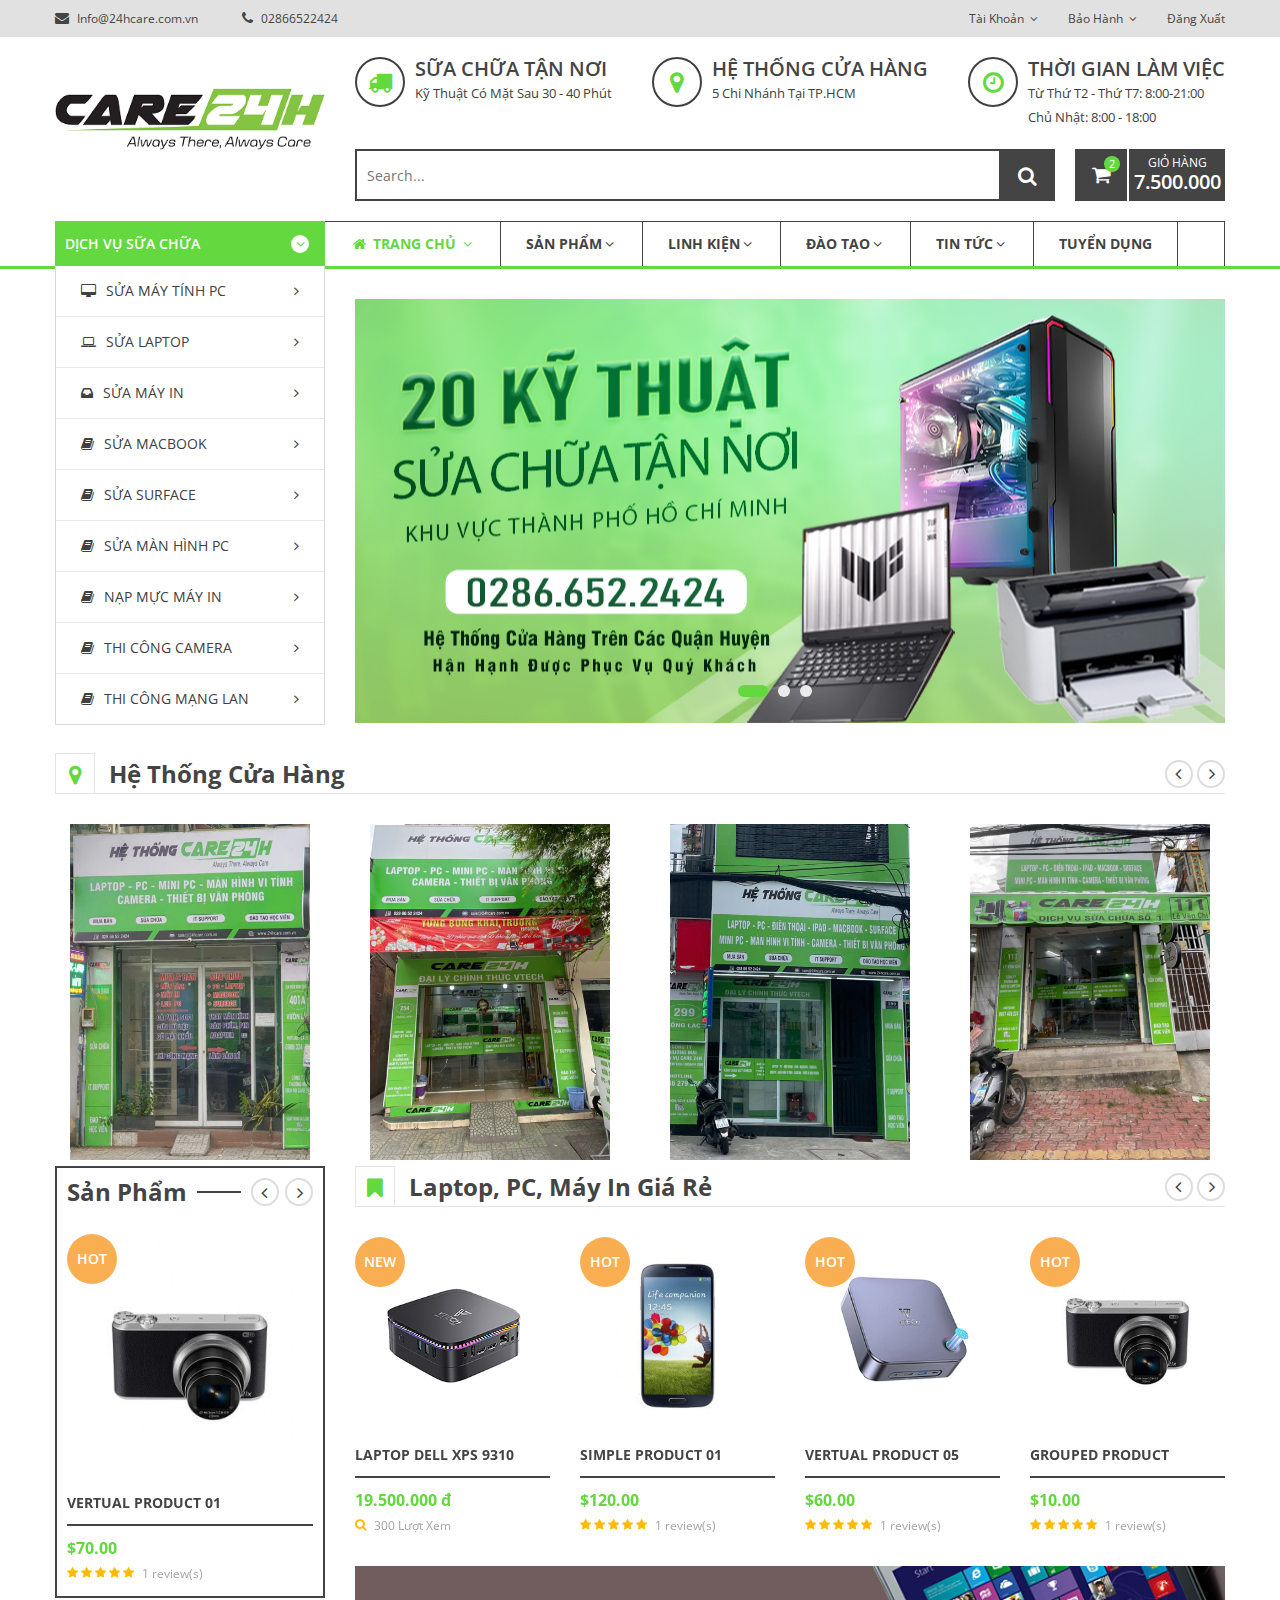
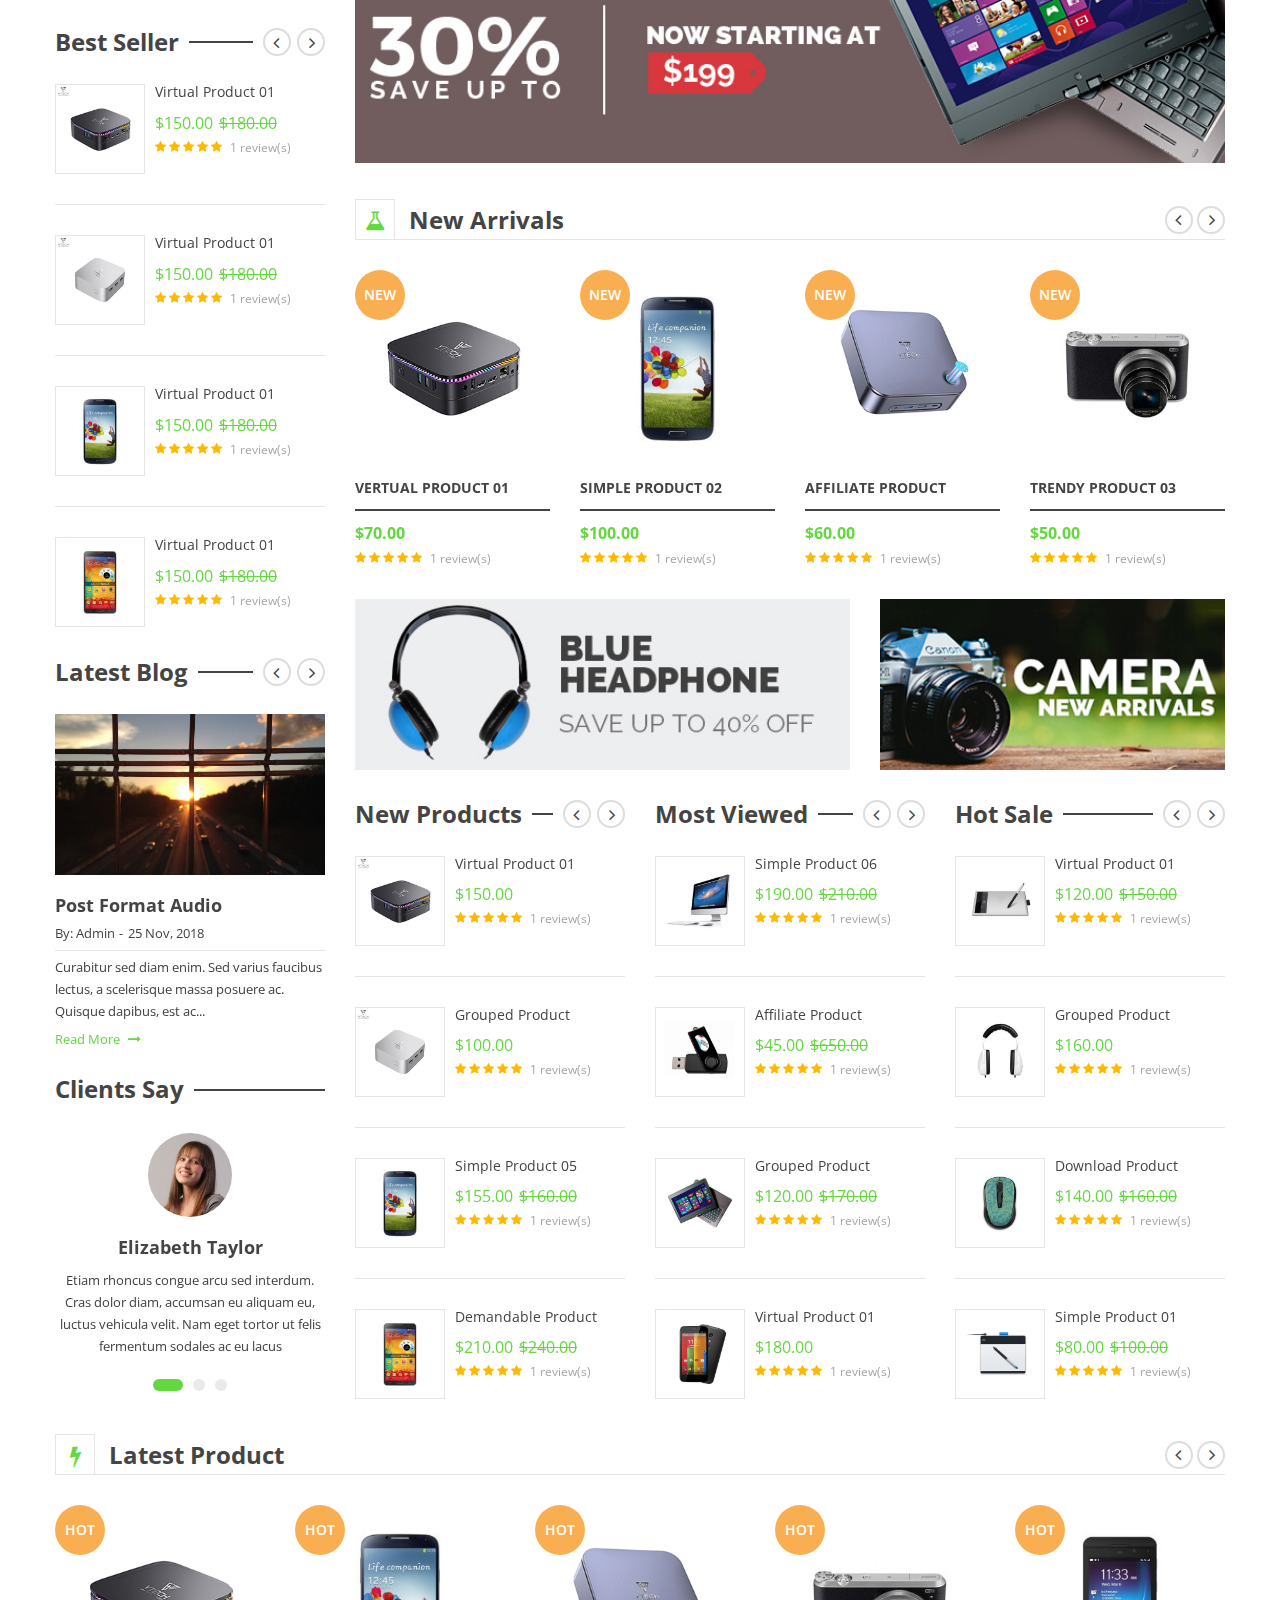
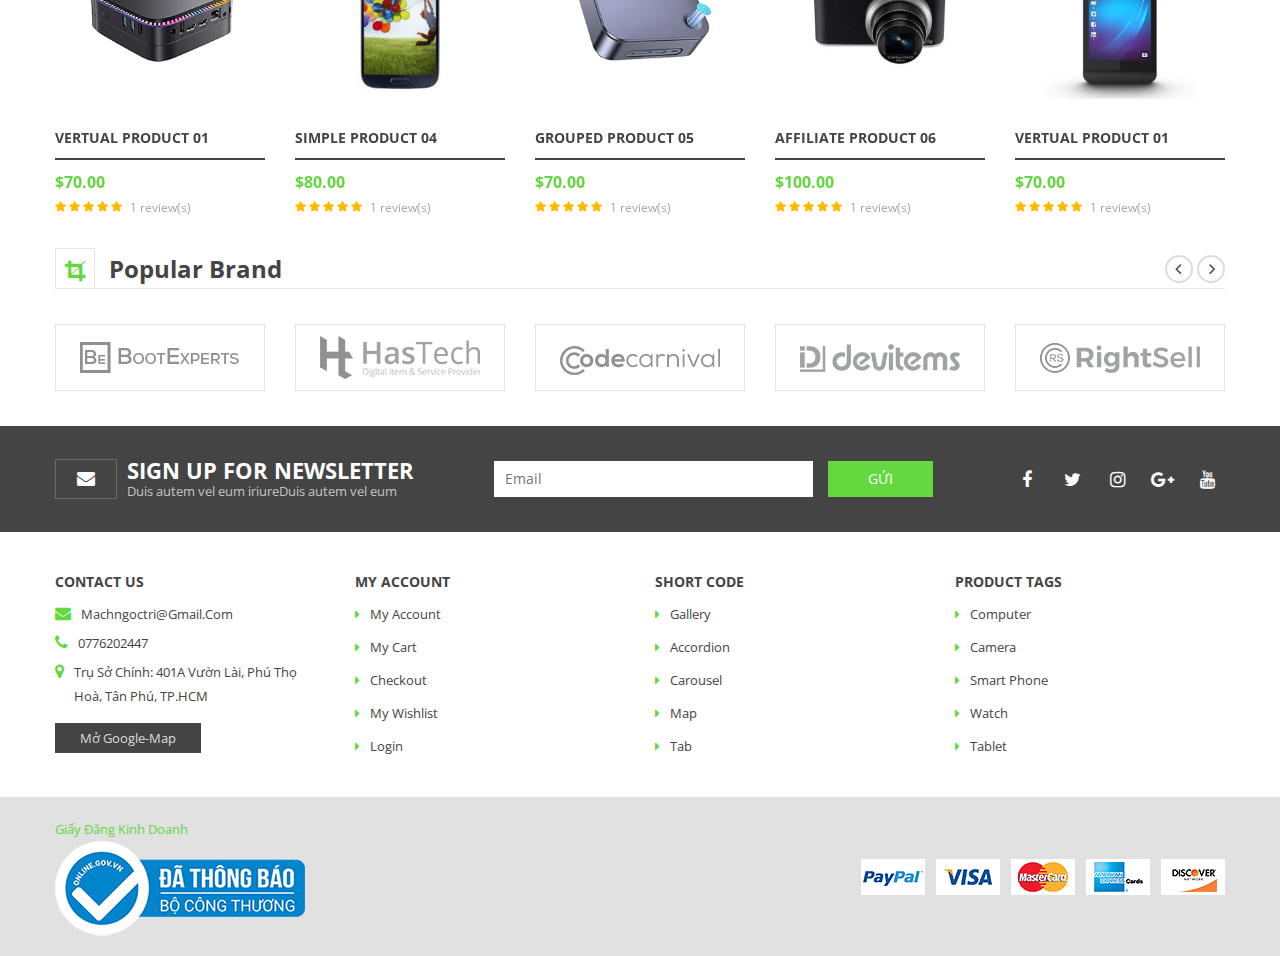
<file: index.html>
<!DOCTYPE html>
<html class="no-js" lang="en">
  <head>
    <meta charset="utf-8" />
    <meta http-equiv="X-UA-Compatible" content="IE=edge" />
    <meta name="viewport" content="width=device-width, initial-scale=1" />
    <meta name="description" content="meta description" />

    <!-- Site title -->
    <title>Sửa Máy Tính Care24H</title>
    <!-- Favicon -->
    <link
      rel="shortcut icon"
      href="assets/img/favicon.png"
      type="image/x-icon"
    />
    <!-- Bootstrap CSS -->
    <link href="assets/css/bootstrap.min.css" rel="stylesheet" />
    <!-- Font-Awesome CSS -->
    <link href="assets/css/font-awesome.min.css" rel="stylesheet" />
    <!-- helper class css -->
    <link href="assets/css/helper.min.css" rel="stylesheet" />
    <!-- Plugins CSS -->
    <link href="assets/css/plugins.css" rel="stylesheet" />
    <!-- Main Style CSS -->
    <link href="assets/css/style.css" rel="stylesheet" />
    <link href="assets/css/skin-default.css" rel="stylesheet" id="galio-skin" />
  </head>

  <body>
    <div class="wrapper">
      <!-- header area start -->
      <header>
        <!-- header top start -->
        <div class="header-top-area bg-gray text-center text-md-left">
          <div class="container">
            <div class="row">
              <div class="col-lg-6 col-md-5">
                <div class="header-call-action">
                  <a href="#">
                    <i class="fa fa-envelope"></i>
                    Info@24hcare.com.vn
                  </a>
                  <a href="#">
                    <i class="fa fa-phone"></i>
                    02866522424
                  </a>
                </div>
              </div>
              <div class="col-lg-6 col-md-7">
                <div class="header-top-right float-md-right float-none">
                  <nav>
                    <ul>
                      <li>
                        <div class="dropdown header-top-dropdown">
                          <a
                            class="dropdown-toggle"
                            id="myaccount"
                            data-toggle="dropdown"
                            aria-haspopup="true"
                            aria-expanded="false"
                          >
                            Tài Khoản
                            <i class="fa fa-angle-down"></i>
                          </a>
                          <div
                            class="dropdown-menu"
                            aria-labelledby="myaccount"
                          >
                            <a class="dropdown-item" href="my-account.html"
                              >Tài Khoản</a
                            >
                            <a class="dropdown-item" href="login-register.html">
                              Đăng Nhập</a
                            >
                            <a class="dropdown-item" href="login-register.html"
                              >Tạo tài Khoản</a
                            >
                          </div>
                        </div>
                      </li>
                      <li>
                        <div class="dropdown header-top-dropdown">
                          <a
                            class="dropdown-toggle"
                            id="myaccount"
                            data-toggle="dropdown"
                            aria-haspopup="true"
                            aria-expanded="false"
                          >
                            Bảo Hành
                            <i class="fa fa-angle-down"></i>
                          </a>
                          <div
                            class="dropdown-menu"
                            aria-labelledby="myaccount"
                          >
                            <a class="dropdown-item" href="my-account.html"
                              >Tra Cứu Bảo Hành</a
                            >
                            <a class="dropdown-item" href="login-register.html">
                              Kích Hoạt Bảo Hành</a
                            >
                          </div>
                        </div>
                      </li>
                      <li>
                        <a href="#">Đăng Xuất</a>
                      </li>
                    </ul>
                  </nav>
                </div>
              </div>
            </div>
          </div>
        </div>
        <!-- header top end -->

        <!-- header middle start -->
        <div class="header-middle-area pt-20 pb-20">
          <div class="container">
            <div class="row align-items-center">
              <div class="col-lg-3">
                <div class="brand-logo">
                  <a href="index.html">
                    <img src="assets/img/logo/logo.png" alt="brand logo" />
                  </a>
                </div>
              </div>
              <!-- end logo area -->
              <div class="col-lg-9">
                <div class="header-middle-right">
                  <div class="header-middle-shipping mb-20">
                    <div class="single-block-shipping">
                      <div class="shipping-icon">
                        <i class="fa fa-truck"></i>
                      </div>
                      <div class="shipping-content">
                        <h5>Sữa Chữa tận nơi</h5>
                        <span>Kỹ Thuật Có Mặt Sau 30 - 40 Phút</span>
                      </div>
                    </div>
                    <!-- end single shipping -->
                    <div class="single-block-shipping">
                      <div class="shipping-icon">
                        <i class="fa fa-map-marker"></i>
                      </div>
                      <div class="shipping-content">
                        <h5>Hệ Thống Cửa Hàng</h5>
                        <span>5 Chi Nhánh Tại TP.HCM</span>
                      </div>
                    </div>
                    <!-- end single shipping -->
                    <div class="single-block-shipping">
                      <div class="shipping-icon">
                        <i class="fa fa-clock-o"></i>
                      </div>
                      <div class="shipping-content">
                        <h5>Thời gian Làm Việc</h5>
                        <span>Từ Thứ T2 -  Thứ T7: 8:00-21:00 <br>
                         Chủ Nhật: 8:00 - 18:00
                        </span>
                      </div>
                    </div>
                    <!-- end single shipping -->
                  </div>
                  <div class="header-middle-block">
                    <div class="header-middle-searchbox">
                      <input type="text" placeholder="Search..." />
                      <button class="search-btn">
                        <i class="fa fa-search"></i>
                      </button>
                    </div>
                    <div class="header-mini-cart">
                      <div class="mini-cart-btn">
                        <i class="fa fa-shopping-cart"></i>
                        <span class="cart-notification">2</span>
                      </div>
                      <div class="cart-total-price">
                        <span>Giỏ Hàng</span>
                        7.500.000
                      </div>
                      <ul class="cart-list">
                        <li>
                          <div class="cart-img">
                            <a href="product-details.html"
                              ><img src="assets/img/cart/cart-1.jpg" alt=""
                            /></a>
                          </div>
                          <div class="cart-info">
                            <h4>
                              <a href="product-details.html"
                                >Màn Hình Vtech 22 Inch</a
                              >
                            </h4>
                            <span>3.500.000</span>
                          </div>
                          <div class="del-icon">
                            <i class="fa fa-times"></i>
                          </div>
                        </li>
                        <li>
                          <div class="cart-img">
                            <a href="product-details.html"
                              ><img src="assets/img/cart/cart-2.jpg" alt=""
                            /></a>
                          </div>
                          <div class="cart-info">
                            <h4>
                              <a href="product-details.html">Mini PC Vtech</a>
                            </h4>
                            <span>4.000.000</span>
                          </div>
                          <div class="del-icon">
                            <i class="fa fa-times"></i>
                          </div>
                        </li>
                        <li class="mini-cart-price">
                          <span class="subtotal">Tổng: </span>
                          <span class="subtotal-price">7.500.000</span>
                        </li>
                        <li class="checkout-btn">
                          <a href="cart.html">Thanh Toán</a>
                        </li>
                      </ul>
                    </div>
                  </div>
                </div>
              </div>
            </div>
          </div>
        </div>
        <!-- header middle end -->

        <!-- main menu area start -->
        <div class="main-header-wrapper bdr-bottom1">
          <div class="container">
            <div class="row">
              <div class="col-lg-12">
                <div class="main-header-inner">
                  <div class="category-toggle-wrap">
                    <div class="category-toggle">
                      dịch vụ sữa chữa
                      <div class="cat-icon">
                        <i class="fa fa-angle-down"></i>
                      </div>
                    </div>
                    <nav class="category-menu hm-1">
                      <ul>
                        <li class="menu-item-has-children">
                          <a href="shop-grid-left-sidebar.html"
                            ><i class="fa fa-desktop"></i>Sửa Máy tính PC</a
                          >
                          <!-- Mega Category Menu Start -->
                          <ul class="category-mega-menu">
                            <li class="menu-item-has-children">
                              <a href="shop-grid-left-sidebar.html"
                                >LỖI THƯỜNG GẶP</a
                              >
                              <ul>
                                <li>
                                  <a href="shop-grid-left-sidebar.html"
                                    >PC Lỗi Màn Hình Xanh</a
                                  >
                                </li>
                                <li>
                                  <a href="shop-grid-left-sidebar.html"
                                    >PC  Không Lên Nguồn</a
                                  >
                                </li>
                                <li>
                                  <a href="shop-grid-left-sidebar.html"
                                    >PC Không Lên Hình</a
                                  >
                                </li>
                                <li>
                                  <a href="shop-grid-left-sidebar.html"
                                    >PC Chạy Đơ Lác</a
                                  >
                                </li>
                              </ul>
                            </li>
                            <li class="menu-item-has-children">
                              <a href="shop-grid-left-sidebar.html"
                                >Nâng Cấp PC</a
                              >
                              <ul>
                                <li>
                                  <a href="shop-grid-left-sidebar.html"
                                    >Nâng Cấp Ổ Cứng SSD</a
                                  >
                                </li>
                                <li>
                                  <a href="shop-grid-left-sidebar.html"
                                    >Nâng Cấp Ram</a
                                  >
                                </li>
                                <li>
                                  <a href="shop-grid-left-sidebar.html"
                                    >Nâng Cấp Dung Lượng</a
                                  > 
                                </li>
                                <li>
                                  <a href="shop-grid-left-sidebar.html"
                                    >Nâng Cấp Cấu Hình</a
                                  >
                                </li>
                              </ul>
                            </li>
                            <li class="menu-item-has-children">
                              <a href="shop-grid-left-sidebar.html"
                                >sửa vga rời</a
                              >
                              <ul>
                                <li>
                                  <a href="shop-grid-left-sidebar.html"
                                    >VGA Không Xuất Hình</a
                                  >
                                </li>
                                <li>
                                  <a href="shop-grid-left-sidebar.html"
                                    >VGA Nhiễu Xé Hình</a
                                  >
                                </li>
                                <li>
                                  <a href="shop-grid-left-sidebar.html"
                                    >Vệ Sinh VGA
                                  </a>
                                </li>
                              </ul>
                            </li>
                            <li class="menu-item-has-children">
                              <a href="shop-grid-left-sidebar.html">Sửa Mini PC</a>
                              <ul>
                                <li>
                                  <a href="shop-grid-left-sidebar.html"
                                    >Mini PC Đơ Lác</a
                                  >
                                </li>
                                <li>
                                  <a href="shop-gridlên-left-sidebar.html"
                                    >Mini PC Không Lên</a
                                  >
                                </li>
                                <li>
                                  <a href="shop-grid-left-sidebar.html"
                                    >Vệ Sinh Mini PC</a
                                  >
                                </li>
                                <li>
                                  <a href="shop-grid-left-sidebar.html"
                                    >Mini Pc Cũ Giá Rẻ</a
                                  >
                                </li>
                              </ul>
                            </li>
                          </ul>
                          <!-- Mega Category Menu End -->
                        </li>
                        <li class="menu-item-has-children">
                          <a href="shop-grid-left-sidebar.html"
                            ><i class="fa fa-laptop"></i>Sửa Laptop</a
                          >
                          <!-- Mega Category Menu Start -->
                          <ul class="category-mega-menu">
                            <li class="menu-item-has-children">
                              <a href="shop-grid-left-sidebar.html"
                                >Lỗi Thường Gặp</a
                              >
                              <ul>
                                <li>
                                  <a href="shop-grid-left-sidebar.html"
                                    >Laptop Lỗi Nguồn</a
                                  >
                                </li>
                                <li>
                                  <a href="shop-grid-left-sidebar.html"
                                    >Laptop Lỗi Main</a
                                  >
                                </li>
                                <li>
                                  <a href="shop-grid-left-sidebar.html"
                                    >Laptop Rè Loa</a
                                  >
                                </li>
                                <li>
                                  <a href="shop-grid-left-sidebar.html"
                                    >Laptop Mất Wifi</a
                                  >
                                </li>
                                <li>
                                  <a href="shop-grid-left-sidebar.html"
                                    >Sạc Pin Không Vào</a
                                  >
                                </li>
                              </ul>
                            </li>
                            <li class="menu-item-has-children">
                              <a href="shop-grid-left-sidebar.html"
                                >LAPTOP HP</a
                              >
                              <ul>
                                <li>
                                  <a href="shop-grid-left-sidebar.html"
                                    >HP Pavilion</a
                                  >
                                </li>
                                <li>
                                  <a href="shop-grid-left-sidebar.html"
                                    >HP EliteBook</a
                                  >
                                </li>
                                <li>
                                  <a href="shop-grid-left-sidebar.html"
                                    >HP ProBook</a
                                  >
                                </li>
                                <li>
                                  <a href="shop-grid-left-sidebar.html"
                                    >HP Envy</a
                                  >
                                </li>
                              </ul>
                            </li>
                            <li class="menu-item-has-children">
                              <a href="shop-grid-left-sidebar.html"
                                >LAPTOP LENOVO</a
                              >
                              <ul>
                                <li>
                                  <a href="shop-grid-left-sidebar.html"
                                    >Lenovo ThinkPad</a
                                  >
                                </li>
                                <li>
                                  <a href="shop-grid-left-sidebar.html"
                                    >Lenono Slim</a
                                  >
                                </li>
                                <li>
                                  <a href="shop-grid-left-sidebar.html"
                                    >Lenovo IdiaPad
                                  </a>
                                </li>
                                <li>
                                  <a href="shop-grid-left-sidebar.html"
                                    >Lenovo LOQ</a
                                  >
                                </li>
                              </ul>
                            </li>
                            <li class="menu-item-has-children">
                              <a href="shop-grid-left-sidebar.html"
                                >LAPTOP ASUS</a
                              >
                              <ul>
                                <li>
                                  <a href="shop-grid-left-sidebar.html"
                                    >Asus Gaming</a
                                  >
                                </li>
                                <li>
                                  <a href="shop-grid-left-sidebar.html"
                                    >Asus VivoBook</a
                                  >
                                </li>
                                <li>
                                  <a href="shop-grid-left-sidebar.html"
                                    >Asus ZenBook</a
                                  >
                                </li>
                                <li>
                                  <a href="shop-grid-left-sidebar.html"
                                    >Asus NoteBook</a
                                  >
                                </li>
                              </ul>
                            </li>
                          </ul>
                          <!-- Mega Category Menu End -->
                        </li>
                        <li class="menu-item-has-children">
                          <a href="shop-grid-left-sidebar.html"
                            ><i class="fa fa-inbox"></i>Sửa Máy In</a
                          >
                          <!-- Mega Category Menu Start -->
                          <ul class="category-mega-menu">
                            <li class="menu-item-has-children">
                              <a href="shop-grid-left-sidebar.html"
                                >Smartphone</a
                              >
                              <ul>
                                <li>
                                  <a href="shop-grid-left-sidebar.html"
                                    >Samsome</a
                                  >
                                </li>
                                <li>
                                  <a href="shop-grid-left-sidebar.html"
                                    >GL Stylus</a
                                  >
                                </li>
                                <li>
                                  <a href="shop-grid-left-sidebar.html"
                                    >Uawei</a
                                  >
                                </li>
                                <li>
                                  <a href="shop-grid-left-sidebar.html"
                                    >Cherry Berry</a
                                  >
                                </li>
                                <li>
                                  <a href="shop-grid-left-sidebar.html"
                                    >uPhone</a
                                  >
                                </li>
                              </ul>
                            </li>
                            <li class="menu-item-has-children">
                              <a href="shop-grid-left-sidebar.html"
                                >headphone</a
                              >
                              <ul>
                                <li>
                                  <a href="shop-grid-left-sidebar.html"
                                    >Desktop Headphone</a
                                  >
                                </li>
                                <li>
                                  <a href="shop-grid-left-sidebar.html"
                                    >Mobile Headphone</a
                                  >
                                </li>
                                <li>
                                  <a href="shop-grid-left-sidebar.html"
                                    >Wireless Headphone</a
                                  >
                                </li>
                                <li>
                                  <a href="shop-grid-left-sidebar.html"
                                    >LED Headphone</a
                                  >
                                </li>
                                <li>
                                  <a href="shop-grid-left-sidebar.html"
                                    >Over-ear</a
                                  >
                                </li>
                              </ul>
                            </li>
                            <li class="menu-item-has-children">
                              <a href="shop-grid-left-sidebar.html"
                                >accessories</a
                              >
                              <ul>
                                <li>
                                  <a href="shop-grid-left-sidebar.html"
                                    >Power Bank</a
                                  >
                                </li>
                                <li>
                                  <a href="shop-grid-left-sidebar.html"
                                    >Data Cable</a
                                  >
                                </li>
                                <li>
                                  <a href="shop-grid-left-sidebar.html"
                                    >Power Cable</a
                                  >
                                </li>
                                <li>
                                  <a href="shop-grid-left-sidebar.html"
                                    >Battery</a
                                  >
                                </li>
                                <li>
                                  <a href="shop-grid-left-sidebar.html"
                                    >OTG Cable</a
                                  >
                                </li>
                              </ul>
                            </li>
                            <li class="menu-item-has-children">
                              <a href="shop-grid-left-sidebar.html"
                                >accessories</a
                              >
                              <ul>
                                <li>
                                  <a href="shop-grid-left-sidebar.html"
                                    >Power Bank</a
                                  >
                                </li>
                                <li>
                                  <a href="shop-grid-left-sidebar.html"
                                    >Data Cable</a
                                  >
                                </li>
                                <li>
                                  <a href="shop-grid-left-sidebar.html"
                                    >Power Cable</a
                                  >
                                </li>
                                <li>
                                  <a href="shop-grid-left-sidebar.html"
                                    >Battery</a
                                  >
                                </li>
                                <li>
                                  <a href="shop-grid-left-sidebar.html"
                                    >OTG Cable</a
                                  >
                                </li>
                              </ul>
                            </li>
                          </ul>
                          <!-- Mega Category Menu End -->
                        </li>
                        <li class="menu-item-has-children">
                          <a href="shop-grid-left-sidebar.html"
                            ><i class="fa fa-book"></i>SỬa MAcbook</a
                          >
                          <!-- Mega Category Menu Start -->
                          <ul class="category-mega-menu">
                            <li class="menu-item-has-children">
                              <a href="shop-grid-left-sidebar.html"
                                >Smartphone</a
                              >
                              <ul>
                                <li>
                                  <a href="shop-grid-left-sidebar.html"
                                    >Samsome</a
                                  >
                                </li>
                                <li>
                                  <a href="shop-grid-left-sidebar.html"
                                    >GL Stylus</a
                                  >
                                </li>
                                <li>
                                  <a href="shop-grid-left-sidebar.html"
                                    >Uawei</a
                                  >
                                </li>
                                <li>
                                  <a href="shop-grid-left-sidebar.html"
                                    >Cherry Berry</a
                                  >
                                </li>
                                <li>
                                  <a href="shop-grid-left-sidebar.html"
                                    >uPhone</a
                                  >
                                </li>
                              </ul>
                            </li>
                            <li class="menu-item-has-children">
                              <a href="shop-grid-left-sidebar.html"
                                >headphone</a
                              >
                              <ul>
                                <li>
                                  <a href="shop-grid-left-sidebar.html"
                                    >Desktop Headphone</a
                                  >
                                </li>
                                <li>
                                  <a href="shop-grid-left-sidebar.html"
                                    >Mobile Headphone</a
                                  >
                                </li>
                                <li>
                                  <a href="shop-grid-left-sidebar.html"
                                    >Wireless Headphone</a
                                  >
                                </li>
                                <li>
                                  <a href="shop-grid-left-sidebar.html"
                                    >LED Headphone</a
                                  >
                                </li>
                                <li>
                                  <a href="shop-grid-left-sidebar.html"
                                    >Over-ear</a
                                  >
                                </li>
                              </ul>
                            </li>
                            <li class="menu-item-has-children">
                              <a href="shop-grid-left-sidebar.html"
                                >accessories</a
                              >
                              <ul>
                                <li>
                                  <a href="shop-grid-left-sidebar.html"
                                    >Power Bank</a
                                  >
                                </li>
                                <li>
                                  <a href="shop-grid-left-sidebar.html"
                                    >Data Cable</a
                                  >
                                </li>
                                <li>
                                  <a href="shop-grid-left-sidebar.html"
                                    >Power Cable</a
                                  >
                                </li>
                                <li>
                                  <a href="shop-grid-left-sidebar.html"
                                    >Battery</a
                                  >
                                </li>
                                <li>
                                  <a href="shop-grid-left-sidebar.html"
                                    >OTG Cable</a
                                  >
                                </li>
                              </ul>
                            </li>
                            <li class="menu-item-has-children">
                              <a href="shop-grid-left-sidebar.html"
                                >accessories</a
                              >
                              <ul>
                                <li>
                                  <a href="shop-grid-left-sidebar.html"
                                    >Power Bank</a
                                  >
                                </li>
                                <li>
                                  <a href="shop-grid-left-sidebar.html"
                                    >Data Cable</a
                                  >
                                </li>
                                <li>
                                  <a href="shop-grid-left-sidebar.html"
                                    >Power Cable</a
                                  >
                                </li>
                                <li>
                                  <a href="shop-grid-left-sidebar.html"
                                    >Battery</a
                                  >
                                </li>
                                <li>
                                  <a href="shop-grid-left-sidebar.html"
                                    >OTG Cable</a
                                  >
                                </li>
                              </ul>
                            </li>
                          </ul>
                          <!-- Mega Category Menu End -->
                        </li>
                        <li class="menu-item-has-children">
                          <a href="shop-grid-left-sidebar.html"
                            ><i class="fa fa-book"></i>Sửa Surface</a
                          >
                          <!-- Mega Category Menu Start -->
                          <ul class="category-mega-menu">
                            <li class="menu-item-has-children">
                              <a href="shop-grid-left-sidebar.html"
                                >Smartphone</a
                              >
                              <ul>
                                <li>
                                  <a href="shop-grid-left-sidebar.html"
                                    >Samsome</a
                                  >
                                </li>
                                <li>
                                  <a href="shop-grid-left-sidebar.html"
                                    >GL Stylus</a
                                  >
                                </li>
                                <li>
                                  <a href="shop-grid-left-sidebar.html"
                                    >Uawei</a
                                  >
                                </li>
                                <li>
                                  <a href="shop-grid-left-sidebar.html"
                                    >Cherry Berry</a
                                  >
                                </li>
                                <li>
                                  <a href="shop-grid-left-sidebar.html"
                                    >uPhone</a
                                  >
                                </li>
                              </ul>
                            </li>
                            <li class="menu-item-has-children">
                              <a href="shop-grid-left-sidebar.html"
                                >headphone</a
                              >
                              <ul>
                                <li>
                                  <a href="shop-grid-left-sidebar.html"
                                    >Desktop Headphone</a
                                  >
                                </li>
                                <li>
                                  <a href="shop-grid-left-sidebar.html"
                                    >Mobile Headphone</a
                                  >
                                </li>
                                <li>
                                  <a href="shop-grid-left-sidebar.html"
                                    >Wireless Headphone</a
                                  >
                                </li>
                                <li>
                                  <a href="shop-grid-left-sidebar.html"
                                    >LED Headphone</a
                                  >
                                </li>
                                <li>
                                  <a href="shop-grid-left-sidebar.html"
                                    >Over-ear</a
                                  >
                                </li>
                              </ul>
                            </li>
                            <li class="menu-item-has-children">
                              <a href="shop-grid-left-sidebar.html"
                                >accessories</a
                              >
                              <ul>
                                <li>
                                  <a href="shop-grid-left-sidebar.html"
                                    >Power Bank</a
                                  >
                                </li>
                                <li>
                                  <a href="shop-grid-left-sidebar.html"
                                    >Data Cable</a
                                  >
                                </li>
                                <li>
                                  <a href="shop-grid-left-sidebar.html"
                                    >Power Cable</a
                                  >
                                </li>
                                <li>
                                  <a href="shop-grid-left-sidebar.html"
                                    >Battery</a
                                  >
                                </li>
                                <li>
                                  <a href="shop-grid-left-sidebar.html"
                                    >OTG Cable</a
                                  >
                                </li>
                              </ul>
                            </li>
                            <li class="menu-item-has-children">
                              <a href="shop-grid-left-sidebar.html"
                                >accessories</a
                              >
                              <ul>
                                <li>
                                  <a href="shop-grid-left-sidebar.html"
                                    >Power Bank</a
                                  >
                                </li>
                                <li>
                                  <a href="shop-grid-left-sidebar.html"
                                    >Data Cable</a
                                  >
                                </li>
                                <li>
                                  <a href="shop-grid-left-sidebar.html"
                                    >Power Cable</a
                                  >
                                </li>
                                <li>
                                  <a href="shop-grid-left-sidebar.html"
                                    >Battery</a
                                  >
                                </li>
                                <li>
                                  <a href="shop-grid-left-sidebar.html"
                                    >OTG Cable</a
                                  >
                                </li>
                              </ul>
                            </li>
                          </ul>
                          <!-- Mega Category Menu End -->
                        </li>
                        <li class="menu-item-has-children">
                          <a href="shop-grid-left-sidebar.html"
                            ><i class="fa fa-book"></i>Sửa Màn hình PC</a
                          >
                          <!-- Mega Category Menu Start -->
                          <ul class="category-mega-menu">
                            <li class="menu-item-has-children">
                              <a href="shop-grid-left-sidebar.html"
                                >Smartphone</a
                              >
                              <ul>
                                <li>
                                  <a href="shop-grid-left-sidebar.html"
                                    >Samsome</a
                                  >
                                </li>
                                <li>
                                  <a href="shop-grid-left-sidebar.html"
                                    >GL Stylus</a
                                  >
                                </li>
                                <li>
                                  <a href="shop-grid-left-sidebar.html"
                                    >Uawei</a
                                  >
                                </li>
                                <li>
                                  <a href="shop-grid-left-sidebar.html"
                                    >Cherry Berry</a
                                  >
                                </li>
                                <li>
                                  <a href="shop-grid-left-sidebar.html"
                                    >uPhone</a
                                  >
                                </li>
                              </ul>
                            </li>
                            <li class="menu-item-has-children">
                              <a href="shop-grid-left-sidebar.html"
                                >headphone</a
                              >
                              <ul>
                                <li>
                                  <a href="shop-grid-left-sidebar.html"
                                    >Desktop Headphone</a
                                  >
                                </li>
                                <li>
                                  <a href="shop-grid-left-sidebar.html"
                                    >Mobile Headphone</a
                                  >
                                </li>
                                <li>
                                  <a href="shop-grid-left-sidebar.html"
                                    >Wireless Headphone</a
                                  >
                                </li>
                                <li>
                                  <a href="shop-grid-left-sidebar.html"
                                    >LED Headphone</a
                                  >
                                </li>
                                <li>
                                  <a href="shop-grid-left-sidebar.html"
                                    >Over-ear</a
                                  >
                                </li>
                              </ul>
                            </li>
                            <li class="menu-item-has-children">
                              <a href="shop-grid-left-sidebar.html"
                                >accessories</a
                              >
                              <ul>
                                <li>
                                  <a href="shop-grid-left-sidebar.html"
                                    >Power Bank</a
                                  >
                                </li>
                                <li>
                                  <a href="shop-grid-left-sidebar.html"
                                    >Data Cable</a
                                  >
                                </li>
                                <li>
                                  <a href="shop-grid-left-sidebar.html"
                                    >Power Cable</a
                                  >
                                </li>
                                <li>
                                  <a href="shop-grid-left-sidebar.html"
                                    >Battery</a
                                  >
                                </li>
                                <li>
                                  <a href="shop-grid-left-sidebar.html"
                                    >OTG Cable</a
                                  >
                                </li>
                              </ul>
                            </li>
                            <li class="menu-item-has-children">
                              <a href="shop-grid-left-sidebar.html"
                                >accessories</a
                              >
                              <ul>
                                <li>
                                  <a href="shop-grid-left-sidebar.html"
                                    >Power Bank</a
                                  >
                                </li>
                                <li>
                                  <a href="shop-grid-left-sidebar.html"
                                    >Data Cable</a
                                  >
                                </li>
                                <li>
                                  <a href="shop-grid-left-sidebar.html"
                                    >Power Cable</a
                                  >
                                </li>
                                <li>
                                  <a href="shop-grid-left-sidebar.html"
                                    >Battery</a
                                  >
                                </li>
                                <li>
                                  <a href="shop-grid-left-sidebar.html"
                                    >OTG Cable</a
                                  >
                                </li>
                              </ul>
                            </li>
                          </ul>
                          <!-- Mega Category Menu End -->
                        </li>
                        <li class="menu-item-has-children">
                          <a href="shop-grid-left-sidebar.html"
                            ><i class="fa fa-book"></i>Nạp Mực Máy in</a
                          >
                          <!-- Mega Category Menu Start -->
                          <ul class="category-mega-menu">
                            <li class="menu-item-has-children">
                              <a href="shop-grid-left-sidebar.html"
                                >Smartphone</a
                              >
                              <ul>
                                <li>
                                  <a href="shop-grid-left-sidebar.html"
                                    >Samsome</a
                                  >
                                </li>
                                <li>
                                  <a href="shop-grid-left-sidebar.html"
                                    >GL Stylus</a
                                  >
                                </li>
                                <li>
                                  <a href="shop-grid-left-sidebar.html"
                                    >Uawei</a
                                  >
                                </li>
                                <li>
                                  <a href="shop-grid-left-sidebar.html"
                                    >Cherry Berry</a
                                  >
                                </li>
                                <li>
                                  <a href="shop-grid-left-sidebar.html"
                                    >uPhone</a
                                  >
                                </li>
                              </ul>
                            </li>
                            <li class="menu-item-has-children">
                              <a href="shop-grid-left-sidebar.html"
                                >headphone</a
                              >
                              <ul>
                                <li>
                                  <a href="shop-grid-left-sidebar.html"
                                    >Desktop Headphone</a
                                  >
                                </li>
                                <li>
                                  <a href="shop-grid-left-sidebar.html"
                                    >Mobile Headphone</a
                                  >
                                </li>
                                <li>
                                  <a href="shop-grid-left-sidebar.html"
                                    >Wireless Headphone</a
                                  >
                                </li>
                                <li>
                                  <a href="shop-grid-left-sidebar.html"
                                    >LED Headphone</a
                                  >
                                </li>
                                <li>
                                  <a href="shop-grid-left-sidebar.html"
                                    >Over-ear</a
                                  >
                                </li>
                              </ul>
                            </li>
                            <li class="menu-item-has-children">
                              <a href="shop-grid-left-sidebar.html"
                                >accessories</a
                              >
                              <ul>
                                <li>
                                  <a href="shop-grid-left-sidebar.html"
                                    >Power Bank</a
                                  >
                                </li>
                                <li>
                                  <a href="shop-grid-left-sidebar.html"
                                    >Data Cable</a
                                  >
                                </li>
                                <li>
                                  <a href="shop-grid-left-sidebar.html"
                                    >Power Cable</a
                                  >
                                </li>
                                <li>
                                  <a href="shop-grid-left-sidebar.html"
                                    >Battery</a
                                  >
                                </li>
                                <li>
                                  <a href="shop-grid-left-sidebar.html"
                                    >OTG Cable</a
                                  >
                                </li>
                              </ul>
                            </li>
                            <li class="menu-item-has-children">
                              <a href="shop-grid-left-sidebar.html"
                                >accessories</a
                              >
                              <ul>
                                <li>
                                  <a href="shop-grid-left-sidebar.html"
                                    >Power Bank</a
                                  >
                                </li>
                                <li>
                                  <a href="shop-grid-left-sidebar.html"
                                    >Data Cable</a
                                  >
                                </li>
                                <li>
                                  <a href="shop-grid-left-sidebar.html"
                                    >Power Cable</a
                                  >
                                </li>
                                <li>
                                  <a href="shop-grid-left-sidebar.html"
                                    >Battery</a
                                  >
                                </li>
                                <li>
                                  <a href="shop-grid-left-sidebar.html"
                                    >OTG Cable</a
                                  >
                                </li>
                              </ul>
                            </li>
                          </ul>
                          <!-- Mega Category Menu End -->
                        </li>
                        <li class="menu-item-has-children">
                          <a href="shop-grid-left-sidebar.html"
                            ><i class="fa fa-book"></i>Thi Công Camera</a
                          >
                          <!-- Mega Category Menu Start -->
                          <ul class="category-mega-menu">
                            <li class="menu-item-has-children">
                              <a href="shop-grid-left-sidebar.html"
                                >Màn Hình Vtech</a
                              >
                              <ul>
                                <li>
                                  <a href="shop-grid-left-sidebar.html"
                                    >Màn hình 22 inch</a
                                  >
                                </li>
                                <li>
                                  <a href="shop-grid-left-sidebar.html"
                                    >Màn hình 24 inch</a
                                  >
                                </li>
                                <li>
                                  <a href="shop-grid-left-sidebar.html"
                                    >Màn hình 27 inch</a
                                  >
                                </li>
                                <li>
                                  <a href="shop-grid-left-sidebar.html"
                                    >Màn hình 32 inch</a
                                  >
                                </li>
                                <li>
                                  <a href="shop-grid-left-sidebar.html"
                                    >Màn hình Cong</a
                                  >
                                </li>
                              </ul>
                            </li>
                            <li class="menu-item-has-children">
                              <a href="shop-grid-left-sidebar.html"
                                >headphone</a
                              >
                              <ul>
                                <li>
                                  <a href="shop-grid-left-sidebar.html"
                                    >Desktop Headphone</a
                                  >
                                </li>
                                <li>
                                  <a href="shop-grid-left-sidebar.html"
                                    >Mobile Headphone</a
                                  >
                                </li>
                                <li>
                                  <a href="shop-grid-left-sidebar.html"
                                    >Wireless Headphone</a
                                  >
                                </li>
                                <li>
                                  <a href="shop-grid-left-sidebar.html"
                                    >LED Headphone</a
                                  >
                                </li>
                                <li>
                                  <a href="shop-grid-left-sidebar.html"
                                    >Over-ear</a
                                  >
                                </li>
                              </ul>
                            </li>
                            <li class="menu-item-has-children">
                              <a href="shop-grid-left-sidebar.html"
                                >accessories</a
                              >
                              <ul>
                                <li>
                                  <a href="shop-grid-left-sidebar.html"
                                    >Power Bank</a
                                  >
                                </li>
                                <li>
                                  <a href="shop-grid-left-sidebar.html"
                                    >Data Cable</a
                                  >
                                </li>
                                <li>
                                  <a href="shop-grid-left-sidebar.html"
                                    >Power Cable</a
                                  >
                                </li>
                                <li>
                                  <a href="shop-grid-left-sidebar.html"
                                    >Battery</a
                                  >
                                </li>
                                <li>
                                  <a href="shop-grid-left-sidebar.html"
                                    >OTG Cable</a
                                  >
                                </li>
                              </ul>
                            </li>
                            <li class="menu-item-has-children">
                              <a href="shop-grid-left-sidebar.html"
                                >accessories</a
                              >
                              <ul>
                                <li>
                                  <a href="shop-grid-left-sidebar.html"
                                    >Power Bank</a
                                  >
                                </li>
                                <li>
                                  <a href="shop-grid-left-sidebar.html"
                                    >Data Cable</a
                                  >
                                </li>
                                <li>
                                  <a href="shop-grid-left-sidebar.html"
                                    >Power Cable</a
                                  >
                                </li>
                                <li>
                                  <a href="shop-grid-left-sidebar.html"
                                    >Battery</a
                                  >
                                </li>
                                <li>
                                  <a href="shop-grid-left-sidebar.html"
                                    >OTG Cable</a
                                  >
                                </li>
                              </ul>
                            </li>
                          </ul>
                          <!-- Mega Category Menu End -->
                        </li>
                        <li class="menu-item-has-children">
                          <a href="shop-grid-left-sidebar.html"
                            ><i class="fa fa-book"></i>Thi Công Mạng LAN</a
                          >
                          <!-- Mega Category Menu Start -->
                          <ul class="category-mega-menu">
                            <li class="menu-item-has-children">
                              <a href="shop-grid-left-sidebar.html"
                                >Smartphone</a
                              >
                              <ul>
                                <li>
                                  <a href="shop-grid-left-sidebar.html"
                                    >Samsome</a
                                  >
                                </li>
                                <li>
                                  <a href="shop-grid-left-sidebar.html"
                                    >GL Stylus</a
                                  >
                                </li>
                                <li>
                                  <a href="shop-grid-left-sidebar.html"
                                    >Uawei</a
                                  >
                                </li>
                                <li>
                                  <a href="shop-grid-left-sidebar.html"
                                    >Cherry Berry</a
                                  >
                                </li>
                                <li>
                                  <a href="shop-grid-left-sidebar.html"
                                    >uPhone</a
                                  >
                                </li>
                              </ul>
                            </li>
                            <li class="menu-item-has-children">
                              <a href="shop-grid-left-sidebar.html"
                                >headphone</a
                              >
                              <ul>
                                <li>
                                  <a href="shop-grid-left-sidebar.html"
                                    >Desktop Headphone</a
                                  >
                                </li>
                                <li>
                                  <a href="shop-grid-left-sidebar.html"
                                    >Mobile Headphone</a
                                  >
                                </li>
                                <li>
                                  <a href="shop-grid-left-sidebar.html"
                                    >Wireless Headphone</a
                                  >
                                </li>
                                <li>
                                  <a href="shop-grid-left-sidebar.html"
                                    >LED Headphone</a
                                  >
                                </li>
                                <li>
                                  <a href="shop-grid-left-sidebar.html"
                                    >Over-ear</a
                                  >
                                </li>
                              </ul>
                            </li>
                            <li class="menu-item-has-children">
                              <a href="shop-grid-left-sidebar.html"
                                >accessories</a
                              >
                              <ul>
                                <li>
                                  <a href="shop-grid-left-sidebar.html"
                                    >Power Bank</a
                                  >
                                </li>
                                <li>
                                  <a href="shop-grid-left-sidebar.html"
                                    >Data Cable</a
                                  >
                                </li>
                                <li>
                                  <a href="shop-grid-left-sidebar.html"
                                    >Power Cable</a
                                  >
                                </li>
                                <li>
                                  <a href="shop-grid-left-sidebar.html"
                                    >Battery</a
                                  >
                                </li>
                                <li>
                                  <a href="shop-grid-left-sidebar.html"
                                    >OTG Cable</a
                                  >
                                </li>
                              </ul>
                            </li>
                            <li class="menu-item-has-children">
                              <a href="shop-grid-left-sidebar.html"
                                >accessories</a
                              >
                              <ul>
                                <li>
                                  <a href="shop-grid-left-sidebar.html"
                                    >Power Bank</a
                                  >
                                </li>
                                <li>
                                  <a href="shop-grid-left-sidebar.html"
                                    >Data Cable</a
                                  >
                                </li>
                                <li>
                                  <a href="shop-grid-left-sidebar.html"
                                    >Power Cable</a
                                  >
                                </li>
                                <li>
                                  <a href="shop-grid-left-sidebar.html"
                                    >Battery</a
                                  >
                                </li>
                                <li>
                                  <a href="shop-grid-left-sidebar.html"
                                    >OTG Cable</a
                                  >
                                </li>
                              </ul>
                            </li>
                          </ul>
                          <!-- Mega Category Menu End -->
                        </li>
                      </ul>
                    </nav>
                  </div>
                  <div class="main-menu">
                    <nav id="mobile-menu">
                      <ul>
                        <li class="active">
                          <a href="#"
                            ><i class="fa fa-home"></i> Trang Chủ
                            <i class="fa fa-angle-down"></i
                          ></a>
                          <ul class="dropdown">
                            <li>
                              <a href="index.html"> Trang Chủ Sản Phẩm</a>
                            </li>
                            <li>
                              <a href="index.html"> Trang Chủ Sữa Chữa</a>
                            </li>
                          </ul>
                        </li>
                        <li class="static">
                          <a href="#"
                            >Sản Phẩm<i class="fa fa-angle-down"></i
                          ></a>
                          <ul class="megamenu dropdown">
                            <li class="mega-title">
                              <a href="#">Máy Tính PC</a>
                              <ul>
                                <li>
                                  <a href="shop-grid-left-sidebar.html"
                                    >PC Gaming</a
                                  >
                                </li>
                                <li>
                                  <a href="shop-grid-right-sidebar.html"
                                    >PC Văn Phòng</a
                                  >
                                </li>
                                <li>
                                  <a href="shop-grid-full-3-col.html"
                                    >PC Đồng Bộ</a
                                  >
                                </li>
                                <li>
                                  <a href="shop-grid-full-4-col.html"
                                    >Mini PC</a
                                  >
                                </li>
                                <li>
                                  <a href="shop-grid-full-4-col.html"
                                    >Màn Hình PC</a
                                  >
                                </li>
                              </ul>
                            </li>
                            <li class="mega-title">
                              <a href="#">Laptop</a>
                              <ul>
                                <li><a href="product-details.html">Laptop Văn Phòng</a></li>
                                <li><a href="product-details-affiliate.html">Laptop Gaming</a></li>
                                <li><a href="product-details-variable.html">Laptop Đồ Họa</a></li>
                                <li><a href="product-details-group.html">Macbook</a></li>
                                <li><a href="product-details-group.html">Surface</a></li>
                              </ul>
                            </li>
                            <li class="mega-title">
                              <a href="#">Máy in</a>
                              <ul>
                                <li><a href="#">Máy In Laser Trắng Đen</a></li>
                                <li><a href="#">Máy In Laser Màu</a></li>
                                <li><a href="#">Máy In Màu Phun</a></li>
                                <li><a href="#">Máy In 2 Mặt</a></li>
                                <li><a href="#">Máy In Wifi</a></li>
                              </ul>
                            </li>
                            <li class="mega-title">
                              <a href="#">Phụ Kiện</a>
                              <ul>
                                <li>
                                  <a href="#">Bàn Phím</a>
                                </li>
                                <li>
                                  <a href="#">Chuột</a
                                  >
                                </li>
                                <li>
                                  <a href="#">Loa Vi Tính</a></li>
                                <li>
                                  <a href="#">Tai Nghe</a>
                                </li>
                              </ul>
                            </li>
                          </ul>
                        </li>
                        <li>
                          <a href="#"
                            >Linh Kiện<i class="fa fa-angle-down"></i
                          ></a>
                          <ul class="dropdown">
                            <li>
                              <a href="#"
                                >Ổ Cứng
                                <i class="fa fa-angle-right"></i
                              ></a>
                              <ul class="dropdown">
                                <li>
                                  <a href="shop-grid-left-sidebar.html"
                                    >Ổ Cứng SSD SATA 2.5 Inch</a
                                  >
                                </li>
                                <li>
                                  <a href="shop-grid-left-sidebar-3-col.html"
                                    >Ổ Cứng SSD M.2 SATA</a
                                  >
                                </li>
                                <li>
                                  <a href="shop-grid-right-sidebar.html"
                                    >Ổ Cứng SSD M.2 Nvme</a
                                  >
                                </li>
                                <li>
                                  <a href="shop-grid-right-sidebar-3-col.html"
                                    >Ổ Cứng HDD 2.5 Inch</a
                                  >
                                </li>
                                <li>
                                  <a href="shop-grid-full-3-col.html"
                                    >Ổ Cứng HDD 3.5 Inch</a
                                  >
                                </li>
                              </ul>
                            </li>
                            <li>
                              <a href="#"
                                >Ram
                                <i class="fa fa-angle-right"></i
                              ></a>
                              <ul class="dropdown">
                                <li>
                                  <a href="shop-list-left-sidebar.html"
                                    >RAM Laptop DDR3L</a
                                  >
                                </li>
                                <li>
                                  <a href="shop-list-right-sidebar.html"
                                    >RAM Laptop DDR4</a
                                  >
                                </li>
                                <li>
                                  <a href="shop-list-full.html"
                                    >RAM PC DDR3L</a
                                  >
                                </li>
                                <li>
                                  <a href="shop-list-full.html"
                                    >RAM PC DDR4</a
                                  >
                                </li>
                                <li>
                                  <a href="shop-list-full.html"
                                    >RAM ECC</a
                                  >
                                </li>
                              </ul>
                            </li>
                            <li>
                              <a href="#"
                                >Nguồn
                                <i class="fa fa-angle-right"></i
                              ></a>
                              <ul class="dropdown">
                                <li>
                                  <a href="product-details.html"
                                    >Nguồn Văn Phòng</a
                                  >
                                </li>
                                <li>
                                  <a href="product-details-affiliate.html"
                                    >Nguồn Gaming</a
                                  >
                                </li>
                                <li>
                                  <a href="product-details-variable.html"
                                    >Nguồn Máy Bộ</a
                                  >
                                </li>
                              </ul>
                            </li>
                            <li>
                              <a href="#"
                                >Vỏ Case
                                <i class="fa fa-angle-right"></i
                              ></a>
                              <ul class="dropdown">
                                <li>
                                  <a href="product-details.html"
                                    >Vỏ Case Văn Phòng</a
                                  >
                                </li>
                                <li>
                                  <a href="product-details-affiliate.html"
                                    >Vỏ Case Gaming</a
                                  >
                                </li>
                              </ul>
                            </li>
                            <li>
                              <a href="#"
                                >Main Board
                                <i class="fa fa-angle-right"></i
                              ></a>
                              <ul class="dropdown">
                                <li>
                                  <a href="product-details.html"
                                    >Main PC</a
                                  >
                                </li>
                                <li>
                                  <a href="product-details-affiliate.html"
                                    >Main Laptop</a
                                  >
                                </li>
                                
                              </ul>
                            </li>
                          </ul>
                        </li>

                        <li>
                          <a href="#"
                            >Đào Tạo<i class="fa fa-angle-down"></i
                          ></a>
                          <ul class="dropdown">
                            <li>
                              <a href="blog-left-sidebar.html">Sữa chữa pc</a>
                            </li>
                            <li>
                              <a href="blog-left-sidebar-2-col.html"
                                >SỮa chữa laptop</a
                              >
                            </li>
                            <li>
                              <a href="blog-left-sidebar.html"
                                >Sữa Chữa Máy in</a
                              >
                            </li>
                            <li>
                              <a href="blog-left-sidebar.html"
                                >Hệ Thống Camera</a
                              >
                            </li>
                            <li></li>
                            <li>
                              <a href="blog-left-sidebar.html"
                                >Điện Tử Chuyên Sâu</a
                              >
                            </li>
                            <li></li>
                          </ul>
                        </li>
                        <li>
                          <a href="#"
                            >Tin Tức<i class="fa fa-angle-down"></i
                          ></a>
                          <ul class="dropdown">
                            <li>
                              <a href="blog-left-sidebar.html"
                                >Tin Tức Công Nghệ</a
                              >
                            </li>
                            <li>
                              <a href="blog-left-sidebar-2-col.html"
                                >Sản Phẩm Mới Ra Mắt</a
                              >
                            </li>
                          </ul>
                        </li>
                        <li><a href="tuyendung.html">Tuyển Dụng</a></li>
                      </ul>
                    </nav>
                  </div>
                </div>
              </div>
              <div class="col-12 d-block d-lg-none">
                <div class="mobile-menu"></div>
              </div>
            </div>
          </div>
        </div>
        <!-- main menu area end -->
      </header>
      <!-- header area end -->

      <!-- hero slider start -->
      <div class="container img-full fix imgs-res">
        <div class="row">
          <div class="col-lg-12">
            <div class="slider-wrapper-area">
              <div class="hero-slider-active hero__1 slick-dot-style hero-dot">
                <div
                  class="single-slider"
                  style="
                    background-image: url(assets/img/slider/slider14_bg.jpg);
                  "
                ></div>
                <div
                  class="single-slider"
                  style="
                    background-image: url(assets/img/slider/slider13_bg.jpg);
                  "
                ></div>
                <div
                  class="single-slider"
                  style="
                    background-image: url(assets/img/slider/slider12_bg.jpg);
                  "
                ></div>
              </div>
            </div>
          </div>
        </div>
      </div>
      <!-- hero slider end -->

       <!-- home banner area start -->
      <div class="banner-area mt-30">
        <div class="container">
          <div class="col-lg-13">
            <!-- featured category area start -->
            <div class="feature-category-area mt-md-70">
              <div class="section-title mb-30">
                <div class="title-icon">
                  <i class="fa fa-map-marker"></i>
                </div>
                <h3>Hệ Thống Cửa Hàng</h3>
              </div>
              <!-- section title end -->
              <!-- featured category start -->
              <div
                class="featured-carousel-active slick-padding slick-arrow-style"
              >
                <!-- product single item start -->
                
                  <div class="col-lg-3 col-md-3 col-sm-6 order-1">
                    <div class="img-container img-full fix imgs-res mb-sm-30">
                      <a href="#">
                        <img src="assets/img/banner/banner_left_1.jpg" alt="" />
                      </a>
                    </div>
                  </div>
                  <div class="col-lg-3 col-md-3 col-sm-6 order-1">
                    <div class="img-container img-full fix imgs-res mb-sm-30">
                      <a href="#">
                        <img src="assets/img/banner/banner_left_2.jpg" alt="" />
                      </a>
                    </div>
                  </div>
                  <div class="col-lg-3 col-md-3 col-sm-6 order-1">
                    <div class="img-container img-full fix imgs-res mb-sm-30">
                      <a href="#">
                        <img src="assets/img/banner/banner_left_3.jpg" alt="" />
                      </a>
                    </div>
                  </div>
                  <div class="col-lg-3 col-md-3 col-sm-6 order-1">
                    <div class="img-container img-full fix imgs-res mb-sm-30">
                      <a href="#">
                        <img src="assets/img/banner/banner_left_4.jpg" alt="" />
                      </a>
                    </div>
                  </div>
                  <div class="col medium-2 small-6 large-2">
                    <div class="img-container img-full fix imgs-res mb-sm-30">
                      <a href="#">
                        <img src="assets/img/banner/banner_left_5.jpg" alt="" />
                      </a>
                    </div>
                  </div>
                <!-- product single item end -->
              </div>
              <!-- featured category end -->
            </div>
            <!-- featured category area end -->
          </div>        
        </div>
      </div>
      <!-- home banner area end -->

      <!-- page wrapper start -->
      <div class="page-wrapper pt-6 pb-28 pb-md-6 pb-sm-6 pt-xs-36">
        <div class="container">
          <div class="row">
            <!-- start home sidebar -->
            <div class="col-lg-3">
              <div class="home-sidebar">
                <!-- hot deals area start -->
                <div class="main-sidebar hot-deals-wrap mb-30">
                  <div
                    class="section-title-2 d-flex justify-content-between mb-28"
                  >
                    <h3>Sản Phẩm</h3>
                    <div class="slick-append"></div>
                  </div>
                  <!-- section title end -->
                  <div
                    class="deals-carousel-active slick-padding slick-arrow-style"
                  >
                    <!-- product single item start -->
                    <div class="product-item fix">
                      <div class="product-thumb">
                        <a href="product-details.html">
                          <img
                            src="assets/img/product/product-img7.jpg"
                            class="img-pri"
                            alt=""
                          />
                          <img
                            src="assets/img/product/product-img13.jpg"
                            class="img-sec"
                            alt=""
                          />
                        </a>
                        <div class="product-label">
                          <span>hot</span>
                        </div>
                        <div class="product-action-link">
                          <a
                            href="#"
                            data-toggle="modal"
                            data-target="#quick_view"
                          >
                            <span
                              data-toggle="tooltip"
                              data-placement="left"
                              title="Quick view"
                              ><i class="fa fa-search"></i
                            ></span>
                          </a>
                          <a
                            href="#"
                            data-toggle="tooltip"
                            data-placement="left"
                            title="Wishlist"
                            ><i class="fa fa-heart-o"></i
                          ></a>
                          <a
                            href="#"
                            data-toggle="tooltip"
                            data-placement="left"
                            title="Compare"
                            ><i class="fa fa-refresh"></i
                          ></a>
                          <a
                            href="#"
                            data-toggle="tooltip"
                            data-placement="left"
                            title="Add to cart"
                            ><i class="fa fa-shopping-cart"></i
                          ></a>
                        </div>
                      </div>
                      <div class="product-content">
                        <h4>
                          <a href="product-details.html">vertual product 01</a>
                        </h4>
                        <div class="pricebox">
                          <span class="regular-price">$70.00</span>
                          <div class="ratings">
                            <span class="good"><i class="fa fa-star"></i></span>
                            <span class="good"><i class="fa fa-star"></i></span>
                            <span class="good"><i class="fa fa-star"></i></span>
                            <span class="good"><i class="fa fa-star"></i></span>
                            <span><i class="fa fa-star"></i></span>
                            <div class="pro-review">
                              <span>1 review(s)</span>
                            </div>
                          </div>
                        </div>
                      </div>
                    </div>
                    <!-- product single item end -->
                    <!-- product single item start -->
                    <div class="product-item fix">
                      <div class="product-thumb">
                        <a href="product-details.html">
                          <img
                            src="assets/img/product/product-img3.jpg"
                            class="img-pri"
                            alt=""
                          />
                          <img
                            src="assets/img/product/product-img4.jpg"
                            class="img-sec"
                            alt=""
                          />
                        </a>
                        <div class="product-label">
                          <span>hot</span>
                        </div>
                        <div class="product-action-link">
                          <a
                            href="#"
                            data-toggle="modal"
                            data-target="#quick_view"
                          >
                            <span
                              data-toggle="tooltip"
                              data-placement="left"
                              title="Quick view"
                              ><i class="fa fa-search"></i
                            ></span>
                          </a>
                          <a
                            href="#"
                            data-toggle="tooltip"
                            data-placement="left"
                            title="Wishlist"
                            ><i class="fa fa-heart-o"></i
                          ></a>
                          <a
                            href="#"
                            data-toggle="tooltip"
                            data-placement="left"
                            title="Compare"
                            ><i class="fa fa-refresh"></i
                          ></a>
                          <a
                            href="#"
                            data-toggle="tooltip"
                            data-placement="left"
                            title="Add to cart"
                            ><i class="fa fa-shopping-cart"></i
                          ></a>
                        </div>
                      </div>
                      <div class="product-content">
                        <h4>
                          <a href="product-details.html">vertual product 01</a>
                        </h4>
                        <div class="pricebox">
                          <span class="regular-price">$70.00</span>
                          <div class="ratings">
                            <span class="good"><i class="fa fa-star"></i></span>
                            <span class="good"><i class="fa fa-star"></i></span>
                            <span class="good"><i class="fa fa-star"></i></span>
                            <span class="good"><i class="fa fa-star"></i></span>
                            <span><i class="fa fa-star"></i></span>
                            <div class="pro-review">
                              <span>1 review(s)</span>
                            </div>
                          </div>
                        </div>
                      </div>
                    </div>
                    <!-- product single item end -->
                    <!-- product single item start -->
                    <div class="product-item fix">
                      <div class="product-thumb">
                        <a href="product-details.html">
                          <img
                            src="assets/img/product/product-img5.jpg"
                            class="img-pri"
                            alt=""
                          />
                          <img
                            src="assets/img/product/product-img1.jpg"
                            class="img-sec"
                            alt=""
                          />
                        </a>
                        <div class="product-label">
                          <span>hot</span>
                        </div>
                        <div class="product-action-link">
                          <a
                            href="#"
                            data-toggle="modal"
                            data-target="#quick_view"
                          >
                            <span
                              data-toggle="tooltip"
                              data-placement="left"
                              title="Quick view"
                              ><i class="fa fa-search"></i
                            ></span>
                          </a>
                          <a
                            href="#"
                            data-toggle="tooltip"
                            data-placement="left"
                            title="Wishlist"
                            ><i class="fa fa-heart-o"></i
                          ></a>
                          <a
                            href="#"
                            data-toggle="tooltip"
                            data-placement="left"
                            title="Compare"
                            ><i class="fa fa-refresh"></i
                          ></a>
                          <a
                            href="#"
                            data-toggle="tooltip"
                            data-placement="left"
                            title="Add to cart"
                            ><i class="fa fa-shopping-cart"></i
                          ></a>
                        </div>
                      </div>
                      <div class="product-content">
                        <h4>
                          <a href="product-details.html">vertual product 01</a>
                        </h4>
                        <div class="pricebox">
                          <span class="regular-price">$70.00</span>
                          <div class="ratings">
                            <span class="good"><i class="fa fa-star"></i></span>
                            <span class="good"><i class="fa fa-star"></i></span>
                            <span class="good"><i class="fa fa-star"></i></span>
                            <span class="good"><i class="fa fa-star"></i></span>
                            <span><i class="fa fa-star"></i></span>
                            <div class="pro-review">
                              <span>1 review(s)</span>
                            </div>
                          </div>
                        </div>
                      </div>
                    </div>
                    <!-- product single item end -->
                  </div>
                </div>
                <!-- hot deals area end -->

                <!-- best seller area start -->
                <div class="main-sidebar category-wrapper mb-24">
                  <div
                    class="section-title-2 d-flex justify-content-between mb-28"
                  >
                    <h3>best seller</h3>
                    <div class="category-append"></div>
                  </div>
                  <!-- section title end -->
                  <div class="category-carousel-active row" data-row="4">
                    <div class="col">
                      <div class="category-item">
                        <div class="category-thumb">
                          <a href="product-details.html">
                            <img
                              src="assets/img/product/product-img1.jpg"
                              alt=""
                            />
                          </a>
                        </div>
                        <div class="category-content">
                          <h4>
                            <a href="product-details.html"
                              >Virtual Product 01</a
                            >
                          </h4>
                          <div class="price-box">
                            <div class="regular-price">$150.00</div>
                            <div class="old-price">
                              <del>$180.00</del>
                            </div>
                          </div>
                          <div class="ratings">
                            <span class="good"><i class="fa fa-star"></i></span>
                            <span class="good"><i class="fa fa-star"></i></span>
                            <span class="good"><i class="fa fa-star"></i></span>
                            <span class="good"><i class="fa fa-star"></i></span>
                            <span><i class="fa fa-star"></i></span>
                            <div class="pro-review">
                              <span>1 review(s)</span>
                            </div>
                          </div>
                        </div>
                      </div>
                      <!-- end single item -->
                    </div>
                    <!-- end single item column -->
                    <div class="col">
                      <div class="category-item">
                        <div class="category-thumb">
                          <a href="product-details.html">
                            <img
                              src="assets/img/product/product-img2.jpg"
                              alt=""
                            />
                          </a>
                        </div>
                        <div class="category-content">
                          <h4>
                            <a href="product-details.html"
                              >Virtual Product 01</a
                            >
                          </h4>
                          <div class="price-box">
                            <div class="regular-price">$150.00</div>
                            <div class="old-price">
                              <del>$180.00</del>
                            </div>
                          </div>
                          <div class="ratings">
                            <span class="good"><i class="fa fa-star"></i></span>
                            <span class="good"><i class="fa fa-star"></i></span>
                            <span class="good"><i class="fa fa-star"></i></span>
                            <span class="good"><i class="fa fa-star"></i></span>
                            <span><i class="fa fa-star"></i></span>
                            <div class="pro-review">
                              <span>1 review(s)</span>
                            </div>
                          </div>
                        </div>
                      </div>
                      <!-- end single item -->
                    </div>
                    <!-- end single item column -->
                    <div class="col">
                      <div class="category-item">
                        <div class="category-thumb">
                          <a href="product-details.html">
                            <img
                              src="assets/img/product/product-img3.jpg"
                              alt=""
                            />
                          </a>
                        </div>
                        <div class="category-content">
                          <h4>
                            <a href="product-details.html"
                              >Virtual Product 01</a
                            >
                          </h4>
                          <div class="price-box">
                            <div class="regular-price">$150.00</div>
                            <div class="old-price">
                              <del>$180.00</del>
                            </div>
                          </div>
                          <div class="ratings">
                            <span class="good"><i class="fa fa-star"></i></span>
                            <span class="good"><i class="fa fa-star"></i></span>
                            <span class="good"><i class="fa fa-star"></i></span>
                            <span class="good"><i class="fa fa-star"></i></span>
                            <span><i class="fa fa-star"></i></span>
                            <div class="pro-review">
                              <span>1 review(s)</span>
                            </div>
                          </div>
                        </div>
                      </div>
                      <!-- end single item -->
                    </div>
                    <!-- end single item column -->
                    <div class="col">
                      <div class="category-item">
                        <div class="category-thumb">
                          <a href="product-details.html">
                            <img
                              src="assets/img/product/product-img4.jpg"
                              alt=""
                            />
                          </a>
                        </div>
                        <div class="category-content">
                          <h4>
                            <a href="product-details.html"
                              >Virtual Product 01</a
                            >
                          </h4>
                          <div class="price-box">
                            <div class="regular-price">$150.00</div>
                            <div class="old-price">
                              <del>$180.00</del>
                            </div>
                          </div>
                          <div class="ratings">
                            <span class="good"><i class="fa fa-star"></i></span>
                            <span class="good"><i class="fa fa-star"></i></span>
                            <span class="good"><i class="fa fa-star"></i></span>
                            <span class="good"><i class="fa fa-star"></i></span>
                            <span><i class="fa fa-star"></i></span>
                            <div class="pro-review">
                              <span>1 review(s)</span>
                            </div>
                          </div>
                        </div>
                      </div>
                      <!-- end single item -->
                    </div>
                    <!-- end single item column -->
                    <div class="col">
                      <div class="category-item">
                        <div class="category-thumb">
                          <a href="product-details.html">
                            <img
                              src="assets/img/product/product-img5.jpg"
                              alt=""
                            />
                          </a>
                        </div>
                        <div class="category-content">
                          <h4>
                            <a href="product-details.html"
                              >Virtual Product 01</a
                            >
                          </h4>
                          <div class="price-box">
                            <div class="regular-price">$150.00</div>
                            <div class="old-price">
                              <del>$180.00</del>
                            </div>
                          </div>
                          <div class="ratings">
                            <span class="good"><i class="fa fa-star"></i></span>
                            <span class="good"><i class="fa fa-star"></i></span>
                            <span class="good"><i class="fa fa-star"></i></span>
                            <span class="good"><i class="fa fa-star"></i></span>
                            <span><i class="fa fa-star"></i></span>
                            <div class="pro-review">
                              <span>1 review(s)</span>
                            </div>
                          </div>
                        </div>
                      </div>
                      <!-- end single item -->
                    </div>
                    <!-- end single item column -->
                    <div class="col">
                      <div class="category-item">
                        <div class="category-thumb">
                          <a href="product-details.html">
                            <img
                              src="assets/img/product/product-img6.jpg"
                              alt=""
                            />
                          </a>
                        </div>
                        <div class="category-content">
                          <h4>
                            <a href="product-details.html"
                              >Virtual Product 01</a
                            >
                          </h4>
                          <div class="price-box">
                            <div class="regular-price">$150.00</div>
                            <div class="old-price">
                              <del>$180.00</del>
                            </div>
                          </div>
                          <div class="ratings">
                            <span class="good"><i class="fa fa-star"></i></span>
                            <span class="good"><i class="fa fa-star"></i></span>
                            <span class="good"><i class="fa fa-star"></i></span>
                            <span class="good"><i class="fa fa-star"></i></span>
                            <span><i class="fa fa-star"></i></span>
                            <div class="pro-review">
                              <span>1 review(s)</span>
                            </div>
                          </div>
                        </div>
                      </div>
                      <!-- end single item -->
                    </div>
                    <!-- end single item column -->
                    <div class="col">
                      <div class="category-item">
                        <div class="category-thumb">
                          <a href="product-details.html">
                            <img
                              src="assets/img/product/product-img10.jpg"
                              alt=""
                            />
                          </a>
                        </div>
                        <div class="category-content">
                          <h4>
                            <a href="product-details.html">simple Product 01</a>
                          </h4>
                          <div class="price-box">
                            <div class="regular-price">$150.00</div>
                            <div class="old-price">
                              <del>$180.00</del>
                            </div>
                          </div>
                          <div class="ratings">
                            <span class="good"><i class="fa fa-star"></i></span>
                            <span class="good"><i class="fa fa-star"></i></span>
                            <span class="good"><i class="fa fa-star"></i></span>
                            <span class="good"><i class="fa fa-star"></i></span>
                            <span><i class="fa fa-star"></i></span>
                            <div class="pro-review">
                              <span>1 review(s)</span>
                            </div>
                          </div>
                        </div>
                      </div>
                      <!-- end single item -->
                    </div>
                    <!-- end single item column -->
                    <div class="col">
                      <div class="category-item">
                        <div class="category-thumb">
                          <a href="product-details.html">
                            <img
                              src="assets/img/product/product-img12.jpg"
                              alt=""
                            />
                          </a>
                        </div>
                        <div class="category-content">
                          <h4>
                            <a href="product-details.html"
                              >external Product 01</a
                            >
                          </h4>
                          <div class="price-box">
                            <div class="regular-price">$140.00</div>
                            <div class="old-price">
                              <del>$160.00</del>
                            </div>
                          </div>
                          <div class="ratings">
                            <span class="good"><i class="fa fa-star"></i></span>
                            <span class="good"><i class="fa fa-star"></i></span>
                            <span class="good"><i class="fa fa-star"></i></span>
                            <span class="good"><i class="fa fa-star"></i></span>
                            <span><i class="fa fa-star"></i></span>
                            <div class="pro-review">
                              <span>1 review(s)</span>
                            </div>
                          </div>
                        </div>
                      </div>
                      <!-- end single item -->
                    </div>
                    <!-- end single item column -->
                  </div>
                </div>
                <!-- best seller area end -->

                <!-- blog area start -->
                <div class="main-sidebar blog-area mb-24">
                  <div
                    class="section-title-2 d-flex justify-content-between mb-28"
                  >
                    <h3>latest blog</h3>
                    <div class="category-append"></div>
                  </div>
                  <!-- section title end -->
                  <!-- blog wrapper start -->
                  <div class="blog-carousel-active">
                    <div class="blog-item">
                      <div class="blog-thumb img-full fix">
                        <a href="blog-details.html">
                          <img src="assets/img/blog/img_blog1.jpg" alt="" />
                        </a>
                      </div>
                      <div class="blog-content">
                        <h3>
                          <a href="blog-details.html">post format audio</a>
                        </h3>
                        <div class="blog-meta">
                          <span class="posted-author">by: admin</span>
                          <span class="post-date">25 Nov, 2018</span>
                        </div>
                        <p>
                          Curabitur sed diam enim. Sed varius faucibus lectus, a
                          scelerisque massa posuere ac. Quisque dapibus, est
                          ac...
                        </p>
                      </div>
                      <a href="blog-details.html"
                        >read more <i class="fa fa-long-arrow-right"></i
                      ></a>
                    </div>
                    <!-- end single blog item -->
                    <div class="blog-item">
                      <div class="blog-thumb img-full fix">
                        <a href="blog-details.html">
                          <img src="assets/img/blog/img_blog2.jpg" alt="" />
                        </a>
                      </div>
                      <div class="blog-content">
                        <h3>
                          <a href="blog-details.html">post format image</a>
                        </h3>
                        <div class="blog-meta">
                          <span class="posted-author">by: admin</span>
                          <span class="post-date">25 Nov, 2018</span>
                        </div>
                        <p>
                          Curabitur sed diam enim. Sed varius faucibus lectus, a
                          scelerisque massa posuere ac. Quisque dapibus, est
                          ac...
                        </p>
                      </div>
                      <a href="blog-details.html"
                        >read more <i class="fa fa-long-arrow-right"></i
                      ></a>
                    </div>
                    <!-- end single blog item -->
                  </div>
                  <!-- blog wrapper end -->
                </div>
                <!-- blog area end -->

                <!-- testimonial area start -->
                <div class="main-sidebar testimonial-area pb-sm-70">
                  <div class="section-title-2 mb-28">
                    <h3>Clients Say</h3>
                  </div>
                  <!-- section title end -->
                  <div class="testimonial-carousel-active slick-dot-style">
                    <div class="testimonial-item text-center">
                      <div class="testimonial-thumb">
                        <img
                          src="assets/img/testimonial/team_member1.jpg"
                          alt=""
                        />
                      </div>
                      <div class="testimonial-content">
                        <h3><a href="#">Elizabeth Taylor</a></h3>
                        <p>
                          Etiam rhoncus congue arcu sed interdum. Cras dolor
                          diam, accumsan eu aliquam eu, luctus vehicula velit.
                          Nam eget tortor ut felis fermentum sodales ac eu lacus
                        </p>
                      </div>
                    </div>
                    <!-- end single testimonial item -->
                    <div class="testimonial-item text-center">
                      <div class="testimonial-thumb">
                        <img
                          src="assets/img/testimonial/team_member2.jpg"
                          alt=""
                        />
                      </div>
                      <div class="testimonial-content">
                        <h3><a href="#">Elizabeth Taylor</a></h3>
                        <p>
                          Etiam rhoncus congue arcu sed interdum. Cras dolor
                          diam, accumsan eu aliquam eu, luctus vehicula velit.
                          Nam eget tortor ut felis fermentum sodales ac eu lacus
                        </p>
                      </div>
                    </div>
                    <!-- end single testimonial item -->
                    <div class="testimonial-item text-center">
                      <div class="testimonial-thumb">
                        <img
                          src="assets/img/testimonial/team_member3.jpg"
                          alt=""
                        />
                      </div>
                      <div class="testimonial-content">
                        <h3><a href="#">Elizabeth Taylor</a></h3>
                        <p>
                          Etiam rhoncus congue arcu sed interdum. Cras dolor
                          diam, accumsan eu aliquam eu, luctus vehicula velit.
                          Nam eget tortor ut felis fermentum sodales ac eu lacus
                        </p>
                      </div>
                    </div>
                    <!-- end single testimonial item -->
                  </div>
                </div>
                <!-- testimonial area end -->
              </div>
            </div>
            <!-- end home sidebar -->

            <div class="col-lg-9">
              <!-- featured category area start -->
              <div class="feature-category-area mt-md-70">
                <div class="section-title mb-30">
                  <div class="title-icon">
                    <i class="fa fa-bookmark"></i>
                  </div>
                  <h3>Laptop, PC, Máy in Giá Rẻ</h3>
                </div>
                <!-- section title end -->
                <!-- featured category start -->
                <div
                  class="featured-carousel-active slick-padding slick-arrow-style"
                >
                  <!-- product single item start -->
                  <div class="product-item fix">
                    <div class="product-thumb">
                      <a href="product-details.html">
                        <img
                          src="assets/img/product/product-img1.jpg"
                          class="img-pri"
                          alt=""
                        />
                        <img
                          src="assets/img/product/product-img2.jpg"
                          class="img-sec"
                          alt=""
                        />
                      </a>
                      <div class="product-label">
                        <span>New</span>
                      </div>
                      <div class="product-action-link">
                        <a
                          href="#"
                          data-toggle="modal"
                          data-target="#quick_view"
                        >
                          <span
                            data-toggle="tooltip"
                            data-placement="left"
                            title="Quick view"
                            ><i class="fa fa-search"></i
                          ></span>
                        </a>
                        <a
                          href="#"
                          data-toggle="tooltip"
                          data-placement="left"
                          title="Wishlist"
                          ><i class="fa fa-heart-o"></i
                        ></a>
                        <a
                          href="#"
                          data-toggle="tooltip"
                          data-placement="left"
                          title="Compare"
                          ><i class="fa fa-refresh"></i
                        ></a>
                        <a
                          href="#"
                          data-toggle="tooltip"
                          data-placement="left"
                          title="Add to cart"
                          ><i class="fa fa-shopping-cart"></i
                        ></a>
                      </div>
                    </div>
                    <div class="product-content">
                      <h4>
                        <a href="product-details.html">Laptop Dell XPS 9310</a>
                      </h4>
                      <div class="pricebox">
                        <span class="regular-price">19.500.000 đ</span>
                        <div class="ratings">
                          <span class="good"><i class="fa fa-search"></i></span>                         
                          <div class="pro-review">
                            <span>300 Lượt Xem</span>
                          </div>
                        </div>
                      </div>
                    </div>
                  </div>
                  <!-- product single item end -->
                  <!-- product single item start -->
                  <div class="product-item fix">
                    <div class="product-thumb">
                      <a href="product-details.html">
                        <img
                          src="assets/img/product/product-img3.jpg"
                          class="img-pri"
                          alt=""
                        />
                        <img
                          src="assets/img/product/product-img4.jpg"
                          class="img-sec"
                          alt=""
                        />
                      </a>
                      <div class="product-label">
                        <span>hot</span>
                      </div>
                      <div class="product-action-link">
                        <a
                          href="#"
                          data-toggle="modal"
                          data-target="#quick_view"
                        >
                          <span
                            data-toggle="tooltip"
                            data-placement="left"
                            title="Quick view"
                            ><i class="fa fa-search"></i
                          ></span>
                        </a>
                        <a
                          href="#"
                          data-toggle="tooltip"
                          data-placement="left"
                          title="Wishlist"
                          ><i class="fa fa-heart-o"></i
                        ></a>
                        <a
                          href="#"
                          data-toggle="tooltip"
                          data-placement="left"
                          title="Compare"
                          ><i class="fa fa-refresh"></i
                        ></a>
                        <a
                          href="#"
                          data-toggle="tooltip"
                          data-placement="left"
                          title="Add to cart"
                          ><i class="fa fa-shopping-cart"></i
                        ></a>
                      </div>
                    </div>
                    <div class="product-content">
                      <h4>
                        <a href="product-details.html">simple product 01</a>
                      </h4>
                      <div class="pricebox">
                        <span class="regular-price">$120.00</span>
                        <div class="ratings">
                          <span class="good"><i class="fa fa-star"></i></span>
                          <span class="good"><i class="fa fa-star"></i></span>
                          <span class="good"><i class="fa fa-star"></i></span>
                          <span class="good"><i class="fa fa-star"></i></span>
                          <span><i class="fa fa-star"></i></span>
                          <div class="pro-review">
                            <span>1 review(s)</span>
                          </div>
                        </div>
                      </div>
                    </div>
                  </div>
                  <!-- product single item end -->
                  <!-- product single item start -->
                  <div class="product-item fix">
                    <div class="product-thumb">
                      <a href="product-details.html">
                        <img
                          src="assets/img/product/product-img5.jpg"
                          class="img-pri"
                          alt=""
                        />
                        <img
                          src="assets/img/product/product-img6.jpg"
                          class="img-sec"
                          alt=""
                        />
                      </a>
                      <div class="product-label">
                        <span>hot</span>
                      </div>
                      <div class="product-action-link">
                        <a
                          href="#"
                          data-toggle="modal"
                          data-target="#quick_view"
                        >
                          <span
                            data-toggle="tooltip"
                            data-placement="left"
                            title="Quick view"
                            ><i class="fa fa-search"></i
                          ></span>
                        </a>
                        <a
                          href="#"
                          data-toggle="tooltip"
                          data-placement="left"
                          title="Wishlist"
                          ><i class="fa fa-heart-o"></i
                        ></a>
                        <a
                          href="#"
                          data-toggle="tooltip"
                          data-placement="left"
                          title="Compare"
                          ><i class="fa fa-refresh"></i
                        ></a>
                        <a
                          href="#"
                          data-toggle="tooltip"
                          data-placement="left"
                          title="Add to cart"
                          ><i class="fa fa-shopping-cart"></i
                        ></a>
                      </div>
                    </div>
                    <div class="product-content">
                      <h4>
                        <a href="product-details.html">vertual product 05</a>
                      </h4>
                      <div class="pricebox">
                        <span class="regular-price">$60.00</span>
                        <div class="ratings">
                          <span class="good"><i class="fa fa-star"></i></span>
                          <span class="good"><i class="fa fa-star"></i></span>
                          <span class="good"><i class="fa fa-star"></i></span>
                          <span class="good"><i class="fa fa-star"></i></span>
                          <span><i class="fa fa-star"></i></span>
                          <div class="pro-review">
                            <span>1 review(s)</span>
                          </div>
                        </div>
                      </div>
                    </div>
                  </div>
                  <!-- product single item end -->
                  <!-- product single item start -->
                  <div class="product-item fix">
                    <div class="product-thumb">
                      <a href="product-details.html">
                        <img
                          src="assets/img/product/product-img7.jpg"
                          class="img-pri"
                          alt=""
                        />
                        <img
                          src="assets/img/product/product-img8.jpg"
                          class="img-sec"
                          alt=""
                        />
                      </a>
                      <div class="product-label">
                        <span>hot</span>
                      </div>
                      <div class="product-action-link">
                        <a
                          href="#"
                          data-toggle="modal"
                          data-target="#quick_view"
                        >
                          <span
                            data-toggle="tooltip"
                            data-placement="left"
                            title="Quick view"
                            ><i class="fa fa-search"></i
                          ></span>
                        </a>
                        <a
                          href="#"
                          data-toggle="tooltip"
                          data-placement="left"
                          title="Wishlist"
                          ><i class="fa fa-heart-o"></i
                        ></a>
                        <a
                          href="#"
                          data-toggle="tooltip"
                          data-placement="left"
                          title="Compare"
                          ><i class="fa fa-refresh"></i
                        ></a>
                        <a
                          href="#"
                          data-toggle="tooltip"
                          data-placement="left"
                          title="Add to cart"
                          ><i class="fa fa-shopping-cart"></i
                        ></a>
                      </div>
                    </div>
                    <div class="product-content">
                      <h4>
                        <a href="product-details.html">grouped product</a>
                      </h4>
                      <div class="pricebox">
                        <span class="regular-price">$10.00</span>
                        <div class="ratings">
                          <span class="good"><i class="fa fa-star"></i></span>
                          <span class="good"><i class="fa fa-star"></i></span>
                          <span class="good"><i class="fa fa-star"></i></span>
                          <span class="good"><i class="fa fa-star"></i></span>
                          <span><i class="fa fa-star"></i></span>
                          <div class="pro-review">
                            <span>1 review(s)</span>
                          </div>
                        </div>
                      </div>
                    </div>
                  </div>
                  <!-- product single item end -->
                  <!-- product single item start -->
                  <div class="product-item fix">
                    <div class="product-thumb">
                      <a href="product-details.html">
                        <img
                          src="assets/img/product/product-img9.jpg"
                          class="img-pri"
                          alt=""
                        />
                        <img
                          src="assets/img/product/product-img10.jpg"
                          class="img-sec"
                          alt=""
                        />
                      </a>
                      <div class="product-label">
                        <span>hot</span>
                      </div>
                      <div class="product-action-link">
                        <a
                          href="#"
                          data-toggle="modal"
                          data-target="#quick_view"
                        >
                          <span
                            data-toggle="tooltip"
                            data-placement="left"
                            title="Quick view"
                            ><i class="fa fa-search"></i
                          ></span>
                        </a>
                        <a
                          href="#"
                          data-toggle="tooltip"
                          data-placement="left"
                          title="Wishlist"
                          ><i class="fa fa-heart-o"></i
                        ></a>
                        <a
                          href="#"
                          data-toggle="tooltip"
                          data-placement="left"
                          title="Compare"
                          ><i class="fa fa-refresh"></i
                        ></a>
                        <a
                          href="#"
                          data-toggle="tooltip"
                          data-placement="left"
                          title="Add to cart"
                          ><i class="fa fa-shopping-cart"></i
                        ></a>
                      </div>
                    </div>
                    <div class="product-content">
                      <h4>
                        <a href="product-details.html">simple product 10</a>
                      </h4>
                      <div class="pricebox">
                        <span class="regular-price">$70.00</span>
                        <div class="ratings">
                          <span class="good"><i class="fa fa-star"></i></span>
                          <span class="good"><i class="fa fa-star"></i></span>
                          <span class="good"><i class="fa fa-star"></i></span>
                          <span class="good"><i class="fa fa-star"></i></span>
                          <span><i class="fa fa-star"></i></span>
                          <div class="pro-review">
                            <span>1 review(s)</span>
                          </div>
                        </div>
                      </div>
                    </div>
                  </div>
                  <!-- product single item end -->
                  <!-- product single item start -->
                  <div class="product-item fix">
                    <div class="product-thumb">
                      <a href="product-details.html">
                        <img
                          src="assets/img/product/product-img11.jpg"
                          class="img-pri"
                          alt=""
                        />
                        <img
                          src="assets/img/product/product-img12.jpg"
                          class="img-sec"
                          alt=""
                        />
                      </a>
                      <div class="product-label">
                        <span>hot</span>
                      </div>
                      <div class="product-action-link">
                        <a
                          href="#"
                          data-toggle="modal"
                          data-target="#quick_view"
                        >
                          <span
                            data-toggle="tooltip"
                            data-placement="left"
                            title="Quick view"
                            ><i class="fa fa-search"></i
                          ></span>
                        </a>
                        <a
                          href="#"
                          data-toggle="tooltip"
                          data-placement="left"
                          title="Wishlist"
                          ><i class="fa fa-heart-o"></i
                        ></a>
                        <a
                          href="#"
                          data-toggle="tooltip"
                          data-placement="left"
                          title="Compare"
                          ><i class="fa fa-refresh"></i
                        ></a>
                        <a
                          href="#"
                          data-toggle="tooltip"
                          data-placement="left"
                          title="Add to cart"
                          ><i class="fa fa-shopping-cart"></i
                        ></a>
                      </div>
                    </div>
                    <div class="product-content">
                      <h4>
                        <a href="product-details.html">affiliate product</a>
                      </h4>
                      <div class="pricebox">
                        <span class="regular-price">$70.00</span>
                        <div class="ratings">
                          <span class="good"><i class="fa fa-star"></i></span>
                          <span class="good"><i class="fa fa-star"></i></span>
                          <span class="good"><i class="fa fa-star"></i></span>
                          <span class="good"><i class="fa fa-star"></i></span>
                          <span><i class="fa fa-star"></i></span>
                          <div class="pro-review">
                            <span>1 review(s)</span>
                          </div>
                        </div>
                      </div>
                    </div>
                  </div>
                  <!-- product single item end -->
                </div>
                <!-- featured category end -->
              </div>
              <!-- featured category area end -->

              <!-- banner statistic start -->
              <div class="banner-statistic pt-28 pb-36">
                <div class="img-container fix img-full">
                  <a href="#">
                    <img src="assets/img/banner/banner_static1.jpg" alt="" />
                  </a>
                </div>
              </div>
              <!-- banner statistic end -->

              <!-- featured category area start -->
              <div class="feature-category-area">
                <div class="section-title mb-30">
                  <div class="title-icon">
                    <i class="fa fa-flask"></i>
                  </div>
                  <h3>New Arrivals</h3>
                </div>
                <!-- section title end -->
                <!-- featured category start -->
                <div
                  class="featured-carousel-active slick-padding slick-arrow-style"
                >
                  <!-- product single item start -->
                  <div class="product-item fix">
                    <div class="product-thumb">
                      <a href="product-details.html">
                        <img
                          src="assets/img/product/product-img1.jpg"
                          class="img-pri"
                          alt=""
                        />
                        <img
                          src="assets/img/product/product-img2.jpg"
                          class="img-sec"
                          alt=""
                        />
                      </a>
                      <div class="product-label">
                        <span>new</span>
                      </div>
                      <div class="product-action-link">
                        <a
                          href="#"
                          data-toggle="modal"
                          data-target="#quick_view"
                        >
                          <span
                            data-toggle="tooltip"
                            data-placement="left"
                            title="Quick view"
                            ><i class="fa fa-search"></i
                          ></span>
                        </a>
                        <a
                          href="#"
                          data-toggle="tooltip"
                          data-placement="left"
                          title="Wishlist"
                          ><i class="fa fa-heart-o"></i
                        ></a>
                        <a
                          href="#"
                          data-toggle="tooltip"
                          data-placement="left"
                          title="Compare"
                          ><i class="fa fa-refresh"></i
                        ></a>
                        <a
                          href="#"
                          data-toggle="tooltip"
                          data-placement="left"
                          title="Add to cart"
                          ><i class="fa fa-shopping-cart"></i
                        ></a>
                      </div>
                    </div>
                    <div class="product-content">
                      <h4>
                        <a href="product-details.html">vertual product 01</a>
                      </h4>
                      <div class="pricebox">
                        <span class="regular-price">$70.00</span>
                        <div class="ratings">
                          <span class="good"><i class="fa fa-star"></i></span>
                          <span class="good"><i class="fa fa-star"></i></span>
                          <span class="good"><i class="fa fa-star"></i></span>
                          <span class="good"><i class="fa fa-star"></i></span>
                          <span><i class="fa fa-star"></i></span>
                          <div class="pro-review">
                            <span>1 review(s)</span>
                          </div>
                        </div>
                      </div>
                    </div>
                  </div>
                  <!-- product single item end -->
                  <!-- product single item start -->
                  <div class="product-item fix">
                    <div class="product-thumb">
                      <a href="product-details.html">
                        <img
                          src="assets/img/product/product-img3.jpg"
                          class="img-pri"
                          alt=""
                        />
                        <img
                          src="assets/img/product/product-img4.jpg"
                          class="img-sec"
                          alt=""
                        />
                      </a>
                      <div class="product-label">
                        <span>new</span>
                      </div>
                      <div class="product-action-link">
                        <a
                          href="#"
                          data-toggle="modal"
                          data-target="#quick_view"
                        >
                          <span
                            data-toggle="tooltip"
                            data-placement="left"
                            title="Quick view"
                            ><i class="fa fa-search"></i
                          ></span>
                        </a>
                        <a
                          href="#"
                          data-toggle="tooltip"
                          data-placement="left"
                          title="Wishlist"
                          ><i class="fa fa-heart-o"></i
                        ></a>
                        <a
                          href="#"
                          data-toggle="tooltip"
                          data-placement="left"
                          title="Compare"
                          ><i class="fa fa-refresh"></i
                        ></a>
                        <a
                          href="#"
                          data-toggle="tooltip"
                          data-placement="left"
                          title="Add to cart"
                          ><i class="fa fa-shopping-cart"></i
                        ></a>
                      </div>
                    </div>
                    <div class="product-content">
                      <h4>
                        <a href="product-details.html">simple product 02</a>
                      </h4>
                      <div class="pricebox">
                        <span class="regular-price">$100.00</span>
                        <div class="ratings">
                          <span class="good"><i class="fa fa-star"></i></span>
                          <span class="good"><i class="fa fa-star"></i></span>
                          <span class="good"><i class="fa fa-star"></i></span>
                          <span class="good"><i class="fa fa-star"></i></span>
                          <span><i class="fa fa-star"></i></span>
                          <div class="pro-review">
                            <span>1 review(s)</span>
                          </div>
                        </div>
                      </div>
                    </div>
                  </div>
                  <!-- product single item end -->
                  <!-- product single item start -->
                  <div class="product-item fix">
                    <div class="product-thumb">
                      <a href="product-details.html">
                        <img
                          src="assets/img/product/product-img5.jpg"
                          class="img-pri"
                          alt=""
                        />
                        <img
                          src="assets/img/product/product-img6.jpg"
                          class="img-sec"
                          alt=""
                        />
                      </a>
                      <div class="product-label">
                        <span>new</span>
                      </div>
                      <div class="product-action-link">
                        <a
                          href="#"
                          data-toggle="modal"
                          data-target="#quick_view"
                        >
                          <span
                            data-toggle="tooltip"
                            data-placement="left"
                            title="Quick view"
                            ><i class="fa fa-search"></i
                          ></span>
                        </a>
                        <a
                          href="#"
                          data-toggle="tooltip"
                          data-placement="left"
                          title="Wishlist"
                          ><i class="fa fa-heart-o"></i
                        ></a>
                        <a
                          href="#"
                          data-toggle="tooltip"
                          data-placement="left"
                          title="Compare"
                          ><i class="fa fa-refresh"></i
                        ></a>
                        <a
                          href="#"
                          data-toggle="tooltip"
                          data-placement="left"
                          title="Add to cart"
                          ><i class="fa fa-shopping-cart"></i
                        ></a>
                      </div>
                    </div>
                    <div class="product-content">
                      <h4>
                        <a href="product-details.html">affiliate product</a>
                      </h4>
                      <div class="pricebox">
                        <span class="regular-price">$60.00</span>
                        <div class="ratings">
                          <span class="good"><i class="fa fa-star"></i></span>
                          <span class="good"><i class="fa fa-star"></i></span>
                          <span class="good"><i class="fa fa-star"></i></span>
                          <span class="good"><i class="fa fa-star"></i></span>
                          <span><i class="fa fa-star"></i></span>
                          <div class="pro-review">
                            <span>1 review(s)</span>
                          </div>
                        </div>
                      </div>
                    </div>
                  </div>
                  <!-- product single item end -->
                  <!-- product single item start -->
                  <div class="product-item fix">
                    <div class="product-thumb">
                      <a href="product-details.html">
                        <img
                          src="assets/img/product/product-img7.jpg"
                          class="img-pri"
                          alt=""
                        />
                        <img
                          src="assets/img/product/product-img8.jpg"
                          class="img-sec"
                          alt=""
                        />
                      </a>
                      <div class="product-label">
                        <span>new</span>
                      </div>
                      <div class="product-action-link">
                        <a
                          href="#"
                          data-toggle="modal"
                          data-target="#quick_view"
                        >
                          <span
                            data-toggle="tooltip"
                            data-placement="left"
                            title="Quick view"
                            ><i class="fa fa-search"></i
                          ></span>
                        </a>
                        <a
                          href="#"
                          data-toggle="tooltip"
                          data-placement="left"
                          title="Wishlist"
                          ><i class="fa fa-heart-o"></i
                        ></a>
                        <a
                          href="#"
                          data-toggle="tooltip"
                          data-placement="left"
                          title="Compare"
                          ><i class="fa fa-refresh"></i
                        ></a>
                        <a
                          href="#"
                          data-toggle="tooltip"
                          data-placement="left"
                          title="Add to cart"
                          ><i class="fa fa-shopping-cart"></i
                        ></a>
                      </div>
                    </div>
                    <div class="product-content">
                      <h4>
                        <a href="product-details.html">trendy product 03</a>
                      </h4>
                      <div class="pricebox">
                        <span class="regular-price">$50.00</span>
                        <div class="ratings">
                          <span class="good"><i class="fa fa-star"></i></span>
                          <span class="good"><i class="fa fa-star"></i></span>
                          <span class="good"><i class="fa fa-star"></i></span>
                          <span class="good"><i class="fa fa-star"></i></span>
                          <span><i class="fa fa-star"></i></span>
                          <div class="pro-review">
                            <span>1 review(s)</span>
                          </div>
                        </div>
                      </div>
                    </div>
                  </div>
                  <!-- product single item end -->
                  <!-- product single item start -->
                  <div class="product-item fix">
                    <div class="product-thumb">
                      <a href="product-details.html">
                        <img
                          src="assets/img/product/product-img9.jpg"
                          class="img-pri"
                          alt=""
                        />
                        <img
                          src="assets/img/product/product-img10.jpg"
                          class="img-sec"
                          alt=""
                        />
                      </a>
                      <div class="product-label">
                        <span>new</span>
                      </div>
                      <div class="product-action-link">
                        <a
                          href="#"
                          data-toggle="modal"
                          data-target="#quick_view"
                        >
                          <span
                            data-toggle="tooltip"
                            data-placement="left"
                            title="Quick view"
                            ><i class="fa fa-search"></i
                          ></span>
                        </a>
                        <a
                          href="#"
                          data-toggle="tooltip"
                          data-placement="left"
                          title="Wishlist"
                          ><i class="fa fa-heart-o"></i
                        ></a>
                        <a
                          href="#"
                          data-toggle="tooltip"
                          data-placement="left"
                          title="Compare"
                          ><i class="fa fa-refresh"></i
                        ></a>
                        <a
                          href="#"
                          data-toggle="tooltip"
                          data-placement="left"
                          title="Add to cart"
                          ><i class="fa fa-shopping-cart"></i
                        ></a>
                      </div>
                    </div>
                    <div class="product-content">
                      <h4>
                        <a href="product-details.html">simple product 20</a>
                      </h4>
                      <div class="pricebox">
                        <span class="regular-price">$80.00</span>
                        <div class="ratings">
                          <span class="good"><i class="fa fa-star"></i></span>
                          <span class="good"><i class="fa fa-star"></i></span>
                          <span class="good"><i class="fa fa-star"></i></span>
                          <span class="good"><i class="fa fa-star"></i></span>
                          <span><i class="fa fa-star"></i></span>
                          <div class="pro-review">
                            <span>1 review(s)</span>
                          </div>
                        </div>
                      </div>
                    </div>
                  </div>
                  <!-- product single item end -->
                  <!-- product single item start -->
                  <div class="product-item fix">
                    <div class="product-thumb">
                      <a href="product-details.html">
                        <img
                          src="assets/img/product/product-img11.jpg"
                          class="img-pri"
                          alt=""
                        />
                        <img
                          src="assets/img/product/product-img12.jpg"
                          class="img-sec"
                          alt=""
                        />
                      </a>
                      <div class="product-label">
                        <span>new</span>
                      </div>
                      <div class="product-action-link">
                        <a
                          href="#"
                          data-toggle="modal"
                          data-target="#quick_view"
                        >
                          <span
                            data-toggle="tooltip"
                            data-placement="left"
                            title="Quick view"
                            ><i class="fa fa-search"></i
                          ></span>
                        </a>
                        <a
                          href="#"
                          data-toggle="tooltip"
                          data-placement="left"
                          title="Wishlist"
                          ><i class="fa fa-heart-o"></i
                        ></a>
                        <a
                          href="#"
                          data-toggle="tooltip"
                          data-placement="left"
                          title="Compare"
                          ><i class="fa fa-refresh"></i
                        ></a>
                        <a
                          href="#"
                          data-toggle="tooltip"
                          data-placement="left"
                          title="Add to cart"
                          ><i class="fa fa-shopping-cart"></i
                        ></a>
                      </div>
                    </div>
                    <div class="product-content">
                      <h4>
                        <a href="product-details.html">grouped product</a>
                      </h4>
                      <div class="pricebox">
                        <span class="regular-price">$70.00</span>
                        <div class="ratings">
                          <span class="good"><i class="fa fa-star"></i></span>
                          <span class="good"><i class="fa fa-star"></i></span>
                          <span class="good"><i class="fa fa-star"></i></span>
                          <span class="good"><i class="fa fa-star"></i></span>
                          <span><i class="fa fa-star"></i></span>
                          <div class="pro-review">
                            <span>1 review(s)</span>
                          </div>
                        </div>
                      </div>
                    </div>
                  </div>
                  <!-- product single item end -->
                </div>
                <!-- featured category end -->
              </div>
              <!-- featured category area end -->

              <!-- banner statistic start -->
              <div class="banner-statistic pt-28 pb-30 pb-sm-0">
                <div class="row">
                  <div class="col-lg-7 col-md-7">
                    <div class="img-container fix img-full mb-sm-30">
                      <a href="#">
                        <img
                          src="assets/img/banner/banner_static2.jpg"
                          alt=""
                        />
                      </a>
                    </div>
                  </div>
                  <div class="col-lg-5 col-md-5">
                    <div class="img-container fix img-full mb-sm-30">
                      <a href="#">
                        <img
                          src="assets/img/banner/banner_static3.jpg"
                          alt=""
                        />
                      </a>
                    </div>
                  </div>
                </div>
              </div>
              <!-- banner statistic end -->

              <!-- category features area start -->
              <div class="category-feature-area">
                <div class="row">
                  <!-- New Products area start -->
                  <div class="col-lg-4">
                    <div class="category-wrapper mb-md-24 mb-sm-24">
                      <div
                        class="section-title-2 d-flex justify-content-between mb-28"
                      >
                        <h3>New Products</h3>
                        <div class="category-append"></div>
                      </div>
                      <!-- section title end -->
                      <div class="category-carousel-active row" data-row="4">
                        <div class="col">
                          <div class="category-item">
                            <div class="category-thumb">
                              <a href="product-details.html">
                                <img
                                  src="assets/img/product/product-img1.jpg"
                                  alt=""
                                />
                              </a>
                            </div>
                            <div class="category-content">
                              <h4>
                                <a href="product-details.html"
                                  >Virtual Product 01</a
                                >
                              </h4>
                              <div class="price-box">
                                <div class="regular-price">$150.00</div>
                                <div class="old-price">
                                  <del></del>
                                </div>
                              </div>
                              <div class="ratings">
                                <span class="good"
                                  ><i class="fa fa-star"></i
                                ></span>
                                <span class="good"
                                  ><i class="fa fa-star"></i
                                ></span>
                                <span class="good"
                                  ><i class="fa fa-star"></i
                                ></span>
                                <span class="good"
                                  ><i class="fa fa-star"></i
                                ></span>
                                <span><i class="fa fa-star"></i></span>
                                <div class="pro-review">
                                  <span>1 review(s)</span>
                                </div>
                              </div>
                            </div>
                          </div>
                          <!-- end single item -->
                        </div>
                        <!-- end single item column -->
                        <div class="col">
                          <div class="category-item">
                            <div class="category-thumb">
                              <a href="product-details.html">
                                <img
                                  src="assets/img/product/product-img2.jpg"
                                  alt=""
                                />
                              </a>
                            </div>
                            <div class="category-content">
                              <h4>
                                <a href="product-details.html"
                                  >grouped Product</a
                                >
                              </h4>
                              <div class="price-box">
                                <div class="regular-price">$100.00</div>
                                <div class="old-price">
                                  <del></del>
                                </div>
                              </div>
                              <div class="ratings">
                                <span class="good"
                                  ><i class="fa fa-star"></i
                                ></span>
                                <span class="good"
                                  ><i class="fa fa-star"></i
                                ></span>
                                <span class="good"
                                  ><i class="fa fa-star"></i
                                ></span>
                                <span class="good"
                                  ><i class="fa fa-star"></i
                                ></span>
                                <span><i class="fa fa-star"></i></span>
                                <div class="pro-review">
                                  <span>1 review(s)</span>
                                </div>
                              </div>
                            </div>
                          </div>
                          <!-- end single item -->
                        </div>
                        <!-- end single item column -->
                        <div class="col">
                          <div class="category-item">
                            <div class="category-thumb">
                              <a href="product-details.html">
                                <img
                                  src="assets/img/product/product-img3.jpg"
                                  alt=""
                                />
                              </a>
                            </div>
                            <div class="category-content">
                              <h4>
                                <a href="product-details.html"
                                  >simple Product 05</a
                                >
                              </h4>
                              <div class="price-box">
                                <div class="regular-price">$155.00</div>
                                <div class="old-price">
                                  <del>$160.00</del>
                                </div>
                              </div>
                              <div class="ratings">
                                <span class="good"
                                  ><i class="fa fa-star"></i
                                ></span>
                                <span class="good"
                                  ><i class="fa fa-star"></i
                                ></span>
                                <span class="good"
                                  ><i class="fa fa-star"></i
                                ></span>
                                <span class="good"
                                  ><i class="fa fa-star"></i
                                ></span>
                                <span><i class="fa fa-star"></i></span>
                                <div class="pro-review">
                                  <span>1 review(s)</span>
                                </div>
                              </div>
                            </div>
                          </div>
                          <!-- end single item -->
                        </div>
                        <!-- end single item column -->
                        <div class="col">
                          <div class="category-item">
                            <div class="category-thumb">
                              <a href="product-details.html">
                                <img
                                  src="assets/img/product/product-img4.jpg"
                                  alt=""
                                />
                              </a>
                            </div>
                            <div class="category-content">
                              <h4>
                                <a href="product-details.html"
                                  >demandable Product</a
                                >
                              </h4>
                              <div class="price-box">
                                <div class="regular-price">$210.00</div>
                                <div class="old-price">
                                  <del>$240.00</del>
                                </div>
                              </div>
                              <div class="ratings">
                                <span class="good"
                                  ><i class="fa fa-star"></i
                                ></span>
                                <span class="good"
                                  ><i class="fa fa-star"></i
                                ></span>
                                <span class="good"
                                  ><i class="fa fa-star"></i
                                ></span>
                                <span class="good"
                                  ><i class="fa fa-star"></i
                                ></span>
                                <span><i class="fa fa-star"></i></span>
                                <div class="pro-review">
                                  <span>1 review(s)</span>
                                </div>
                              </div>
                            </div>
                          </div>
                          <!-- end single item -->
                        </div>
                        <!-- end single item column -->
                        <div class="col">
                          <div class="category-item">
                            <div class="category-thumb">
                              <a href="product-details.html">
                                <img
                                  src="assets/img/product/product-img5.jpg"
                                  alt=""
                                />
                              </a>
                            </div>
                            <div class="category-content">
                              <h4>
                                <a href="product-details.html"
                                  >Virtual Product 01</a
                                >
                              </h4>
                              <div class="price-box">
                                <div class="regular-price">$150.00</div>
                                <div class="old-price">
                                  <del>$180.00</del>
                                </div>
                              </div>
                              <div class="ratings">
                                <span class="good"
                                  ><i class="fa fa-star"></i
                                ></span>
                                <span class="good"
                                  ><i class="fa fa-star"></i
                                ></span>
                                <span class="good"
                                  ><i class="fa fa-star"></i
                                ></span>
                                <span class="good"
                                  ><i class="fa fa-star"></i
                                ></span>
                                <span><i class="fa fa-star"></i></span>
                                <div class="pro-review">
                                  <span>1 review(s)</span>
                                </div>
                              </div>
                            </div>
                          </div>
                          <!-- end single item -->
                        </div>
                        <!-- end single item column -->
                        <div class="col">
                          <div class="category-item">
                            <div class="category-thumb">
                              <a href="product-details.html">
                                <img
                                  src="assets/img/product/product-img6.jpg"
                                  alt=""
                                />
                              </a>
                            </div>
                            <div class="category-content">
                              <h4>
                                <a href="product-details.html"
                                  >simple Product 12</a
                                >
                              </h4>
                              <div class="price-box">
                                <div class="regular-price">$150.00</div>
                                <div class="old-price">
                                  <del>$180.00</del>
                                </div>
                              </div>
                              <div class="ratings">
                                <span class="good"
                                  ><i class="fa fa-star"></i
                                ></span>
                                <span class="good"
                                  ><i class="fa fa-star"></i
                                ></span>
                                <span class="good"
                                  ><i class="fa fa-star"></i
                                ></span>
                                <span class="good"
                                  ><i class="fa fa-star"></i
                                ></span>
                                <span><i class="fa fa-star"></i></span>
                                <div class="pro-review">
                                  <span>1 review(s)</span>
                                </div>
                              </div>
                            </div>
                          </div>
                          <!-- end single item -->
                        </div>
                        <!-- end single item column -->
                        <div class="col">
                          <div class="category-item">
                            <div class="category-thumb">
                              <a href="product-details.html">
                                <img
                                  src="assets/img/product/product-img7.jpg"
                                  alt=""
                                />
                              </a>
                            </div>
                            <div class="category-content">
                              <h4>
                                <a href="product-details.html"
                                  >Virtual Product 01</a
                                >
                              </h4>
                              <div class="price-box">
                                <div class="regular-price">$150.00</div>
                                <div class="old-price">
                                  <del>$180.00</del>
                                </div>
                              </div>
                              <div class="ratings">
                                <span class="good"
                                  ><i class="fa fa-star"></i
                                ></span>
                                <span class="good"
                                  ><i class="fa fa-star"></i
                                ></span>
                                <span class="good"
                                  ><i class="fa fa-star"></i
                                ></span>
                                <span class="good"
                                  ><i class="fa fa-star"></i
                                ></span>
                                <span><i class="fa fa-star"></i></span>
                                <div class="pro-review">
                                  <span>1 review(s)</span>
                                </div>
                              </div>
                            </div>
                          </div>
                          <!-- end single item -->
                        </div>
                        <!-- end single item column -->
                        <div class="col">
                          <div class="category-item">
                            <div class="category-thumb">
                              <a href="product-details.html">
                                <img
                                  src="assets/img/product/product-img8.jpg"
                                  alt=""
                                />
                              </a>
                            </div>
                            <div class="category-content">
                              <h4>
                                <a href="product-details.html"
                                  >grouped Product</a
                                >
                              </h4>
                              <div class="price-box">
                                <div class="regular-price">$90.00</div>
                                <div class="old-price">
                                  <del>$115.00</del>
                                </div>
                              </div>
                              <div class="ratings">
                                <span class="good"
                                  ><i class="fa fa-star"></i
                                ></span>
                                <span class="good"
                                  ><i class="fa fa-star"></i
                                ></span>
                                <span class="good"
                                  ><i class="fa fa-star"></i
                                ></span>
                                <span class="good"
                                  ><i class="fa fa-star"></i
                                ></span>
                                <span><i class="fa fa-star"></i></span>
                                <div class="pro-review">
                                  <span>1 review(s)</span>
                                </div>
                              </div>
                            </div>
                          </div>
                          <!-- end single item -->
                        </div>
                        <!-- end single item column -->
                      </div>
                    </div>
                  </div>
                  <!-- New Products area end -->
                  <!-- Most viewed area start -->
                  <div class="col-lg-4">
                    <div class="category-wrapper mb-md-24 mb-sm-24">
                      <div
                        class="section-title-2 d-flex justify-content-between mb-28"
                      >
                        <h3>Most viewed</h3>
                        <div class="category-append"></div>
                      </div>
                      <!-- section title end -->
                      <div class="category-carousel-active row" data-row="4">
                        <div class="col">
                          <div class="category-item">
                            <div class="category-thumb">
                              <a href="product-details.html">
                                <img
                                  src="assets/img/product/product-img14.jpg"
                                  alt=""
                                />
                              </a>
                            </div>
                            <div class="category-content">
                              <h4>
                                <a href="product-details.html"
                                  >simple Product 06</a
                                >
                              </h4>
                              <div class="price-box">
                                <div class="regular-price">$190.00</div>
                                <div class="old-price">
                                  <del>$210.00</del>
                                </div>
                              </div>
                              <div class="ratings">
                                <span class="good"
                                  ><i class="fa fa-star"></i
                                ></span>
                                <span class="good"
                                  ><i class="fa fa-star"></i
                                ></span>
                                <span class="good"
                                  ><i class="fa fa-star"></i
                                ></span>
                                <span class="good"
                                  ><i class="fa fa-star"></i
                                ></span>
                                <span><i class="fa fa-star"></i></span>
                                <div class="pro-review">
                                  <span>1 review(s)</span>
                                </div>
                              </div>
                            </div>
                          </div>
                          <!-- end single item -->
                        </div>
                        <!-- end single item column -->
                        <div class="col">
                          <div class="category-item">
                            <div class="category-thumb">
                              <a href="product-details.html">
                                <img
                                  src="assets/img/product/product-img13.jpg"
                                  alt=""
                                />
                              </a>
                            </div>
                            <div class="category-content">
                              <h4>
                                <a href="product-details.html"
                                  >affiliate Product</a
                                >
                              </h4>
                              <div class="price-box">
                                <div class="regular-price">$45.00</div>
                                <div class="old-price">
                                  <del>$650.00</del>
                                </div>
                              </div>
                              <div class="ratings">
                                <span class="good"
                                  ><i class="fa fa-star"></i
                                ></span>
                                <span class="good"
                                  ><i class="fa fa-star"></i
                                ></span>
                                <span class="good"
                                  ><i class="fa fa-star"></i
                                ></span>
                                <span class="good"
                                  ><i class="fa fa-star"></i
                                ></span>
                                <span><i class="fa fa-star"></i></span>
                                <div class="pro-review">
                                  <span>1 review(s)</span>
                                </div>
                              </div>
                            </div>
                          </div>
                          <!-- end single item -->
                        </div>
                        <!-- end single item column -->
                        <div class="col">
                          <div class="category-item">
                            <div class="category-thumb">
                              <a href="product-details.html">
                                <img
                                  src="assets/img/product/product-img12.jpg"
                                  alt=""
                                />
                              </a>
                            </div>
                            <div class="category-content">
                              <h4>
                                <a href="product-details.html"
                                  >grouped Product</a
                                >
                              </h4>
                              <div class="price-box">
                                <div class="regular-price">$120.00</div>
                                <div class="old-price">
                                  <del>$170.00</del>
                                </div>
                              </div>
                              <div class="ratings">
                                <span class="good"
                                  ><i class="fa fa-star"></i
                                ></span>
                                <span class="good"
                                  ><i class="fa fa-star"></i
                                ></span>
                                <span class="good"
                                  ><i class="fa fa-star"></i
                                ></span>
                                <span class="good"
                                  ><i class="fa fa-star"></i
                                ></span>
                                <span><i class="fa fa-star"></i></span>
                                <div class="pro-review">
                                  <span>1 review(s)</span>
                                </div>
                              </div>
                            </div>
                          </div>
                          <!-- end single item -->
                        </div>
                        <!-- end single item column -->
                        <div class="col">
                          <div class="category-item">
                            <div class="category-thumb">
                              <a href="product-details.html">
                                <img
                                  src="assets/img/product/product-img10.jpg"
                                  alt=""
                                />
                              </a>
                            </div>
                            <div class="category-content">
                              <h4>
                                <a href="product-details.html"
                                  >Virtual Product 01</a
                                >
                              </h4>
                              <div class="price-box">
                                <div class="regular-price">$180.00</div>
                                <div class="old-price">
                                  <del></del>
                                </div>
                              </div>
                              <div class="ratings">
                                <span class="good"
                                  ><i class="fa fa-star"></i
                                ></span>
                                <span class="good"
                                  ><i class="fa fa-star"></i
                                ></span>
                                <span class="good"
                                  ><i class="fa fa-star"></i
                                ></span>
                                <span class="good"
                                  ><i class="fa fa-star"></i
                                ></span>
                                <span><i class="fa fa-star"></i></span>
                                <div class="pro-review">
                                  <span>1 review(s)</span>
                                </div>
                              </div>
                            </div>
                          </div>
                          <!-- end single item -->
                        </div>
                        <!-- end single item column -->
                        <div class="col">
                          <div class="category-item">
                            <div class="category-thumb">
                              <a href="product-details.html">
                                <img
                                  src="assets/img/product/product-img9.jpg"
                                  alt=""
                                />
                              </a>
                            </div>
                            <div class="category-content">
                              <h4>
                                <a href="product-details.html"
                                  >external Product</a
                                >
                              </h4>
                              <div class="price-box">
                                <div class="regular-price">$150.00</div>
                                <div class="old-price">
                                  <del>$180.00</del>
                                </div>
                              </div>
                              <div class="ratings">
                                <span class="good"
                                  ><i class="fa fa-star"></i
                                ></span>
                                <span class="good"
                                  ><i class="fa fa-star"></i
                                ></span>
                                <span class="good"
                                  ><i class="fa fa-star"></i
                                ></span>
                                <span class="good"
                                  ><i class="fa fa-star"></i
                                ></span>
                                <span><i class="fa fa-star"></i></span>
                                <div class="pro-review">
                                  <span>1 review(s)</span>
                                </div>
                              </div>
                            </div>
                          </div>
                          <!-- end single item -->
                        </div>
                        <!-- end single item column -->
                        <div class="col">
                          <div class="category-item">
                            <div class="category-thumb">
                              <a href="product-details.html">
                                <img
                                  src="assets/img/product/product-img8.jpg"
                                  alt=""
                                />
                              </a>
                            </div>
                            <div class="category-content">
                              <h4>
                                <a href="product-details.html"
                                  >Virtual Product 01</a
                                >
                              </h4>
                              <div class="price-box">
                                <div class="regular-price">$150.00</div>
                                <div class="old-price">
                                  <del>$180.00</del>
                                </div>
                              </div>
                              <div class="ratings">
                                <span class="good"
                                  ><i class="fa fa-star"></i
                                ></span>
                                <span class="good"
                                  ><i class="fa fa-star"></i
                                ></span>
                                <span class="good"
                                  ><i class="fa fa-star"></i
                                ></span>
                                <span class="good"
                                  ><i class="fa fa-star"></i
                                ></span>
                                <span><i class="fa fa-star"></i></span>
                                <div class="pro-review">
                                  <span>1 review(s)</span>
                                </div>
                              </div>
                            </div>
                          </div>
                          <!-- end single item -->
                        </div>
                        <!-- end single item column -->
                        <div class="col">
                          <div class="category-item">
                            <div class="category-thumb">
                              <a href="product-details.html">
                                <img
                                  src="assets/img/product/product-img6.jpg"
                                  alt=""
                                />
                              </a>
                            </div>
                            <div class="category-content">
                              <h4>
                                <a href="product-details.html"
                                  >download Product</a
                                >
                              </h4>
                              <div class="price-box">
                                <div class="regular-price">$150.00</div>
                                <div class="old-price">
                                  <del>$180.00</del>
                                </div>
                              </div>
                              <div class="ratings">
                                <span class="good"
                                  ><i class="fa fa-star"></i
                                ></span>
                                <span class="good"
                                  ><i class="fa fa-star"></i
                                ></span>
                                <span class="good"
                                  ><i class="fa fa-star"></i
                                ></span>
                                <span class="good"
                                  ><i class="fa fa-star"></i
                                ></span>
                                <span><i class="fa fa-star"></i></span>
                                <div class="pro-review">
                                  <span>1 review(s)</span>
                                </div>
                              </div>
                            </div>
                          </div>
                          <!-- end single item -->
                        </div>
                        <!-- end single item column -->
                        <div class="col">
                          <div class="category-item">
                            <div class="category-thumb">
                              <a href="product-details.html">
                                <img
                                  src="assets/img/product/product-img5.jpg"
                                  alt=""
                                />
                              </a>
                            </div>
                            <div class="category-content">
                              <h4>
                                <a href="product-details.html"
                                  >Virtual Product 01</a
                                >
                              </h4>
                              <div class="price-box">
                                <div class="regular-price">$150.00</div>
                                <div class="old-price">
                                  <del>$180.00</del>
                                </div>
                              </div>
                              <div class="ratings">
                                <span class="good"
                                  ><i class="fa fa-star"></i
                                ></span>
                                <span class="good"
                                  ><i class="fa fa-star"></i
                                ></span>
                                <span class="good"
                                  ><i class="fa fa-star"></i
                                ></span>
                                <span class="good"
                                  ><i class="fa fa-star"></i
                                ></span>
                                <span><i class="fa fa-star"></i></span>
                                <div class="pro-review">
                                  <span>1 review(s)</span>
                                </div>
                              </div>
                            </div>
                          </div>
                          <!-- end single item -->
                        </div>
                        <!-- end single item column -->
                      </div>
                    </div>
                  </div>
                  <!-- Most viewed area end -->
                  <!-- Most viewed area start -->
                  <div class="col-lg-4">
                    <div class="category-wrapper mb-md-24 mb-sm-24">
                      <div
                        class="section-title-2 d-flex justify-content-between mb-28"
                      >
                        <h3>hot sale</h3>
                        <div class="category-append"></div>
                      </div>
                      <!-- section title end -->
                      <div class="category-carousel-active row" data-row="4">
                        <div class="col">
                          <div class="category-item">
                            <div class="category-thumb">
                              <a href="product-details.html">
                                <img
                                  src="assets/img/product/product-img6.jpg"
                                  alt=""
                                />
                              </a>
                            </div>
                            <div class="category-content">
                              <h4>
                                <a href="product-details.html"
                                  >Virtual Product 01</a
                                >
                              </h4>
                              <div class="price-box">
                                <div class="regular-price">$120.00</div>
                                <div class="old-price">
                                  <del>$150.00</del>
                                </div>
                              </div>
                              <div class="ratings">
                                <span class="good"
                                  ><i class="fa fa-star"></i
                                ></span>
                                <span class="good"
                                  ><i class="fa fa-star"></i
                                ></span>
                                <span class="good"
                                  ><i class="fa fa-star"></i
                                ></span>
                                <span class="good"
                                  ><i class="fa fa-star"></i
                                ></span>
                                <span><i class="fa fa-star"></i></span>
                                <div class="pro-review">
                                  <span>1 review(s)</span>
                                </div>
                              </div>
                            </div>
                          </div>
                          <!-- end single item -->
                        </div>
                        <!-- end single item column -->
                        <div class="col">
                          <div class="category-item">
                            <div class="category-thumb">
                              <a href="product-details.html">
                                <img
                                  src="assets/img/product/product-img15.jpg"
                                  alt=""
                                />
                              </a>
                            </div>
                            <div class="category-content">
                              <h4>
                                <a href="product-details.html"
                                  >grouped Product</a
                                >
                              </h4>
                              <div class="price-box">
                                <div class="regular-price">$160.00</div>
                                <div class="old-price">
                                  <del></del>
                                </div>
                              </div>
                              <div class="ratings">
                                <span class="good"
                                  ><i class="fa fa-star"></i
                                ></span>
                                <span class="good"
                                  ><i class="fa fa-star"></i
                                ></span>
                                <span class="good"
                                  ><i class="fa fa-star"></i
                                ></span>
                                <span class="good"
                                  ><i class="fa fa-star"></i
                                ></span>
                                <span><i class="fa fa-star"></i></span>
                                <div class="pro-review">
                                  <span>1 review(s)</span>
                                </div>
                              </div>
                            </div>
                          </div>
                          <!-- end single item -->
                        </div>
                        <!-- end single item column -->
                        <div class="col">
                          <div class="category-item">
                            <div class="category-thumb">
                              <a href="product-details.html">
                                <img
                                  src="assets/img/product/product-img11.jpg"
                                  alt=""
                                />
                              </a>
                            </div>
                            <div class="category-content">
                              <h4>
                                <a href="product-details.html"
                                  >download Product</a
                                >
                              </h4>
                              <div class="price-box">
                                <div class="regular-price">$140.00</div>
                                <div class="old-price">
                                  <del>$160.00</del>
                                </div>
                              </div>
                              <div class="ratings">
                                <span class="good"
                                  ><i class="fa fa-star"></i
                                ></span>
                                <span class="good"
                                  ><i class="fa fa-star"></i
                                ></span>
                                <span class="good"
                                  ><i class="fa fa-star"></i
                                ></span>
                                <span class="good"
                                  ><i class="fa fa-star"></i
                                ></span>
                                <span><i class="fa fa-star"></i></span>
                                <div class="pro-review">
                                  <span>1 review(s)</span>
                                </div>
                              </div>
                            </div>
                          </div>
                          <!-- end single item -->
                        </div>
                        <!-- end single item column -->
                        <div class="col">
                          <div class="category-item">
                            <div class="category-thumb">
                              <a href="product-details.html">
                                <img
                                  src="assets/img/product/product-img16.jpg"
                                  alt=""
                                />
                              </a>
                            </div>
                            <div class="category-content">
                              <h4>
                                <a href="product-details.html"
                                  >simple Product 01</a
                                >
                              </h4>
                              <div class="price-box">
                                <div class="regular-price">$80.00</div>
                                <div class="old-price">
                                  <del>$100.00</del>
                                </div>
                              </div>
                              <div class="ratings">
                                <span class="good"
                                  ><i class="fa fa-star"></i
                                ></span>
                                <span class="good"
                                  ><i class="fa fa-star"></i
                                ></span>
                                <span class="good"
                                  ><i class="fa fa-star"></i
                                ></span>
                                <span class="good"
                                  ><i class="fa fa-star"></i
                                ></span>
                                <span><i class="fa fa-star"></i></span>
                                <div class="pro-review">
                                  <span>1 review(s)</span>
                                </div>
                              </div>
                            </div>
                          </div>
                          <!-- end single item -->
                        </div>
                        <!-- end single item column -->
                        <div class="col">
                          <div class="category-item">
                            <div class="category-thumb">
                              <a href="product-details.html">
                                <img
                                  src="assets/img/product/product-img15.jpg"
                                  alt=""
                                />
                              </a>
                            </div>
                            <div class="category-content">
                              <h4>
                                <a href="product-details.html"
                                  >affiliate Product</a
                                >
                              </h4>
                              <div class="price-box">
                                <div class="regular-price">$120.00</div>
                                <div class="old-price">
                                  <del></del>
                                </div>
                              </div>
                              <div class="ratings">
                                <span class="good"
                                  ><i class="fa fa-star"></i
                                ></span>
                                <span class="good"
                                  ><i class="fa fa-star"></i
                                ></span>
                                <span class="good"
                                  ><i class="fa fa-star"></i
                                ></span>
                                <span class="good"
                                  ><i class="fa fa-star"></i
                                ></span>
                                <span><i class="fa fa-star"></i></span>
                                <div class="pro-review">
                                  <span>1 review(s)</span>
                                </div>
                              </div>
                            </div>
                          </div>
                          <!-- end single item -->
                        </div>
                        <!-- end single item column -->
                        <div class="col">
                          <div class="category-item">
                            <div class="category-thumb">
                              <a href="product-details.html">
                                <img
                                  src="assets/img/product/product-img1.jpg"
                                  alt=""
                                />
                              </a>
                            </div>
                            <div class="category-content">
                              <h4>
                                <a href="product-details.html"
                                  >external Product</a
                                >
                              </h4>
                              <div class="price-box">
                                <div class="regular-price">$130.00</div>
                                <div class="old-price">
                                  <del>$140.00</del>
                                </div>
                              </div>
                              <div class="ratings">
                                <span class="good"
                                  ><i class="fa fa-star"></i
                                ></span>
                                <span class="good"
                                  ><i class="fa fa-star"></i
                                ></span>
                                <span class="good"
                                  ><i class="fa fa-star"></i
                                ></span>
                                <span class="good"
                                  ><i class="fa fa-star"></i
                                ></span>
                                <span><i class="fa fa-star"></i></span>
                                <div class="pro-review">
                                  <span>1 review(s)</span>
                                </div>
                              </div>
                            </div>
                          </div>
                          <!-- end single item -->
                        </div>
                        <!-- end single item column -->
                        <div class="col">
                          <div class="category-item">
                            <div class="category-thumb">
                              <a href="product-details.html">
                                <img
                                  src="assets/img/product/product-img13.jpg"
                                  alt=""
                                />
                              </a>
                            </div>
                            <div class="category-content">
                              <h4>
                                <a href="product-details.html"
                                  >Virtual Product 01</a
                                >
                              </h4>
                              <div class="price-box">
                                <div class="regular-price">$150.00</div>
                                <div class="old-price">
                                  <del>$180.00</del>
                                </div>
                              </div>
                              <div class="ratings">
                                <span class="good"
                                  ><i class="fa fa-star"></i
                                ></span>
                                <span class="good"
                                  ><i class="fa fa-star"></i
                                ></span>
                                <span class="good"
                                  ><i class="fa fa-star"></i
                                ></span>
                                <span class="good"
                                  ><i class="fa fa-star"></i
                                ></span>
                                <span><i class="fa fa-star"></i></span>
                                <div class="pro-review">
                                  <span>1 review(s)</span>
                                </div>
                              </div>
                            </div>
                          </div>
                          <!-- end single item -->
                        </div>
                        <!-- end single item column -->
                        <div class="col">
                          <div class="category-item">
                            <div class="category-thumb">
                              <a href="product-details.html">
                                <img
                                  src="assets/img/product/product-img3.jpg"
                                  alt=""
                                />
                              </a>
                            </div>
                            <div class="category-content">
                              <h4>
                                <a href="product-details.html"
                                  >variable Product 01</a
                                >
                              </h4>
                              <div class="price-box">
                                <div class="regular-price">$70.00</div>
                                <div class="old-price">
                                  <del>$90.00</del>
                                </div>
                              </div>
                              <div class="ratings">
                                <span class="good"
                                  ><i class="fa fa-star"></i
                                ></span>
                                <span class="good"
                                  ><i class="fa fa-star"></i
                                ></span>
                                <span class="good"
                                  ><i class="fa fa-star"></i
                                ></span>
                                <span class="good"
                                  ><i class="fa fa-star"></i
                                ></span>
                                <span><i class="fa fa-star"></i></span>
                                <div class="pro-review">
                                  <span>1 review(s)</span>
                                </div>
                              </div>
                            </div>
                          </div>
                          <!-- end single item -->
                        </div>
                        <!-- end single item column -->
                      </div>
                    </div>
                  </div>
                  <!-- Most viewed area end -->
                </div>
              </div>
              <!-- category features area end -->
            </div>
          </div>
        </div>
      </div>
      <!-- page wrapper end -->

      <!-- latest product start -->
      <div class="latest-product">
        <div class="container">
          <div class="section-title mb-30">
            <div class="title-icon">
              <i class="fa fa-flash"></i>
            </div>
            <h3>latest product</h3>
          </div>
          <!-- section title end -->
          <!-- featured category start -->
          <div class="latest-product-active slick-padding slick-arrow-style">
            <!-- product single item start -->
            <div class="product-item fix">
              <div class="product-thumb">
                <a href="product-details.html">
                  <img
                    src="assets/img/product/product-img1.jpg"
                    class="img-pri"
                    alt=""
                  />
                  <img
                    src="assets/img/product/product-img2.jpg"
                    class="img-sec"
                    alt=""
                  />
                </a>
                <div class="product-label">
                  <span>hot</span>
                </div>
                <div class="product-action-link">
                  <a href="#" data-toggle="modal" data-target="#quick_view">
                    <span
                      data-toggle="tooltip"
                      data-placement="left"
                      title="Quick view"
                      ><i class="fa fa-search"></i
                    ></span>
                  </a>
                  <a
                    href="#"
                    data-toggle="tooltip"
                    data-placement="left"
                    title="Wishlist"
                    ><i class="fa fa-heart-o"></i
                  ></a>
                  <a
                    href="#"
                    data-toggle="tooltip"
                    data-placement="left"
                    title="Compare"
                    ><i class="fa fa-refresh"></i
                  ></a>
                  <a
                    href="#"
                    data-toggle="tooltip"
                    data-placement="left"
                    title="Add to cart"
                    ><i class="fa fa-shopping-cart"></i
                  ></a>
                </div>
              </div>
              <div class="product-content">
                <h4><a href="product-details.html">vertual product 01</a></h4>
                <div class="pricebox">
                  <span class="regular-price">$70.00</span>
                  <div class="ratings">
                    <span class="good"><i class="fa fa-star"></i></span>
                    <span class="good"><i class="fa fa-star"></i></span>
                    <span class="good"><i class="fa fa-star"></i></span>
                    <span class="good"><i class="fa fa-star"></i></span>
                    <span><i class="fa fa-star"></i></span>
                    <div class="pro-review">
                      <span>1 review(s)</span>
                    </div>
                  </div>
                </div>
              </div>
            </div>
            <!-- product single item end -->
            <!-- product single item start -->
            <div class="product-item fix">
              <div class="product-thumb">
                <a href="product-details.html">
                  <img
                    src="assets/img/product/product-img3.jpg"
                    class="img-pri"
                    alt=""
                  />
                  <img
                    src="assets/img/product/product-img4.jpg"
                    class="img-sec"
                    alt=""
                  />
                </a>
                <div class="product-label">
                  <span>hot</span>
                </div>
                <div class="product-action-link">
                  <a href="#" data-toggle="modal" data-target="#quick_view">
                    <span
                      data-toggle="tooltip"
                      data-placement="left"
                      title="Quick view"
                      ><i class="fa fa-search"></i
                    ></span>
                  </a>
                  <a
                    href="#"
                    data-toggle="tooltip"
                    data-placement="left"
                    title="Wishlist"
                    ><i class="fa fa-heart-o"></i
                  ></a>
                  <a
                    href="#"
                    data-toggle="tooltip"
                    data-placement="left"
                    title="Compare"
                    ><i class="fa fa-refresh"></i
                  ></a>
                  <a
                    href="#"
                    data-toggle="tooltip"
                    data-placement="left"
                    title="Add to cart"
                    ><i class="fa fa-shopping-cart"></i
                  ></a>
                </div>
              </div>
              <div class="product-content">
                <h4><a href="product-details.html">simple product 04</a></h4>
                <div class="pricebox">
                  <span class="regular-price">$80.00</span>
                  <div class="ratings">
                    <span class="good"><i class="fa fa-star"></i></span>
                    <span class="good"><i class="fa fa-star"></i></span>
                    <span class="good"><i class="fa fa-star"></i></span>
                    <span class="good"><i class="fa fa-star"></i></span>
                    <span><i class="fa fa-star"></i></span>
                    <div class="pro-review">
                      <span>1 review(s)</span>
                    </div>
                  </div>
                </div>
              </div>
            </div>
            <!-- product single item end -->
            <!-- product single item start -->
            <div class="product-item fix">
              <div class="product-thumb">
                <a href="product-details.html">
                  <img
                    src="assets/img/product/product-img5.jpg"
                    class="img-pri"
                    alt=""
                  />
                  <img
                    src="assets/img/product/product-img6.jpg"
                    class="img-sec"
                    alt=""
                  />
                </a>
                <div class="product-label">
                  <span>hot</span>
                </div>
                <div class="product-action-link">
                  <a href="#" data-toggle="modal" data-target="#quick_view">
                    <span
                      data-toggle="tooltip"
                      data-placement="left"
                      title="Quick view"
                      ><i class="fa fa-search"></i
                    ></span>
                  </a>
                  <a
                    href="#"
                    data-toggle="tooltip"
                    data-placement="left"
                    title="Wishlist"
                    ><i class="fa fa-heart-o"></i
                  ></a>
                  <a
                    href="#"
                    data-toggle="tooltip"
                    data-placement="left"
                    title="Compare"
                    ><i class="fa fa-refresh"></i
                  ></a>
                  <a
                    href="#"
                    data-toggle="tooltip"
                    data-placement="left"
                    title="Add to cart"
                    ><i class="fa fa-shopping-cart"></i
                  ></a>
                </div>
              </div>
              <div class="product-content">
                <h4><a href="product-details.html">grouped product 05</a></h4>
                <div class="pricebox">
                  <span class="regular-price">$70.00</span>
                  <div class="ratings">
                    <span class="good"><i class="fa fa-star"></i></span>
                    <span class="good"><i class="fa fa-star"></i></span>
                    <span class="good"><i class="fa fa-star"></i></span>
                    <span class="good"><i class="fa fa-star"></i></span>
                    <span><i class="fa fa-star"></i></span>
                    <div class="pro-review">
                      <span>1 review(s)</span>
                    </div>
                  </div>
                </div>
              </div>
            </div>
            <!-- product single item end -->
            <!-- product single item start -->
            <div class="product-item fix">
              <div class="product-thumb">
                <a href="product-details.html">
                  <img
                    src="assets/img/product/product-img7.jpg"
                    class="img-pri"
                    alt=""
                  />
                  <img
                    src="assets/img/product/product-img8.jpg"
                    class="img-sec"
                    alt=""
                  />
                </a>
                <div class="product-label">
                  <span>hot</span>
                </div>
                <div class="product-action-link">
                  <a href="#" data-toggle="modal" data-target="#quick_view">
                    <span
                      data-toggle="tooltip"
                      data-placement="left"
                      title="Quick view"
                      ><i class="fa fa-search"></i
                    ></span>
                  </a>
                  <a
                    href="#"
                    data-toggle="tooltip"
                    data-placement="left"
                    title="Wishlist"
                    ><i class="fa fa-heart-o"></i
                  ></a>
                  <a
                    href="#"
                    data-toggle="tooltip"
                    data-placement="left"
                    title="Compare"
                    ><i class="fa fa-refresh"></i
                  ></a>
                  <a
                    href="#"
                    data-toggle="tooltip"
                    data-placement="left"
                    title="Add to cart"
                    ><i class="fa fa-shopping-cart"></i
                  ></a>
                </div>
              </div>
              <div class="product-content">
                <h4><a href="product-details.html">affiliate product 06</a></h4>
                <div class="pricebox">
                  <span class="regular-price">$100.00</span>
                  <div class="ratings">
                    <span class="good"><i class="fa fa-star"></i></span>
                    <span class="good"><i class="fa fa-star"></i></span>
                    <span class="good"><i class="fa fa-star"></i></span>
                    <span class="good"><i class="fa fa-star"></i></span>
                    <span><i class="fa fa-star"></i></span>
                    <div class="pro-review">
                      <span>1 review(s)</span>
                    </div>
                  </div>
                </div>
              </div>
            </div>
            <!-- product single item end -->
            <!-- product single item start -->
            <div class="product-item fix">
              <div class="product-thumb">
                <a href="product-details.html">
                  <img
                    src="assets/img/product/product-img9.jpg"
                    class="img-pri"
                    alt=""
                  />
                  <img
                    src="assets/img/product/product-img10.jpg"
                    class="img-sec"
                    alt=""
                  />
                </a>
                <div class="product-label">
                  <span>hot</span>
                </div>
                <div class="product-action-link">
                  <a href="#" data-toggle="modal" data-target="#quick_view">
                    <span
                      data-toggle="tooltip"
                      data-placement="left"
                      title="Quick view"
                      ><i class="fa fa-search"></i
                    ></span>
                  </a>
                  <a
                    href="#"
                    data-toggle="tooltip"
                    data-placement="left"
                    title="Wishlist"
                    ><i class="fa fa-heart-o"></i
                  ></a>
                  <a
                    href="#"
                    data-toggle="tooltip"
                    data-placement="left"
                    title="Compare"
                    ><i class="fa fa-refresh"></i
                  ></a>
                  <a
                    href="#"
                    data-toggle="tooltip"
                    data-placement="left"
                    title="Add to cart"
                    ><i class="fa fa-shopping-cart"></i
                  ></a>
                </div>
              </div>
              <div class="product-content">
                <h4><a href="product-details.html">vertual product 01</a></h4>
                <div class="pricebox">
                  <span class="regular-price">$70.00</span>
                  <div class="ratings">
                    <span class="good"><i class="fa fa-star"></i></span>
                    <span class="good"><i class="fa fa-star"></i></span>
                    <span class="good"><i class="fa fa-star"></i></span>
                    <span class="good"><i class="fa fa-star"></i></span>
                    <span><i class="fa fa-star"></i></span>
                    <div class="pro-review">
                      <span>1 review(s)</span>
                    </div>
                  </div>
                </div>
              </div>
            </div>
            <!-- product single item end -->
            <!-- product single item start -->
            <div class="product-item fix">
              <div class="product-thumb">
                <a href="product-details.html">
                  <img
                    src="assets/img/product/product-img11.jpg"
                    class="img-pri"
                    alt=""
                  />
                  <img
                    src="assets/img/product/product-img12.jpg"
                    class="img-sec"
                    alt=""
                  />
                </a>
                <div class="product-label">
                  <span>hot</span>
                </div>
                <div class="product-action-link">
                  <a href="#" data-toggle="modal" data-target="#quick_view">
                    <span
                      data-toggle="tooltip"
                      data-placement="left"
                      title="Quick view"
                      ><i class="fa fa-search"></i
                    ></span>
                  </a>
                  <a
                    href="#"
                    data-toggle="tooltip"
                    data-placement="left"
                    title="Wishlist"
                    ><i class="fa fa-heart-o"></i
                  ></a>
                  <a
                    href="#"
                    data-toggle="tooltip"
                    data-placement="left"
                    title="Compare"
                    ><i class="fa fa-refresh"></i
                  ></a>
                  <a
                    href="#"
                    data-toggle="tooltip"
                    data-placement="left"
                    title="Add to cart"
                    ><i class="fa fa-shopping-cart"></i
                  ></a>
                </div>
              </div>
              <div class="product-content">
                <h4><a href="product-details.html">simple product 01</a></h4>
                <div class="pricebox">
                  <span class="regular-price">$50.00</span>
                  <div class="ratings">
                    <span class="good"><i class="fa fa-star"></i></span>
                    <span class="good"><i class="fa fa-star"></i></span>
                    <span class="good"><i class="fa fa-star"></i></span>
                    <span class="good"><i class="fa fa-star"></i></span>
                    <span><i class="fa fa-star"></i></span>
                    <div class="pro-review">
                      <span>1 review(s)</span>
                    </div>
                  </div>
                </div>
              </div>
            </div>
            <!-- product single item end -->
          </div>
          <!-- featured category end -->
        </div>
      </div>
      <!-- latest product end -->

      <!-- brand area start -->
      <div class="brand-area pt-28 pb-30">
        <div class="container">
          <div class="row">
            <div class="col-12">
              <div class="section-title mb-30">
                <div class="title-icon">
                  <i class="fa fa-crop"></i>
                </div>
                <h3>Popular Brand</h3>
              </div>
              <!-- section title end -->
            </div>
          </div>
          <div class="row">
            <div class="col-12">
              <div class="brand-active slick-padding slick-arrow-style">
                <div class="brand-item text-center">
                  <a href="#"><img src="assets/img/brand/br1.png" alt="" /></a>
                </div>
                <div class="brand-item text-center">
                  <a href="#"><img src="assets/img/brand/br2.png" alt="" /></a>
                </div>
                <div class="brand-item text-center">
                  <a href="#"><img src="assets/img/brand/br3.png" alt="" /></a>
                </div>
                <div class="brand-item text-center">
                  <a href="#"><img src="assets/img/brand/br4.png" alt="" /></a>
                </div>
                <div class="brand-item text-center">
                  <a href="#"><img src="assets/img/brand/br5.png" alt="" /></a>
                </div>
                <div class="brand-item text-center">
                  <a href="#"><img src="assets/img/brand/br6.png" alt="" /></a>
                </div>
                <div class="brand-item text-center">
                  <a href="#"><img src="assets/img/brand/br4.png" alt="" /></a>
                </div>
              </div>
            </div>
          </div>
        </div>
      </div>
      <!-- brand area end -->

      <!-- footer area start -->
      <footer>
        <!-- footer top start -->
        <div class="footer-top bg-black pt-14 pb-14">
          <div class="container">
            <div class="footer-top-wrapper">
              <div class="newsletter__wrap">
                <div class="newsletter__title">
                  <div class="newsletter__icon">
                    <i class="fa fa-envelope"></i>
                  </div>
                  <div class="newsletter__content">
                    <h3>sign up for newsletter</h3>
                    <p>Duis autem vel eum iriureDuis autem vel eum</p>
                  </div>
                </div>
                <div class="newsletter__box">
                  <form id="mc-form">
                    <input
                      type="email"
                      id="mc-email"
                      autocomplete="off"
                      placeholder="Email"
                    />
                    <button id="mc-submit">Gửi</button>
                  </form>
                </div>
                <!-- mailchimp-alerts Start -->
                <div class="mailchimp-alerts">
                  <div class="mailchimp-submitting"></div>
                  <!-- mailchimp-submitting end -->
                  <div class="mailchimp-success"></div>
                  <!-- mailchimp-success end -->
                  <div class="mailchimp-error"></div>
                  <!-- mailchimp-error end -->
                </div>
                <!-- mailchimp-alerts end -->
              </div>
              <div class="social-icons">
                <a
                  href="#"
                  data-toggle="tooltip"
                  data-placement="top"
                  title="Facebook"
                  ><i class="fa fa-facebook"></i
                ></a>
                <a
                  href="#"
                  data-toggle="tooltip"
                  data-placement="top"
                  title="Twitter"
                  ><i class="fa fa-twitter"></i
                ></a>
                <a
                  href="#"
                  data-toggle="tooltip"
                  data-placement="top"
                  title="Instagram"
                  ><i class="fa fa-instagram"></i
                ></a>
                <a
                  href="#"
                  data-toggle="tooltip"
                  data-placement="top"
                  title="Google-plus"
                  ><i class="fa fa-google-plus"></i
                ></a>
                <a
                  href="#"
                  data-toggle="tooltip"
                  data-placement="top"
                  title="Youtube"
                  ><i class="fa fa-youtube"></i
                ></a>
              </div>
            </div>
          </div>
        </div>
        <!-- footer top end -->

        <!-- footer main start -->
        <div class="footer-widget-area pt-40 pb-38 pb-sm-10">
          <div class="container">
            <div class="row">
              <div class="col-md-3 col-sm-6">
                <div class="footer-widget mb-sm-30">
                  <div class="widget-title mb-10 mb-sm-6">
                    <h4>contact us</h4>
                  </div>
                  <div class="widget-body">
                    <ul class="location">
                      <li>
                        <i class="fa fa-envelope"></i>machngoctri@gmail.com
                      </li>
                      <li><i class="fa fa-phone"></i>0776202447</li>
                      <li>
                        <i class="fa fa-map-marker"></i>Trụ Sở Chính: 401A Vườn
                        Lài, Phú Thọ Hoà, Tân Phú, TP.HCM
                      </li>
                    </ul>
                    <a class="map-btn" href="contact-us.html">Mở Google-Map</a>
                  </div>
                </div>
                <!-- single widget end -->
              </div>
              <!-- single widget column end -->
              <div class="col-md-3 col-sm-6">
                <div class="footer-widget mb-sm-30">
                  <div class="widget-title mb-10 mb-sm-6">
                    <h4>my account</h4>
                  </div>
                  <div class="widget-body">
                    <ul>
                      <li><a href="#">my account</a></li>
                      <li><a href="#">my cart</a></li>
                      <li><a href="#">checkout</a></li>
                      <li><a href="#">my wishlist</a></li>
                      <li><a href="#">login</a></li>
                    </ul>
                  </div>
                </div>
                <!-- single widget end -->
              </div>
              <!-- single widget column end -->
              <div class="col-md-3 col-sm-6">
                <div class="footer-widget mb-sm-30">
                  <div class="widget-title mb-10 mb-sm-6">
                    <h4>short code</h4>
                  </div>
                  <div class="widget-body">
                    <ul>
                      <li><a href="#">gallery</a></li>
                      <li><a href="#">accordion</a></li>
                      <li><a href="#">carousel</a></li>
                      <li><a href="#">map</a></li>
                      <li><a href="#">tab</a></li>
                    </ul>
                  </div>
                </div>
                <!-- single widget end -->
              </div>
              <!-- single widget column end -->
              <div class="col-md-3 col-sm-6">
                <div class="footer-widget mb-sm-30">
                  <div class="widget-title mb-10 mb-sm-6">
                    <h4>product tags</h4>
                  </div>
                  <div class="widget-body">
                    <ul>
                      <li><a href="#">computer</a></li>
                      <li><a href="#">camera</a></li>
                      <li><a href="#">smart phone</a></li>
                      <li><a href="#">watch</a></li>
                      <li><a href="#">tablet</a></li>
                    </ul>
                  </div>
                </div>
                <!-- single widget end -->
              </div>
              <!-- single widget column end -->
            </div>
          </div>
        </div>
        <!-- footer main end -->

        <!-- footer bootom start -->
        <div class="footer-bottom-area bg-gray pt-20 pb-20">
          <div class="container">
            <div class="footer-bottom-wrap">
              <div class="copyright-text">
                <p>
                  <a target="_blank" href="#"
                    >Giấy Đăng Kinh Doanh</a
                  >
                  <div class="payment-method-img">
                    <img src="assets/img/bocongthuong.png" alt="" />
                  </div>
                </p>
              </div>
              <div class="payment-method-img">
                <img src="assets/img/payment.png" alt="" />
              </div>
            </div>
          </div>
        </div>
        <!-- footer bootom end -->
      </footer>
      <!-- footer area end -->
    </div>

    <!-- Quick view modal start -->
    <div class="modal" id="quick_view">
      <div class="modal-dialog modal-lg modal-dialog-centered">
        <div class="modal-content">
          <div class="modal-header">
            <button type="button" class="close" data-dismiss="modal">
              &times;
            </button>
          </div>
          <div class="modal-body">
            <!-- product details inner end -->
            <div class="product-details-inner">
              <div class="row">
                <div class="col-lg-5">
                  <div class="product-large-slider slick-arrow-style_2 mb-20">
                    <div class="pro-large-img">
                      <img
                        src="assets/img/product/product-details-img1.jpg"
                        alt=""
                      />
                    </div>
                    <div class="pro-large-img">
                      <img
                        src="assets/img/product/product-details-img2.jpg"
                        alt=""
                      />
                    </div>
                    <div class="pro-large-img">
                      <img
                        src="assets/img/product/product-details-img3.jpg"
                        alt=""
                      />
                    </div>
                    <div class="pro-large-img">
                      <img
                        src="assets/img/product/product-details-img4.jpg"
                        alt=""
                      />
                    </div>
                    <div class="pro-large-img">
                      <img
                        src="assets/img/product/product-details-img5.jpg"
                        alt=""
                      />
                    </div>
                  </div>
                  <div class="pro-nav slick-padding2 slick-arrow-style_2">
                    <div class="pro-nav-thumb">
                      <img
                        src="assets/img/product/product-details-img1.jpg"
                        alt=""
                      />
                    </div>
                    <div class="pro-nav-thumb">
                      <img
                        src="assets/img/product/product-details-img2.jpg"
                        alt=""
                      />
                    </div>
                    <div class="pro-nav-thumb">
                      <img
                        src="assets/img/product/product-details-img3.jpg"
                        alt=""
                      />
                    </div>
                    <div class="pro-nav-thumb">
                      <img
                        src="assets/img/product/product-details-img4.jpg"
                        alt=""
                      />
                    </div>
                    <div class="pro-nav-thumb">
                      <img
                        src="assets/img/product/product-details-img5.jpg"
                        alt=""
                      />
                    </div>
                  </div>
                </div>
                <div class="col-lg-7">
                  <div class="product-details-des mt-md-34 mt-sm-34">
                    <h3>
                      <a href="product-details.html">external product 12</a>
                    </h3>
                    <div class="ratings">
                      <span class="good"><i class="fa fa-star"></i></span>
                      <span class="good"><i class="fa fa-star"></i></span>
                      <span class="good"><i class="fa fa-star"></i></span>
                      <span class="good"><i class="fa fa-star"></i></span>
                      <span><i class="fa fa-star"></i></span>
                      <div class="pro-review">
                        <span>1 review(s)</span>
                      </div>
                    </div>
                    <div class="availability mt-10">
                      <h5>Availability:</h5>
                      <span>1 in stock</span>
                    </div>
                    <div class="pricebox">
                      <span class="regular-price">$160.00</span>
                    </div>
                    <p>
                      Lorem ipsum dolor sit amet, consetetur sadipscing elitr,
                      sed diam nonumy eirmod tempor invidunt ut labore et dolore
                      magna aliquyam erat, sed diam voluptua.<br />
                      Phasellus id nisi quis justo tempus mollis sed et dui. In
                      hac habitasse platea dictumst. Suspendisse ultrices mauris
                      diam. Nullam sed aliquet elit. Mauris consequat nisi ut
                      mauris efficitur lacinia.
                    </p>
                    <div
                      class="quantity-cart-box d-flex align-items-center mt-20"
                    >
                      <div class="quantity">
                        <div class="pro-qty">
                          <input type="text" value="1" />
                        </div>
                      </div>
                      <div class="action_link">
                        <a class="buy-btn" href="#"
                          >add to cart<i class="fa fa-shopping-cart"></i>
                        </a>
                      </div>
                    </div>
                  </div>
                </div>
              </div>
            </div>
            <!-- product details inner end -->
          </div>
        </div>
      </div>
    </div>
    <!-- Quick view modal end -->

    <!-- Scroll to top start -->
    <div class="scroll-top not-visible">
      <i class="fa fa-angle-up"></i>
    </div>
    <!-- Scroll to Top End -->

    <!--All jQuery, Third Party Plugins & Activation (main.js) Files-->
    <script src="assets/js/vendor/modernizr-3.6.0.min.js"></script>
    <!-- Jquery Min Js -->
    <script src="assets/js/vendor/jquery-3.3.1.min.js"></script>
    <!-- Popper Min Js -->
    <script src="assets/js/vendor/popper.min.js"></script>
    <!-- Bootstrap Min Js -->
    <script src="assets/js/vendor/bootstrap.min.js"></script>
    <!-- Plugins Js-->
    <script src="assets/js/plugins.js"></script>
    <!-- Ajax Mail Js -->
    <script src="assets/js/ajax-mail.js"></script>
    <!-- Active Js -->
    <script src="assets/js/main.js"></script>
    <!-- Switcher JS [Please Remove this when Choose your Final Projct] -->
    <script src="assets/js/switcher.js"></script>
  </body>
</html>
</file>
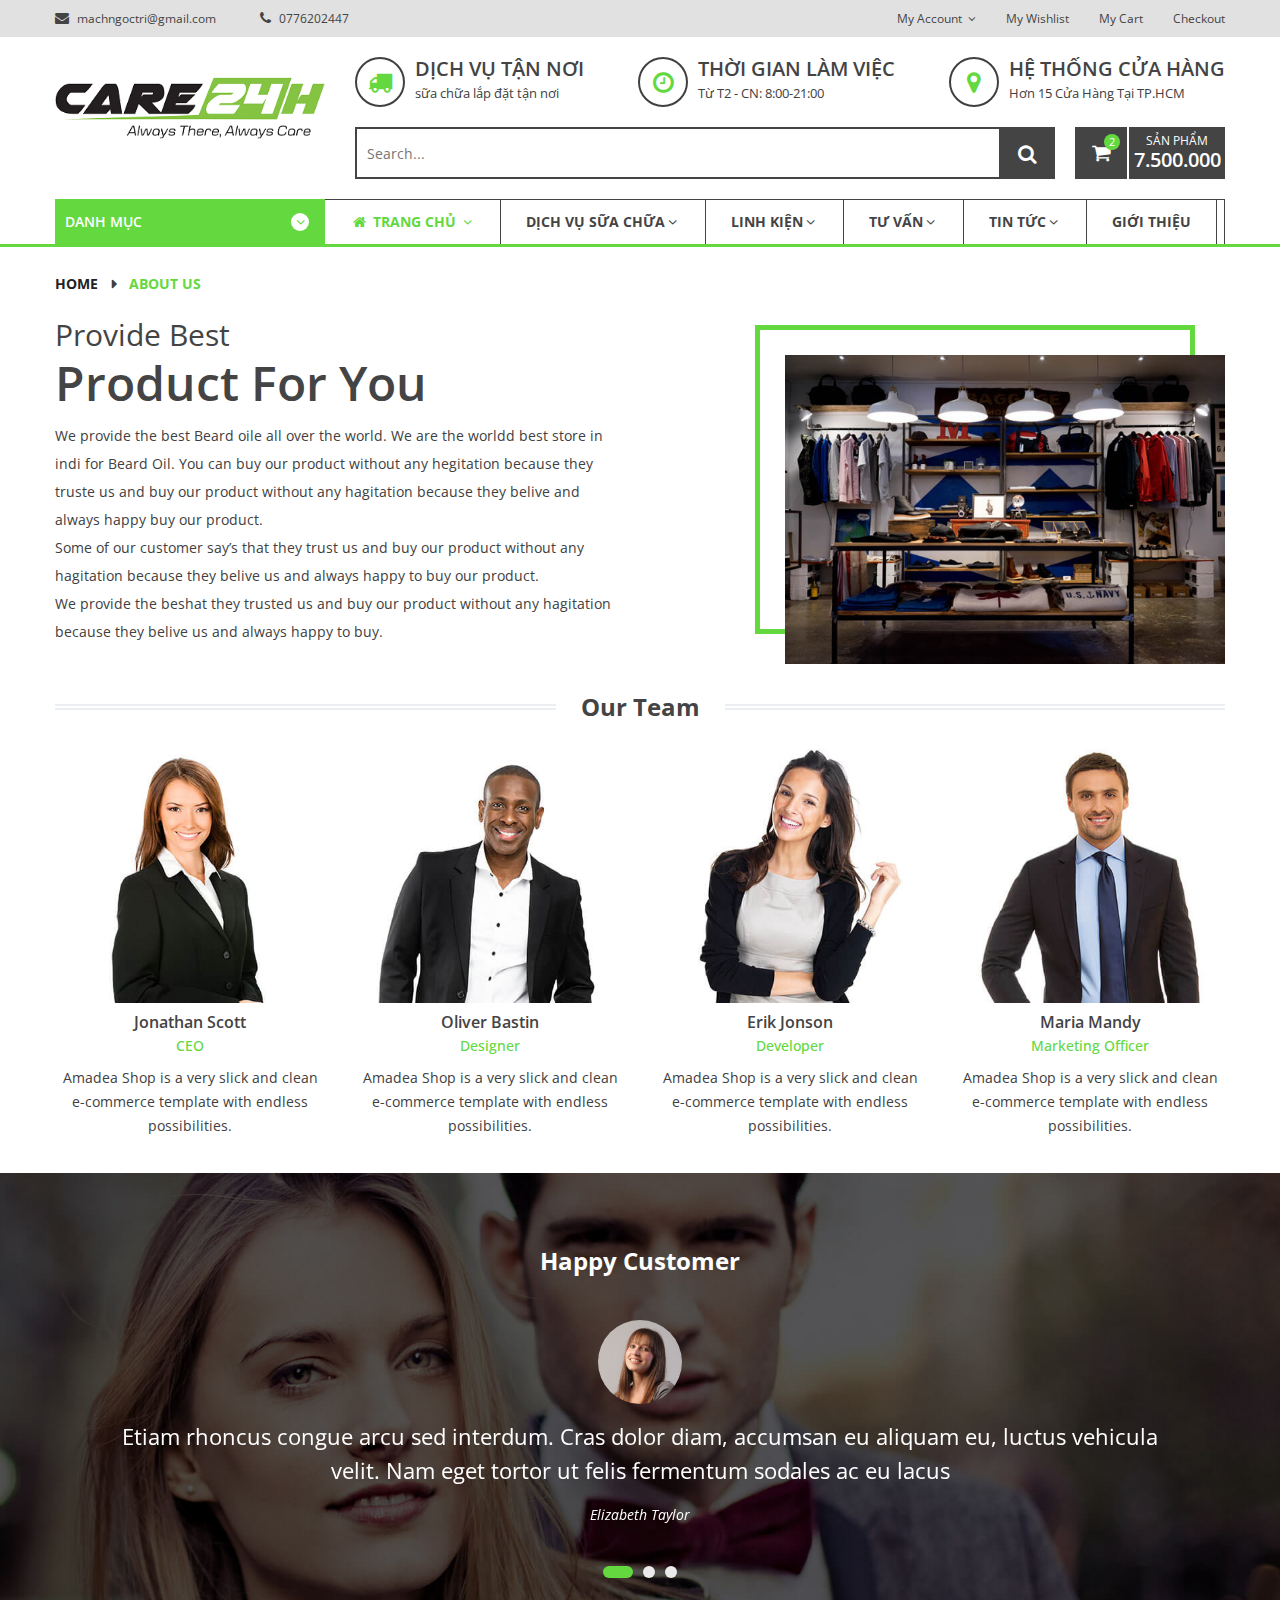
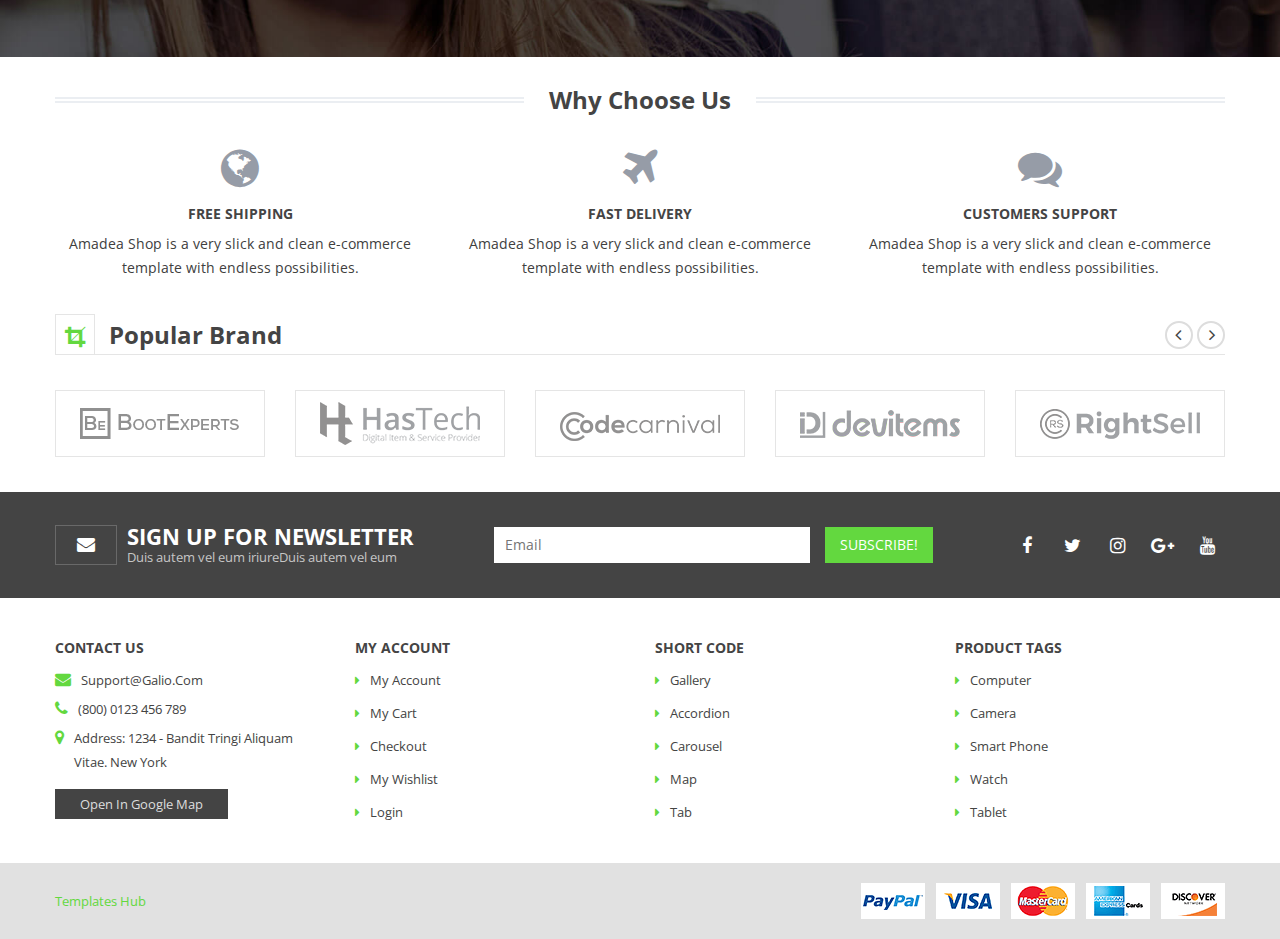
<file: about-us.html>
<!DOCTYPE html>
<html class="no-js" lang="en">
  <head>
    <meta charset="utf-8" />
    <meta http-equiv="X-UA-Compatible" content="IE=edge" />
    <meta name="viewport" content="width=device-width, initial-scale=1" />
    <meta name="description" content="meta description" />

    <!-- Site title -->
    <title>Sửa Máy Tính Care24H</title>
    <!-- Favicon -->
    <link
      rel="shortcut icon"
      href="assets/img/favicon.png"
      type="image/x-icon"
    />
    <!-- Bootstrap CSS -->
    <link href="assets/css/bootstrap.min.css" rel="stylesheet" />
    <!-- Font-Awesome CSS -->
    <link href="assets/css/font-awesome.min.css" rel="stylesheet" />
    <!-- helper class css -->
    <link href="assets/css/helper.min.css" rel="stylesheet" />
    <!-- Plugins CSS -->
    <link href="assets/css/plugins.css" rel="stylesheet" />
    <!-- Main Style CSS -->
    <link href="assets/css/style.css" rel="stylesheet" />
    <link href="assets/css/skin-default.css" rel="stylesheet" id="galio-skin" />
  </head>

  <body>
    <div class="wrapper">
      <!-- header area start -->
      <header>
        <!-- header top start -->
        <div class="header-top-area bg-gray text-center text-md-left">
          <div class="container">
            <div class="row">
              <div class="col-lg-6 col-md-5">
                <div class="header-call-action">
                  <a href="#">
                    <i class="fa fa-envelope"></i>
                    machngoctri@gmail.com
                  </a>
                  <a href="#">
                    <i class="fa fa-phone"></i>
                    0776202447
                  </a>
                </div>
              </div>
              <div class="col-lg-6 col-md-7">
                <div class="header-top-right float-md-right float-none">
                  <nav>
                    <ul>
                      <li>
                        <div class="dropdown header-top-dropdown">
                          <a
                            class="dropdown-toggle"
                            id="myaccount"
                            data-toggle="dropdown"
                            aria-haspopup="true"
                            aria-expanded="false"
                          >
                            my account
                            <i class="fa fa-angle-down"></i>
                          </a>
                          <div
                            class="dropdown-menu"
                            aria-labelledby="myaccount"
                          >
                            <a class="dropdown-item" href="my-account.html"
                              >my account</a
                            >
                            <a class="dropdown-item" href="login-register.html">
                              login</a
                            >
                            <a class="dropdown-item" href="login-register.html"
                              >register</a
                            >
                          </div>
                        </div>
                      </li>
                      <li>
                        <a href="#">my wishlist</a>
                      </li>
                      <li>
                        <a href="#">my cart</a>
                      </li>
                      <li>
                        <a href="#">checkout</a>
                      </li>
                    </ul>
                  </nav>
                </div>
              </div>
            </div>
          </div>
        </div>
        <!-- header top end -->

        <!-- header middle start -->
        <div class="header-middle-area pt-20 pb-20">
          <div class="container">
            <div class="row align-items-center">
              <div class="col-lg-3">
                <div class="brand-logo">
                  <a href="index.html">
                    <img src="assets/img/logo/logo.png" alt="brand logo" />
                  </a>
                </div>
              </div>
              <!-- end logo area -->
              <div class="col-lg-9">
                <div class="header-middle-right">
                  <div class="header-middle-shipping mb-20">
                    <div class="single-block-shipping">
                      <div class="shipping-icon">
                        <i class="fa fa-truck"></i>
                      </div>
                      <div class="shipping-content">
                        <h5>Dịch vụ tận nơi</h5>
                        <span>sữa chữa lắp đặt tận nơi</span>
                      </div>
                    </div>
                    <!-- end single shipping -->
                    <div class="single-block-shipping">
                      <div class="shipping-icon">
                        <i class="fa fa-clock-o"></i>
                      </div>
                      <div class="shipping-content">
                        <h5>Thời gian Làm Việc</h5>
                        <span>Từ T2 - CN: 8:00-21:00</span>
                      </div>
                    </div>
                    <!-- end single shipping -->
                    <div class="single-block-shipping">
                      <div class="shipping-icon">
                        <i class="fa fa-map-marker"></i>
                      </div>
                      <div class="shipping-content">
                        <h5>Hệ Thống Cửa Hàng</h5>
                        <span>Hơn 15 Cửa Hàng Tại TP.HCM</span>
                      </div>
                    </div>
                    <!-- end single shipping -->
                  </div>
                  <div class="header-middle-block">
                    <div class="header-middle-searchbox">
                      <input type="text" placeholder="Search..." />
                      <button class="search-btn">
                        <i class="fa fa-search"></i>
                      </button>
                    </div>
                    <div class="header-mini-cart">
                      <div class="mini-cart-btn">
                        <i class="fa fa-shopping-cart"></i>
                        <span class="cart-notification">2</span>
                      </div>
                      <div class="cart-total-price">
                        <span>Sản Phẩm</span>
                        7.500.000
                      </div>
                      <ul class="cart-list">
                        <li>
                          <div class="cart-img">
                            <a href="product-details.html"
                              ><img src="assets/img/cart/cart-1.jpg" alt=""
                            /></a>
                          </div>
                          <div class="cart-info">
                            <h4>
                              <a href="product-details.html"
                                >Màn Hình Vtech 22 Inch</a
                              >
                            </h4>
                            <span>3.500.000</span>
                          </div>
                          <div class="del-icon">
                            <i class="fa fa-times"></i>
                          </div>
                        </li>
                        <li>
                          <div class="cart-img">
                            <a href="product-details.html"
                              ><img src="assets/img/cart/cart-2.jpg" alt=""
                            /></a>
                          </div>
                          <div class="cart-info">
                            <h4>
                              <a href="product-details.html">Mini PC Vtech</a>
                            </h4>
                            <span>4.000.000</span>
                          </div>
                          <div class="del-icon">
                            <i class="fa fa-times"></i>
                          </div>
                        </li>
                        <li class="mini-cart-price">
                          <span class="subtotal">Tổng: </span>
                          <span class="subtotal-price">7.500.000</span>
                        </li>
                        <li class="checkout-btn">
                          <a href="#">Thanh Toán</a>
                        </li>
                      </ul>
                    </div>
                  </div>
                </div>
              </div>
            </div>
          </div>
        </div>
        <!-- header middle end -->

        <!-- main menu area start -->
        <div class="main-header-wrapper bdr-bottom1">
          <div class="container">
            <div class="row">
              <div class="col-lg-12">
                <div class="main-header-inner">
                  <div class="category-toggle-wrap">
                    <div class="category-toggle">
                      Danh Mục
                      <div class="cat-icon">
                        <i class="fa fa-angle-down"></i>
                      </div>
                    </div>
                    <nav class="category-menu category-style-2">
                      <ul>
                        <li>
                          <a href="shop-grid-left-sidebar.html"
                            ><i class="fa fa-desktop"></i>Máy Tính PC</a
                          >
                        </li>
                        <li class="menu-item-has-children">
                          <a href="shop-grid-left-sidebar.html"
                            ><i class="fa fa-laptop"></i> Laptop</a
                          >
                          <!-- Mega Category Menu Start -->
                          <ul class="category-mega-menu">
                            <li class="menu-item-has-children">
                              <a href="shop-grid-left-sidebar.html"
                                >LAPTOP DELL</a
                              >
                              <ul>
                                <li>
                                  <a href="shop-grid-left-sidebar.html"
                                    >Dell XPS</a
                                  >
                                </li>
                                <li>
                                  <a href="shop-grid-left-sidebar.html"
                                    >Dell Latitude</a
                                  >
                                </li>
                                <li>
                                  <a href="shop-grid-left-sidebar.html"
                                    >Dell Inspiron</a
                                  >
                                </li>
                                <li>
                                  <a href="shop-grid-left-sidebar.html"
                                    >Dell Vostro</a
                                  >
                                </li>
                              </ul>
                            </li>
                            <li class="menu-item-has-children">
                              <a href="shop-grid-left-sidebar.html"
                                >LAPTOP HP</a
                              >
                              <ul>
                                <li>
                                  <a href="shop-grid-left-sidebar.html"
                                    >HP Pavilion</a
                                  >
                                </li>
                                <li>
                                  <a href="shop-grid-left-sidebar.html"
                                    >HP EliteBook</a
                                  >
                                </li>
                                <li>
                                  <a href="shop-grid-left-sidebar.html"
                                    >HP ProBook</a
                                  >
                                </li>
                                <li>
                                  <a href="shop-grid-left-sidebar.html"
                                    >HP Envy</a
                                  >
                                </li>
                              </ul>
                            </li>
                            <li class="menu-item-has-children">
                              <a href="shop-grid-left-sidebar.html"
                                >LAPTOP LENOVO</a
                              >
                              <ul>
                                <li>
                                  <a href="shop-grid-left-sidebar.html"
                                    >Lenovo ThinkPad</a
                                  >
                                </li>
                                <li>
                                  <a href="shop-grid-left-sidebar.html"
                                    >Lenono Slim</a
                                  >
                                </li>
                                <li>
                                  <a href="shop-grid-left-sidebar.html"
                                    >Lenovo IdiaPad
                                  </a>
                                </li>
                                <li>
                                  <a href="shop-grid-left-sidebar.html"
                                    >Lenovo LOQ</a
                                  >
                                </li>
                              </ul>
                            </li>
                            <li class="menu-item-has-children">
                              <a href="shop-grid-left-sidebar.html"
                                >LAPTOP ASUS</a
                              >
                              <ul>
                                <li>
                                  <a href="shop-grid-left-sidebar.html"
                                    >Asus Gaming</a
                                  >
                                </li>
                                <li>
                                  <a href="shop-grid-left-sidebar.html"
                                    >Asus VivoBook</a
                                  >
                                </li>
                                <li>
                                  <a href="shop-grid-left-sidebar.html"
                                    >Asus ZenBook</a
                                  >
                                </li>
                                <li>
                                  <a href="shop-grid-left-sidebar.html"
                                    >Asus NoteBook</a
                                  >
                                </li>
                              </ul>
                            </li>
                          </ul>
                          <!-- Mega Category Menu End -->
                        </li>
                        <li class="menu-item-has-children">
                          <a href="shop-grid-left-sidebar.html"
                            ><i class="fa fa-book"></i> Màn Hình</a
                          >
                          <!-- Mega Category Menu Start -->
                          <ul class="category-mega-menu">
                            <li class="menu-item-has-children">
                              <a href="shop-grid-left-sidebar.html"
                                >Smartphone</a
                              >
                              <ul>
                                <li>
                                  <a href="shop-grid-left-sidebar.html"
                                    >Samsome</a
                                  >
                                </li>
                                <li>
                                  <a href="shop-grid-left-sidebar.html"
                                    >GL Stylus</a
                                  >
                                </li>
                                <li>
                                  <a href="shop-grid-left-sidebar.html"
                                    >Uawei</a
                                  >
                                </li>
                                <li>
                                  <a href="shop-grid-left-sidebar.html"
                                    >Cherry Berry</a
                                  >
                                </li>
                                <li>
                                  <a href="shop-grid-left-sidebar.html"
                                    >uPhone</a
                                  >
                                </li>
                              </ul>
                            </li>
                            <li class="menu-item-has-children">
                              <a href="shop-grid-left-sidebar.html"
                                >headphone</a
                              >
                              <ul>
                                <li>
                                  <a href="shop-grid-left-sidebar.html"
                                    >Desktop Headphone</a
                                  >
                                </li>
                                <li>
                                  <a href="shop-grid-left-sidebar.html"
                                    >Mobile Headphone</a
                                  >
                                </li>
                                <li>
                                  <a href="shop-grid-left-sidebar.html"
                                    >Wireless Headphone</a
                                  >
                                </li>
                                <li>
                                  <a href="shop-grid-left-sidebar.html"
                                    >LED Headphone</a
                                  >
                                </li>
                                <li>
                                  <a href="shop-grid-left-sidebar.html"
                                    >Over-ear</a
                                  >
                                </li>
                              </ul>
                            </li>
                            <li class="menu-item-has-children">
                              <a href="shop-grid-left-sidebar.html"
                                >accessories</a
                              >
                              <ul>
                                <li>
                                  <a href="shop-grid-left-sidebar.html"
                                    >Power Bank</a
                                  >
                                </li>
                                <li>
                                  <a href="shop-grid-left-sidebar.html"
                                    >Data Cable</a
                                  >
                                </li>
                                <li>
                                  <a href="shop-grid-left-sidebar.html"
                                    >Power Cable</a
                                  >
                                </li>
                                <li>
                                  <a href="shop-grid-left-sidebar.html"
                                    >Battery</a
                                  >
                                </li>
                                <li>
                                  <a href="shop-grid-left-sidebar.html"
                                    >OTG Cable</a
                                  >
                                </li>
                              </ul>
                            </li>
                            <li class="menu-item-has-children">
                              <a href="shop-grid-left-sidebar.html"
                                >accessories</a
                              >
                              <ul>
                                <li>
                                  <a href="shop-grid-left-sidebar.html"
                                    >Power Bank</a
                                  >
                                </li>
                                <li>
                                  <a href="shop-grid-left-sidebar.html"
                                    >Data Cable</a
                                  >
                                </li>
                                <li>
                                  <a href="shop-grid-left-sidebar.html"
                                    >Power Cable</a
                                  >
                                </li>
                                <li>
                                  <a href="shop-grid-left-sidebar.html"
                                    >Battery</a
                                  >
                                </li>
                                <li>
                                  <a href="shop-grid-left-sidebar.html"
                                    >OTG Cable</a
                                  >
                                </li>
                              </ul>
                            </li>
                          </ul>
                          <!-- Mega Category Menu End -->
                        </li>
                        <li class="menu-item-has-children">
                          <a href="shop-grid-left-sidebar.html"
                            ><i class="fa fa-book"></i> Màn Hình</a
                          >
                          <!-- Mega Category Menu Start -->
                          <ul class="category-mega-menu">
                            <li class="menu-item-has-children">
                              <a href="shop-grid-left-sidebar.html"
                                >Smartphone</a
                              >
                              <ul>
                                <li>
                                  <a href="shop-grid-left-sidebar.html"
                                    >Samsome</a
                                  >
                                </li>
                                <li>
                                  <a href="shop-grid-left-sidebar.html"
                                    >GL Stylus</a
                                  >
                                </li>
                                <li>
                                  <a href="shop-grid-left-sidebar.html"
                                    >Uawei</a
                                  >
                                </li>
                                <li>
                                  <a href="shop-grid-left-sidebar.html"
                                    >Cherry Berry</a
                                  >
                                </li>
                                <li>
                                  <a href="shop-grid-left-sidebar.html"
                                    >uPhone</a
                                  >
                                </li>
                              </ul>
                            </li>
                            <li class="menu-item-has-children">
                              <a href="shop-grid-left-sidebar.html"
                                >headphone</a
                              >
                              <ul>
                                <li>
                                  <a href="shop-grid-left-sidebar.html"
                                    >Desktop Headphone</a
                                  >
                                </li>
                                <li>
                                  <a href="shop-grid-left-sidebar.html"
                                    >Mobile Headphone</a
                                  >
                                </li>
                                <li>
                                  <a href="shop-grid-left-sidebar.html"
                                    >Wireless Headphone</a
                                  >
                                </li>
                                <li>
                                  <a href="shop-grid-left-sidebar.html"
                                    >LED Headphone</a
                                  >
                                </li>
                                <li>
                                  <a href="shop-grid-left-sidebar.html"
                                    >Over-ear</a
                                  >
                                </li>
                              </ul>
                            </li>
                            <li class="menu-item-has-children">
                              <a href="shop-grid-left-sidebar.html"
                                >accessories</a
                              >
                              <ul>
                                <li>
                                  <a href="shop-grid-left-sidebar.html"
                                    >Power Bank</a
                                  >
                                </li>
                                <li>
                                  <a href="shop-grid-left-sidebar.html"
                                    >Data Cable</a
                                  >
                                </li>
                                <li>
                                  <a href="shop-grid-left-sidebar.html"
                                    >Power Cable</a
                                  >
                                </li>
                                <li>
                                  <a href="shop-grid-left-sidebar.html"
                                    >Battery</a
                                  >
                                </li>
                                <li>
                                  <a href="shop-grid-left-sidebar.html"
                                    >OTG Cable</a
                                  >
                                </li>
                              </ul>
                            </li>
                            <li class="menu-item-has-children">
                              <a href="shop-grid-left-sidebar.html"
                                >accessories</a
                              >
                              <ul>
                                <li>
                                  <a href="shop-grid-left-sidebar.html"
                                    >Power Bank</a
                                  >
                                </li>
                                <li>
                                  <a href="shop-grid-left-sidebar.html"
                                    >Data Cable</a
                                  >
                                </li>
                                <li>
                                  <a href="shop-grid-left-sidebar.html"
                                    >Power Cable</a
                                  >
                                </li>
                                <li>
                                  <a href="shop-grid-left-sidebar.html"
                                    >Battery</a
                                  >
                                </li>
                                <li>
                                  <a href="shop-grid-left-sidebar.html"
                                    >OTG Cable</a
                                  >
                                </li>
                              </ul>
                            </li>
                          </ul>
                          <!-- Mega Category Menu End -->
                        </li>
                        <li class="menu-item-has-children">
                          <a href="shop-grid-left-sidebar.html"
                            ><i class="fa fa-book"></i> Màn Hình</a
                          >
                          <!-- Mega Category Menu Start -->
                          <ul class="category-mega-menu">
                            <li class="menu-item-has-children">
                              <a href="shop-grid-left-sidebar.html"
                                >Smartphone</a
                              >
                              <ul>
                                <li>
                                  <a href="shop-grid-left-sidebar.html"
                                    >Samsome</a
                                  >
                                </li>
                                <li>
                                  <a href="shop-grid-left-sidebar.html"
                                    >GL Stylus</a
                                  >
                                </li>
                                <li>
                                  <a href="shop-grid-left-sidebar.html"
                                    >Uawei</a
                                  >
                                </li>
                                <li>
                                  <a href="shop-grid-left-sidebar.html"
                                    >Cherry Berry</a
                                  >
                                </li>
                                <li>
                                  <a href="shop-grid-left-sidebar.html"
                                    >uPhone</a
                                  >
                                </li>
                              </ul>
                            </li>
                            <li class="menu-item-has-children">
                              <a href="shop-grid-left-sidebar.html"
                                >headphone</a
                              >
                              <ul>
                                <li>
                                  <a href="shop-grid-left-sidebar.html"
                                    >Desktop Headphone</a
                                  >
                                </li>
                                <li>
                                  <a href="shop-grid-left-sidebar.html"
                                    >Mobile Headphone</a
                                  >
                                </li>
                                <li>
                                  <a href="shop-grid-left-sidebar.html"
                                    >Wireless Headphone</a
                                  >
                                </li>
                                <li>
                                  <a href="shop-grid-left-sidebar.html"
                                    >LED Headphone</a
                                  >
                                </li>
                                <li>
                                  <a href="shop-grid-left-sidebar.html"
                                    >Over-ear</a
                                  >
                                </li>
                              </ul>
                            </li>
                            <li class="menu-item-has-children">
                              <a href="shop-grid-left-sidebar.html"
                                >accessories</a
                              >
                              <ul>
                                <li>
                                  <a href="shop-grid-left-sidebar.html"
                                    >Power Bank</a
                                  >
                                </li>
                                <li>
                                  <a href="shop-grid-left-sidebar.html"
                                    >Data Cable</a
                                  >
                                </li>
                                <li>
                                  <a href="shop-grid-left-sidebar.html"
                                    >Power Cable</a
                                  >
                                </li>
                                <li>
                                  <a href="shop-grid-left-sidebar.html"
                                    >Battery</a
                                  >
                                </li>
                                <li>
                                  <a href="shop-grid-left-sidebar.html"
                                    >OTG Cable</a
                                  >
                                </li>
                              </ul>
                            </li>
                            <li class="menu-item-has-children">
                              <a href="shop-grid-left-sidebar.html"
                                >accessories</a
                              >
                              <ul>
                                <li>
                                  <a href="shop-grid-left-sidebar.html"
                                    >Power Bank</a
                                  >
                                </li>
                                <li>
                                  <a href="shop-grid-left-sidebar.html"
                                    >Data Cable</a
                                  >
                                </li>
                                <li>
                                  <a href="shop-grid-left-sidebar.html"
                                    >Power Cable</a
                                  >
                                </li>
                                <li>
                                  <a href="shop-grid-left-sidebar.html"
                                    >Battery</a
                                  >
                                </li>
                                <li>
                                  <a href="shop-grid-left-sidebar.html"
                                    >OTG Cable</a
                                  >
                                </li>
                              </ul>
                            </li>
                          </ul>
                          <!-- Mega Category Menu End -->
                        </li>
                        <li class="menu-item-has-children">
                          <a href="shop-grid-left-sidebar.html"
                            ><i class="fa fa-book"></i> Màn Hình</a
                          >
                          <!-- Mega Category Menu Start -->
                          <ul class="category-mega-menu">
                            <li class="menu-item-has-children">
                              <a href="shop-grid-left-sidebar.html"
                                >Smartphone</a
                              >
                              <ul>
                                <li>
                                  <a href="shop-grid-left-sidebar.html"
                                    >Samsome</a
                                  >
                                </li>
                                <li>
                                  <a href="shop-grid-left-sidebar.html"
                                    >GL Stylus</a
                                  >
                                </li>
                                <li>
                                  <a href="shop-grid-left-sidebar.html"
                                    >Uawei</a
                                  >
                                </li>
                                <li>
                                  <a href="shop-grid-left-sidebar.html"
                                    >Cherry Berry</a
                                  >
                                </li>
                                <li>
                                  <a href="shop-grid-left-sidebar.html"
                                    >uPhone</a
                                  >
                                </li>
                              </ul>
                            </li>
                            <li class="menu-item-has-children">
                              <a href="shop-grid-left-sidebar.html"
                                >headphone</a
                              >
                              <ul>
                                <li>
                                  <a href="shop-grid-left-sidebar.html"
                                    >Desktop Headphone</a
                                  >
                                </li>
                                <li>
                                  <a href="shop-grid-left-sidebar.html"
                                    >Mobile Headphone</a
                                  >
                                </li>
                                <li>
                                  <a href="shop-grid-left-sidebar.html"
                                    >Wireless Headphone</a
                                  >
                                </li>
                                <li>
                                  <a href="shop-grid-left-sidebar.html"
                                    >LED Headphone</a
                                  >
                                </li>
                                <li>
                                  <a href="shop-grid-left-sidebar.html"
                                    >Over-ear</a
                                  >
                                </li>
                              </ul>
                            </li>
                            <li class="menu-item-has-children">
                              <a href="shop-grid-left-sidebar.html"
                                >accessories</a
                              >
                              <ul>
                                <li>
                                  <a href="shop-grid-left-sidebar.html"
                                    >Power Bank</a
                                  >
                                </li>
                                <li>
                                  <a href="shop-grid-left-sidebar.html"
                                    >Data Cable</a
                                  >
                                </li>
                                <li>
                                  <a href="shop-grid-left-sidebar.html"
                                    >Power Cable</a
                                  >
                                </li>
                                <li>
                                  <a href="shop-grid-left-sidebar.html"
                                    >Battery</a
                                  >
                                </li>
                                <li>
                                  <a href="shop-grid-left-sidebar.html"
                                    >OTG Cable</a
                                  >
                                </li>
                              </ul>
                            </li>
                            <li class="menu-item-has-children">
                              <a href="shop-grid-left-sidebar.html"
                                >accessories</a
                              >
                              <ul>
                                <li>
                                  <a href="shop-grid-left-sidebar.html"
                                    >Power Bank</a
                                  >
                                </li>
                                <li>
                                  <a href="shop-grid-left-sidebar.html"
                                    >Data Cable</a
                                  >
                                </li>
                                <li>
                                  <a href="shop-grid-left-sidebar.html"
                                    >Power Cable</a
                                  >
                                </li>
                                <li>
                                  <a href="shop-grid-left-sidebar.html"
                                    >Battery</a
                                  >
                                </li>
                                <li>
                                  <a href="shop-grid-left-sidebar.html"
                                    >OTG Cable</a
                                  >
                                </li>
                              </ul>
                            </li>
                          </ul>
                          <!-- Mega Category Menu End -->
                        </li>
                        <li class="menu-item-has-children">
                          <a href="shop-grid-left-sidebar.html"
                            ><i class="fa fa-book"></i> Màn Hình</a
                          >
                          <!-- Mega Category Menu Start -->
                          <ul class="category-mega-menu">
                            <li class="menu-item-has-children">
                              <a href="shop-grid-left-sidebar.html"
                                >Smartphone</a
                              >
                              <ul>
                                <li>
                                  <a href="shop-grid-left-sidebar.html"
                                    >Samsome</a
                                  >
                                </li>
                                <li>
                                  <a href="shop-grid-left-sidebar.html"
                                    >GL Stylus</a
                                  >
                                </li>
                                <li>
                                  <a href="shop-grid-left-sidebar.html"
                                    >Uawei</a
                                  >
                                </li>
                                <li>
                                  <a href="shop-grid-left-sidebar.html"
                                    >Cherry Berry</a
                                  >
                                </li>
                                <li>
                                  <a href="shop-grid-left-sidebar.html"
                                    >uPhone</a
                                  >
                                </li>
                              </ul>
                            </li>
                            <li class="menu-item-has-children">
                              <a href="shop-grid-left-sidebar.html"
                                >headphone</a
                              >
                              <ul>
                                <li>
                                  <a href="shop-grid-left-sidebar.html"
                                    >Desktop Headphone</a
                                  >
                                </li>
                                <li>
                                  <a href="shop-grid-left-sidebar.html"
                                    >Mobile Headphone</a
                                  >
                                </li>
                                <li>
                                  <a href="shop-grid-left-sidebar.html"
                                    >Wireless Headphone</a
                                  >
                                </li>
                                <li>
                                  <a href="shop-grid-left-sidebar.html"
                                    >LED Headphone</a
                                  >
                                </li>
                                <li>
                                  <a href="shop-grid-left-sidebar.html"
                                    >Over-ear</a
                                  >
                                </li>
                              </ul>
                            </li>
                            <li class="menu-item-has-children">
                              <a href="shop-grid-left-sidebar.html"
                                >accessories</a
                              >
                              <ul>
                                <li>
                                  <a href="shop-grid-left-sidebar.html"
                                    >Power Bank</a
                                  >
                                </li>
                                <li>
                                  <a href="shop-grid-left-sidebar.html"
                                    >Data Cable</a
                                  >
                                </li>
                                <li>
                                  <a href="shop-grid-left-sidebar.html"
                                    >Power Cable</a
                                  >
                                </li>
                                <li>
                                  <a href="shop-grid-left-sidebar.html"
                                    >Battery</a
                                  >
                                </li>
                                <li>
                                  <a href="shop-grid-left-sidebar.html"
                                    >OTG Cable</a
                                  >
                                </li>
                              </ul>
                            </li>
                            <li class="menu-item-has-children">
                              <a href="shop-grid-left-sidebar.html"
                                >accessories</a
                              >
                              <ul>
                                <li>
                                  <a href="shop-grid-left-sidebar.html"
                                    >Power Bank</a
                                  >
                                </li>
                                <li>
                                  <a href="shop-grid-left-sidebar.html"
                                    >Data Cable</a
                                  >
                                </li>
                                <li>
                                  <a href="shop-grid-left-sidebar.html"
                                    >Power Cable</a
                                  >
                                </li>
                                <li>
                                  <a href="shop-grid-left-sidebar.html"
                                    >Battery</a
                                  >
                                </li>
                                <li>
                                  <a href="shop-grid-left-sidebar.html"
                                    >OTG Cable</a
                                  >
                                </li>
                              </ul>
                            </li>
                          </ul>
                          <!-- Mega Category Menu End -->
                        </li>
                        <li class="menu-item-has-children">
                          <a href="shop-grid-left-sidebar.html"
                            ><i class="fa fa-book"></i> Màn Hình</a
                          >
                          <!-- Mega Category Menu Start -->
                          <ul class="category-mega-menu">
                            <li class="menu-item-has-children">
                              <a href="shop-grid-left-sidebar.html"
                                >Smartphone</a
                              >
                              <ul>
                                <li>
                                  <a href="shop-grid-left-sidebar.html"
                                    >Samsome</a
                                  >
                                </li>
                                <li>
                                  <a href="shop-grid-left-sidebar.html"
                                    >GL Stylus</a
                                  >
                                </li>
                                <li>
                                  <a href="shop-grid-left-sidebar.html"
                                    >Uawei</a
                                  >
                                </li>
                                <li>
                                  <a href="shop-grid-left-sidebar.html"
                                    >Cherry Berry</a
                                  >
                                </li>
                                <li>
                                  <a href="shop-grid-left-sidebar.html"
                                    >uPhone</a
                                  >
                                </li>
                              </ul>
                            </li>
                            <li class="menu-item-has-children">
                              <a href="shop-grid-left-sidebar.html"
                                >headphone</a
                              >
                              <ul>
                                <li>
                                  <a href="shop-grid-left-sidebar.html"
                                    >Desktop Headphone</a
                                  >
                                </li>
                                <li>
                                  <a href="shop-grid-left-sidebar.html"
                                    >Mobile Headphone</a
                                  >
                                </li>
                                <li>
                                  <a href="shop-grid-left-sidebar.html"
                                    >Wireless Headphone</a
                                  >
                                </li>
                                <li>
                                  <a href="shop-grid-left-sidebar.html"
                                    >LED Headphone</a
                                  >
                                </li>
                                <li>
                                  <a href="shop-grid-left-sidebar.html"
                                    >Over-ear</a
                                  >
                                </li>
                              </ul>
                            </li>
                            <li class="menu-item-has-children">
                              <a href="shop-grid-left-sidebar.html"
                                >accessories</a
                              >
                              <ul>
                                <li>
                                  <a href="shop-grid-left-sidebar.html"
                                    >Power Bank</a
                                  >
                                </li>
                                <li>
                                  <a href="shop-grid-left-sidebar.html"
                                    >Data Cable</a
                                  >
                                </li>
                                <li>
                                  <a href="shop-grid-left-sidebar.html"
                                    >Power Cable</a
                                  >
                                </li>
                                <li>
                                  <a href="shop-grid-left-sidebar.html"
                                    >Battery</a
                                  >
                                </li>
                                <li>
                                  <a href="shop-grid-left-sidebar.html"
                                    >OTG Cable</a
                                  >
                                </li>
                              </ul>
                            </li>
                            <li class="menu-item-has-children">
                              <a href="shop-grid-left-sidebar.html"
                                >accessories</a
                              >
                              <ul>
                                <li>
                                  <a href="shop-grid-left-sidebar.html"
                                    >Power Bank</a
                                  >
                                </li>
                                <li>
                                  <a href="shop-grid-left-sidebar.html"
                                    >Data Cable</a
                                  >
                                </li>
                                <li>
                                  <a href="shop-grid-left-sidebar.html"
                                    >Power Cable</a
                                  >
                                </li>
                                <li>
                                  <a href="shop-grid-left-sidebar.html"
                                    >Battery</a
                                  >
                                </li>
                                <li>
                                  <a href="shop-grid-left-sidebar.html"
                                    >OTG Cable</a
                                  >
                                </li>
                              </ul>
                            </li>
                          </ul>
                          <!-- Mega Category Menu End -->
                        </li>
                        <li class="menu-item-has-children">
                          <a href="shop-grid-left-sidebar.html"
                            ><i class="fa fa-book"></i> Màn Hình</a
                          >
                          <!-- Mega Category Menu Start -->
                          <ul class="category-mega-menu">
                            <li class="menu-item-has-children">
                              <a href="shop-grid-left-sidebar.html"
                                >Smartphone</a
                              >
                              <ul>
                                <li>
                                  <a href="shop-grid-left-sidebar.html"
                                    >Samsome</a
                                  >
                                </li>
                                <li>
                                  <a href="shop-grid-left-sidebar.html"
                                    >GL Stylus</a
                                  >
                                </li>
                                <li>
                                  <a href="shop-grid-left-sidebar.html"
                                    >Uawei</a
                                  >
                                </li>
                                <li>
                                  <a href="shop-grid-left-sidebar.html"
                                    >Cherry Berry</a
                                  >
                                </li>
                                <li>
                                  <a href="shop-grid-left-sidebar.html"
                                    >uPhone</a
                                  >
                                </li>
                              </ul>
                            </li>
                            <li class="menu-item-has-children">
                              <a href="shop-grid-left-sidebar.html"
                                >headphone</a
                              >
                              <ul>
                                <li>
                                  <a href="shop-grid-left-sidebar.html"
                                    >Desktop Headphone</a
                                  >
                                </li>
                                <li>
                                  <a href="shop-grid-left-sidebar.html"
                                    >Mobile Headphone</a
                                  >
                                </li>
                                <li>
                                  <a href="shop-grid-left-sidebar.html"
                                    >Wireless Headphone</a
                                  >
                                </li>
                                <li>
                                  <a href="shop-grid-left-sidebar.html"
                                    >LED Headphone</a
                                  >
                                </li>
                                <li>
                                  <a href="shop-grid-left-sidebar.html"
                                    >Over-ear</a
                                  >
                                </li>
                              </ul>
                            </li>
                            <li class="menu-item-has-children">
                              <a href="shop-grid-left-sidebar.html"
                                >accessories</a
                              >
                              <ul>
                                <li>
                                  <a href="shop-grid-left-sidebar.html"
                                    >Power Bank</a
                                  >
                                </li>
                                <li>
                                  <a href="shop-grid-left-sidebar.html"
                                    >Data Cable</a
                                  >
                                </li>
                                <li>
                                  <a href="shop-grid-left-sidebar.html"
                                    >Power Cable</a
                                  >
                                </li>
                                <li>
                                  <a href="shop-grid-left-sidebar.html"
                                    >Battery</a
                                  >
                                </li>
                                <li>
                                  <a href="shop-grid-left-sidebar.html"
                                    >OTG Cable</a
                                  >
                                </li>
                              </ul>
                            </li>
                            <li class="menu-item-has-children">
                              <a href="shop-grid-left-sidebar.html"
                                >accessories</a
                              >
                              <ul>
                                <li>
                                  <a href="shop-grid-left-sidebar.html"
                                    >Power Bank</a
                                  >
                                </li>
                                <li>
                                  <a href="shop-grid-left-sidebar.html"
                                    >Data Cable</a
                                  >
                                </li>
                                <li>
                                  <a href="shop-grid-left-sidebar.html"
                                    >Power Cable</a
                                  >
                                </li>
                                <li>
                                  <a href="shop-grid-left-sidebar.html"
                                    >Battery</a
                                  >
                                </li>
                                <li>
                                  <a href="shop-grid-left-sidebar.html"
                                    >OTG Cable</a
                                  >
                                </li>
                              </ul>
                            </li>
                          </ul>
                          <!-- Mega Category Menu End -->
                        </li>
                      </ul>
                    </nav>
                  </div>
                  <div class="main-menu">
                    <nav id="mobile-menu">
                      <ul>
                        <li class="active">
                          <a href="#"
                            ><i class="fa fa-home"></i> Trang Chủ
                            <i class="fa fa-angle-down"></i
                          ></a>
                          <ul class="dropdown">
                            <li><a href="index.html"> Trang Chủ 1</a></li>
                            <li><a href="index.html"> Trang Chủ 2</a></li>
                          </ul>
                        </li>
                        <li class="static">
                          <a href="#"
                            >Dịch Vụ Sữa Chữa<i class="fa fa-angle-down"></i
                          ></a>
                          <ul class="megamenu dropdown">
                            <li class="mega-title">
                              <a href="#">column 01</a>
                              <ul>
                                <li>
                                  <a href="shop-grid-left-sidebar.html"
                                    >shop grid left sidebar</a
                                  >
                                </li>
                                <li>
                                  <a href="shop-grid-right-sidebar.html"
                                    >shop grid right sidebar</a
                                  >
                                </li>
                                <li>
                                  <a href="shop-grid-full-3-col.html"
                                    >shop grid full 3 column</a
                                  >
                                </li>
                                <li>
                                  <a href="shop-grid-full-4-col.html"
                                    >shop grid full 4 column</a
                                  >
                                </li>
                              </ul>
                            </li>
                            <li class="mega-title">
                              <a href="#">column 02</a>
                              <ul>
                                <li>
                                  <a href="product-details.html"
                                    >product details</a
                                  >
                                </li>
                                <li>
                                  <a href="product-details-affiliate.html"
                                    >product details affiliate</a
                                  >
                                </li>
                                <li>
                                  <a href="product-details-variable.html"
                                    >product details variable</a
                                  >
                                </li>
                                <li>
                                  <a href="product-details-group.html"
                                    >product details group</a
                                  >
                                </li>
                              </ul>
                            </li>
                            <li class="mega-title">
                              <a href="#">column 03</a>
                              <ul>
                                <li><a href="cart.html">cart</a></li>
                                <li><a href="checkout.html">checkout</a></li>
                                <li><a href="compare.html">compare</a></li>
                                <li><a href="wishlist.html">wishlist</a></li>
                              </ul>
                            </li>
                            <li class="mega-title">
                              <a href="#">column 04</a>
                              <ul>
                                <li>
                                  <a href="my-account.html">my-account</a>
                                </li>
                                <li>
                                  <a href="login-register.html"
                                    >login-register</a
                                  >
                                </li>
                                <li><a href="about-us.html">about us</a></li>
                                <li>
                                  <a href="contact-us.html">contact us</a>
                                </li>
                              </ul>
                            </li>
                          </ul>
                        </li>
                        <li>
                          <a href="#"
                            >Linh Kiện<i class="fa fa-angle-down"></i
                          ></a>
                          <ul class="dropdown">
                            <li>
                              <a href="#"
                                >shop grid layout
                                <i class="fa fa-angle-right"></i
                              ></a>
                              <ul class="dropdown">
                                <li>
                                  <a href="shop-grid-left-sidebar.html"
                                    >shop grid left sidebar</a
                                  >
                                </li>
                                <li>
                                  <a href="shop-grid-left-sidebar-3-col.html"
                                    >left sidebar 3 col</a
                                  >
                                </li>
                                <li>
                                  <a href="shop-grid-right-sidebar.html"
                                    >shop grid right sidebar</a
                                  >
                                </li>
                                <li>
                                  <a href="shop-grid-right-sidebar-3-col.html"
                                    >grid right sidebar 3 col</a
                                  >
                                </li>
                                <li>
                                  <a href="shop-grid-full-3-col.html"
                                    >shop grid full 3 column</a
                                  >
                                </li>
                                <li>
                                  <a href="shop-grid-full-4-col.html"
                                    >shop grid full 4 column</a
                                  >
                                </li>
                              </ul>
                            </li>
                            <li>
                              <a href="#"
                                >shop list layout
                                <i class="fa fa-angle-right"></i
                              ></a>
                              <ul class="dropdown">
                                <li>
                                  <a href="shop-list-left-sidebar.html"
                                    >shop list left sidebar</a
                                  >
                                </li>
                                <li>
                                  <a href="shop-list-right-sidebar.html"
                                    >shop list right sidebar</a
                                  >
                                </li>
                                <li>
                                  <a href="shop-list-full.html"
                                    >shop list full width</a
                                  >
                                </li>
                              </ul>
                            </li>
                            <li>
                              <a href="#"
                                >products details
                                <i class="fa fa-angle-right"></i
                              ></a>
                              <ul class="dropdown">
                                <li>
                                  <a href="product-details.html"
                                    >product details</a
                                  >
                                </li>
                                <li>
                                  <a href="product-details-affiliate.html"
                                    >product details affiliate</a
                                  >
                                </li>
                                <li>
                                  <a href="product-details-variable.html"
                                    >product details variable</a
                                  >
                                </li>
                                <li>
                                  <a href="product-details-group.html"
                                    >product details group</a
                                  >
                                </li>
                                <li>
                                  <a href="product-details-box.html"
                                    >product details box slider</a
                                  >
                                </li>
                              </ul>
                            </li>
                          </ul>
                        </li>

                        <li>
                          <a href="#">Tư Vấn<i class="fa fa-angle-down"></i></a>
                          <ul class="dropdown">
                            <li>
                              <a href="blog-left-sidebar.html"
                                >Tư Vấn Sữa Chữa</a
                              >
                            </li>
                            <li>
                              <a href="blog-left-sidebar-2-col.html"
                                >Tư Vấn Báo GIá</a
                              >
                            </li>
                            </li>
                          </ul>
                        </li>
                        <li>
                          <a href="#"
                            >Tin Tức<i class="fa fa-angle-down"></i
                          ></a>
                          <ul class="dropdown">
                            <li>
                              <a href="blog-left-sidebar.html"
                                >blog left sidebar</a
                              >
                            </li>
                            <li>
                              <a href="blog-left-sidebar-2-col.html"
                                >blog left sidebar 2 col</a
                              >
                            </li>
                            <li>
                              <a href="blog-right-sidebar.html"
                                >blog right sidebar</a
                              >
                            </li>
                            <li>
                              <a href="blog-full-2-column.html"
                                >blog full 2 column</a
                              >
                            </li>
                            <li>
                              <a href="blog-full-3-column.html"
                                >blog full 3 column</a
                              >
                            </li>
                            <li>
                              <a href="blog-details.html">blog details</a>
                            </li>
                            <li>
                              <a href="blog-details-audio.html"
                                >blog details audio</a
                              >
                            </li>
                            <li>
                              <a href="blog-details-video.html"
                                >blog details video</a
                              >
                            </li>
                            <li>
                              <a href="blog-details-image.html"
                                >blog details image</a
                              >
                            </li>
                          </ul>
                        </li>
                        <li><a href="service.html">Giới Thiệu</a></li>
                      </ul>
                    </nav>
                  </div>
                </div>
              </div>
              <div class="col-12 d-block d-lg-none">
                <div class="mobile-menu"></div>
              </div>
            </div>
          </div>
        </div>
        <!-- main menu area end -->
      </header>
      <!-- header area end -->
        <!-- header area end -->

        <!-- breadcrumb area start -->
        <div class="breadcrumb-area">
            <div class="container">
                <div class="row">
                    <div class="col-12">
                        <div class="breadcrumb-wrap">
                            <nav aria-label="breadcrumb">
                                <ul class="breadcrumb">
                                    <li class="breadcrumb-item"><a href="index.html">Home</a></li>
                                    <li class="breadcrumb-item active" aria-current="page">about us</li>
                                </ul>
                            </nav>
                        </div>
                    </div>
                </div>
            </div>
        </div>
        <!-- breadcrumb area end -->

        <!-- about wrapper start -->
        <div class="about-us-wrapper pt-4">
            <div class="container">
                <div class="row">
                    <!-- About Text Start -->
                    <div class="col-lg-6">
                        <div class="about-text-wrap">
                            <h2><span>Provide Best</span>Product For You</h2>
                            <p>We provide the best Beard oile all over the world. We are the worldd best store in indi for Beard Oil. You can buy our product without any hegitation because they truste us and buy our product without any hagitation because they belive and always happy buy our product.</p>
                            <p>Some of our customer say’s that they trust us and buy our product without any hagitation because they belive us and always happy to buy our product.</p>
                            <p>We provide the beshat they trusted us and buy our product without any hagitation because they belive us and always happy to buy.</p>
                        </div>
                    </div>
                    <!-- About Text End -->
                    <!-- About Image Start -->
                    <div class="col-lg-5 ml-auto">
                        <div class="about-image-wrap mt-md-26 mt-sm-26">
                            <img src="assets/img/about/about.jpg" alt="About" />
                        </div>
                    </div>
                    <!-- About Image End -->
                </div>
            </div>
        </div>
        <!-- about wrapper end -->

        <!-- team area start -->
        <div class="team-area pt-28">
            <div class="container">
                <div class="row">
                    <div class="col-12">
                        <div class="title-box text-center mb-10">
                            <h3>our team</h3>
                        </div>
                    </div>
                </div> <!-- section title end -->
                <div class="row">
                    <div class="col-lg-3 col-md-6 col-sm-6">
                        <div class="team-member mb-30">
                            <div class="team-thumb img-full">
                                <img src="assets/img/team/team_member_1.jpg" alt="">
                                <div class="team-social">
                                    <a href="#"><i class="fa fa-facebook"></i></a>
                                    <a href="#"><i class="fa fa-twitter"></i></a>
                                    <a href="#"><i class="fa fa-linkedin"></i></a>
                                    <a href="#"><i class="fa fa-google-plus"></i></a>
                                </div>
                            </div>
                            <div class="team-content text-center">
                                <h3>Jonathan Scott</h3>
                                <h6>CEO</h6>
                                <p>Amadea Shop is a very slick and clean e-commerce template with endless possibilities.</p>
                            </div>
                        </div>
                    </div> <!-- end single team member -->
                    <div class="col-lg-3 col-md-6 col-sm-6">
                        <div class="team-member mb-30">
                            <div class="team-thumb img-full">
                                <img src="assets/img/team/team_member_2.jpg" alt="">
                                <div class="team-social">
                                    <a href="#"><i class="fa fa-facebook"></i></a>
                                    <a href="#"><i class="fa fa-twitter"></i></a>
                                    <a href="#"><i class="fa fa-linkedin"></i></a>
                                    <a href="#"><i class="fa fa-google-plus"></i></a>
                                </div>
                            </div>
                            <div class="team-content text-center">
                                <h3>oliver bastin</h3>
                                <h6>designer</h6>
                                <p>Amadea Shop is a very slick and clean e-commerce template with endless possibilities.</p>
                            </div>
                        </div>
                    </div> <!-- end single team member -->
                    <div class="col-lg-3 col-md-6 col-sm-6">
                        <div class="team-member mb-30">
                            <div class="team-thumb img-full">
                                <img src="assets/img/team/team_member_3.jpg" alt="">
                                <div class="team-social">
                                    <a href="#"><i class="fa fa-facebook"></i></a>
                                    <a href="#"><i class="fa fa-twitter"></i></a>
                                    <a href="#"><i class="fa fa-linkedin"></i></a>
                                    <a href="#"><i class="fa fa-google-plus"></i></a>
                                </div>
                            </div>
                            <div class="team-content text-center">
                                <h3>erik jonson</h3>
                                <h6>developer</h6>
                                <p>Amadea Shop is a very slick and clean e-commerce template with endless possibilities.</p>
                            </div>
                        </div>
                    </div> <!-- end single team member -->
                    <div class="col-lg-3 col-md-6 col-sm-6">
                        <div class="team-member mb-30">
                            <div class="team-thumb img-full">
                                <img src="assets/img/team/team_member_4.jpg" alt="">
                                <div class="team-social">
                                    <a href="#"><i class="fa fa-facebook"></i></a>
                                    <a href="#"><i class="fa fa-twitter"></i></a>
                                    <a href="#"><i class="fa fa-linkedin"></i></a>
                                    <a href="#"><i class="fa fa-google-plus"></i></a>
                                </div>
                            </div>
                            <div class="team-content text-center">
                                <h3>maria mandy</h3>
                                <h6>marketing officer</h6>
                                <p>Amadea Shop is a very slick and clean e-commerce template with endless possibilities.</p>
                            </div>
                        </div>
                    </div> <!-- end single team member -->
                </div>
            </div>
        </div>
        <!-- team area end -->

        <!-- testimonial area start -->
        <div class="testimonial-area2">
            <div class="container">
                <div class="row">
                    <div class="col-12">
                        <div class="testimonial-title text-center mb-28">
                            <h3>happy customer</h3>
                        </div> <!-- section title end -->
                    </div>
                </div>
                <div class="row">
                    <div class="col-12">
                        <div class="testimonial-carousel-active testimonial-style-2 slick-dot-style">
                            <div class="testimonial-item text-center">
                                <div class="testimonial-thumb">
                                    <img src="assets/img/testimonial/team_member1.jpg" alt="">
                                </div>
                                <div class="testimonial-content">
                                    <p>Etiam rhoncus congue arcu sed interdum. Cras dolor diam, accumsan eu aliquam eu, luctus vehicula velit. Nam eget tortor ut felis fermentum sodales ac eu lacus</p>
                                    <h3><a href="#">Elizabeth Taylor</a></h3>
                                </div>
                            </div> <!-- end single testimonial item -->
                            <div class="testimonial-item text-center">
                                <div class="testimonial-thumb">
                                    <img src="assets/img/testimonial/team_member2.jpg" alt="">
                                </div>
                                <div class="testimonial-content">
                                    <p>Etiam rhoncus congue arcu sed interdum. Cras dolor diam, accumsan eu aliquam eu, luctus vehicula velit. Nam eget tortor ut felis fermentum sodales ac eu lacus</p>
                                    <h3><a href="#">Elizabeth Taylor</a></h3>
                                </div>
                            </div> <!-- end single testimonial item -->
                            <div class="testimonial-item text-center">
                                <div class="testimonial-thumb">
                                    <img src="assets/img/testimonial/team_member3.jpg" alt="">
                                </div>
                                <div class="testimonial-content">
                                    <p>Etiam rhoncus congue arcu sed interdum. Cras dolor diam, accumsan eu aliquam eu, luctus vehicula velit. Nam eget tortor ut felis fermentum sodales ac eu lacus</p>
                                    <h3><a href="#">Elizabeth Taylor</a></h3>
                                </div>
                            </div> <!-- end single testimonial item -->
                        </div>
                    </div>
                </div>
            </div>
        </div>
        <!-- testimonial area end -->

        <!-- choosing area start -->
        <div class="choosing-area pt-28">
            <div class="container">
                <div class="row">
                    <div class="col-12">
                        <div class="title-box text-center mb-30">
                            <h3>why choose us</h3>
                        </div>
                    </div>
                </div> <!-- section title end -->
                <div class="row">
                    <div class="col-lg-4">
                        <div class="single-choose-item text-center mb-md-30 mb-sm-30">
                            <i class="fa fa-globe"></i>
                            <h4>free shipping</h4>
                            <p>Amadea Shop is a very slick and clean e-commerce template with endless possibilities.</p>
                        </div>
                    </div>
                    <div class="col-lg-4">
                        <div class="single-choose-item text-center mb-md-30 mb-sm-30">
                            <i class="fa fa-plane"></i>
                            <h4>fast delivery</h4>
                            <p>Amadea Shop is a very slick and clean e-commerce template with endless possibilities.</p>
                        </div>
                    </div>
                    <div class="col-lg-4">
                        <div class="single-choose-item text-center mb-md-30 mb-sm-30">
                            <i class="fa fa-comments"></i>
                            <h4>customers support</h4>
                            <p>Amadea Shop is a very slick and clean e-commerce template with endless possibilities.</p>
                        </div>
                    </div>
                </div>
            </div>
        </div>
        <!-- choosing area end -->

        <!-- brand area start -->
        <div class="brand-area pt-34 pb-30 pt-md-0 pt-sm-0">
            <div class="container">
                <div class="row">
                    <div class="col-12">
                        <div class="section-title mb-30">
                            <div class="title-icon">
                                <i class="fa fa-crop"></i>
                            </div>
                            <h3>Popular Brand</h3>
                        </div> <!-- section title end -->
                    </div>
                </div>
                <div class="row">
                    <div class="col-12">
                        <div class="brand-active slick-padding slick-arrow-style">
                            <div class="brand-item text-center">
                                <a href="#"><img src="assets/img/brand/br1.png" alt=""></a>
                            </div>
                            <div class="brand-item text-center">
                                <a href="#"><img src="assets/img/brand/br2.png" alt=""></a>
                            </div>
                            <div class="brand-item text-center">
                                <a href="#"><img src="assets/img/brand/br3.png" alt=""></a>
                            </div>
                            <div class="brand-item text-center">
                                <a href="#"><img src="assets/img/brand/br4.png" alt=""></a>
                            </div>
                            <div class="brand-item text-center">
                                <a href="#"><img src="assets/img/brand/br5.png" alt=""></a>
                            </div>
                            <div class="brand-item text-center">
                                <a href="#"><img src="assets/img/brand/br6.png" alt=""></a>
                            </div>
                            <div class="brand-item text-center">
                                <a href="#"><img src="assets/img/brand/br4.png" alt=""></a>
                            </div>
                        </div>
                    </div>
                </div>
            </div>
        </div>
        <!-- brand area end -->

        <!-- footer area start -->
        <footer>
            <!-- footer top start -->
            <div class="footer-top bg-black pt-14 pb-14">
                <div class="container">
                    <div class="footer-top-wrapper">
                        <div class="newsletter__wrap">
                            <div class="newsletter__title">
                                <div class="newsletter__icon">
                                    <i class="fa fa-envelope"></i>
                                </div>
                                <div class="newsletter__content">
                                    <h3>sign up for newsletter</h3>
                                    <p>Duis autem vel eum iriureDuis autem vel eum</p>
                                </div>
                            </div>
                            <div class="newsletter__box">
                                <form id="mc-form">
                                    <input type="email" id="mc-email" autocomplete="off" placeholder="Email">
                                    <button id="mc-submit">subscribe!</button>
                                </form>
                            </div>
                            <!-- mailchimp-alerts Start -->
                            <div class="mailchimp-alerts">
                                <div class="mailchimp-submitting"></div><!-- mailchimp-submitting end -->
                                <div class="mailchimp-success"></div><!-- mailchimp-success end -->
                                <div class="mailchimp-error"></div><!-- mailchimp-error end -->
                            </div>
                            <!-- mailchimp-alerts end -->
                        </div>
                        <div class="social-icons">
                            <a href="#" data-toggle="tooltip" data-placement="top" title="Facebook"><i class="fa fa-facebook"></i></a>
                            <a href="#" data-toggle="tooltip" data-placement="top" title="Twitter"><i class="fa fa-twitter"></i></a>
                            <a href="#" data-toggle="tooltip" data-placement="top" title="Instagram"><i class="fa fa-instagram"></i></a>
                            <a href="#" data-toggle="tooltip" data-placement="top" title="Google-plus"><i class="fa fa-google-plus"></i></a>
                            <a href="#" data-toggle="tooltip" data-placement="top" title="Youtube"><i class="fa fa-youtube"></i></a>
                        </div>
                    </div>
                </div>
            </div>
            <!-- footer top end -->

            <!-- footer main start -->
            <div class="footer-widget-area pt-40 pb-38 pb-sm-10">
                <div class="container">
                    <div class="row">
                        <div class="col-md-3 col-sm-6">
                            <div class="footer-widget mb-sm-30">
                                <div class="widget-title mb-10 mb-sm-6">
                                    <h4>contact us</h4>
                                </div>
                                <div class="widget-body">
                                    <ul class="location">
                                        <li><i class="fa fa-envelope"></i>support@galio.com</li>
                                        <li><i class="fa fa-phone"></i>(800) 0123 456 789</li>
                                        <li><i class="fa fa-map-marker"></i>Address:  1234 - Bandit Tringi Aliquam Vitae. New York</li>
                                    </ul>
                                    <a class="map-btn" href="contact-us.html">open in google map</a>
                                </div>
                            </div> <!-- single widget end -->
                        </div> <!-- single widget column end -->
                        <div class="col-md-3 col-sm-6">
                            <div class="footer-widget mb-sm-30">
                                <div class="widget-title mb-10 mb-sm-6">
                                    <h4>my account</h4>
                                </div>
                                <div class="widget-body">
                                    <ul>
                                        <li><a href="#">my account</a></li>
                                        <li><a href="#">my cart</a></li>
                                        <li><a href="#">checkout</a></li>
                                        <li><a href="#">my wishlist</a></li>
                                        <li><a href="#">login</a></li>
                                    </ul>
                                </div>
                            </div> <!-- single widget end -->
                        </div> <!-- single widget column end -->
                        <div class="col-md-3 col-sm-6">
                            <div class="footer-widget mb-sm-30">
                                <div class="widget-title mb-10 mb-sm-6">
                                    <h4>short code</h4>
                                </div>
                                <div class="widget-body">
                                    <ul>
                                        <li><a href="#">gallery</a></li>
                                        <li><a href="#">accordion</a></li>
                                        <li><a href="#">carousel</a></li>
                                        <li><a href="#">map</a></li>
                                        <li><a href="#">tab</a></li>
                                    </ul>
                                </div>
                            </div> <!-- single widget end -->
                        </div> <!-- single widget column end -->
                        <div class="col-md-3 col-sm-6">
                            <div class="footer-widget mb-sm-30">
                                <div class="widget-title mb-10 mb-sm-6">
                                    <h4>product tags</h4>
                                </div>
                                <div class="widget-body">
                                    <ul>
                                        <li><a href="#">computer</a></li>
                                        <li><a href="#">camera</a></li>
                                        <li><a href="#">smart phone</a></li>
                                        <li><a href="#">watch</a></li>
                                        <li><a href="#">tablet</a></li>
                                    </ul>
                                </div>
                            </div> <!-- single widget end -->
                        </div> <!-- single widget column end -->
                    </div>
                </div>
            </div>
            <!-- footer main end -->

            <!-- footer bootom start -->
            <div class="footer-bottom-area bg-gray pt-20 pb-20">
                <div class="container">
                    <div class="footer-bottom-wrap">
                        <div class="copyright-text">
                            <p><a target="_blank" href="https://www.templateshub.net">Templates Hub</a></p>
                        </div>
                        <div class="payment-method-img">
                            <img src="assets/img/payment.png" alt="">
                        </div>
                    </div>
                </div>
            </div>
            <!-- footer bootom end -->

        </footer>
        <!-- footer area end -->

    </div>

    <!-- Scroll to top start -->
    <div class="scroll-top not-visible">
        <i class="fa fa-angle-up"></i>
    </div>
    <!-- Scroll to Top End -->


    <!--All jQuery, Third Party Plugins & Activation (main.js) Files-->
    <script src="assets/js/vendor/modernizr-3.6.0.min.js"></script>
    <!-- Jquery Min Js -->
    <script src="assets/js/vendor/jquery-3.3.1.min.js"></script>
    <!-- Popper Min Js -->
    <script src="assets/js/vendor/popper.min.js"></script>
    <!-- Bootstrap Min Js -->
    <script src="assets/js/vendor/bootstrap.min.js"></script>
    <!-- Plugins Js-->
    <script src="assets/js/plugins.js"></script>
    <!-- Ajax Mail Js -->
    <script src="assets/js/ajax-mail.js"></script>
    <!-- Active Js -->
    <script src="assets/js/main.js"></script>
    <!-- Switcher JS [Please Remove this when Choose your Final Projct] -->
    <script src="assets/js/switcher.js"></script>
</body>



</html>
</file>
<file: assets/css/style.css>
/*------------------------------------------------------------------
Table of content
-------------------
1. Start Header Area
2. slider area start
3. full page slider for home version five start
4. features area css start
5. hot deals area css start
6. product
7. categories area
8. testimonial
9. blog
10. brand logo area
11. shop grid view
12. shop list view
13. product details
14. checkout
15. cart
16. wishlist
17. my account
18. compare
19. login register
20.about us
21. contact us
22. banner
23. parallax banner
24. modal
25. sidebar
26. footer
-------------------------------------------------------------------*/
/*------- Typography Style Start -------*/
/*------- google fonts -------*/
@import url("https://fonts.googleapis.com/css?family=Open+Sans:300,300i,400,400i,600,700,800");

body {
  font-size: 14px;
  font-weight: 400;
  font-family: "Open Sans", sans-serif;
  color: #404040;
  line-height: 24px;
}

a,
a:hover,
a:focus,
input,
button,
textarea,
button:hover,
button:focus {
  outline: none;
  text-decoration: none;
  -webkit-transition: all 0.4s ease-out;
  -moz-transition: all 0.4s ease-out;
  -o-transition: all 0.4s ease-out;
  transition: all 0.4s ease-out;
}

.form-control:focus {
  border-color: #fedc19;
  -webkit-box-shadow: none;
  box-shadow: none;
}

img {
  max-width: 100%;
  -webkit-transition: all 0.4s ease-out;
  -moz-transition: all 0.4s ease-out;
  -o-transition: all 0.4s ease-out;
  transition: all 0.4s ease-out;
}

.img-full img {
  width: 100%;
}

.img-container {
  position: relative;
}

.img-container img {
  -webkit-transform: scale(1.05);
  -moz-transform: scale(1.05);
  -ms-transform: scale(1.05);
  transform: scale(1.05);
  position: relative;
}

.img-container a:before {
  top: 0;
  left: 0;
  width: 100%;
  height: 100%;
  content: "";
  position: absolute;
  background-color: rgba(255, 255, 255, 0.15);
  -webkit-transition: all 0.4s ease-out;
  -moz-transition: all 0.4s ease-out;
  -o-transition: all 0.4s ease-out;
  transition: all 0.4s ease-out;
  -webkit-transform-origin: top left;
  -ms-transform-origin: top left;
  transform-origin: top left;
  -webkit-transform: scale(0);
  -ms-transform: scale(0);
  transform: scale(0);
}

.img-container a:after {
  right: 0;
  bottom: 0;
  width: 100%;
  height: 100%;
  content: "";
  position: absolute;
  background-color: rgba(255, 255, 255, 0.15);
  -webkit-transition: all 0.4s ease-out;
  -moz-transition: all 0.4s ease-out;
  -o-transition: all 0.4s ease-out;
  transition: all 0.4s ease-out;
  -webkit-transform-origin: right bottom;
  -ms-transform-origin: right bottom;
  transform-origin: right bottom;
  -webkit-transform: scale(0);
  -ms-transform: scale(0);
  transform: scale(0);
}

.img-container:hover a:before,
.img-container:hover a:after {
  -webkit-transform: scale(1);
  -ms-transform: scale(1);
  transform: scale(1);
}

.img-container:hover img {
  -webkit-transform: scale(1);
  -moz-transform: scale(1);
  -ms-transform: scale(1);
  transform: scale(1);
}

.img-container.max-300 {
  max-width: 300px;
}

@media only screen and (max-width: 767px) {
  .imgs-res {
    max-height: 248px;
  }
}

@media only screen and (max-width: 575px) {
  .imgs-res {
    max-height: 100%;
  }
}

p {
  color: #404040;
  font-size: 14px;
  margin-bottom: 0;
}

h1,
h2,
h3,
h4,
h5,
h6 {
  margin: 0;
  padding: 0;
}

ul {
  margin: 0;
  padding: 0;
}

ul li {
  list-style: none;
}

.fix {
  overflow: hidden;
}

.bdr-bottom1 {
  border-bottom: 3px solid #63d83f;
}

.container {
  max-width: 1200px;
}

/*.wrapper {
  &.boxed-layout {
    &.box-layout {
      max-width: 1200px;
      margin: 0 auto;
      box-shadow: (
        0 9px 0px 0px white,
        0 -9px 0px 0px white,
        0px 0px 8px 2px #dad5d5
      );
    }
  }
} */
.ratings {
  display: -webkit-box;
  display: -moz-box;
  display: -ms-flexbox;
  display: -webkit-flex;
  display: flex;
}

.ratings span {
  color: #ffba00;
  margin-right: 3px;
  font-size: 12px;
}

.ratings .pro-review span {
  color: #a5a5a5;
  font-size: 12px;
  padding-left: 5px;
}

.bg-gray {
  background-color: #e1e1e1;
}

.bg-soft-black {
  background: #202020;
}

.bg-black {
  background: #444444;
}

.c-red {
  background: red;
}

.c-gray {
  background: gray;
}

.c-blue {
  background: blue;
}

.c-brown {
  background: brown;
}

.c-black {
  background: black;
}

body.modal-open {
  padding-right: 0 !important;
  overflow-y: scroll !important;
}

@media only screen and (min-width: 768px) and (max-width: 991px) {
  .main-header-wrapper.bdr-bottom1 .row .col-12.d-block {
    min-height: 0;
  }
}

.modal {
  display: block !important;
  opacity: 0;
  -ms-filter: "progid:DXImageTransform.Microsoft.Alpha(Opacity=0)";
  filter: alpha(opacity=0);
  visibility: hidden;
  pointer-events: none;
  z-index: -99;
}

.modal.show {
  opacity: 1;
  -ms-filter: "progid:DXImageTransform.Microsoft.Alpha(Opacity=100)";
  filter: alpha(opacity=100);
  visibility: visible;
  pointer-events: visible;
  z-index: 99999999;
  -webkit-animation: slideInDown 0.4s forwards;
  animation: slideInDown 0.4s forwards;
}

.modal .modal-header {
  padding: 0 10px;
  border-bottom: none;
}

.modal .modal-header .close {
  color: #444444;
  font-size: 28px;
  opacity: 1;
  display: block;
  position: absolute;
  padding: 0;
  width: 30px;
  height: 30px;
  margin: 0;
  right: 10px;
  top: 10px;
  z-index: 999;
  line-height: 30px;
  -webkit-border-radius: 50%;
  -moz-border-radius: 50%;
  border-radius: 50%;
  background-color: #f7f7f7;
}

.modal .modal-header .close:hover {
  color: #ffffff;
  background-color: #63d83f;
}

.modal .modal-body {
  padding: 20px 20px 20px 20px;
}

@media only screen and (max-width: 479px) {
  .modal .modal-body {
    padding: 10px;
  }
}

/*------- Typography Style end -------*/
/* ---- slick slider focus ----*/
.slick-slide:focus {
  outline: none;
}

/* ---- sick slider arrow style start ----*/
.slick-arrow-style.slick-slider .slick-arrow {
  bottom: calc(100% + 36px);
  width: 28px;
  height: 28px;
  color: #444444;
  font-size: 18px;
  text-align: center;
  border: 2px solid #ddd;
  -webkit-border-radius: 50%;
  -moz-border-radius: 50%;
  border-radius: 50%;
  z-index: 1;
  cursor: pointer;
  display: block;
  position: absolute;
  background-color: #ffffff;
  line-height: 24px;
}

.slick-arrow-style.slick-slider .slick-arrow.slick-prev {
  right: 32px;
}

.slick-arrow-style.slick-slider .slick-arrow.slick-prev i {
  padding-right: 2px;
  display: block;
}

.slick-arrow-style.slick-slider .slick-arrow.slick-next {
  right: 0;
}

.slick-arrow-style.slick-slider .slick-arrow.slick-next i {
  padding-left: 2px;
  display: block;
}

.slick-arrow-style.slick-slider .slick-arrow:hover {
  color: #63d83f;
  border-color: #63d83f;
}

.slick-arrow-style_2.slick-slider .slick-arrow {
  top: 50%;
  width: 36px;
  height: 36px;
  font-size: 20px;
  text-align: center;
  line-height: 32px;
  position: absolute;
  cursor: pointer;
  background-color: #ffffff;
  border: 1px solid #e5e5e5;
  -webkit-transform: translate(0, -50%);
  -moz-transform: translate(0, -50%);
  -ms-transform: translate(0, -50%);
  transform: translate(0, -50%);
  -webkit-border-radius: 5px;
  -moz-border-radius: 5px;
  border-radius: 5px;
  opacity: 0;
  -ms-filter: "progid:DXImageTransform.Microsoft.Alpha(Opacity=0)";
  filter: alpha(opacity=0);
  visibility: hidden;
  z-index: 9;
}

.slick-arrow-style_2.slick-slider .slick-arrow.slick-prev {
  left: 20px;
  right: auto;
}

.slick-arrow-style_2.slick-slider .slick-arrow.slick-next {
  right: 20px;
  left: auto;
}

.slick-arrow-style_2.slick-slider .slick-arrow:hover {
  color: #ffffff;
  border-color: #63d83f;
  background-color: #63d83f;
}

.slick-arrow-style_2.slick-slider:hover .slick-arrow {
  opacity: 1;
  -ms-filter: "progid:DXImageTransform.Microsoft.Alpha(Opacity=100)";
  filter: alpha(opacity=100);
  visibility: visible;
}

.slick-arrow-style_2.slick-slider:hover .slick-arrow.slick-prev {
  left: 0;
}

.slick-arrow-style_2.slick-slider:hover .slick-arrow.slick-next {
  right: 0;
}

.slick-append,
.category-append {
  background-color: #ffffff;
  padding-left: 10px;
}

.slick-append button,
.category-append button {
  margin-right: 6px;
  width: 28px;
  height: 28px;
  color: #444444;
  font-size: 18px;
  text-align: center;
  border: 2px solid #ddd;
  -webkit-border-radius: 50%;
  -moz-border-radius: 50%;
  border-radius: 50%;
  z-index: 999;
  cursor: pointer;
  background-color: #ffffff;
}

.slick-append button.slick-prev i,
.category-append button.slick-prev i {
  margin-left: -4px;
}

.slick-append button i,
.category-append button i {
  line-height: 28px;
  padding-left: 2px;
  margin-top: -2px;
  display: block;
}

.slick-append button:last-child,
.category-append button:last-child {
  margin-right: 0;
}

.slick-append button:hover,
.category-append button:hover {
  color: #63d83f;
  border-color: #63d83f;
}

.slick-padding .slick-list {
  margin: 0 -15px;
}

.slick-padding .slick-list .slick-slide {
  margin: 0 15px;
}

.slick-padding2 .slick-list {
  margin: 0 -5px;
}

.slick-padding2 .slick-list .slick-slide {
  margin: 0 5px;
}

/*--------- slick slider dot style start -------*/
.slick-dot-style ul.slick-dots {
  bottom: -40px;
  left: 50%;
  position: absolute;
  -webkit-transform: translate(-50%, 0);
  -moz-transform: translate(-50%, 0);
  -ms-transform: translate(-50%, 0);
  transform: translate(-50%, 0);
}

.slick-dot-style ul.slick-dots li {
  display: inline-block;
  margin: 0 5px;
}

.slick-dot-style ul.slick-dots li button {
  width: 12px;
  height: 12px;
  line-height: 12px;
  padding: 0;
  background-color: #eaeaea;
  border: none;
  border-radius: 50%;
  display: block;
  text-indent: -5000px;
  cursor: pointer;
  -webkit-transition: all 0.4s ease-out;
  -moz-transition: all 0.4s ease-out;
  -o-transition: all 0.4s ease-out;
  transition: all 0.4s ease-out;
}

.slick-dot-style ul.slick-dots li.slick-active button {
  background-color: #63d83f;
  width: 30px;
  border-radius: 10px;
}

.slick-dot-style.hero-dot ul.slick-dots {
  bottom: 20px;
}

/*--------- slick slider dot style end -------*/
/* ---- common button style css ----*/
.home-btn {
  color: #ffffff;
  font-size: 18px;
  font-weight: 500;
  line-height: 40px;
  padding: 0 20px;
  display: inline-block;
  border: 1px solid #ffffff;
  text-transform: uppercase;
}

@media only screen and (max-width: 575px) {
  .home-btn {
    font-size: 16px;
    line-height: 32px;
    padding: 0 15px;
  }
}

.home-btn i {
  padding-left: 5px;
}

.home-btn:hover {
  color: #ffffff;
  background-color: #63d83f;
  border-color: #63d83f;
}

.home-btn.hm4-btn {
  border: none;
  background-color: rgba(112, 108, 117, 0.56);
}

.home-btn.hm4-btn:hover {
  background-color: #63d83f;
}

.sqr-btn {
  color: #ffffff;
  font-size: 14px;
  font-weight: 500;
  line-height: 40px;
  border: none;
  cursor: pointer;
  -webkit-border-radius: 5px;
  -moz-border-radius: 5px;
  border-radius: 5px;
  background-color: #63d83f;
  padding: 0 20px;
  text-transform: uppercase;
  display: inline-block;
}

.sqr-btn:hover {
  color: #ffffff;
  background-color: #222222;
}

.sqr-btn i {
  padding-right: 5px;
}

/* ---- section title css ----*/
.section-title {
  border-bottom: 1px solid #e5e5e5;
}

.section-title .title-icon {
  color: #63d83f;
  font-size: 22px;
  width: 40px;
  height: 40px;
  text-align: center;
  border: 1px solid #e5e5e5;
  display: inline-block;
  line-height: 40px;
  border-bottom: none;
}

.section-title h3 {
  color: #444444;
  font-size: 24px;
  font-weight: 700;
  line-height: 28px;
  display: inline-block;
  padding-left: 10px;
  text-transform: capitalize;
}

@media only screen and (max-width: 575px) {
  .section-title h3 {
    font-size: 20px;
  }
}

/* ----tab problem fix css ----*/
.tab-content .tab-pane {
  display: block;
  height: 0;
  max-width: 100%;
  opacity: 0;
  overflow: hidden;
  visibility: hidden;
}

.tab-content .tab-pane.active {
  height: auto;
  opacity: 1;
  overflow: visible;
  visibility: visible;
}

/* ----scroll to top css ----*/
.scroll-top {
  background-color: #63d83f;
  bottom: 50px;
  -webkit-box-shadow: 0 0 1px rgba(255, 255, 255, 0.5);
  box-shadow: 0 0 1px rgba(255, 255, 255, 0.5);
  cursor: pointer;
  height: 45px;
  position: fixed;
  right: 20px;
  text-align: center;
  width: 45px;
  z-index: 9999;
  -webkit-transition: all 0.4s ease-out;
  -moz-transition: all 0.4s ease-out;
  -o-transition: all 0.4s ease-out;
  transition: all 0.4s ease-out;
}

.scroll-top i {
  line-height: 45px;
  color: #fff;
  font-size: 30px;
}

.scroll-top.not-visible {
  bottom: -50px;
  visibility: hidden;
  -webkit-opacity: 0;
  opacity: 0;
}

/*------ custom tooltip start -------*/
.tooltip.show {
  opacity: 1;
  -ms-filter: "progid:DXImageTransform.Microsoft.Alpha(Opacity=100)";
  filter: alpha(opacity=100);
}

.tooltip > .tooltip-inner {
  font-size: 13px;
  background-color: #63d83f;
  -webkit-border-radius: 0;
  -moz-border-radius: 0;
  border-radius: 0;
}

.tooltip.bs-tooltip-top .arrow:before {
  border-top-color: #63d83f;
}

.tooltip.bs-tooltip-left .arrow:before {
  border-left-color: #63d83f;
}

/*------ custom tooltip end -------*/
/*------- header top start -------*/
.header-top-area {
  padding: 6px 0;
}

.header-top-area .header-call-action a {
  color: #444444;
  font-size: 12px;
  display: inline-block;
  padding-right: 20px;
  margin-right: 20px;
}

.header-top-area .header-call-action a:last-child {
  padding-right: 0;
  margin-right: 0;
}

.header-top-area .header-call-action a i {
  font-size: 14px;
  padding-right: 5px;
}

.header-top-area .header-call-action a:hover {
  color: #63d83f;
}

@media only screen and (max-width: 767px) {
  .header-top-area .header-top-right {
    padding-top: 5px;
    margin-top: 5px;
    display: inline-block;
    border-top: 1px solid #999;
  }
}

.header-top-area .header-top-right ul {
  display: -webkit-box;
  display: -moz-box;
  display: -ms-flexbox;
  display: -webkit-flex;
  display: flex;
}

@media only screen and (max-width: 767px) {
  .header-top-area .header-top-right ul {
    -webkit-justify-content: center;
    -moz-justify-content: center;
    -ms-justify-content: center;
    -webkit-box-pack: center;
    justify-content: center;
    -ms-flex-pack: center;
  }
}

.header-top-area .header-top-right ul li {
  margin-left: 30px;
}

@media only screen and (max-width: 479px) {
  .header-top-area .header-top-right ul li {
    margin-left: 15px;
  }
}

.header-top-area
  .header-top-right
  ul
  li
  .header-top-dropdown
  a.dropdown-toggle {
  cursor: pointer;
}

.header-top-area
  .header-top-right
  ul
  li
  .header-top-dropdown
  a.dropdown-toggle:after {
  display: none;
}

.header-top-area .header-top-right ul li .header-top-dropdown a i {
  padding-left: 3px;
}

.header-top-area .header-top-right ul li a {
  color: #444444;
  font-size: 12px;
  text-transform: capitalize;
}

.header-top-area .header-top-right ul li a:hover {
  color: #63d83f;
}

.header-top-area .header-top-right ul li:first-child {
  margin-left: 0;
}

/*------- header top end -------*/
/*------- header middle start -------*/
.brand-logo {
  text-align: center;
  margin-bottom: 20px;
}

@media only screen and (min-width: 768px) and (max-width: 991px),
  only screen and (max-width: 767px) {
  .brand-logo {
    max-width: 100px;
    margin: 0 auto;
    margin-bottom: 10px;
  }
}

.header-middle-right .header-middle-shipping {
  display: -webkit-box;
  display: -moz-box;
  display: -ms-flexbox;
  display: -webkit-flex;
  display: flex;
  -webkit-flex-wrap: wrap;
  -moz-flex-wrap: wrap;
  -ms-flex-wrap: wrap;
  flex-wrap: wrap;
  -webkit-justify-content: space-between;
  -moz-justify-content: space-between;
  -ms-justify-content: space-between;
  -webkit-box-pack: justify;
  justify-content: space-between;
  -ms-flex-pack: space-between;
}

@media only screen and (max-width: 575px) {
  .header-middle-right .header-middle-shipping {
    display: none;
  }
}

.header-middle-right .header-middle-shipping .single-block-shipping {
  display: -webkit-box;
  display: -moz-box;
  display: -ms-flexbox;
  display: -webkit-flex;
  display: flex;
  cursor: pointer;
}

.header-middle-right
  .header-middle-shipping
  .single-block-shipping
  .shipping-icon {
  width: 50px;
  height: 50px;
  text-align: center;
  border: 2px solid;
  display: block;
  margin-right: 10px;
  -webkit-transition: all 0.4s ease-out;
  -moz-transition: all 0.4s ease-out;
  -o-transition: all 0.4s ease-out;
  transition: all 0.4s ease-out;
  -webkit-border-radius: 50%;
  -moz-border-radius: 50%;
  border-radius: 50%;
}

.header-middle-right
  .header-middle-shipping
  .single-block-shipping
  .shipping-icon
  i {
  font-size: 24px;
  color: #63d83f;
  line-height: 46px;
}

@media only screen and (max-width: 767px) {
  .header-middle-right
    .header-middle-shipping
    .single-block-shipping
    .shipping-icon {
    display: none;
  }
}

.header-middle-right
  .header-middle-shipping
  .single-block-shipping
  .shipping-content
  h5 {
  color: #444444;
  font-size: 20px;
  font-weight: 600;
  text-transform: uppercase;
}

@media only screen and (min-width: 768px) and (max-width: 991px),
  only screen and (max-width: 767px) {
  .header-middle-right
    .header-middle-shipping
    .single-block-shipping
    .shipping-content
    h5 {
    font-size: 16px;
  }
}

.header-middle-right
  .header-middle-shipping
  .single-block-shipping
  .shipping-content
  span {
  font-size: 13px;
}

.header-middle-right
  .header-middle-shipping
  .single-block-shipping:hover
  .shipping-icon {
  background-color: #63d83f;
  border-color: #63d83f;
}

.header-middle-right
  .header-middle-shipping
  .single-block-shipping:hover
  .shipping-icon
  i {
  color: #ffffff !important;
}

.header-middle-right .header-middle-block {
  display: -webkit-box;
  display: -moz-box;
  display: -ms-flexbox;
  display: -webkit-flex;
  display: flex;
  -webkit-flex-wrap: wrap;
  -moz-flex-wrap: wrap;
  -ms-flex-wrap: wrap;
  flex-wrap: wrap;
  -webkit-justify-content: space-between;
  -moz-justify-content: space-between;
  -ms-justify-content: space-between;
  -webkit-box-pack: justify;
  justify-content: space-between;
  -ms-flex-pack: space-between;
}

.header-middle-right .header-middle-block .header-middle-searchbox {
  -ms-flex-preferred-size: 700px;
  flex-basis: 700px;
  position: relative;
}

@media only screen and (min-width: 992px) and (max-width: 1199px),
  only screen and (min-width: 768px) and (max-width: 991px) {
  .header-middle-right .header-middle-block .header-middle-searchbox {
    -ms-flex-preferred-size: 550px;
    flex-basis: 550px;
  }
}

@media only screen and (max-width: 767px) {
  .header-middle-right .header-middle-block .header-middle-searchbox {
    -ms-flex-preferred-size: 400px;
    flex-basis: 400px;
  }
}

@media only screen and (max-width: 575px) {
  .header-middle-right .header-middle-block .header-middle-searchbox {
    -ms-flex-preferred-size: 100%;
    flex-basis: 100%;
  }
}

.header-middle-right .header-middle-block .header-middle-searchbox input {
  height: 52px;
  padding: 0 70px 0 10px;
  width: 100%;
  border: 2px solid #444444;
  border-right: 2px solid transparent;
  position: relative;
}

@media only screen and (max-width: 575px) {
  .header-middle-right .header-middle-block .header-middle-searchbox input {
    height: 45px;
  }
}

.header-middle-right
  .header-middle-block
  .header-middle-searchbox
  button.search-btn {
  top: 0;
  right: 0;
  width: 56px;
  height: 52px;
  color: #ffffff;
  position: absolute;
  display: inline-block;
  cursor: pointer;
  border: 2px solid #444444;
  background-color: #444444;
}

@media only screen and (max-width: 575px) {
  .header-middle-right
    .header-middle-block
    .header-middle-searchbox
    button.search-btn {
    height: 45px;
    width: 45px;
  }
}

.header-middle-right
  .header-middle-block
  .header-middle-searchbox
  button.search-btn
  i {
  font-size: 20px;
  line-height: 48px;
}

.header-middle-right
  .header-middle-block
  .header-middle-searchbox
  button.search-btn:hover {
  background-color: #63d83f;
  border-color: #63d83f;
}

.header-middle-right
  .header-middle-block
  .header-middle-searchbox
  button.search-btn:hover
  i {
  color: #ffffff;
}

.header-middle-right .header-middle-block .header-mini-cart {
  -webkit-flex-basis: calc(100% - 720px);
  -moz-flex-basis: calc(100% - 720px);
  -ms-flex-basis: calc(100% - 720px);
  -ms-flex-preferred-size: calc(100% - 720px);
  flex-basis: calc(100% - 720px);
  display: -webkit-box;
  display: -moz-box;
  display: -ms-flexbox;
  display: -webkit-flex;
  display: flex;
  cursor: pointer;
  position: relative;
  -webkit-transition: all 0.4s ease-out;
  -moz-transition: all 0.4s ease-out;
  -o-transition: all 0.4s ease-out;
  transition: all 0.4s ease-out;
  background-color: #444444;
}

@media only screen and (min-width: 992px) and (max-width: 1199px),
  only screen and (min-width: 768px) and (max-width: 991px) {
  .header-middle-right .header-middle-block .header-mini-cart {
    -webkit-flex-basis: calc(100% - 560px);
    -moz-flex-basis: calc(100% - 560px);
    -ms-flex-basis: calc(100% - 560px);
    -ms-flex-preferred-size: calc(100% - 560px);
    flex-basis: calc(100% - 560px);
  }
}

@media only screen and (max-width: 767px) {
  .header-middle-right .header-middle-block .header-mini-cart {
    -webkit-flex-basis: calc(100% - 410px);
    -moz-flex-basis: calc(100% - 410px);
    -ms-flex-basis: calc(100% - 410px);
    -ms-flex-preferred-size: calc(100% - 410px);
    flex-basis: calc(100% - 410px);
  }
}

@media only screen and (max-width: 575px) {
  .header-middle-right .header-middle-block .header-mini-cart {
    height: 45px;
    margin-top: 20px;
    -webkit-flex-basis: 100%;
    -moz-flex-basis: 100%;
    -ms-flex-basis: 100%;
    -ms-flex-preferred-size: 100%;
    flex-basis: 100%;
  }
}

.header-middle-right .header-middle-block .header-mini-cart:hover {
  background-color: #63d83f;
}

.header-middle-right
  .header-middle-block
  .header-mini-cart:hover
  .mini-cart-btn
  span.cart-notification {
  color: #63d83f;
  background-color: #ffffff !important;
}

.header-middle-right .header-middle-block .header-mini-cart .mini-cart-btn {
  display: -webkit-box;
  display: -moz-box;
  display: -ms-flexbox;
  display: -webkit-flex;
  display: flex;
  -webkit-align-items: center;
  -moz-align-items: center;
  -ms-align-items: center;
  -webkit-box-align: center;
  -ms-flex-align: center;
  align-items: center;
  -webkit-flex-direction: column;
  -moz-flex-direction: column;
  -ms-flex-direction: column;
  -webkit-box-orient: vertical;
  -webkit-box-direction: normal;
  flex-direction: column;
  -webkit-justify-content: center;
  -moz-justify-content: center;
  -ms-justify-content: center;
  -webkit-box-pack: center;
  justify-content: center;
  -ms-flex-pack: center;
  -webkit-flex-basis: 54px;
  -moz-flex-basis: 54px;
  -ms-flex-basis: 54px;
  -ms-flex-preferred-size: 54px;
  flex-basis: 54px;
  border-right: 2px solid #ffffff;
  line-height: 52px;
  color: #ffffff;
  font-size: 20px;
  position: relative;
}

@media only screen and (max-width: 575px) {
  .header-middle-right .header-middle-block .header-mini-cart .mini-cart-btn {
    -webkit-flex-basis: 50%;
    -moz-flex-basis: 50%;
    -ms-flex-basis: 50%;
    -ms-flex-preferred-size: 50%;
    flex-basis: 50%;
  }
}

.header-middle-right
  .header-middle-block
  .header-mini-cart
  .mini-cart-btn
  span.cart-notification {
  top: 7px;
  right: 7px;
  width: 16px;
  height: 16px;
  font-size: 11px;
  text-align: center;
  line-height: 16px;
  color: #ffffff;
  position: absolute;
  border-radius: 50%;
  display: block;
  background-color: #63d83f;
  -webkit-transition: all 0.4s ease-out;
  -moz-transition: all 0.4s ease-out;
  -o-transition: all 0.4s ease-out;
  transition: all 0.4s ease-out;
}

@media only screen and (max-width: 575px) {
  .header-middle-right
    .header-middle-block
    .header-mini-cart
    .mini-cart-btn
    span.cart-notification {
    right: 90px;
  }
}

@media only screen and (max-width: 479px) {
  .header-middle-right
    .header-middle-block
    .header-mini-cart
    .mini-cart-btn
    span.cart-notification {
    right: 50px;
  }
}

.header-middle-right .header-middle-block .header-mini-cart .cart-total-price {
  display: -webkit-box;
  display: -moz-box;
  display: -ms-flexbox;
  display: -webkit-flex;
  display: flex;
  -webkit-align-items: center;
  -moz-align-items: center;
  -ms-align-items: center;
  -webkit-box-align: center;
  -ms-flex-align: center;
  align-items: center;
  -webkit-flex-direction: column;
  -moz-flex-direction: column;
  -ms-flex-direction: column;
  -webkit-box-orient: vertical;
  -webkit-box-direction: normal;
  flex-direction: column;
  -webkit-justify-content: center;
  -moz-justify-content: center;
  -ms-justify-content: center;
  -webkit-box-pack: center;
  justify-content: center;
  -ms-flex-pack: center;
  -webkit-flex-basis: calc(100% - 54px);
  -moz-flex-basis: calc(100% - 54px);
  -ms-flex-basis: calc(100% - 54px);
  -ms-flex-preferred-size: calc(100% - 54px);
  flex-basis: calc(100% - 54px);
  text-align: center;
  color: #ffffff;
  font-size: 20px;
  font-weight: 600;
}

@media only screen and (max-width: 575px) {
  .header-middle-right
    .header-middle-block
    .header-mini-cart
    .cart-total-price {
    font-size: 17px;
    line-height: 20px;
    -webkit-flex-basis: 50%;
    -moz-flex-basis: 50%;
    -ms-flex-basis: 50%;
    -ms-flex-preferred-size: 50%;
    flex-basis: 50%;
  }
}

.header-middle-right
  .header-middle-block
  .header-mini-cart
  .cart-total-price
  span {
  font-size: 12px;
  display: block;
  text-align: center;
  font-weight: 400;
  line-height: 14px;
  text-transform: uppercase;
}

.header-middle-right .header-middle-block .header-mini-cart ul.cart-list {
  width: 300px;
  top: 100%;
  right: 0;
  background-color: #ffffff;
  position: absolute;
  padding: 20px 20px 0 20px;
  display: none;
  z-index: 1111111;
  -webkit-box-shadow: 0 0 7px 0 rgba(0, 0, 0, 0.1);
  -moz-box-shadow: 0 0 7px 0 rgba(0, 0, 0, 0.1);
  box-shadow: 0 0 7px 0 rgba(0, 0, 0, 0.1);
}

@media only screen and (max-width: 479px) {
  .header-middle-right .header-middle-block .header-mini-cart ul.cart-list {
    right: 0;
    width: 290px;
  }
}

.header-middle-right .header-middle-block .header-mini-cart ul.cart-list li {
  display: -webkit-box;
  display: -ms-flexbox;
  display: flex;
  -ms-flex-wrap: wrap;
  flex-wrap: wrap;
  margin-bottom: 20px;
}

.header-middle-right
  .header-middle-block
  .header-mini-cart
  ul.cart-list
  li
  .cart-img {
  -webkit-box-flex: 0;
  -ms-flex: 0 0 60px;
  flex: 0 0 60px;
  max-width: 60px;
  position: relative;
  border: 1px solid #e5e5e5;
}

.header-middle-right
  .header-middle-block
  .header-mini-cart
  ul.cart-list
  li
  .cart-info {
  -webkit-box-flex: 0;
  -ms-flex: 0 0 calc(100% - 80px);
  flex: 0 0 calc(100% - 80px);
  padding-left: 20px;
}

.header-middle-right
  .header-middle-block
  .header-mini-cart
  ul.cart-list
  li
  .cart-info
  h4 {
  font-size: 14px;
}

.header-middle-right
  .header-middle-block
  .header-mini-cart
  ul.cart-list
  li
  .cart-info
  h4
  a {
  color: #222222;
}

.header-middle-right
  .header-middle-block
  .header-mini-cart
  ul.cart-list
  li
  .cart-info
  h4
  a:hover {
  color: #63d83f;
}

.header-middle-right
  .header-middle-block
  .header-mini-cart
  ul.cart-list
  li
  .cart-info
  span {
  color: #63d83f;
  font-size: 16px;
  margin-top: 10px;
  display: block;
}

.header-middle-right
  .header-middle-block
  .header-mini-cart
  ul.cart-list
  li
  .cart-info
  p {
  font-size: 12px;
  color: #404040;
  text-transform: capitalize;
}

.header-middle-right
  .header-middle-block
  .header-mini-cart
  ul.cart-list
  li
  .del-icon {
  max-width: 20px;
  -webkit-box-flex: 0;
  -ms-flex: 0 0 20px;
  flex: 0 0 20px;
  font-size: 18px;
  color: #444444;
  text-align: center;
  cursor: pointer;
}

.header-middle-right
  .header-middle-block
  .header-mini-cart
  ul.cart-list
  li
  .del-icon:hover {
  color: #63d83f;
}

.header-middle-right
  .header-middle-block
  .header-mini-cart
  ul.cart-list
  li.mini-cart-price {
  margin-top: 20px;
}

.header-middle-right
  .header-middle-block
  .header-mini-cart
  ul.cart-list
  li.mini-cart-price
  .subtotal {
  color: #444444;
  font-size: 14px;
  font-weight: 600;
  text-transform: uppercase;
}

.header-middle-right
  .header-middle-block
  .header-mini-cart
  ul.cart-list
  li.mini-cart-price
  .subtotal-price {
  color: #444444;
  font-size: 14px;
  font-weight: 600;
  margin-left: auto;
}

.header-middle-right
  .header-middle-block
  .header-mini-cart
  ul.cart-list
  li.checkout-btn {
  display: block;
  margin-top: 20px;
}

.header-middle-right
  .header-middle-block
  .header-mini-cart
  ul.cart-list
  li.checkout-btn
  a {
  color: #ffffff;
  font-size: 14px;
  font-weight: 600;
  display: block;
  line-height: 34px;
  background-color: #444444;
  text-align: center;
  text-transform: uppercase;
}

.header-middle-right
  .header-middle-block
  .header-mini-cart
  ul.cart-list
  li.checkout-btn
  a:hover {
  background-color: #63d83f;
}

/*---- header middle style 2 ----*/
.header-middle-style-2 .header-middle-block .header-middle-searchbox {
  max-width: 100%;
  -webkit-box-flex: 0;
  -ms-flex: 0 0 100%;
  flex: 0 0 100%;
}

/*------- header middle end -------*/
/*------- main menu start -------*/
.main-header-inner {
  display: -webkit-box;
  display: -moz-box;
  display: -ms-flexbox;
  display: -webkit-flex;
  display: flex;
  /*------- main menu start -------*/
  /*------- main menu start -------*/
}

@media only screen and (max-width: 767px) {
  .main-header-inner {
    display: block;
  }
}

.main-header-inner .category-toggle-wrap {
  -ms-flex-preferred-size: 270px;
  flex-basis: 270px;
  position: relative;
}

@media only screen and (min-width: 992px) and (max-width: 1199px) {
  .main-header-inner .category-toggle-wrap {
    -ms-flex-preferred-size: 218px;
    flex-basis: 218px;
  }
}

.main-header-inner .category-toggle-wrap .category-toggle {
  width: 100%;
  background-color: #63d83f;
  border: none;
  cursor: pointer;
  color: #ffffff;
  font-size: 14px;
  font-weight: 600;
  text-align: left;
  padding: 0 0 0 10px;
  text-transform: uppercase;
  display: -webkit-box;
  display: -moz-box;
  display: -ms-flexbox;
  display: -webkit-flex;
  display: flex;
  -webkit-align-items: center;
  -moz-align-items: center;
  -ms-align-items: center;
  -webkit-box-align: center;
  -ms-flex-align: center;
  align-items: center;
  -webkit-justify-content: space-between;
  -moz-justify-content: space-between;
  -ms-justify-content: space-between;
  -webkit-box-pack: justify;
  justify-content: space-between;
  -ms-flex-pack: space-between;
}

.main-header-inner .category-toggle-wrap .category-toggle .cat-icon {
  width: 50px;
  line-height: 45px;
  text-align: center;
  background-color: #63d83f;
}

.main-header-inner .category-toggle-wrap .category-toggle .cat-icon i {
  color: #63d83f;
  font-size: 14px;
  width: 18px;
  height: 18px;
  line-height: 18px;
  text-align: center;
  -webkit-border-radius: 50%;
  -moz-border-radius: 50%;
  border-radius: 50%;
  background-color: #ffffff;
}

.main-header-inner .category-toggle-wrap nav.category-menu {
  border: 1px solid #d9d9d9;
  border-top: none;
  top: 100%;
  left: 0;
  width: 100%;
  position: absolute;
  z-index: 9999;
  display: none;
  background-color: #ffffff;
}

@media only screen and (min-width: 768px) and (max-width: 991px) {
  .main-header-inner .category-toggle-wrap nav.category-menu {
    position: absolute;
  }
}

@media only screen and (max-width: 767px) {
  .main-header-inner .category-toggle-wrap nav.category-menu {
    position: absolute;
  }
}

@media only screen and (max-width: 767px) {
  .main-header-inner .category-toggle-wrap nav.category-menu > ul {
    max-height: 250px;
    overflow-y: auto;
  }
}

@media only screen and (max-width: 575px) {
  .main-header-inner .category-toggle-wrap nav.category-menu > ul {
    max-height: 220px;
    overflow-y: auto;
  }
}

.main-header-inner
  .category-toggle-wrap
  nav.category-menu
  > ul
  > li:last-child
  > a {
  border-bottom: none !important;
}

@media only screen and (min-width: 768px) and (max-width: 991px) {
  .main-header-inner .category-toggle-wrap nav.category-menu > ul > li {
    position: relative;
  }
}

@media only screen and (max-width: 767px) {
  .main-header-inner .category-toggle-wrap nav.category-menu > ul > li {
    position: relative;
  }
}

.main-header-inner
  .category-toggle-wrap
  nav.category-menu
  > ul
  > li.menu-item-has-children {
  position: relative;
}

.main-header-inner
  .category-toggle-wrap
  nav.category-menu
  > ul
  > li.menu-item-has-children
  > a::after {
  content: "\f105";
  position: absolute;
  right: 25px;
  top: 0;
  line-height: 50px;
  font-family: "FontAwesome";
}

@media only screen and (min-width: 768px) and (max-width: 991px) {
  .main-header-inner
    .category-toggle-wrap
    nav.category-menu
    > ul
    > li.menu-item-has-children
    > a::after {
    display: none;
  }
}

@media only screen and (max-width: 767px) {
  .main-header-inner
    .category-toggle-wrap
    nav.category-menu
    > ul
    > li.menu-item-has-children
    > a::after {
    display: none;
  }
}

.main-header-inner
  .category-toggle-wrap
  nav.category-menu
  > ul
  > li
  .menu-expand {
  position: absolute;
  right: 0;
  top: 0;
  cursor: pointer;
  height: 50px;
  width: 40px;
  line-height: 50px;
  z-index: 9;
}

.main-header-inner
  .category-toggle-wrap
  nav.category-menu
  > ul
  > li
  .menu-expand::before {
  background-color: #606060;
  width: 8px;
  height: 2px;
  content: "";
  position: absolute;
  left: 50%;
  margin-left: -4px;
  margin-top: -1px;
  top: 50%;
}

.main-header-inner
  .category-toggle-wrap
  nav.category-menu
  > ul
  > li
  .menu-expand::after {
  background-color: #606060;
  width: 2px;
  height: 8px;
  content: "";
  position: absolute;
  left: 50%;
  margin-top: -4px;
  margin-left: -1px;
  top: 50%;
  -webkit-transition: all 0.3s ease 0s;
  -o-transition: all 0.3s ease 0s;
  transition: all 0.3s ease 0s;
  -webkit-transform: scaleY(0);
  -ms-transform: scaleY(0);
  transform: scaleY(0);
}

.main-header-inner
  .category-toggle-wrap
  nav.category-menu
  > ul
  > li
  .menu-expand.expand::after {
  -webkit-transform: scaleY(1);
  -ms-transform: scaleY(1);
  transform: scaleY(1);
}

.main-header-inner .category-toggle-wrap nav.category-menu > ul > li > a {
  display: block;
  padding: 10px 25px;
  line-height: 30px;
  font-size: 14px;
  color: #404040;
  position: relative;
  text-transform: uppercase;
  border-bottom: 1px solid #e8e8e8;
}

.main-header-inner .category-toggle-wrap nav.category-menu > ul > li > a i {
  padding-right: 10px;
}

.main-header-inner .category-toggle-wrap nav.category-menu > ul > li > a:hover {
  color: #ffffff;
  background-color: #63d83f;
}

.main-header-inner
  .category-toggle-wrap
  nav.category-menu
  > ul
  > li:hover
  .category-mega-menu {
  top: 0;
  z-index: 9;
  opacity: 1;
  visibility: visible;
}

.main-header-inner .category-toggle-wrap nav.category-menu > ul > li .banner {
  padding: 15px;
  max-width: 300px;
}

.main-header-inner
  .category-toggle-wrap
  nav.category-menu
  > ul
  > li
  .category-mega-menu {
  position: absolute;
  left: 100%;
  top: 110%;
  width: 800px;
  display: -webkit-box;
  display: -ms-flexbox;
  display: flex;
  -ms-flex-wrap: wrap;
  flex-wrap: wrap;
  padding: 30px;
  opacity: 0;
  z-index: -9;
  visibility: hidden;
  -webkit-transition: all 0.4s ease-out;
  -moz-transition: all 0.4s ease-out;
  -o-transition: all 0.4s ease-out;
  transition: all 0.4s ease-out;
  background-color: #ffffff;
}

@media only screen and (min-width: 992px) and (max-width: 1199px) {
  .main-header-inner
    .category-toggle-wrap
    nav.category-menu
    > ul
    > li
    .category-mega-menu {
    width: 600px;
    padding-bottom: 5px;
  }
}

@media only screen and (min-width: 768px) and (max-width: 991px) {
  .main-header-inner
    .category-toggle-wrap
    nav.category-menu
    > ul
    > li
    .category-mega-menu {
    position: static;
    z-index: 9;
    opacity: 1;
    visibility: visible;
    background-color: transparent;
    padding: 0;
    width: 100%;
    -webkit-transition: none;
    -o-transition: none;
    transition: none;
  }
}

@media only screen and (max-width: 767px) {
  .main-header-inner
    .category-toggle-wrap
    nav.category-menu
    > ul
    > li
    .category-mega-menu {
    position: static;
    z-index: 9;
    opacity: 1;
    visibility: visible;
    background-color: transparent;
    padding: 0;
    width: 100%;
    -webkit-transition: none;
    -o-transition: none;
    transition: none;
  }
}

.main-header-inner
  .category-toggle-wrap
  nav.category-menu
  > ul
  > li
  .category-mega-menu
  > li {
  float: left;
  width: 25%;
  padding: 0 15px;
}

@media only screen and (min-width: 992px) and (max-width: 1199px) {
  .main-header-inner
    .category-toggle-wrap
    nav.category-menu
    > ul
    > li
    .category-mega-menu
    > li {
    width: 50%;
    margin-bottom: 15px;
  }
}

@media only screen and (min-width: 768px) and (max-width: 991px) {
  .main-header-inner
    .category-toggle-wrap
    nav.category-menu
    > ul
    > li
    .category-mega-menu
    > li {
    -webkit-box-flex: 1;
    -ms-flex: 1 0 100%;
    flex: 1 0 100%;
    padding: 0;
    position: relative;
  }
}

@media only screen and (max-width: 767px) {
  .main-header-inner
    .category-toggle-wrap
    nav.category-menu
    > ul
    > li
    .category-mega-menu
    > li {
    -webkit-box-flex: 1;
    -ms-flex: 1 0 100%;
    flex: 1 0 100%;
    padding: 0;
    position: relative;
  }
}

.main-header-inner
  .category-toggle-wrap
  nav.category-menu
  > ul
  > li
  .category-mega-menu
  > li
  > a {
  display: block;
  font-size: 16px;
  font-weight: 600;
  color: #444444;
  text-transform: uppercase;
  margin-bottom: 20px;
}

@media only screen and (min-width: 768px) and (max-width: 991px) {
  .main-header-inner
    .category-toggle-wrap
    nav.category-menu
    > ul
    > li
    .category-mega-menu
    > li
    > a {
    padding: 10px 25px 10px 35px;
    line-height: 30px;
    font-size: 14px;
    color: #606060;
    font-weight: 400;
    position: relative;
    margin: 0;
    text-transform: inherit;
  }
}

@media only screen and (max-width: 767px) {
  .main-header-inner
    .category-toggle-wrap
    nav.category-menu
    > ul
    > li
    .category-mega-menu
    > li
    > a {
    padding: 10px 25px 10px 35px;
    line-height: 30px;
    font-size: 14px;
    color: #606060;
    font-weight: 400;
    position: relative;
    margin: 0;
    text-transform: inherit;
  }
}

.main-header-inner
  .category-toggle-wrap
  nav.category-menu
  > ul
  > li
  .category-mega-menu
  > li
  > ul
  li:last-child {
  border: none;
}

.main-header-inner
  .category-toggle-wrap
  nav.category-menu
  > ul
  > li
  .category-mega-menu
  > li
  > ul
  li:last-child {
  margin-bottom: 0;
}

.main-header-inner
  .category-toggle-wrap
  nav.category-menu
  > ul
  > li
  .category-mega-menu
  > li
  > ul
  li
  a {
  display: block;
  font-size: 14px;
  color: #606060;
  line-height: 30px;
  padding-bottom: 4px;
}

@media only screen and (min-width: 768px) and (max-width: 991px) {
  .main-header-inner
    .category-toggle-wrap
    nav.category-menu
    > ul
    > li
    .category-mega-menu
    > li
    > ul
    li
    a {
    padding: 10px 25px 10px 45px;
    line-height: 30px;
    font-size: 14px;
    color: #606060;
    font-weight: 400;
    position: relative;
  }
}

@media only screen and (max-width: 767px) {
  .main-header-inner
    .category-toggle-wrap
    nav.category-menu
    > ul
    > li
    .category-mega-menu
    > li
    > ul
    li
    a {
    padding: 10px 25px 10px 45px;
    line-height: 30px;
    font-size: 14px;
    color: #606060;
    font-weight: 400;
    position: relative;
  }
}

.main-header-inner
  .category-toggle-wrap
  nav.category-menu
  > ul
  > li
  .category-mega-menu
  > li
  > ul
  li
  a:hover {
  color: #63d83f;
}

.main-header-inner
  .category-toggle-wrap
  nav.category-menu
  > ul
  > li
  .category-mega-menu
  > li
  > ul
  li:last-child
  a {
  border-bottom: 0;
}

.main-header-inner .category-toggle-wrap nav.category-menu.category-style-2 {
  display: none;
}

.main-header-inner .category-toggle-wrap nav.category-menu.static {
  position: static;
}

.main-header-inner .category-toggle-wrap nav.category-menu.hm-1 {
  display: block;
}

@media only screen and (min-width: 768px) and (max-width: 991px),
  only screen and (max-width: 767px) {
  .main-header-inner .category-toggle-wrap nav.category-menu.hm-1 {
    display: none;
  }
}

@media only screen and (min-width: 768px) and (max-width: 991px) {
  .main-header-inner .category-toggle-wrap.max-100 {
    -webkit-flex-basis: 100%;
    -moz-flex-basis: 100%;
    -ms-flex-basis: 100%;
    -ms-flex-preferred-size: 100%;
    flex-basis: 100%;
  }
}

.main-header-inner .main-menu {
  position: relative;
  -ms-flex-preferred-size: calc(100% - 270px);
  flex-basis: calc(100% - 270px);
  border-top: 1px solid #444444;
  border-right: 1px solid #444444;
}

@media only screen and (min-width: 992px) and (max-width: 1199px) {
  .main-header-inner .main-menu {
    -ms-flex-preferred-size: calc(100% - 218px);
    flex-basis: calc(100% - 218px);
  }
}

@media only screen and (max-width: 767px) {
  .main-header-inner .main-menu {
    border: none;
  }
}

.main-header-inner .main-menu ul {
  display: -webkit-box;
  display: -moz-box;
  display: -ms-flexbox;
  display: -webkit-flex;
  display: flex;
  -webkit-flex-wrap: wrap;
  -moz-flex-wrap: wrap;
  -ms-flex-wrap: wrap;
  flex-wrap: wrap;
}

.main-header-inner .main-menu ul li {
  position: relative;
  padding: 5px 0;
  border-right: 1px solid #444444;
}

.main-header-inner .main-menu ul li a {
  font-size: 14px;
  color: #444444;
  padding: 5px 25px;
  font-weight: 700;
  display: block;
  text-transform: uppercase;
}

.main-header-inner .main-menu ul li a i {
  font-size: 14px;
  padding: 0 3px;
}

.main-header-inner .main-menu ul li:hover > a,
.main-header-inner .main-menu ul li.active > a {
  color: #63d83f;
}

.main-header-inner .main-menu ul li ul.dropdown {
  top: 100%;
  left: 0;
  width: 220px;
  position: absolute;
  -webkit-transition: all 0.4s ease-out;
  -moz-transition: all 0.4s ease-out;
  -o-transition: all 0.4s ease-out;
  transition: all 0.4s ease-out;
  -webkit-transform: translate(0, 30px);
  -moz-transform: translate(0, 30px);
  -ms-transform: translate(0, 30px);
  transform: translate(0, 30px);
  background-color: #ffffff;
  opacity: 0;
  visibility: hidden;
  z-index: 99;
  padding: 20px 0;
  -webkit-box-shadow: 0 10px 30px rgba(0, 0, 0, 0.05);
  -moz-box-shadow: 0 10px 30px rgba(0, 0, 0, 0.05);
  box-shadow: 0 10px 30px rgba(0, 0, 0, 0.05);
}

.main-header-inner .main-menu ul li ul.dropdown li {
  padding: 0;
  border-right: none;
  -webkit-flex-basis: 100%;
  -moz-flex-basis: 100%;
  -ms-flex-basis: 100%;
  -ms-flex-preferred-size: 100%;
  flex-basis: 100%;
}

.main-header-inner .main-menu ul li ul.dropdown li a {
  font-size: 14px;
  font-weight: 400;
  text-transform: capitalize;
}

.main-header-inner .main-menu ul li ul.dropdown li a i {
  float: right;
  padding-top: 5px;
}

.main-header-inner .main-menu ul li ul.dropdown li ul.dropdown {
  top: 100%;
  left: 100%;
  position: absolute;
  width: 250px;
  opacity: 0;
  visibility: hidden;
}

.main-header-inner .main-menu ul li ul.dropdown li:hover ul.dropdown {
  top: 0;
  opacity: 1;
  visibility: visible;
}

.main-header-inner .main-menu ul li ul.megamenu {
  width: 100%;
}

.main-header-inner .main-menu ul li ul.megamenu li {
  -ms-flex-preferred-size: 25%;
  flex-basis: 25%;
}

.main-header-inner .main-menu ul li ul.megamenu li.mega-title > a {
  font-weight: 600;
}

.main-header-inner .main-menu ul li ul.megamenu li ul li {
  -ms-flex-preferred-size: 100%;
  flex-basis: 100%;
}

.main-header-inner .main-menu ul li:hover ul.dropdown,
.main-header-inner .main-menu ul li:hover ul.megamenu {
  opacity: 1;
  -ms-filter: "progid:DXImageTransform.Microsoft.Alpha(Opacity=100)";
  filter: alpha(opacity=100);
  visibility: visible;
  -webkit-transform: translate(0, 3px);
  -moz-transform: translate(0, 3px);
  -ms-transform: translate(0, 3px);
  transform: translate(0, 3px);
}

.main-header-inner .main-menu ul li.static {
  position: static;
}

.main-header-inner .main-menu.menu-style-4 {
  display: block;
  -webkit-flex-basis: 100%;
  -moz-flex-basis: 100%;
  -ms-flex-basis: 100%;
  -ms-flex-preferred-size: 100%;
  flex-basis: 100%;
  border-left: 1px solid #444444;
}

.main-header-inner .main-menu.menu-style-4.main-menu {
  -ms-flex-preferred-size: calc(100% - 180px);
  flex-basis: calc(100% - 180px);
}

@media only screen and (min-width: 768px) and (max-width: 991px) {
  .main-header-inner .main-menu.menu-style-4 {
    border-left: none;
    border-top: none;
  }
}

@media only screen and (max-width: 767px) {
  .main-header-inner.header-2 {
    display: -webkit-box;
    display: -ms-flexbox;
    display: flex;
  }
}

@media only screen and (max-width: 479px) {
  .main-header-inner.header-2 {
    display: block;
  }
}

@media only screen and (max-width: 767px) {
  .main-header-inner.header-2 .category-toggle-wrap {
    -ms-flex-preferred-size: 50%;
    flex-basis: 50%;
  }
}

.main-header-inner.header-2 .main-menu {
  -ms-flex-preferred-size: calc(100% - 450px);
  flex-basis: calc(100% - 450px);
}

@media only screen and (min-width: 992px) and (max-width: 1199px) {
  .main-header-inner.header-2 .main-menu {
    -ms-flex-preferred-size: calc(100% - 360px);
    flex-basis: calc(100% - 360px);
  }
}

@media only screen and (min-width: 768px) and (max-width: 991px) {
  .main-header-inner.header-2 .main-menu {
    -ms-flex-preferred-size: calc(100% - 560px);
    flex-basis: calc(100% - 560px);
    border: none;
  }
}

.main-header-inner.header-2 .main-menu ul li:last-child {
  border-right: none !important;
}

@media only screen and (max-width: 767px) {
  .main-header-inner.header-2 .main-menu {
    display: none;
  }
}

.main-header-inner.header-2 .mini-cart2 {
  -ms-flex-preferred-size: 180px;
  flex-basis: 180px;
  border-top: 1px solid #222;
  border-right: 1px solid #222;
}

@media only screen and (min-width: 992px) and (max-width: 1199px) {
  .main-header-inner.header-2 .mini-cart2 {
    -ms-flex-preferred-size: 140px;
    flex-basis: 140px;
  }
}

@media only screen and (min-width: 768px) and (max-width: 991px) {
  .main-header-inner.header-2 .mini-cart2 {
    border: none;
  }
}

@media only screen and (max-width: 767px) {
  .main-header-inner.header-2 .mini-cart2 {
    background-color: #63d83f;
    -ms-flex-preferred-size: 50%;
    flex-basis: 50%;
    border: none;
    margin-left: 5px;
  }
}

@media only screen and (max-width: 479px) {
  .main-header-inner.header-2 .mini-cart2 {
    margin-left: 0;
    margin-top: 20px;
  }
}

.main-header-inner.header-2 .mini-cart2 .header-mini-cart {
  -webkit-flex-basis: calc(100% - 720px);
  -moz-flex-basis: calc(100% - 720px);
  -ms-flex-basis: calc(100% - 720px);
  -ms-flex-preferred-size: calc(100% - 720px);
  flex-basis: calc(100% - 720px);
  display: -webkit-box;
  display: -moz-box;
  display: -ms-flexbox;
  display: -webkit-flex;
  display: flex;
  -webkit-box-pack: end;
  -ms-flex-pack: end;
  justify-content: flex-end;
  background-color: none !important;
  height: 100%;
  cursor: pointer;
  position: relative;
  -webkit-transition: all 0.4s ease-out;
  -moz-transition: all 0.4s ease-out;
  -o-transition: all 0.4s ease-out;
  transition: all 0.4s ease-out;
}

@media only screen and (min-width: 992px) and (max-width: 1199px),
  only screen and (min-width: 768px) and (max-width: 991px) {
  .main-header-inner.header-2 .mini-cart2 .header-mini-cart {
    -webkit-flex-basis: calc(100% - 560px);
    -moz-flex-basis: calc(100% - 560px);
    -ms-flex-basis: calc(100% - 560px);
    -ms-flex-preferred-size: calc(100% - 560px);
    flex-basis: calc(100% - 560px);
  }
}

@media only screen and (max-width: 767px) {
  .main-header-inner.header-2 .mini-cart2 .header-mini-cart {
    -webkit-flex-basis: calc(100% - 410px);
    -moz-flex-basis: calc(100% - 410px);
    -ms-flex-basis: calc(100% - 410px);
    -ms-flex-preferred-size: calc(100% - 410px);
    flex-basis: calc(100% - 410px);
  }
}

@media only screen and (max-width: 575px) {
  .main-header-inner.header-2 .mini-cart2 .header-mini-cart {
    -webkit-flex-basis: 100%;
    -moz-flex-basis: 100%;
    -ms-flex-basis: 100%;
    -ms-flex-preferred-size: 100%;
    flex-basis: 100%;
  }
}

.main-header-inner.header-2 .mini-cart2 .header-mini-cart .mini-cart-btn {
  display: -webkit-box;
  display: -moz-box;
  display: -ms-flexbox;
  display: -webkit-flex;
  display: flex;
  -webkit-align-items: center;
  -moz-align-items: center;
  -ms-align-items: center;
  -webkit-box-align: center;
  -ms-flex-align: center;
  align-items: center;
  -webkit-flex-direction: column;
  -moz-flex-direction: column;
  -ms-flex-direction: column;
  -webkit-box-orient: vertical;
  -webkit-box-direction: normal;
  flex-direction: column;
  -webkit-justify-content: center;
  -moz-justify-content: center;
  -ms-justify-content: center;
  -webkit-box-pack: center;
  justify-content: center;
  -ms-flex-pack: center;
  -webkit-flex-basis: 54px;
  -moz-flex-basis: 54px;
  -ms-flex-basis: 54px;
  -ms-flex-preferred-size: 54px;
  flex-basis: 54px;
  border-right: 2px solid #ffffff;
  line-height: 52px;
  color: #444444;
  font-size: 18px;
  position: relative;
}

@media only screen and (max-width: 575px) {
  .main-header-inner.header-2 .mini-cart2 .header-mini-cart .mini-cart-btn {
    -webkit-flex-basis: 50%;
    -moz-flex-basis: 50%;
    -ms-flex-basis: 50%;
    -ms-flex-preferred-size: 50%;
    flex-basis: 50%;
  }
}

@media only screen and (max-width: 767px) {
  .main-header-inner.header-2 .mini-cart2 .header-mini-cart .mini-cart-btn {
    color: #ffffff;
    -webkit-flex-basis: 80px;
    -moz-flex-basis: 80px;
    -ms-flex-basis: 80px;
    -ms-flex-preferred-size: 80px;
    flex-basis: 80px;
  }
}

@media only screen and (max-width: 575px) {
  .main-header-inner.header-2 .mini-cart2 .header-mini-cart .mini-cart-btn {
    color: #ffffff;
    -webkit-flex-basis: 110px;
    -moz-flex-basis: 110px;
    -ms-flex-basis: 110px;
    -ms-flex-preferred-size: 110px;
    flex-basis: 110px;
  }
}

@media only screen and (max-width: 479px) {
  .main-header-inner.header-2 .mini-cart2 .header-mini-cart .mini-cart-btn {
    -webkit-flex-basis: 100%;
    -moz-flex-basis: 100%;
    -ms-flex-basis: 100%;
    -ms-flex-preferred-size: 100%;
    flex-basis: 100%;
  }
}

.main-header-inner.header-2
  .mini-cart2
  .header-mini-cart
  .mini-cart-btn
  span.cart-notification {
  top: 7px;
  right: 7px;
  width: 16px;
  height: 16px;
  font-size: 11px;
  text-align: center;
  line-height: 16px;
  color: #ffffff;
  position: absolute;
  border-radius: 50%;
  display: block;
  background-color: #63d83f;
  -webkit-transition: all 0.4s ease-out;
  -moz-transition: all 0.4s ease-out;
  -o-transition: all 0.4s ease-out;
  transition: all 0.4s ease-out;
}

@media only screen and (max-width: 767px) {
  .main-header-inner.header-2
    .mini-cart2
    .header-mini-cart
    .mini-cart-btn
    span.cart-notification {
    right: 20px;
  }
}

@media only screen and (max-width: 575px) {
  .main-header-inner.header-2
    .mini-cart2
    .header-mini-cart
    .mini-cart-btn
    span.cart-notification {
    right: 35px;
  }
}

@media only screen and (max-width: 479px) {
  .main-header-inner.header-2
    .mini-cart2
    .header-mini-cart
    .mini-cart-btn
    span.cart-notification {
    right: 70px;
  }
}

.main-header-inner.header-2 .mini-cart2 .header-mini-cart .cart-total-price {
  display: -webkit-box;
  display: -moz-box;
  display: -ms-flexbox;
  display: -webkit-flex;
  display: flex;
  -webkit-align-items: center;
  -moz-align-items: center;
  -ms-align-items: center;
  -webkit-box-align: center;
  -ms-flex-align: center;
  align-items: center;
  -webkit-flex-basis: calc(100% - 80px);
  -moz-flex-basis: calc(100% - 80px);
  -ms-flex-basis: calc(100% - 80px);
  -ms-flex-preferred-size: calc(100% - 80px);
  flex-basis: calc(100% - 80px);
  text-align: center;
  color: #444444;
  font-size: 16px;
  font-weight: 600;
}

@media only screen and (min-width: 992px) and (max-width: 1199px) {
  .main-header-inner.header-2 .mini-cart2 .header-mini-cart .cart-total-price {
    padding-right: 5px;
  }
}

@media only screen and (max-width: 575px) {
  .main-header-inner.header-2 .mini-cart2 .header-mini-cart .cart-total-price {
    -webkit-flex-basis: 50%;
    -moz-flex-basis: 50%;
    -ms-flex-basis: 50%;
    -ms-flex-preferred-size: 50%;
    flex-basis: 50%;
  }
}

.main-header-inner.header-2
  .mini-cart2
  .header-mini-cart
  .cart-total-price
  span {
  font-size: 12px;
  display: block;
  text-align: center;
  font-weight: 400;
  line-height: 18px;
  text-transform: uppercase;
}

@media only screen and (max-width: 767px) {
  .main-header-inner.header-2 .mini-cart2 .header-mini-cart .cart-total-price {
    -webkit-box-pack: center;
    -ms-flex-pack: center;
    justify-content: center;
    color: #ffffff;
  }
}

@media only screen and (max-width: 479px) {
  .main-header-inner.header-2 .mini-cart2 .header-mini-cart .cart-total-price {
    display: block;
  }
}

.main-header-inner.header-2 .mini-cart2 .header-mini-cart ul.cart-list {
  width: 300px;
  top: 100%;
  right: 0;
  background-color: #ffffff;
  position: absolute;
  padding: 20px 20px 0 20px;
  display: none;
  z-index: 1111111;
  -webkit-box-shadow: 0 0 7px 0 rgba(0, 0, 0, 0.1);
  -moz-box-shadow: 0 0 7px 0 rgba(0, 0, 0, 0.1);
  box-shadow: 0 0 7px 0 rgba(0, 0, 0, 0.1);
}

@media only screen and (max-width: 479px) {
  .main-header-inner.header-2 .mini-cart2 .header-mini-cart ul.cart-list {
    right: 0;
    width: 290px;
  }
}

.main-header-inner.header-2 .mini-cart2 .header-mini-cart ul.cart-list li {
  display: -webkit-box;
  display: -ms-flexbox;
  display: flex;
  -ms-flex-wrap: wrap;
  flex-wrap: wrap;
  margin-bottom: 20px;
}

.main-header-inner.header-2
  .mini-cart2
  .header-mini-cart
  ul.cart-list
  li
  .cart-img {
  -webkit-box-flex: 0;
  -ms-flex: 0 0 60px;
  flex: 0 0 60px;
  max-width: 60px;
  position: relative;
  border: 1px solid #e5e5e5;
}

.main-header-inner.header-2
  .mini-cart2
  .header-mini-cart
  ul.cart-list
  li
  .cart-info {
  -webkit-box-flex: 0;
  -ms-flex: 0 0 calc(100% - 80px);
  flex: 0 0 calc(100% - 80px);
  padding-left: 20px;
}

.main-header-inner.header-2
  .mini-cart2
  .header-mini-cart
  ul.cart-list
  li
  .cart-info
  h4 {
  font-size: 14px;
}

.main-header-inner.header-2
  .mini-cart2
  .header-mini-cart
  ul.cart-list
  li
  .cart-info
  h4
  a {
  color: #222222;
}

.main-header-inner.header-2
  .mini-cart2
  .header-mini-cart
  ul.cart-list
  li
  .cart-info
  h4
  a:hover {
  color: #63d83f;
}

.main-header-inner.header-2
  .mini-cart2
  .header-mini-cart
  ul.cart-list
  li
  .cart-info
  span {
  color: #63d83f;
  font-size: 16px;
  margin-top: 10px;
  display: block;
}

.main-header-inner.header-2
  .mini-cart2
  .header-mini-cart
  ul.cart-list
  li
  .cart-info
  p {
  font-size: 12px;
  color: #404040;
  text-transform: capitalize;
}

.main-header-inner.header-2
  .mini-cart2
  .header-mini-cart
  ul.cart-list
  li
  .del-icon {
  max-width: 20px;
  -webkit-box-flex: 0;
  -ms-flex: 0 0 20px;
  flex: 0 0 20px;
  font-size: 18px;
  color: #444444;
  text-align: center;
  cursor: pointer;
}

.main-header-inner.header-2
  .mini-cart2
  .header-mini-cart
  ul.cart-list
  li
  .del-icon:hover {
  color: #63d83f;
}

.main-header-inner.header-2
  .mini-cart2
  .header-mini-cart
  ul.cart-list
  li.mini-cart-price {
  margin-top: 20px;
}

.main-header-inner.header-2
  .mini-cart2
  .header-mini-cart
  ul.cart-list
  li.mini-cart-price
  .subtotal {
  color: #444444;
  font-size: 14px;
  font-weight: 600;
  text-transform: uppercase;
}

.main-header-inner.header-2
  .mini-cart2
  .header-mini-cart
  ul.cart-list
  li.mini-cart-price
  .subtotal-price {
  color: #444444;
  font-size: 14px;
  font-weight: 600;
  margin-left: auto;
}

.main-header-inner.header-2
  .mini-cart2
  .header-mini-cart
  ul.cart-list
  li.checkout-btn {
  display: block;
  margin-top: 20px;
}

.main-header-inner.header-2
  .mini-cart2
  .header-mini-cart
  ul.cart-list
  li.checkout-btn
  a {
  color: #ffffff;
  font-size: 14px;
  font-weight: 600;
  display: block;
  line-height: 34px;
  background-color: #444444;
  text-align: center;
  text-transform: uppercase;
}

.main-header-inner.header-2
  .mini-cart2
  .header-mini-cart
  ul.cart-list
  li.checkout-btn
  a:hover {
  background-color: #63d83f;
}

.main-header-inner.header-2.header-4 {
  position: relative;
}

@media only screen and (min-width: 992px) and (max-width: 1199px) {
  .main-header-inner.header-2.header-4 .mini-cart2 {
    -ms-flex-preferred-size: 180px;
    flex-basis: 180px;
  }
}

@media only screen and (min-width: 768px) and (max-width: 991px) {
  .main-header-inner.header-2.header-4 .mini-cart2 {
    display: -webkit-box;
    display: -ms-flexbox;
    display: flex;
    margin-bottom: 8px;
    background-color: transparent;
  }
}

@media only screen and (max-width: 767px) {
  .main-header-inner.header-2.header-4 .mini-cart2 {
    position: absolute;
    max-width: 200px;
    width: 100%;
    margin-top: 10px;
    background-color: transparent;
    z-index: 9;
    margin-left: 0;
    left: 0;
  }
}

@media only screen and (max-width: 767px) {
  .main-header-inner.header-2.header-4 .mini-cart2 .header-mini-cart {
    display: -webkit-inline-box;
    display: -ms-inline-flexbox;
    display: inline-flex;
  }
}

@media only screen and (min-width: 768px) and (max-width: 991px) {
  .main-header-inner.header-2.header-4
    .mini-cart2
    .header-mini-cart
    .mini-cart-btn {
    padding-right: 25px;
  }
}

@media only screen and (max-width: 767px) {
  .main-header-inner.header-2.header-4
    .mini-cart2
    .header-mini-cart
    .mini-cart-btn {
    color: #444444;
  }
}

@media only screen and (min-width: 768px) and (max-width: 991px) {
  .main-header-inner.header-2.header-4
    .mini-cart2
    .header-mini-cart
    .mini-cart-btn
    .cart-notification {
    top: -3px;
    right: 10px;
  }
}

@media only screen and (max-width: 767px) {
  .main-header-inner.header-2.header-4
    .mini-cart2
    .header-mini-cart
    .mini-cart-btn
    .cart-notification {
    top: -3px;
    right: -15px;
  }
}

.main-header-inner.header-2.header-4
  .mini-cart2
  .header-mini-cart
  .cart-total-price {
  color: #444444;
}

@media only screen and (max-width: 479px) {
  .main-header-inner.header-2.header-4
    .mini-cart2
    .header-mini-cart
    .cart-total-price {
    display: -webkit-box;
    display: -ms-flexbox;
    display: flex;
  }
}

@media only screen and (max-width: 767px) {
  .main-header-inner.header-2.header-4
    .mini-cart2
    .header-mini-cart
    .cart-total-price {
    padding-left: 20px;
  }
}

@media only screen and (max-width: 767px),
  only screen and (min-width: 768px) and (max-width: 991px) {
  .main-header-inner.header-2.header-4
    .mini-cart2
    .header-mini-cart
    ul.cart-list {
    left: 0;
  }
}

@media only screen and (min-width: 768px) and (max-width: 991px) {
  .main-header-inner.header-2.header-4 .main-menu {
    display: none;
  }
}

@media only screen and (min-width: 768px) and (max-width: 991px),
  only screen and (max-width: 767px) {
  .header-style-4.bdr-bottom1 {
    border-bottom: none;
  }
}

/*------- main menu end -------*/
/*------- menu responsive start --------*/
@media only screen and (max-width: 767px) {
  .mean-container {
    margin-top: 45px;
  }
}

.mean-container .mean-bar {
  min-height: auto;
  padding: 0;
  margin-top: 0;
  z-index: auto;
}

.mean-container .mean-bar a {
  -webkit-transition: all 0s ease-out;
  -moz-transition: all 0s ease-out;
  -o-transition: all 0s ease-out;
  transition: all 0s ease-out;
  top: -45px;
}

.mean-container .mean-bar a span {
  background: #222222;
}

.mean-container .mean-bar a.meanmenu-reveal {
  color: #222222;
}

@media only screen and (max-width: 767px) {
  .mean-container .mean-bar a.meanmenu-reveal {
    padding: 13px 0;
  }
}

.mean-container .mean-bar a:hover {
  color: #63d83f !important;
}

.mean-container .mean-bar .mean-nav {
  margin-top: 0;
  background-color: #f8f8f8;
}

.mean-container .mean-bar .mean-nav ul {
  max-height: 250px;
  overflow-x: hidden;
}

.mean-container .mean-bar .mean-nav ul li {
  border-bottom: 1px solid #ccc;
}

.mean-container .mean-bar .mean-nav ul li:last-child {
  border-bottom: none;
}

.mean-container .mean-bar .mean-nav ul li a {
  color: #444444;
  opacity: 1;
  padding: 10px 20px;
}

.mean-container .mean-bar .mean-nav ul li a.mean-expand {
  height: 34px;
  margin-top: 0;
  line-height: 34px;
  padding: 5px 12px !important;
}

.mean-container .mean-bar .mean-nav ul li a.mean-expand:hover {
  color: #ffffff !important;
}

.mean-container .mean-bar .mean-nav ul li a i {
  display: none;
}

.mean-container .mean-bar .mean-nav ul li ul.dropdown li a {
  text-transform: capitalize;
}

.mean-container .mean-bar:after {
  color: #222222;
  content: "MENU";
  font-size: 20px;
  right: 40px;
  position: absolute;
  top: -34px;
}

@media only screen and (max-width: 767px) {
  .mean-container .mean-bar:after {
    left: 0;
  }
}

@media only screen and (max-width: 767px) {
  .mean-4 .mean-bar::after {
    right: 30px;
    left: auto;
  }
}

/*------- menu responsive end --------*/
/*-------- category tab style start ---------*/
.category-tab ul.nav {
  border: 1px solid #e5e5e5;
}

.category-tab ul.nav li {
  font-size: 24px;
  font-weight: 700;
  line-height: 40px;
  display: inline-block;
  text-transform: capitalize;
  border-right: 1px solid #e5e5e5;
}

.category-tab ul.nav li i {
  color: #63d83f;
  padding: 0 10px;
}

@media only screen and (max-width: 575px) {
  .category-tab ul.nav li {
    font-size: 16px;
  }
}

@media only screen and (max-width: 479px) {
  .category-tab ul.nav li {
    font-size: 14px;
  }

  .category-tab ul.nav li:last-child {
    border-right: none;
  }
}

.category-tab ul.nav li a {
  color: #444444;
  padding: 0 20px;
  display: block;
}

.category-tab ul.nav li a:hover,
.category-tab ul.nav li a.active {
  color: #63d83f;
}

.slick-arrow-style.arrow-space .slick-arrow {
  margin-right: 5px;
}

/*-------- category tab style end ---------*/
/*---------  start Hero slider-1 for home 1 -------*/
/*-------- Hero Side Category Style --------*/
.slider-wrapper-area {
  -ms-flex-preferred-size: calc(100% 270px);
  flex-basis: calc(100% 270px);
  max-width: calc(100% - 270px);
  margin-left: auto;
}

@media only screen and (min-width: 992px) and (max-width: 1199px) {
  .slider-wrapper-area {
    -ms-flex-preferred-size: calc(100% 218px);
    flex-basis: calc(100% 218px);
    max-width: calc(100% - 218px);
  }
}

@media only screen and (min-width: 768px) and (max-width: 991px),
  only screen and (max-width: 767px) {
  .slider-wrapper-area {
    -ms-flex-preferred-size: 100%;
    flex-basis: 100%;
    max-width: 100%;
  }
}

.slider-wrapper-area .hero__1 .single-slider {
  height: 424px;
  margin-left: 30px;
  margin-top: 30px;
  background-repeat: no-repeat;
  background-position: center center;
  overflow: hidden;
}

@media only screen and (min-width: 768px) and (max-width: 991px),
  only screen and (max-width: 767px) {
  .slider-wrapper-area .hero__1 .single-slider {
    margin-left: 0;
  }
}

@media only screen and (max-width: 767px), only screen and (max-width: 575px) {
  .slider-wrapper-area .hero__1 .single-slider {
    height: 350px;
  }
}

@media only screen and (max-width: 479px) {
  .slider-wrapper-area .hero__1 .single-slider {
    height: 250px;
  }
}

.slider-wrapper-area .hero__1 .single-slider .slider-main-content {
  display: -webkit-box;
  display: -moz-box;
  display: -ms-flexbox;
  display: -webkit-flex;
  display: flex;
  height: 424px;
  position: relative;
}

@media only screen and (max-width: 767px), only screen and (max-width: 575px) {
  .slider-wrapper-area .hero__1 .single-slider .slider-main-content {
    height: 350px;
  }
}

@media only screen and (max-width: 479px) {
  .slider-wrapper-area .hero__1 .single-slider .slider-main-content {
    height: 250px;
  }
}

.slider-wrapper-area
  .hero__1
  .single-slider
  .slider-main-content
  .slider-content-img {
  -webkit-flex-basis: 40%;
  -moz-flex-basis: 40%;
  -ms-flex-basis: 40%;
  -ms-flex-preferred-size: 40%;
  flex-basis: 40%;
  display: -webkit-box;
  display: -moz-box;
  display: -ms-flexbox;
  display: -webkit-flex;
  display: flex;
  -webkit-align-items: flex-start;
  -moz-align-items: flex-start;
  -ms-align-items: flex-start;
  -webkit-box-align: start;
  -ms-flex-align: start;
  align-items: flex-start;
  -webkit-justify-content: flex-end;
  -moz-justify-content: flex-end;
  -ms-justify-content: flex-end;
  -webkit-box-pack: end;
  justify-content: flex-end;
  -ms-flex-pack: flex-end;
  -webkit-flex-direction: column;
  -moz-flex-direction: column;
  -ms-flex-direction: column;
  -webkit-box-orient: vertical;
  -webkit-box-direction: normal;
  flex-direction: column;
}

.slider-wrapper-area .hero__1 .single-slider .slider-main-content .slider-text {
  display: -webkit-box;
  display: -moz-box;
  display: -ms-flexbox;
  display: -webkit-flex;
  display: flex;
  -webkit-align-items: center;
  -moz-align-items: center;
  -ms-align-items: center;
  -webkit-box-align: center;
  -ms-flex-align: center;
  align-items: center;
  -webkit-justify-content: center;
  -moz-justify-content: center;
  -ms-justify-content: center;
  -webkit-box-pack: center;
  justify-content: center;
  -ms-flex-pack: center;
  -webkit-flex-direction: column;
  -moz-flex-direction: column;
  -ms-flex-direction: column;
  -webkit-box-orient: vertical;
  -webkit-box-direction: normal;
  flex-direction: column;
  -webkit-flex-basis: calc(100% - 40%);
  -moz-flex-basis: calc(100% - 40%);
  -ms-flex-basis: calc(100% - 40%);
  -ms-flex-preferred-size: calc(100% - 40%);
  flex-basis: calc(100% - 40%);
}

@media only screen and (max-width: 767px) {
  .slider-wrapper-area
    .hero__1
    .single-slider
    .slider-main-content
    .slider-text {
    text-align: center;
  }
}

.slider-wrapper-area
  .hero__1
  .single-slider
  .slider-main-content
  .slider-text
  h1 {
  color: #ffffff;
  font-size: 50px;
  font-weight: 700;
  line-height: 60px;
  margin-bottom: 10px;
  text-transform: capitalize;
}

@media only screen and (min-width: 992px) and (max-width: 1199px),
  only screen and (min-width: 768px) and (max-width: 991px) {
  .slider-wrapper-area
    .hero__1
    .single-slider
    .slider-main-content
    .slider-text
    h1 {
    font-size: 42px;
  }
}

@media only screen and (max-width: 767px) {
  .slider-wrapper-area
    .hero__1
    .single-slider
    .slider-main-content
    .slider-text
    h1 {
    font-size: 32px;
    line-height: 40px;
  }
}

@media only screen and (max-width: 575px) {
  .slider-wrapper-area
    .hero__1
    .single-slider
    .slider-main-content
    .slider-text
    h1 {
    font-size: 28px;
    line-height: 36px;
    margin-bottom: 0;
  }
}

@media only screen and (max-width: 479px) {
  .slider-wrapper-area
    .hero__1
    .single-slider
    .slider-main-content
    .slider-text
    h1 {
    font-size: 18px;
    line-height: 28px;
  }
}

.slider-wrapper-area
  .hero__1
  .single-slider
  .slider-main-content
  .slider-text
  p {
  color: #ffffff;
  font-size: 14px;
  font-weight: 700;
  line-height: 14px;
  padding-bottom: 30px;
  text-transform: capitalize;
}

@media only screen and (max-width: 767px) {
  .slider-wrapper-area
    .hero__1
    .single-slider
    .slider-main-content
    .slider-text
    p {
    font-weight: 400;
    line-height: 22px;
    padding: 0 15px;
  }
}

@media only screen and (max-width: 479px) {
  .slider-wrapper-area
    .hero__1
    .single-slider
    .slider-main-content
    .slider-text
    p {
    font-weight: 400;
    line-height: 20px;
    padding: 0;
  }
}

.slider-wrapper-area
  .hero__1
  .single-slider
  .slider-main-content
  .slider-text
  .slider-label {
  max-width: 180px;
  padding-top: 13px;
}

@media only screen and (max-width: 767px) {
  .slider-wrapper-area
    .hero__1
    .single-slider
    .slider-main-content
    .slider-text
    .slider-label {
    max-width: 150px;
  }
}

@media only screen and (max-width: 479px) {
  .slider-wrapper-area
    .hero__1
    .single-slider
    .slider-main-content
    .slider-text
    .slider-label {
    max-width: 80px;
    padding-bottom: 10px;
  }
}

.hero__2 .single-slider {
  height: 475px;
  position: relative;
  background-repeat: no-repeat;
  background-position: center center;
}

@media only screen and (max-width: 767px) {
  .hero__2 .single-slider {
    height: 320px;
  }
}

@media only screen and (max-width: 767px) {
  .hero__2 .single-slider {
    height: 270px;
  }
}

.hero__2 .single-slider:before {
  top: 0;
  left: 0;
  height: 100%;
  width: 100%;
  content: "";
  position: absolute;
  background-color: rgba(34, 34, 34, 0.3);
}

.hero__2 .single-slider .slider-text {
  max-width: 45%;
  padding-left: 100px;
  position: relative;
}

@media only screen and (min-width: 992px) and (max-width: 1199px) {
  .hero__2 .single-slider .slider-text {
    max-width: 55%;
  }
}

@media only screen and (min-width: 768px) and (max-width: 991px) {
  .hero__2 .single-slider .slider-text {
    max-width: 60%;
    padding-left: 0;
  }
}

@media only screen and (max-width: 767px) {
  .hero__2 .single-slider .slider-text {
    max-width: 90%;
    padding-left: 0;
    margin: 0 auto;
  }
}

@media only screen and (max-width: 767px) {
  .hero__2 .single-slider .slider-text {
    max-width: 100%;
    padding-left: 0;
    margin: 0 auto;
  }
}

.hero__2 .single-slider .slider-text h2 {
  color: #ffffff;
  font-size: 30px;
  font-weight: 700;
  line-height: 34px;
  margin-top: -6px;
  text-transform: uppercase;
}

@media only screen and (max-width: 575px) {
  .hero__2 .single-slider .slider-text h2 {
    font-size: 24px;
    line-height: 30px;
  }
}

@media only screen and (max-width: 479px) {
  .hero__2 .single-slider .slider-text h2 {
    font-size: 18px;
    line-height: 24px;
  }
}

.hero__2 .single-slider .slider-text h3 {
  color: #ffffff;
  font-size: 24px;
  font-weight: 600;
  line-height: 28px;
  padding: 8px 0;
  text-transform: uppercase;
}

@media only screen and (max-width: 575px) {
  .hero__2 .single-slider .slider-text h3 {
    font-size: 18px;
    line-height: 24px;
  }
}

@media only screen and (max-width: 479px) {
  .hero__2 .single-slider .slider-text h3 {
    font-size: 16px;
    line-height: 20px;
  }
}

.hero__2 .single-slider .slider-text p {
  color: #ffffff;
  font-size: 16px;
  line-height: 22px;
  padding-bottom: 15px;
}

@media only screen and (max-width: 479px) {
  .hero__2 .single-slider .slider-text p {
    font-size: 14px;
    line-height: 20px;
  }
}

.hero__3 .single-slider {
  height: 475px;
  position: relative;
  background-repeat: no-repeat;
  background-position: center center;
  background-size: cover;
}

@media only screen and (max-width: 767px) {
  .hero__3 .single-slider {
    height: 300px;
  }
}

@media only screen and (max-width: 479px) {
  .hero__3 .single-slider {
    height: 250px;
  }
}

.hero__3 .single-slider .slider-text h2 {
  color: #ffffff;
  font-size: 40px;
  font-weight: 700;
  line-height: 40px;
  text-transform: uppercase;
}

@media only screen and (max-width: 767px) {
  .hero__3 .single-slider .slider-text h2 {
    font-size: 32px;
    line-height: 32px;
  }
}

@media only screen and (max-width: 479px) {
  .hero__3 .single-slider .slider-text h2 {
    font-size: 22px;
    line-height: 28px;
  }
}

.hero__3 .single-slider .slider-text h1 {
  color: #f96951;
  font-size: 70px;
  font-weight: 700;
  line-height: 74px;
  padding: 5px 0;
  text-transform: uppercase;
}

@media only screen and (max-width: 767px) {
  .hero__3 .single-slider .slider-text h1 {
    font-size: 46px;
    line-height: 50px;
  }
}

@media only screen and (max-width: 479px) {
  .hero__3 .single-slider .slider-text h1 {
    font-size: 40px;
    line-height: 56px;
    padding: 0;
  }
}

.hero__3 .single-slider .slider-text h4 {
  color: #ffffff;
  font-size: 20px;
  font-weight: 700;
  line-height: 24px;
  padding: 5px 0;
  text-transform: capitalize;
}

.hero__3 .single-slider .slider-text h5 {
  color: #ffffff;
  font-size: 30px;
  font-weight: 400;
  line-height: 34px;
  text-transform: capitalize;
}

@media only screen and (max-width: 767px) {
  .hero__3 .single-slider .slider-text h5 {
    font-size: 22px;
    line-height: 26px;
  }
}

@media only screen and (max-width: 479px) {
  .hero__3 .single-slider .slider-text h5 {
    font-size: 18px;
    line-height: 26px;
  }
}

.hero__3 .single-slider .slider-text p {
  color: #ffffff;
  font-size: 16px;
  line-height: 20px;
  text-transform: capitalize;
}

.hero__4 .single-slider {
  height: 475px;
  background-repeat: no-repeat;
  background-position: center center;
}

@media only screen and (min-width: 768px) and (max-width: 991px) {
  .hero__4 .single-slider {
    height: 400px;
  }
}

@media only screen and (max-width: 767px) {
  .hero__4 .single-slider {
    height: 300px;
  }
}

.hero__4 .single-slider .slider-main-content {
  margin-left: 100px;
}

@media only screen and (max-width: 767px) {
  .hero__4 .single-slider .slider-main-content {
    margin-left: 0;
    margin-right: 100px;
  }
}

@media only screen and (max-width: 479px) {
  .hero__4 .single-slider .slider-main-content {
    margin-left: 0;
    margin-right: 0;
  }
}

.hero__4 .single-slider .slider-main-content h2 {
  color: #ffffff;
  font-size: 35px;
  font-weight: 700;
  line-height: 42px;
  text-transform: uppercase;
  margin-bottom: 20px;
}

.hero__4 .single-slider .slider-main-content h2 span {
  display: inline-block;
  padding: 5px 15px;
  background-color: rgba(112, 108, 117, 0.56);
}

@media only screen and (max-width: 767px) {
  .hero__4 .single-slider .slider-main-content h2 span {
    padding: 5px 10px;
  }
}

@media only screen and (max-width: 767px) {
  .hero__4 .single-slider .slider-main-content h2 {
    font-size: 24px;
    line-height: 30px;
  }
}

@media only screen and (max-width: 479px) {
  .hero__4 .single-slider .slider-main-content h2 {
    font-size: 18px;
    line-height: 22px;
    margin-bottom: 10px;
  }
}

.hero__4 .single-slider .slider-main-content h1 {
  color: #ffffff;
  font-size: 50px;
  font-weight: 700;
  line-height: 60px;
  text-transform: uppercase;
}

.hero__4 .single-slider .slider-main-content h1 span {
  display: inline-block;
  padding: 10px 15px;
  background-color: rgba(112, 108, 117, 0.56);
}

@media only screen and (max-width: 767px) {
  .hero__4 .single-slider .slider-main-content h1 span {
    padding: 5px 10px;
  }
}

@media only screen and (max-width: 767px) {
  .hero__4 .single-slider .slider-main-content h1 {
    font-size: 32px;
    line-height: 36px;
  }
}

@media only screen and (max-width: 479px) {
  .hero__4 .single-slider .slider-main-content h1 {
    font-size: 22px;
    line-height: 26px;
  }
}

.hero__4 .single-slider .slider-main-content p {
  color: #ffffff;
  font-size: 15px;
  font-weight: 700;
  line-height: 20px;
  text-transform: uppercase;
  margin-top: 15px;
  margin-bottom: 35px;
}

@media only screen and (max-width: 767px) {
  .hero__4 .single-slider .slider-main-content p {
    margin-top: 10px;
    margin-bottom: 15px;
  }
}

@media only screen and (max-width: 575px) {
  .hero__4 .single-slider .slider-main-content p {
    font-size: 14px;
    font-weight: 500;
  }
}

/*--------- end Hero slider-1 for home 1 -------*/
/*--------- slider text animation-------*/
.slick-current .slider-text h1 {
  -webkit-animation-name: fadeInUp;
  animation-name: fadeInUp;
  -webkit-animation-duration: 1s;
  animation-duration: 1s;
}

.slick-current .slider-text h2 {
  -webkit-animation-name: fadeInUp;
  animation-name: fadeInUp;
  -webkit-animation-duration: 1.5s;
  animation-duration: 1.5s;
}

.slick-current .slider-text h3 {
  -webkit-animation-name: fadeInUp;
  animation-name: fadeInUp;
  -webkit-animation-duration: 1.8s;
  animation-duration: 1.8s;
}

.slick-current .slider-text h4 {
  -webkit-animation-name: fadeInUp;
  animation-name: fadeInUp;
  -webkit-animation-duration: 1.8s;
  animation-duration: 1.8s;
}

.slick-current .slider-text h5 {
  -webkit-animation-name: fadeInUp;
  animation-name: fadeInUp;
  -webkit-animation-duration: 1.8s;
  animation-duration: 1.8s;
}

.slick-current .slider-text p {
  -webkit-animation-name: fadeInUp;
  animation-name: fadeInUp;
  -webkit-animation-duration: 2s;
  animation-duration: 2s;
}

.slick-current .slider-text a {
  -webkit-animation-name: fadeInUp;
  animation-name: fadeInUp;
  -webkit-animation-duration: 2.5s;
  animation-duration: 2.5s;
}

.slick-current .slider-content-img img:nth-child(1) {
  -webkit-animation-name: fadeInLeft;
  animation-name: fadeInLeft;
  -webkit-animation-duration: 2s;
  animation-duration: 2s;
}

.slick-current .slider-content-img img:nth-child(2) {
  -webkit-animation-name: fadeInLeft;
  animation-name: fadeInLeft;
  -webkit-animation-duration: 1.5s;
  animation-duration: 1.5s;
}

.slick-current .slider-content-img img:nth-child(3) {
  -webkit-animation-name: fadeInLeft;
  animation-name: fadeInLeft;
  -webkit-animation-duration: 1s;
  animation-duration: 1s;
}

/*------- home sidebar start ------*/
.section-title-2,
.sidebar-title {
  position: relative;
}

.section-title-2 h3,
.sidebar-title h3 {
  color: #444444;
  font-size: 24px;
  font-weight: 700;
  line-height: 28px;
  padding-right: 10px;
  display: inline-block;
  text-transform: capitalize;
  background-color: #ffffff;
}

@media only screen and (min-width: 992px) and (max-width: 1199px) {
  .section-title-2 h3,
  .sidebar-title h3 {
    font-size: 18px;
  }
}

@media only screen and (max-width: 575px) {
  .section-title-2 h3,
  .sidebar-title h3 {
    font-size: 20px;
  }
}

.section-title-2:before,
.sidebar-title:before {
  top: 50%;
  left: 0;
  content: "";
  width: 100%;
  height: 2px;
  position: absolute;
  background-color: #444444;
  -webkit-transform: translate(0, -50%);
  -moz-transform: translate(0, -50%);
  -ms-transform: translate(0, -50%);
  transform: translate(0, -50%);
  z-index: -9999;
}

.hot-deals-wrap {
  border: 2px solid #444444;
  padding: 10px;
  overflow: hidden;
}

.hot-deals-wrap2 {
  overflow: hidden;
}

.hot-deals-wrap3 {
  overflow: hidden;
  border: 2px solid #444444;
  padding: 10px;
}

.hot-deals-wrap3 .section-title-2:before {
  display: none;
}

.hot-deals-wrap3 .section-title-2 h3 {
  color: #ffffff;
  background-color: #444444;
  position: relative;
  padding: 6px 10px;
  margin-top: -10px;
  margin-left: -10px;
}

.hot-deals-wrap3 .section-title-2 h3:before {
  top: 0;
  left: 100%;
  content: "";
  height: 100%;
  position: absolute;
  border-top: 40px solid #444444;
  border-left: 10px solid #444444;
  border-right: 12px solid transparent;
}

/*------- home sidebar end ------*/
/*------- categories sidebar start -------*/
.sidebar-category {
  border: 1px solid #e5e5e5;
}

.sidebar-category ul li {
  display: -webkit-box;
  display: -moz-box;
  display: -ms-flexbox;
  display: -webkit-flex;
  display: flex;
  -webkit-align-items: center;
  -moz-align-items: center;
  -ms-align-items: center;
  -webkit-box-align: center;
  -ms-flex-align: center;
  align-items: center;
  -webkit-justify-content: space-between;
  -moz-justify-content: space-between;
  -ms-justify-content: space-between;
  -webkit-box-pack: justify;
  justify-content: space-between;
  -ms-flex-pack: space-between;
  padding: 0 15px;
  border-bottom: 1px solid #e5e5e5;
}

.sidebar-category ul li.title {
  color: #ffffff;
  font-size: 15px;
  font-weight: 700;
  line-height: 46px;
  display: block;
  text-transform: uppercase;
  background-color: #63d83f;
}

.sidebar-category ul li.title i {
  padding-right: 8px;
}

.sidebar-category ul li:last-child {
  border-bottom: none;
}

.sidebar-category ul li a {
  color: #444444;
  font-size: 14px;
  font-weight: 400;
  line-height: 46px;
  display: inline-block;
  text-transform: capitalize;
}

.sidebar-category ul li:hover a {
  color: #63d83f;
}

/*------- categories sidebar end -------*/
/*-------- shop sidebar start --------*/
@media only screen and (min-width: 768px) and (max-width: 991px) {
  .sidebar-widget .img-container {
    max-width: 270px;
  }
}

.sidebar-widget-body ul li {
  border-bottom: 1px solid #e5e5e5;
  padding-bottom: 10px;
  margin-bottom: 10px;
}

.sidebar-widget-body ul li:last-child {
  border-bottom: none;
  padding-bottom: 0;
  margin-bottom: 0;
}

.sidebar-widget-body ul li a {
  color: #444444;
  font-size: 14px;
  font-weight: 400;
  line-height: 24px;
  display: inline-block;
  text-transform: capitalize;
}

.sidebar-widget-body ul li a:hover {
  color: #63d83f;
}

.sidebar-widget-body ul li i {
  padding-right: 10px;
}

.sidebar-widget-body ul li span {
  float: right;
}

/*-------- shop sidebar end --------*/
/*--------- pricing filter slider start ---------*/
.price-range-wrap {
  padding-top: 8px;
}

.price-range-wrap .price-range {
  border-radius: 0;
  margin-right: 13px;
  margin-bottom: 35px;
}

.price-range-wrap .price-range.ui-widget-content {
  border: none;
  background: #eeeeee;
  height: 6px;
}

.price-range-wrap .price-range.ui-widget-content .ui-slider-range {
  background: #63d83f;
  border-radius: 0;
}

.price-range-wrap .price-range.ui-widget-content .ui-slider-handle {
  border: none;
  background: #63d83f;
  height: 12px;
  width: 12px;
  outline: none;
  top: -4px;
  cursor: ew-resize;
  margin-left: 0;
  border-radius: 0;
}

.price-range-wrap .range-slider {
  color: #444444;
  margin-top: 22px;
}

.price-range-wrap .range-slider button.filter-btn {
  border: none;
  color: #ffffff;
  font-size: 16px;
  font-weight: 600;
  cursor: pointer;
  text-transform: uppercase;
  line-height: 36px;
  padding: 0 15px;
  background-color: #444444;
}

.price-range-wrap .range-slider button.filter-btn:hover {
  background-color: #63d83f;
}

.price-range-wrap .range-slider .price-input label {
  color: #444444;
  margin-bottom: 0;
}

.price-range-wrap .range-slider .price-input input {
  color: #444444;
  border: none;
  outline: none;
  max-width: 80px;
  text-align: right;
  pointer-events: none;
}

/*--------- pricing filter slider end ---------*/
/*---------- product tag start -----------*/
.product-tag a {
  color: #444444;
  font-size: 13px;
  padding: 4px 10px;
  display: inline-block;
  border: 1px solid #e5e5e5;
  text-transform: capitalize;
  margin-bottom: 5px;
}

.product-tag a:hover {
  color: #ffffff;
  background-color: #63d83f;
  border-color: #63d83f;
}

/*---------- product tag end -----------*/
/*------- testimonial item start -------*/
.testimonial-item .testimonial-thumb {
  max-width: 84px;
  display: block;
  margin: 0 auto;
  overflow: hidden;
  -webkit-border-radius: 50%;
  -moz-border-radius: 50%;
  border-radius: 50%;
}

@media only screen and (min-width: 768px) and (max-width: 991px) {
  .testimonial-item .testimonial-thumb {
    max-width: 150px;
  }
}

.testimonial-item .testimonial-content h3 {
  font-size: 18px;
  font-weight: 700;
  padding: 20px 0 10px;
  text-transform: capitalize;
}

.testimonial-item .testimonial-content h3 a {
  color: #444444;
}

.testimonial-item .testimonial-content h3 a:hover {
  color: #63d83f;
}

.testimonial-item .testimonial-content p {
  font-size: 13px;
  line-height: 22px;
}

/*------- testimonial item end -------*/
/*------- testimonial style 2 start -------*/
.testimonial-area2 {
  background-image: url(../img/testimonial/testimonials_bg.jpg);
  background-size: cover;
  background-position: center center;
  padding-top: 73px;
  padding-bottom: 113px;
}

@media only screen and (max-width: 767px) {
  .testimonial-area2 {
    padding-top: 28px;
    padding-bottom: 70px;
  }
}

.testimonial-title h3 {
  font-size: 24px;
  font-weight: 700;
  color: #ffffff;
  line-height: 30px;
  padding: 0 25px;
  text-transform: capitalize;
  display: inline-block;
}

.testimonial-style-2 .testimonial-item .testimonial-thumb {
  margin-top: 15px;
  margin-bottom: 15px;
}

@media only screen and (max-width: 575px) {
  .testimonial-style-2 .testimonial-item .testimonial-thumb {
    margin-top: 0;
  }
}

.testimonial-style-2 .testimonial-item .testimonial-content {
  max-width: 90%;
  margin: 0 auto;
}

.testimonial-style-2 .testimonial-item .testimonial-content h3 {
  font-size: 14px;
  font-weight: 400;
  padding: 20px 0;
  font-style: italic;
  text-transform: capitalize;
}

@media only screen and (max-width: 575px) {
  .testimonial-style-2 .testimonial-item .testimonial-content h3 {
    padding: 20px 0 0;
  }
}

.testimonial-style-2 .testimonial-item .testimonial-content h3 a {
  color: #ffffff;
}

.testimonial-style-2 .testimonial-item .testimonial-content h3 a:hover {
  color: #63d83f;
}

.testimonial-style-2 .testimonial-item .testimonial-content p {
  color: #ffffff;
  font-size: 22px;
  line-height: 34px;
}

@media only screen and (min-width: 768px) and (max-width: 991px) {
  .testimonial-style-2 .testimonial-item .testimonial-content p {
    font-size: 18px;
  }
}

@media only screen and (max-width: 767px) {
  .testimonial-style-2 .testimonial-item .testimonial-content p {
    font-size: 16px;
    line-height: 26px;
  }
}

/*------- testimonial style 2 end -------*/
.banner-style-4 {
  margin-top: -8px;
}

/*------ product item start -------*/
.product-item .product-thumb {
  position: relative;
}

.product-item .product-thumb .img-pri {
  width: 100%;
}

.product-item .product-thumb .img-sec {
  top: 0;
  left: 0;
  width: 100%;
  position: absolute;
  opacity: 0;
  visibility: hidden;
}

.product-item .product-thumb .product-label {
  top: 0;
  left: 0;
  position: absolute;
}

.product-item .product-thumb .product-label span {
  width: 50px;
  height: 50px;
  font-size: 14px;
  color: #ffffff;
  font-weight: 600;
  text-align: center;
  line-height: 50px;
  display: block;
  background-color: #f9af51;
  -webkit-border-radius: 50%;
  -moz-border-radius: 50%;
  border-radius: 50%;
  text-transform: uppercase;
}

.product-item .product-thumb .product-action-link {
  top: 0;
  right: 0;
  opacity: 0;
  visibility: hidden;
  position: absolute;
  -webkit-transition: all 0.4s ease-out;
  -moz-transition: all 0.4s ease-out;
  -o-transition: all 0.4s ease-out;
  transition: all 0.4s ease-out;
  -webkit-transform: translateX(100%);
  -ms-transform: translateX(100%);
  transform: translateX(100%);
}

.product-item .product-thumb .product-action-link a {
  color: #ffffff;
  font-size: 14px;
  width: 36px;
  height: 36px;
  display: block;
  margin-bottom: 5px;
  text-align: center;
  line-height: 36px;
  background-color: #444444;
  position: relative;
  -webkit-transition: all 0.4s ease-out;
  -moz-transition: all 0.4s ease-out;
  -o-transition: all 0.4s ease-out;
  transition: all 0.4s ease-out;
}

.product-item .product-thumb .product-action-link a span {
  display: block;
}

.product-item .product-thumb .product-action-link a:hover {
  background-color: #63d83f;
}

.product-item .product-content {
  padding-top: 15px;
}

.product-item .product-content h4 {
  font-size: 14px;
  font-weight: 700;
  text-transform: uppercase;
  border-bottom: 2px solid #444444;
  padding-bottom: 12px;
  margin-bottom: 10px;
}

.product-item .product-content h4 a {
  color: #444444;
}

.product-item .product-content h4 a:hover {
  color: #63d83f;
}

.product-item .product-content .pricebox .regular-price {
  color: #63d83f;
  font-size: 16px;
  font-weight: 700;
}

.product-item:hover .img-sec {
  opacity: 1;
  visibility: visible;
}

.product-item:hover .product-action-link {
  opacity: 1;
  visibility: visible;
  -webkit-transform: translateX(0);
  -ms-transform: translateX(0);
  transform: translateX(0);
  /* a {
                @include transition(0.2s);
                &:nth-child(1) {
                    transition-delay: 0.2s;
                }
                &:nth-child(2) {
                    transition-delay: 0.3s;
                }
                &:nth-child(3) {
                    transition-delay: 0.4s;
                }
                &:nth-child(4) {
                    transition-delay: 0.5s;
                }
            }  */
}

/*------ product item end -------*/
/*------- product list item start -------*/
.product-list-item {
  display: -webkit-box;
  display: -moz-box;
  display: -ms-flexbox;
  display: -webkit-flex;
  display: flex;
}

@media only screen and (max-width: 479px) {
  .product-list-item {
    display: block !important;
  }
}

.product-list-item .product-thumb {
  position: relative;
  -webkit-flex-basis: 300px;
  -moz-flex-basis: 300px;
  -ms-flex-basis: 300px;
  -ms-flex-preferred-size: 300px;
  flex-basis: 300px;
  max-height: 300px;
}

@media only screen and (min-width: 768px) and (max-width: 991px) {
  .product-list-item .product-thumb {
    -webkit-flex-basis: 250px;
    -moz-flex-basis: 250px;
    -ms-flex-basis: 250px;
    -ms-flex-preferred-size: 250px;
    flex-basis: 250px;
    max-height: 250px;
  }
}

@media only screen and (max-width: 767px) {
  .product-list-item .product-thumb {
    -webkit-flex-basis: 180px;
    -moz-flex-basis: 180px;
    -ms-flex-basis: 180px;
    -ms-flex-preferred-size: 180px;
    flex-basis: 180px;
    max-height: 180px;
  }
}

@media only screen and (max-width: 479px) {
  .product-list-item .product-thumb {
    -webkit-flex-basis: 100%;
    -moz-flex-basis: 100%;
    -ms-flex-basis: 100%;
    -ms-flex-preferred-size: 100%;
    flex-basis: 100%;
    max-height: 100%;
  }
}

.product-list-item .product-thumb .img-pri {
  width: 100%;
}

.product-list-item .product-thumb .img-sec {
  top: 0;
  left: 0;
  width: 100%;
  position: absolute;
  opacity: 0;
  visibility: hidden;
}

.product-list-item .product-thumb .product-label {
  top: 0;
  left: 0;
  position: absolute;
}

.product-list-item .product-thumb .product-label span {
  width: 50px;
  height: 50px;
  font-size: 14px;
  color: #ffffff;
  font-weight: 600;
  text-align: center;
  line-height: 50px;
  display: block;
  background-color: #f9af51;
  -webkit-border-radius: 50%;
  -moz-border-radius: 50%;
  border-radius: 50%;
  text-transform: uppercase;
}

.product-list-item:hover .img-sec {
  opacity: 1;
  visibility: visible;
}

.product-list-item .product-list-content {
  padding: 0 50px 0 20px;
  -webkit-flex-basis: calc(100% - 300px);
  -moz-flex-basis: calc(100% - 300px);
  -ms-flex-basis: calc(100% - 300px);
  -ms-flex-preferred-size: calc(100% - 300px);
  flex-basis: calc(100% - 300px);
  /* @media only screen and (max-width: 479px) {
            padding: 0;
            @include flex-basis(100%);
        } */
}

@media only screen and (min-width: 768px) and (max-width: 991px) {
  .product-list-item .product-list-content {
    padding: 0;
    -webkit-flex-basis: calc(100% - 250px);
    -moz-flex-basis: calc(100% - 250px);
    -ms-flex-basis: calc(100% - 250px);
    -ms-flex-preferred-size: calc(100% - 250px);
    flex-basis: calc(100% - 250px);
  }
}

@media only screen and (max-width: 767px) {
  .product-list-item .product-list-content {
    padding: 0;
    -webkit-flex-basis: calc(100% - 180px);
    -moz-flex-basis: calc(100% - 180px);
    -ms-flex-basis: calc(100% - 180px);
    -ms-flex-preferred-size: calc(100% - 180px);
    flex-basis: calc(100% - 180px);
  }
}

.product-list-item .product-list-content h3 {
  font-size: 26px;
  line-height: 36px;
  text-transform: capitalize;
}

@media only screen and (max-width: 767px) {
  .product-list-item .product-list-content h3 {
    font-size: 22px;
    line-height: 24px;
  }
}

.product-list-item .product-list-content h3 a {
  color: #444444;
}

.product-list-item .product-list-content h3 a:hover {
  color: #63d83f;
}

.product-list-item .product-list-content .pricebox {
  padding-top: 10px;
  margin-top: 10px;
  border-top: 2px solid #63d83f;
}

.product-list-item .product-list-content .pricebox .regular-price {
  color: #63d83f;
  font-size: 20px;
  font-weight: 700;
}

.product-list-item .product-list-content .pricebox .old-price {
  color: #63d83f;
  font-size: 20px;
  font-weight: 400;
  padding-left: 5px;
}

.product-list-item .product-list-content p {
  font-size: 13px;
  padding-top: 10px;
}

.product-list-item .product-list-content .product-list-action-link {
  margin-top: 15px;
}

.product-list-item .product-list-content .product-list-action-link a {
  color: #ffffff;
  width: 36px;
  height: 36px;
  line-height: 36px;
  display: inline-block;
  text-align: center;
  margin-right: 4px;
}

.product-list-item .product-list-content .product-list-action-link a span {
  display: block;
}

.product-list-item
  .product-list-content
  .product-list-action-link
  a:nth-child(odd) {
  background-color: #63d83f;
}

.product-list-item
  .product-list-content
  .product-list-action-link
  a:nth-child(even) {
  background-color: #444444;
}

.product-list-item .product-list-content .product-list-action-link a.buy-btn {
  width: 130px;
  text-transform: capitalize;
}

.product-list-item .product-list-content .product-list-action-link a.buy-btn i {
  height: 36px;
  width: 36px;
  text-align: center;
  line-height: 36px;
  float: right;
  background-color: #63d83f;
}

/*------- product list item end -------*/
/*-------- category item start --------*/
.category-carousel-active .slick-slide > div:last-child .category-item {
  border-bottom: none;
  padding-bottom: 0;
  margin-bottom: 0;
}

.category-item {
  display: -webkit-box;
  display: -moz-box;
  display: -ms-flexbox;
  display: -webkit-flex;
  display: flex;
  padding-bottom: 30px;
  margin-bottom: 30px;
  border-bottom: 1px solid #e5e5e5;
}

.category-item .category-thumb {
  -webkit-flex-basis: 90px;
  -moz-flex-basis: 90px;
  -ms-flex-basis: 90px;
  -ms-flex-preferred-size: 90px;
  flex-basis: 90px;
  border: 1px solid #e5e5e5;
}

@media only screen and (min-width: 992px) and (max-width: 1199px) {
  .category-item .category-thumb {
    -webkit-flex-basis: 70px;
    -moz-flex-basis: 70px;
    -ms-flex-basis: 70px;
    -ms-flex-preferred-size: 70px;
    flex-basis: 70px;
  }
}

.category-item .category-content {
  padding-left: 10px;
  -webkit-flex-basis: calc(100% - 90px);
  -moz-flex-basis: calc(100% - 90px);
  -ms-flex-basis: calc(100% - 90px);
  -ms-flex-preferred-size: calc(100% - 90px);
  flex-basis: calc(100% - 90px);
}

@media only screen and (min-width: 992px) and (max-width: 1199px) {
  .category-item .category-content {
    -webkit-flex-basis: calc(100% - 70px);
    -moz-flex-basis: calc(100% - 70px);
    -ms-flex-basis: calc(100% - 70px);
    -ms-flex-preferred-size: calc(100% - 70px);
    flex-basis: calc(100% - 70px);
    padding-left: 8px;
  }
}

.category-item .category-content h4 {
  font-size: 14px;
  font-weight: 400;
  padding-bottom: 10px;
  text-transform: capitalize;
}

.category-item .category-content h4 a {
  color: #444444;
}

.category-item .category-content h4 a:hover {
  color: #63d83f;
}

.category-item .category-content .price-box {
  display: -webkit-box;
  display: -moz-box;
  display: -ms-flexbox;
  display: -webkit-flex;
  display: flex;
}

.category-item .category-content .price-box .regular-price {
  color: #63d83f;
  font-size: 16px;
}

.category-item .category-content .price-box .old-price {
  color: #63d83f;
  font-size: 16px;
  padding-left: 6px;
}

/*-------- category item end --------*/
/*------- brand area start -------*/
.brand-active {
  padding: 5px 0;
}

.brand-item {
  border: 1px solid #e5e5e5;
  padding: 0 10px;
}

.brand-item img {
  display: inline-block;
}

/*------- brand area end -------*/
/*----- shop main wrapper start -----*/
.shop-top-bar {
  padding-bottom: 34px;
  margin-bottom: 30px;
  border-bottom: 1px solid #e5e5e5;
}

.top-bar-left {
  display: -webkit-box;
  display: -ms-flexbox;
  display: flex;
  -webkit-box-align: center;
  -ms-flex-align: center;
  align-items: center;
}

@media only screen and (max-width: 767px) {
  .top-bar-left {
    margin-bottom: 20px;
    -webkit-box-pack: justify;
    -ms-flex-pack: justify;
    justify-content: space-between;
  }
}

@media only screen and (max-width: 479px) {
  .top-bar-left {
    display: block;
    text-align: center;
  }
}

@media only screen and (max-width: 479px) {
  .top-bar-left .product-view-mode {
    margin-bottom: 15px;
  }
}

.top-bar-left .product-view-mode a {
  color: #ffffff;
  background-color: #444444;
  width: 40px;
  height: 40px;
  display: inline-block;
  text-align: center;
  margin-right: 5px;
}

.top-bar-left .product-view-mode a i {
  line-height: 44px;
  font-size: 20px;
}

.top-bar-left .product-view-mode a:hover {
  background-color: #63d83f;
}

.top-bar-left .product-view-mode a.active {
  background-color: #63d83f;
}

.top-bar-left .product-amount p {
  color: #404040;
  text-transform: capitalize;
}

.top-bar-right {
  display: -webkit-box;
  display: -ms-flexbox;
  display: flex;
  -webkit-box-pack: end;
  -ms-flex-pack: end;
  justify-content: flex-end;
}

@media only screen and (max-width: 767px) {
  .top-bar-right {
    -webkit-box-pack: center;
    -ms-flex-pack: center;
    justify-content: center;
  }
}

.top-bar-right .product-short {
  display: -webkit-box;
  display: -ms-flexbox;
  display: flex;
  -webkit-box-align: center;
  -ms-flex-align: center;
  align-items: center;
}

.top-bar-right .product-short p {
  margin-right: 10px;
}

.nice-select {
  width: 200px;
  padding: 0 10px;
}

.nice-select.open {
  border-color: #63d83f;
}

.nice-select .list {
  right: 0;
  left: auto;
  width: 100%;
}

.nice-select .option {
  font-size: 13px;
  line-height: 34px;
  min-height: 34px;
}

/*----- shop main wrapper end -----*/
.shop-product-wrap.list .product-item {
  display: none;
}

.shop-product-wrap.grid .product-item {
  display: block;
  -webkit-animation-name: zoomIn;
  animation-name: zoomIn;
  -webkit-animation-duration: 1s;
  animation-duration: 1s;
}

.shop-product-wrap.grid .product-list-item {
  display: none !important;
}

.shop-product-wrap.list .product-list-item {
  display: -webkit-box;
  display: -ms-flexbox;
  display: flex;
  -webkit-animation-name: fadeInRight;
  animation-name: fadeInRight;
  -webkit-animation-duration: 0.8s;
  animation-duration: 0.8s;
}

.shop-product-wrap.row.list .col-lg-4,
.shop-product-wrap.row.list .col-lg-3 {
  -webkit-box-flex: 0;
  -ms-flex: 0 0 100%;
  flex: 0 0 100%;
  max-width: 100%;
}

.paginatoin-area {
  border-top: 1px solid #e5e5e5;
}

.paginatoin-area .pagination-box li {
  display: inline-block;
}

.paginatoin-area .pagination-box li a {
  color: #404040;
  padding: 10px;
}

.paginatoin-area .pagination-box li a:hover {
  color: #63d83f;
}

.paginatoin-area .pagination-box li.active a {
  color: #63d83f;
}

@media only screen and (min-width: 992px) and (max-width: 1199px),
  only screen and (min-width: 768px) and (max-width: 991px),
  only screen and (max-width: 767px) {
  .latest-product.latest-pro-2 {
    margin-top: -8px;
  }
}

@media only screen and (min-width: 992px) and (max-width: 1199px),
  only screen and (max-width: 767px) {
  .space-pro-3 {
    margin-top: -10px;
  }
}

@media only screen and (min-width: 768px) and (max-width: 991px) {
  .space-pro-3 {
    margin-top: -6px;
  }
}

@media only screen and (min-width: 768px) and (max-width: 991px),
  only screen and (max-width: 767px) {
  .hm-4-cat {
    margin-top: -10px;
  }
}

/*------- blog item start -------*/
.blog-item .blog-thumb {
  position: relative;
}

.blog-item .blog-thumb a:before {
  top: 0;
  left: 0;
  width: 100%;
  height: 100%;
  content: "";
  position: absolute;
  background-color: rgba(255, 255, 255, 0.15);
  -webkit-transition: all 0.4s ease-out;
  -moz-transition: all 0.4s ease-out;
  -o-transition: all 0.4s ease-out;
  transition: all 0.4s ease-out;
  -webkit-transform-origin: top left;
  -ms-transform-origin: top left;
  transform-origin: top left;
  -webkit-transform: scale(0);
  -ms-transform: scale(0);
  transform: scale(0);
}

.blog-item .blog-thumb a:after {
  right: 0;
  bottom: 0;
  width: 100%;
  height: 100%;
  content: "";
  position: absolute;
  background-color: rgba(255, 255, 255, 0.15);
  -webkit-transition: all 0.4s ease-out;
  -moz-transition: all 0.4s ease-out;
  -o-transition: all 0.4s ease-out;
  transition: all 0.4s ease-out;
  -webkit-transform-origin: right bottom;
  -ms-transform-origin: right bottom;
  transform-origin: right bottom;
  -webkit-transform: scale(0);
  -ms-transform: scale(0);
  transform: scale(0);
}

.blog-item .blog-thumb:hover a:before,
.blog-item .blog-thumb:hover a:after {
  -webkit-transform: scale(1);
  -ms-transform: scale(1);
  transform: scale(1);
}

.blog-item .blog-content {
  padding-bottom: 5px;
}

.blog-item .blog-content h3 {
  font-size: 18px;
  font-weight: 700;
  padding-top: 10px;
  padding-bottom: 5px;
  text-transform: capitalize;
}

.blog-item .blog-content h3 a {
  color: #444444;
}

.blog-item .blog-content h3 a:hover {
  color: #63d83f;
}

.blog-item .blog-content .blog-meta {
  border-bottom: 1px solid #e5e5e5;
  padding-bottom: 5px;
  margin-bottom: 5px;
}

.blog-item .blog-content .blog-meta span {
  color: #444444;
  font-size: 13px;
  text-transform: capitalize;
}

.blog-item .blog-content .blog-meta span:before {
  content: "-";
  padding-right: 5px;
}

.blog-item .blog-content .blog-meta span:first-child:before {
  display: none;
}

.blog-item .blog-content p {
  font-size: 13px;
  line-height: 22px;
}

.blog-item > a {
  color: #63d83f;
  font-size: 13px;
  text-transform: capitalize;
}

.blog-item > a:hover {
  color: #444444 !important;
}

.blog-item > a i {
  padding-left: 5px;
}

/*------- blog item end -------*/
/*------- blog main content wrapper start --------*/
.blog-item .blog-content {
  margin-top: 10px;
}

.blog-item .blog-content .blog-details blockquote {
  border-left: 5px solid #63d83f;
  margin: 15px;
  background-color: #f7f7f7;
  padding: 15px;
}

.blog-item .blog-content .blog-details blockquote p {
  padding-left: 10px;
}

.blog-item .blog-content .blog-details h3 {
  color: #444444;
  font-size: 22px;
  line-height: 30px;
  font-weight: 600;
  text-transform: capitalize;
}

@media only screen and (max-width: 575px) {
  .blog-item .blog-content .blog-details h3 {
    font-size: 20px;
    line-height: 24px;
  }
}

@media only screen and (max-width: 479px) {
  .blog-item .blog-content .blog-details h3 {
    font-size: 18px;
    line-height: 24px;
  }
}

.blog-item .blog-content .blog-details h3 a {
  color: #222222;
}

.blog-item .blog-content .blog-details h3 a:hover {
  color: #63d83f;
}

.blog-item .blog-content .blog-details .blog-meta {
  padding: 7px 0 10px;
}

.blog-item .blog-content .blog-details .blog-meta a {
  color: #a5a5a5;
  font-size: 12px;
  text-transform: uppercase;
  position: relative;
  margin-right: 10px;
}

.blog-item .blog-content .blog-details .blog-meta a i {
  font-size: 16px;
  vertical-align: middle;
}

.blog-item .blog-content .blog-details .blog-meta a:hover {
  color: #63d83f;
}

.blog-item .blog-content .blog-details .read-more {
  color: #444444;
  font-size: 13px;
  font-weight: 600;
  display: inline-block;
  text-transform: capitalize;
}

.blog-item .blog-content .blog-details .read-more:hover {
  color: #63d83f;
}

.blog-item .tag-line {
  padding: 10px 0;
  margin-top: 20px;
  border-top: 1px solid #e5e5e5;
  border-bottom: 1px solid #e5e5e5;
}

.blog-item .tag-line h4 {
  color: #444444;
  font-size: 14px;
  font-weight: 600;
  text-transform: capitalize;
  display: inline-block;
  padding-right: 5px;
}

.blog-item .tag-line a {
  color: #444444;
  font-style: italic;
  text-transform: capitalize;
}

.blog-item .tag-line a:hover {
  color: #63d83f;
}

.blog-item .blog-sharing h4 {
  color: #444444;
  font-size: 14px;
  font-weight: 600;
  text-transform: capitalize;
  display: block;
  padding-bottom: 10px;
}

.blog-item .blog-sharing a {
  color: #444444;
  font-size: 16px;
  height: 36px;
  width: 36px;
  text-align: center;
  line-height: 36px;
  display: inline-block;
  margin-right: 5px;
  background-color: #f7f7f7;
  border: 1px solid #f7f7f7;
  -webkit-border-radius: 8px;
  -moz-border-radius: 8px;
  border-radius: 8px;
}

.blog-item .blog-sharing a:hover {
  color: #ffffff;
  background-color: #63d83f;
  border-color: #63d83f;
}

/*--- blog main content wrapper end ---*/
/*--- blog comment section start ---*/
.comment-section h3 {
  color: #444444;
  font-size: 18px;
  font-weight: 600;
  padding-bottom: 15px;
  text-transform: uppercase;
}

.comment-section ul li {
  display: -webkit-box;
  display: -ms-flexbox;
  display: flex;
  padding: 10px 20px;
  margin-bottom: 30px;
  border: 1px solid #e5e5e5;
}

.comment-section ul li .author-avatar {
  -ms-flex-preferred-size: 70px;
  flex-basis: 70px;
}

.comment-section ul li.comment-children {
  margin-left: 40px;
}

.comment-section ul li .comment-body {
  -ms-flex-preferred-size: 100%;
  flex-basis: 100%;
}

.comment-section ul li .comment-body h5 {
  color: #444444;
  font-size: 14px;
  font-weight: 600;
  padding-bottom: 5px;
  text-transform: capitalize;
}

.comment-section ul li .comment-body .comment-post-date {
  color: #404040;
  padding-bottom: 10px;
}

.comment-section ul li .comment-body .reply-btn {
  float: right;
}

.comment-section ul li .comment-body .reply-btn a {
  color: #63d83f;
  font-size: 12px;
  display: inline-block;
  padding: 3px 15px;
  -webkit-border-radius: 20px;
  -moz-border-radius: 20px;
  border-radius: 20px;
  text-transform: capitalize;
  border: 1px solid #63d83f;
}

.comment-section ul li .comment-body .reply-btn a:hover {
  color: #ffffff !important;
  background-color: #63d83f;
}

/*--- blog comment section end ---*/
/*------ blog comment box start -----*/
.blog-content-wrap .blog-comment-wrapper h3 {
  color: #333;
  font-size: 18px;
  font-weight: 600;
  padding-bottom: 18px;
  text-transform: uppercase;
  border-bottom: 1px solid #f0f0f0;
}

.blog-content-wrap .blog-comment-wrapper p {
  margin-bottom: 10px;
  padding-top: 10px;
}

.blog-content-wrap .blog-comment-wrapper .comment-post-box label {
  color: #444444;
  font-weight: 600;
  margin-bottom: 10px;
  display: block;
  text-transform: capitalize;
}

.blog-content-wrap .blog-comment-wrapper .comment-post-box .coment-field {
  background: #f8f8f8;
  border: none;
  color: #404040;
  padding: 8px 10px;
  width: 100%;
}

.blog-content-wrap .blog-comment-wrapper .comment-post-box textarea {
  height: 130px;
  margin-bottom: 20px;
  padding: 10px;
  width: 100%;
  background: #f8f8f8;
  border: none;
}

/*------- blog comment box end --------*/
/*----- product details slider start ----*/
.pro-large-img {
  position: relative;
  padding: 1px;
}

.pro-large-img img {
  width: 100%;
  border: 1px solid #e5e5e5;
}

.pro-nav-thumb {
  cursor: pointer;
}

.pro-nav-thumb img {
  border: 1px solid #e1e1e1;
}

.pro-nav .slick-slide.slick-current img {
  border: 1px solid #63d83f;
}

/*----- product details slider end ----*/
/*----- product details content start ----*/
.product-details-des h3 {
  font-size: 24px;
  font-weight: 700;
  line-height: 26px;
  margin-top: -4px;
  padding-bottom: 10px;
  text-transform: capitalize;
}

@media only screen and (max-width: 575px) {
  .product-details-des h3 {
    font-size: 20px;
  }
}

.product-details-des h3 a {
  color: #444444;
}

.product-details-des h3 a:hover {
  color: #63d83f;
}

.product-details-des h6 {
  font-size: 14px;
  font-weight: 400;
  line-height: 16px;
  padding: 10px 0;
  text-transform: capitalize;
}

@media only screen and (max-width: 767px) {
  .product-details-des h6 {
    padding: 0;
  }
}

.product-details-des h6 a {
  color: #444444;
}

.product-details-des h6 a:hover {
  color: #63d83f;
}

.product-details-des .pricebox {
  padding-top: 10px;
}

.product-details-des .pricebox .regular-price {
  font-size: 22px;
  font-weight: 700;
  line-height: 24px;
  color: #63d83f;
}

@media only screen and (max-width: 575px) {
  .product-details-des .pricebox .regular-price {
    font-size: 18px;
  }
}

.product-details-des .action_link a.buy-btn {
  color: #ffffff;
  height: 40px;
  width: 150px;
  font-weight: 600;
  line-height: 40px;
  display: inline-block;
  text-align: center;
  background-color: #63d83f;
  text-transform: capitalize;
}

.product-details-des .action_link a.buy-btn i {
  height: 40px;
  width: 40px;
  text-align: center;
  line-height: 40px;
  float: right;
  background-color: #63d83f;
}

.product-details-des .action_link a.buy-btn:hover i {
  background-color: #63d83f;
}

.product-details-des p {
  padding-top: 20px;
  padding-bottom: 10px;
}

.product-details-des .customer-rev {
  padding-top: 10px;
}

.product-details-des .customer-rev a {
  color: #444444;
  font-size: 13px;
  text-transform: capitalize;
}

.product-details-des .customer-rev a:hover {
  color: #63d83f;
}

.product-details-des .quantity {
  display: -webkit-box;
  display: -ms-flexbox;
  display: flex;
  -ms-flex-wrap: wrap;
  flex-wrap: wrap;
  -webkit-box-align: center;
  -ms-flex-align: center;
  align-items: center;
  margin-right: 15px;
}

.product-details-des .quantity h5 {
  color: #444444;
  font-size: 14px;
  font-weight: 500;
  line-height: 25px;
  margin-right: 10px;
  margin-bottom: 0;
}

@media only screen and (max-width: 479px) {
  .product-details-des .quantity h5 {
    margin-right: 10px;
  }
}

.product-details-des .quantity .pro-qty {
  width: 90px;
  height: 40px;
  border: 1px solid #ddd;
  padding: 0 15px;
  float: left;
}

.product-details-des .quantity .pro-qty .qtybtn {
  width: 15px;
  display: block;
  float: left;
  line-height: 40px;
  cursor: pointer;
  text-align: center;
  font-size: 22px;
  color: #404040;
}

.product-details-des .quantity .pro-qty input {
  width: 28px;
  float: left;
  border: none;
  height: 40px;
  line-height: 40px;
  padding: 0;
  text-align: center;
  background-color: transparent;
}

.product-details-des .availability {
  display: -webkit-box;
  display: -ms-flexbox;
  display: flex;
  -ms-flex-wrap: wrap;
  flex-wrap: wrap;
  -webkit-box-align: center;
  -ms-flex-align: center;
  align-items: center;
}

.product-details-des .availability h5 {
  color: #444444;
  font-size: 14px;
  font-weight: 500;
  line-height: 25px;
  margin-bottom: 0;
  margin-right: 10px;
  text-transform: capitalize;
}

.product-details-des .availability span {
  color: #22dd77;
  font-size: 14px;
  padding-left: 3px;
}

.product-details-des .useful-links {
  display: -webkit-box;
  display: -moz-box;
  display: -ms-flexbox;
  display: -webkit-flex;
  display: flex;
}

.product-details-des .useful-links a {
  color: #ffffff;
  margin-right: 10px;
  padding: 8px 15px;
  background-color: #a5a5a5;
  text-transform: capitalize;
}

.product-details-des .useful-links a:hover {
  background-color: #63d83f;
}

.product-details-des .useful-links a i {
  font-size: 14px;
  padding-right: 5px;
}

.product-details-des .tag-line {
  display: -webkit-box;
  display: -ms-flexbox;
  display: flex;
  -ms-flex-wrap: wrap;
  flex-wrap: wrap;
  -webkit-box-align: center;
  -ms-flex-align: center;
  align-items: center;
}

.product-details-des .tag-line h5 {
  color: #444444;
  font-size: 14px;
  font-weight: 500;
  line-height: 25px;
  margin-bottom: 0;
  margin-right: 20px;
}

@media only screen and (max-width: 479px) {
  .product-details-des .tag-line h5 {
    margin-right: 10px;
  }
}

.product-details-des .tag-line a {
  color: #404040;
  font-size: 14px;
  margin-right: 10px;
}

.product-details-des .tag-line a:hover {
  color: #63d83f;
}

.product-details-des .share-icon {
  padding-top: 16px;
  border-top: 1px solid #e5e5e5;
}

.product-details-des .share-icon a {
  color: #ffffff;
  text-align: center;
  display: inline-block;
  font-size: 12px;
  line-height: 22px;
  padding: 0 8px;
  margin-right: 6px;
  -webkit-border-radius: 3px;
  -moz-border-radius: 3px;
  border-radius: 3px;
  text-transform: capitalize;
}

.product-details-des .share-icon a i {
  padding-right: 5px;
}

.product-details-des .share-icon a.facebook {
  background-color: #3b5999;
}

.product-details-des .share-icon a.twitter {
  background-color: #1da1f2;
}

.product-details-des .share-icon a.pinterest {
  background-color: #63d83f;
}

.product-details-des .share-icon a.google {
  background-color: #fe6d4c;
}

.product-details-des .color-option {
  display: -webkit-box;
  display: -ms-flexbox;
  display: flex;
  -ms-flex-wrap: wrap;
  flex-wrap: wrap;
  -webkit-box-align: center;
  -ms-flex-align: center;
  align-items: center;
}

.product-details-des .color-option h5 {
  color: #444444;
  font-size: 14px;
  font-weight: 500;
  line-height: 25px;
  margin-bottom: 5px;
  margin-right: 10px;
  text-transform: capitalize;
}

.product-details-des .color-option li {
  display: inline-block;
  margin-right: 5px;
  padding: 2px;
  border: 1px solid #ccc;
}

.product-details-des .color-option li a {
  height: 30px;
  width: 30px;
  display: block;
}

.product-details-des .pro-size {
  display: -webkit-box;
  display: -ms-flexbox;
  display: flex;
  -webkit-box-align: center;
  -ms-flex-align: center;
  align-items: center;
}

.product-details-des .pro-size h5 {
  color: #444444;
  font-size: 14px;
  font-weight: 500;
  line-height: 25px;
  margin-bottom: 0;
  margin-right: 10px;
  text-transform: capitalize;
}

.product-details-des .pro-size .nice-select {
  width: 100px;
  height: 40px;
}

.product-details-des .group-product-table {
  display: block;
}

.product-details-des .group-product-table.table-bordered {
  border: none;
}

.product-details-des .group-product-table td {
  width: 33.33%;
  padding: 8px;
  vertical-align: middle;
}

.product-details-des .group-product-table td a {
  color: #404040;
  text-transform: capitalize;
}

.product-details-des .group-product-table td a:hover {
  color: #63d83f;
}

.product-details-des .group-product-table td .pro-qty {
  width: 90px;
  height: 35px;
  border: 1px solid #ddd;
  padding: 0 15px;
  float: left;
}

.product-details-des .group-product-table td .pro-qty .qtybtn {
  width: 15px;
  display: block;
  float: left;
  line-height: 31px;
  cursor: pointer;
  text-align: center;
  font-size: 15px;
  font-weight: 700;
  color: #404040;
}

.product-details-des .group-product-table td .pro-qty input {
  width: 28px;
  float: left;
  border: none;
  height: 33px;
  line-height: 33px;
  padding: 0;
  text-align: center;
  background-color: transparent;
}

/*----- product details content end ----*/
/*----- reviews area start -----*/
.product-review-info .nav.review-tab li a {
  color: #ffffff;
  display: block;
  font-size: 15px;
  font-weight: 700;
  line-height: 18px;
  text-transform: uppercase;
  padding: 8px 10px;
  border: 1px solid #e5e5e5;
  border-bottom: none;
  background-color: #979898;
}

.product-review-info .nav.review-tab li a:hover,
.product-review-info .nav.review-tab li a.active {
  color: #404040;
  background-color: #ffffff;
}

@media only screen and (max-width: 479px) {
  .product-review-info .nav.review-tab li a {
    font-size: 12px;
  }
}

.product-review-info .tab-content.reviews-tab {
  border: 1px solid #e5e5e5;
  padding: 15px 20px 20px;
}

.product-review-info .tab-content.reviews-tab .table {
  margin-bottom: 0;
}

.product-review-info .tab-content.reviews-tab .table tr {
  text-transform: capitalize;
}

.product-review-info .tab-content.reviews-tab p {
  font-size: 13px;
}

.product-review-info .tab-content .review-description {
  padding-top: 25px;
  padding-bottom: 25px;
  display: -webkit-box;
  display: -moz-box;
  display: -ms-flexbox;
  display: -webkit-flex;
  display: flex;
  -webkit-align-items: center;
  -moz-align-items: center;
  -ms-align-items: center;
  -webkit-box-align: center;
  -ms-flex-align: center;
  align-items: center;
}

@media only screen and (min-width: 768px) and (max-width: 991px) {
  .product-review-info .tab-content .review-description {
    padding: 15px 0;
  }
}

@media only screen and (max-width: 767px), only screen and (max-width: 575px) {
  .product-review-info .tab-content .review-description {
    display: block;
  }
}

.product-review-info .tab-content .review-description .tab-thumb {
  -webkit-flex-basis: 300px;
  -moz-flex-basis: 300px;
  -ms-flex-basis: 300px;
  -ms-flex-preferred-size: 300px;
  flex-basis: 300px;
}

@media only screen and (max-width: 767px) {
  .product-review-info .tab-content .review-description .tab-thumb {
    -webkit-flex-basis: 220px;
    -moz-flex-basis: 220px;
    -ms-flex-basis: 220px;
    -ms-flex-preferred-size: 220px;
    flex-basis: 220px;
  }
}

.product-review-info .tab-content .review-description .tab-des {
  padding-left: 40px;
  -webkit-flex-basis: calc(100% - 300px);
  -moz-flex-basis: calc(100% - 300px);
  -ms-flex-basis: calc(100% - 300px);
  -ms-flex-preferred-size: calc(100% - 300px);
  flex-basis: calc(100% - 300px);
}

@media only screen and (max-width: 767px) {
  .product-review-info .tab-content .review-description .tab-des {
    padding-left: 14px;
    -webkit-flex-basis: calc(100% - 220px);
    -moz-flex-basis: calc(100% - 220px);
    -ms-flex-basis: calc(100% - 220px);
    -ms-flex-preferred-size: calc(100% - 220px);
    flex-basis: calc(100% - 220px);
  }
}

.product-review-info .tab-content .review-description .tab-des h3 {
  color: #63d83f;
  font-size: 20px;
  font-weight: 22px;
  font-weight: 700;
  text-transform: capitalize;
  padding-bottom: 10px;
}

.product-review-info .tab-content .review-description .tab-des ul li {
  font-size: 13px;
  list-style: inherit;
}

.review-form h5 {
  font-size: 18px;
  font-weight: 500;
  padding-bottom: 20px;
  text-transform: capitalize;
}

@media only screen and (max-width: 575px) {
  .review-form h5 {
    font-size: 16px;
  }
}

.total-reviews {
  display: -webkit-box;
  display: -moz-box;
  display: -ms-flexbox;
  display: -webkit-flex;
  display: flex;
  padding-bottom: 50px;
}

.total-reviews .rev-avatar {
  -webkit-flex-basis: 60px;
  -moz-flex-basis: 60px;
  -ms-flex-basis: 60px;
  -ms-flex-preferred-size: 60px;
  flex-basis: 60px;
  max-height: 60px;
}

.total-reviews .review-box {
  margin-left: 10px;
  border: 1px solid #e5e5e5;
  padding: 10px;
  -webkit-flex-basis: calc(100% - 70px);
  -moz-flex-basis: calc(100% - 70px);
  -ms-flex-basis: calc(100% - 70px);
  -ms-flex-preferred-size: calc(100% - 70px);
  flex-basis: calc(100% - 70px);
}

.total-reviews .review-box .post-author {
  padding-bottom: 10px;
}

.total-reviews .review-box .post-author p {
  font-size: 12px;
  font-style: italic;
  text-transform: capitalize;
}

.total-reviews .review-box .post-author p span {
  font-size: 13px;
}

.total-reviews .review-box p {
  font-size: 13px;
  font-style: italic;
}

/*----- reviews area end -----*/
.vertical-slider {
  display: -webkit-box;
  display: -ms-flexbox;
  display: flex;
  -ms-flex-wrap: wrap;
  flex-wrap: wrap;
}

.vertical-slider .vertical-first {
  -ms-flex-preferred-size: 80%;
  flex-basis: 80%;
  max-width: 80%;
}

.vertical-slider .vertical-first .pro-large-img img {
  max-width: 96%;
}

@media only screen and (max-width: 767px) {
  .vertical-slider .vertical-first .pro-large-img img {
    max-width: 100%;
  }
}

.vertical-slider .vertical-second {
  max-width: 20%;
  -ms-flex-preferred-size: 20%;
  flex-basis: 20%;
}

.slider-box-center {
  -webkit-box-align: center;
  -ms-flex-align: center;
  align-items: center;
  display: -webkit-box;
  display: -ms-flexbox;
  display: flex;
  -webkit-box-orient: vertical;
  -webkit-box-direction: normal;
  -ms-flex-flow: column nowrap;
  flex-flow: column nowrap;
}

.slider-box-center p {
  max-width: 70%;
}

@media only screen and (max-width: 767px) {
  .slider-box-center p {
    max-width: 95%;
  }
}

/* Checkout Login Coupon Accordion Start */
.checkoutaccordion h3 {
  background-color: #f7f7f7;
  border-top: 3px solid #63d83f;
  color: #444444;
  font-size: 14px;
  font-weight: 600;
  margin: 0 0 30px;
  padding: 15px 20px;
  position: relative;
  text-transform: uppercase;
}

.checkoutaccordion h3 span {
  color: #63d83f;
  cursor: pointer;
  -webkit-transition: all 0.4s ease-out;
  -moz-transition: all 0.4s ease-out;
  -o-transition: all 0.4s ease-out;
  transition: all 0.4s ease-out;
  margin-left: 10px;
}

.checkoutaccordion h3 span:hover {
  color: #444444;
}

@media only screen and (max-width: 479px) {
  .checkoutaccordion h3 {
    font-size: 14px;
  }
}

.checkoutaccordion .card {
  border: none;
  padding: 0;
  -webkit-transition: all 0.4s ease-out;
  -moz-transition: all 0.4s ease-out;
  -o-transition: all 0.4s ease-out;
  transition: all 0.4s ease-out;
}

.checkoutaccordion .card .card-body {
  border: 1px solid #ccc;
  font-size: 14px;
  padding: 20px;
  margin-bottom: 30px;
}

.checkoutaccordion .card .card-body .cart-update-option {
  border: none;
  padding: 0;
}

.checkoutaccordion
  .card
  .card-body
  .cart-update-option
  .apply-coupon-wrapper
  input {
  padding: 12px 10px;
  background-color: #f7f7f7;
  border: 1px solid #ccc;
  margin-right: 15px;
}

@media only screen and (max-width: 479px) {
  .checkoutaccordion
    .card
    .card-body
    .cart-update-option
    .apply-coupon-wrapper
    input {
    margin-bottom: 15px;
  }
}

.checkout-box-wrap .custom-control {
  padding-left: 0;
  margin-left: 1.5rem;
}

.checkout-billing-details-wrap h2 {
  color: #444444;
  font-size: 20px;
  border-bottom: 1px solid #ccc;
  padding-bottom: 15px;
  margin-bottom: 30px;
}

@media only screen and (max-width: 767px) {
  .checkout-billing-details-wrap h2 {
    margin-bottom: 26px;
  }
}

.checkout-billing-details-wrap .billing-form-wrap {
  margin-top: -20px;
}

.forget-pwd {
  color: #63d83f;
  font-size: 12px;
  margin-top: -6px;
}

.single-form-row {
  margin-top: 15px;
  display: none;
}

.single-form-row p {
  margin: 0;
  font-size: 14px;
}

.order-summary-details h2 {
  color: #444444;
  font-size: 20px;
  border-bottom: 1px solid #ccc;
  padding-bottom: 15px;
  margin-bottom: 30px;
}

.order-summary-table {
  background-color: #f7f7f7;
  margin-top: 34px;
}

.order-summary-table .table,
.order-summary-table table {
  color: #444444;
  margin-bottom: 0;
  font-size: 15px;
  white-space: nowrap;
}

.order-summary-table .table tr td,
.order-summary-table .table tr th,
.order-summary-table table tr td,
.order-summary-table table tr th {
  font-weight: 500;
  vertical-align: middle;
  padding: 15px 10px;
  border-width: 1px;
}

.order-summary-table .table tr td a,
.order-summary-table .table tr th a,
.order-summary-table table tr td a,
.order-summary-table table tr th a {
  color: #444444;
  font-weight: 400;
}

.order-summary-table .table tr td strong,
.order-summary-table .table tr th strong,
.order-summary-table table tr td strong,
.order-summary-table table tr th strong {
  font-weight: 500;
}

.order-summary-table .shipping-type {
  text-align: left;
}

.order-summary-table .shipping-type li {
  margin-bottom: 5px;
}

.order-summary-table .shipping-type li:last-child {
  margin-bottom: 0;
}

.order-payment-method {
  background-color: #f7f7f7;
  padding: 40px 20px 30px;
}

@media only screen and (min-width: 768px) and (max-width: 991px),
  only screen and (max-width: 767px) {
  .order-payment-method {
    padding: 32px 20px 36px;
  }
}

.single-payment-method {
  margin-bottom: 20px;
}

.single-payment-method:last-child {
  margin-bottom: 0;
}

.single-payment-method:first-child .payment-method-details {
  display: block;
}

.single-payment-method label,
.single-payment-method .custom-control-label {
  font-weight: 500;
}

.single-payment-method .paypal-card {
  max-width: 150px;
  height: 50px;
  margin-top: 10px;
  display: block;
}

.single-payment-method .payment-method-details {
  background-color: #f1f1f1;
  color: #444444;
  font-weight: 400;
  font-size: 13px;
  padding: 10px;
  position: relative;
  margin-top: 20px;
  display: none;
}

.single-payment-method .payment-method-details:after {
  content: "";
  position: absolute;
  border-left: 10px solid transparent;
  border-right: 10px solid transparent;
  border-bottom: 10px solid #f1f1f1;
  bottom: 100%;
}

.single-payment-method .payment-method-details * {
  margin: 0;
}

.summary-footer-area .btn-brand {
  margin-top: 40px;
}

/*------- input box style css start -------*/
.single-input-item {
  margin-top: 20px;
}

.single-input-item label {
  color: #444444;
  text-transform: capitalize;
  font-size: 14px;
}

.single-input-item label.required:after {
  content: "*";
  color: red;
  font-size: 14px;
  margin-left: 3px;
  margin-top: 5px;
}

.single-input-item input,
.single-input-item textarea {
  color: #404040;
  border: 1px solid #ccc;
  padding: 12px 10px;
  width: 100%;
  font-size: 14px;
  background: #f7f7f7;
}

.single-input-item input:active,
.single-input-item input:focus,
.single-input-item textarea:active,
.single-input-item textarea:focus {
  border-color: #63d83f;
  background-color: #ffffff;
}

.single-input-item .nice-select {
  width: 100%;
  border-radius: 0;
  height: 48px;
  border-color: #ccc;
  background-color: #f7f7f7;
}

.single-input-item .nice-select .current {
  color: #404040;
}

.single-input-item .nice-select .list {
  max-height: 200px;
  overflow: auto;
  width: 100%;
}

/*------- input box style css end -------*/
/*-------- Custom Checkbox Style start --------*/
.custom-checkbox label,
.custom-checkbox .custom-control-label,
.custom-radio label,
.custom-radio .custom-control-label {
  color: #444444;
  font-size: 14px;
  line-height: 1;
  padding-left: 10px;
  display: block;
  cursor: pointer;
}

.custom-checkbox label:before,
.custom-checkbox .custom-control-label:before,
.custom-radio label:before,
.custom-radio .custom-control-label:before {
  background-color: #ddd;
  border: 1px solid #ddd;
  -webkit-border-radius: 0;
  -moz-border-radius: 0;
  border-radius: 0;
  height: 15px;
  top: 0;
  width: 15px;
}

.custom-checkbox label:after,
.custom-checkbox .custom-control-label:after,
.custom-radio label:after,
.custom-radio .custom-control-label:after {
  background-size: 10px 10px;
  height: 15px;
  top: 0;
  width: 15px;
}

.custom-checkbox label a,
.custom-checkbox .custom-control-label a,
.custom-radio label a,
.custom-radio .custom-control-label a {
  color: #444444;
  font-weight: 500;
}

.custom-checkbox label a:hover,
.custom-checkbox .custom-control-label a:hover,
.custom-radio label a:hover,
.custom-radio .custom-control-label a:hover {
  color: #63d83f;
}

.custom-checkbox input,
.custom-checkbox .custom-control-input,
.custom-radio input,
.custom-radio .custom-control-input {
  outline: none;
}

.custom-checkbox input:focus ~ .custom-control-label:before,
.custom-checkbox input:focus label:before,
.custom-checkbox .custom-control-input:focus ~ .custom-control-label:before,
.custom-checkbox .custom-control-input:focus label:before,
.custom-radio input:focus ~ .custom-control-label:before,
.custom-radio input:focus label:before,
.custom-radio .custom-control-input:focus ~ .custom-control-label:before,
.custom-radio .custom-control-input:focus label:before {
  -webkit-box-shadow: none;
  -moz-box-shadow: none;
  box-shadow: none;
}

.custom-checkbox input:checked ~ .custom-control-label:before,
.custom-checkbox input:checked label:before,
.custom-checkbox .custom-control-input:checked ~ .custom-control-label:before,
.custom-checkbox .custom-control-input:checked label:before,
.custom-radio input:checked ~ .custom-control-label:before,
.custom-radio input:checked label:before,
.custom-radio .custom-control-input:checked ~ .custom-control-label:before,
.custom-radio .custom-control-input:checked label:before {
  background-color: #63d83f;
  border-color: #63d83f;
}

/*-------- Custom Checkbox Style end --------*/
/*------- Custom Radio Button Style start -------*/
.custom-radio label:before,
.custom-radio .custom-control-label:before {
  border-radius: 50%;
  height: 14px;
  width: 14px;
}

.custom-radio label::after,
.custom-radio .custom-control-label::after {
  background-position: 1px 1px;
  background-size: 9px 8px;
  left: -22px;
  top: 2px;
  height: 10px;
  width: 10px;
}

/*------- Custom Radio Button Style end -------*/
/*--------- Cart Page Wrapper Start ---------*/
.cart-table .table {
  margin: 0;
  white-space: nowrap;
}

.cart-table .table thead {
  background-color: #63d83f;
}

.cart-table .table thead tr th {
  border-color: #63d83f;
  border-bottom: 0 solid transparent;
  color: #ffffff;
  font-size: 14px;
  font-weight: 600;
  padding: 15px 20px;
  text-align: center;
  text-transform: uppercase;
}

.cart-table .table tbody tr td {
  border-color: #ccc;
  text-align: center;
  padding: 10px 20px;
  vertical-align: middle;
  font-weight: 600;
  color: #444444;
}

.cart-table .table tbody tr td a {
  color: #444444;
  font-weight: 500;
  text-transform: capitalize;
}

.cart-table .table tbody tr td a:hover {
  color: #63d83f;
}

.cart-table .table tbody tr td a.btn {
  color: #ffffff;
}

.cart-table .table tbody tr td a.btn:hover {
  color: #ffffff;
}

.cart-table .table tbody tr td a.check-btn {
  color: #ffffff;
}

.cart-table .table tr .pro-thumbnail,
.cart-table .table tr .pro-price,
.cart-table .table tr .pro-quantity,
.cart-table .table tr .pro-subtotal,
.cart-table .table tr .pro-remove {
  width: 140px;
}

.cart-table .table tr .pro-qty {
  width: 90px;
  height: 35px;
  border: 1px solid #ddd;
  padding: 0 15px;
  float: left;
}

.cart-table .table tr .pro-qty .qtybtn {
  width: 15px;
  display: block;
  float: left;
  line-height: 31px;
  cursor: pointer;
  text-align: center;
  font-size: 15px;
  font-weight: 700;
  color: #404040;
}

.cart-table .table tr .pro-qty input {
  width: 28px;
  float: left;
  border: none;
  height: 33px;
  line-height: 33px;
  padding: 0;
  text-align: center;
  background-color: transparent;
}

.cart-update-option {
  border: 1px solid #ccc;
  margin-top: 15px;
  padding: 15px 20px;
  -webkit-align-items: center;
  -moz-align-items: center;
  -ms-align-items: center;
  -webkit-box-align: center;
  -ms-flex-align: center;
  align-items: center;
  -webkit-justify-content: space-between;
  -moz-justify-content: space-between;
  -ms-justify-content: space-between;
  -webkit-box-pack: justify;
  justify-content: space-between;
  -ms-flex-pack: space-between;
}

@media only screen and (min-width: 992px) and (max-width: 1199px),
  only screen and (min-width: 1200px) and (max-width: 1499px) {
  .cart-update-option {
    margin-top: 0;
    border-top: 0 solid transparent;
  }
}

.cart-update-option .apply-coupon-wrapper {
  width: 55%;
}

@media only screen and (max-width: 767px),
  only screen and (min-width: 768px) and (max-width: 991px) {
  .cart-update-option .apply-coupon-wrapper {
    width: auto;
  }
}

.cart-update-option .apply-coupon-wrapper form {
  -webkit-align-items: center;
  -moz-align-items: center;
  -ms-align-items: center;
  -webkit-box-align: center;
  -ms-flex-align: center;
  align-items: center;
  -webkit-justify-content: center;
  -moz-justify-content: center;
  -ms-justify-content: center;
  -webkit-box-pack: center;
  justify-content: center;
  -ms-flex-pack: center;
  white-space: nowrap;
}

.cart-update-option .apply-coupon-wrapper form input {
  border: 1px solid #ccc;
  font-size: 14px;
  padding: 12px 10px;
  outline: none;
  -webkit-transition: all 0.4s ease-out;
  -moz-transition: all 0.4s ease-out;
  -o-transition: all 0.4s ease-out;
  transition: all 0.4s ease-out;
  margin-right: 15px;
  width: 100%;
}

.cart-update-option .apply-coupon-wrapper form input:focus,
.cart-update-option .apply-coupon-wrapper form input:active {
  border-color: #63d83f;
}

@media only screen and (max-width: 767px) {
  .cart-update-option .apply-coupon-wrapper button {
    display: block;
    width: 100%;
    margin-top: 15px;
    border-radius: 0;
  }
}

.cart-update-option .btn-brand {
  padding: 18px 30px;
}

@media only screen and (max-width: 767px) {
  .cart-update-option .btn-brand {
    display: block;
    width: 100%;
    margin-top: 15px;
  }
}

@media only screen and (max-width: 767px) {
  .cart-update-option .cart-update .check-btn {
    display: block;
    text-align: center;
    margin-top: 15px;
    border-radius: 0;
  }
}

.cart-calculator-wrapper {
  margin-top: 30px;
  background-color: #f8f8f8;
}

.cart-calculator-wrapper h3 {
  color: #222222;
  font-size: 18px;
  font-weight: 500;
  padding: 27px 15px 25px;
  margin-bottom: 0;
}

.cart-calculator-wrapper .cart-calculate-items {
  font-weight: 500;
}

.cart-calculator-wrapper .cart-calculate-items .table {
  margin-bottom: 0;
}

.cart-calculator-wrapper .cart-calculate-items .table tr td {
  color: #444444;
  padding: 15px 20px;
}

.cart-calculator-wrapper .cart-calculate-items .table tr td:nth-child(2) {
  color: #444444;
  text-align: right;
}

.cart-calculator-wrapper .cart-calculate-items .table tr td.total-amount {
  color: #63d83f;
  font-weight: 700;
}

.cart-calculator-wrapper a {
  border-radius: 0;
  text-align: center;
}

/*--------- Cart Page Wrapper end ---------*/
/*------ Start Compare Page Wrapper -----*/
.compare-table .table tbody tr td {
  text-align: center;
  padding: 20px 20px;
  vertical-align: middle;
  border-color: #ccc;
}

.compare-table .table tbody tr td.first-column {
  min-width: 175px;
  font-size: 14px;
  font-weight: 500;
  color: #444444;
  margin: 0;
}

@media only screen and (max-width: 767px) {
  .compare-table .table tbody tr td.first-column {
    min-width: 115px;
  }
}

.compare-table .table tbody tr td.product-image-title {
  min-width: 310px;
  vertical-align: bottom;
}

@media only screen and (max-width: 767px) {
  .compare-table .table tbody tr td.product-image-title {
    min-width: 220px;
  }
}

.compare-table .table tbody tr td.product-image-title .image {
  clear: both;
  width: 100%;
  margin-bottom: 15px;
  display: block;
}

.compare-table .table tbody tr td.product-image-title .category {
  float: left;
  clear: both;
  color: #63d83f;
  text-transform: capitalize;
  letter-spacing: 0.5px;
}

.compare-table .table tbody tr td.product-image-title .title {
  float: left;
  clear: both;
  font-size: 16px;
  color: #444444;
  font-weight: 500;
  text-transform: capitalize;
}

.compare-table .table tbody tr td.product-image-title .title:hover {
  color: #63d83f;
}

.compare-table .table tbody tr td.pro-desc p {
  text-align: left;
  margin: 0;
}

.compare-table .table tbody tr td.pro-price,
.compare-table .table tbody tr td.pro-color,
.compare-table .table tbody tr td.pro-stock {
  font-size: 14px;
  font-weight: 400;
}

.compare-table .table tbody tr td.pro-remove button {
  border: none;
  background-color: transparent;
  padding: 0;
  cursor: pointer;
  -webkit-transition: all 0.4s ease-out;
  -moz-transition: all 0.4s ease-out;
  -o-transition: all 0.4s ease-out;
  transition: all 0.4s ease-out;
}

.compare-table .table tbody tr td.pro-remove button:hover {
  color: #f00000;
}

.compare-table .table tbody tr td.pro-remove button i {
  font-size: 20px;
}

.compare-table .table tbody tr td.pro-ratting i {
  color: #63d83f;
}

/*------ end Compare Page Wrapper -----*/
/*------ Start Login & Register Page ------*/
.login-reg-form-wrap {
  background-color: #ffffff;
  -webkit-box-shadow: 0 0 6px rgba(0, 0, 0, 0.1);
  -moz-box-shadow: 0 0 6px rgba(0, 0, 0, 0.1);
  box-shadow: 0 0 6px rgba(0, 0, 0, 0.1);
  padding: 23px 30px 30px;
}

@media only screen and (max-width: 575px) {
  .login-reg-form-wrap {
    padding: 23px 15px 30px;
  }
}

.login-reg-form-wrap h2 {
  font-weight: 500;
  font-size: 26px;
  line-height: 26px;
  text-transform: capitalize;
  color: #444444;
  border-bottom: #ccc;
  padding-bottom: 15px;
  margin-bottom: 32px;
}

.login-reg-form-wrap h3 {
  font-weight: 500;
  font-size: 18px;
  line-height: 18px;
  text-transform: capitalize;
  color: #444444;
  border-bottom: 1px solid #eaeaea;
  padding-bottom: 10px;
  margin-bottom: 30px;
}

.login-reg-form-wrap form .create-account {
  margin-top: 25px;
}

.login-reg-form-wrap .login-reg-form-meta a {
  color: #63d83f;
}

/*------ end Login & Register Page ------*/
/*-------- Start My Account Page Wrapper --------*/
.myaccount-tab-menu {
  -webkit-box-orient: vertical;
  -webkit-box-direction: normal;
  -ms-flex-direction: column;
  flex-direction: column;
}

.myaccount-tab-menu a {
  border: 1px solid #ccc;
  border-bottom: none;
  color: #444444;
  font-weight: 500;
  font-size: 13px;
  display: block;
  padding: 10px 15px;
  text-transform: uppercase;
}

.myaccount-tab-menu a:last-child {
  border-bottom: 1px solid #ccc;
}

.myaccount-tab-menu a:hover,
.myaccount-tab-menu a.active {
  background-color: #63d83f;
  border-color: #63d83f;
  color: #ffffff;
}

.myaccount-tab-menu a i.fa {
  font-size: 14px;
  text-align: center;
  width: 25px;
}

@media only screen and (max-width: 767px) {
  #myaccountContent {
    margin-top: 30px;
  }
}

.myaccount-content {
  border: 1px solid #eeeeee;
  padding: 30px;
}

@media only screen and (max-width: 575px) {
  .myaccount-content {
    padding: 20px 15px;
  }
}

.myaccount-content form {
  margin-top: -20px;
}

.myaccount-content h3 {
  font-size: 22px;
  border-bottom: 1px dashed #ccc;
  padding-bottom: 10px;
  margin-bottom: 25px;
  font-weight: 400;
}

.myaccount-content .welcome a {
  color: #444444;
}

.myaccount-content .welcome a:hover {
  color: #63d83f;
}

.myaccount-content .welcome strong {
  font-weight: 600;
  color: #63d83f;
}

.myaccount-content fieldset {
  margin-top: 20px;
}

.myaccount-content fieldset legend {
  color: #444444;
  font-size: 16px;
  margin-top: 20px;
  font-weight: 500;
  padding-bottom: 20px;
  border-bottom: 1px solid #ccc;
}

.myaccount-table {
  white-space: nowrap;
  font-size: 14px;
}

.myaccount-table table th,
.myaccount-table .table th {
  color: #444444;
  padding: 10px;
  font-weight: 500;
  background-color: #f8f8f8;
  border-color: #ccc;
  border-bottom: 0;
}

.myaccount-table table td,
.myaccount-table .table td {
  padding: 10px;
  vertical-align: middle;
  border-color: #ccc;
}

.saved-message {
  background-color: #f4f5f7;
  border-top: 3px solid #63d83f;
  -webkit-border-radius: 5px 5px 0 0;
  -moz-border-radius: 5px 5px 0 0;
  border-radius: 5px 5px 0 0;
  font-weight: 600;
  font-size: 14px;
  color: #444444;
  padding: 20px;
}

/*-------- Start My Account Page Wrapper --------*/
/*------- Start About Page Wrapper --------*/
.title-box {
  position: relative;
}

.title-box h3 {
  font-size: 24px;
  font-weight: 700;
  color: #444444;
  line-height: 30px;
  padding: 0 25px;
  text-transform: capitalize;
  background-color: #ffffff;
  display: inline-block;
}

.title-box:before {
  content: "";
  width: 100%;
  height: 6px;
  border-top: 2px solid #ebeef2;
  border-bottom: 2px solid #ebeef2;
  position: absolute;
  top: 50%;
  left: 0;
  -webkit-transform: translate(0, -50%);
  -moz-transform: translate(0, -50%);
  -ms-transform: translate(0, -50%);
  transform: translate(0, -50%);
  z-index: -9999;
}

.about-text-wrap {
  font-size: 16px;
  line-height: 28px;
}

@media only screen and (min-width: 768px) and (max-width: 991px) {
  .about-text-wrap {
    padding: 0 20px;
  }
}

.about-text-wrap h2 {
  color: #444444;
  font-size: 48px;
  line-height: 48px;
  font-weight: 600;
  margin-bottom: 15px;
  margin-top: -14px;
}

@media only screen and (max-width: 767px) {
  .about-text-wrap h2 {
    font-size: 36px;
    line-height: 36px;
  }
}

@media only screen and (max-width: 575px) {
  .about-text-wrap h2 {
    font-size: 26px;
    line-height: 26px;
  }
}

.about-text-wrap h2 span {
  display: block;
  font-weight: 400;
  font-size: 30px;
}

@media only screen and (max-width: 575px) {
  .about-text-wrap h2 span {
    font-size: 24px;
  }
}

.about-image-wrap {
  position: relative;
  padding-left: 30px;
  padding-top: 30px;
}

.about-image-wrap:after {
  border: 5px solid #63d83f;
  content: "";
  position: absolute;
  left: 0;
  top: 0;
  height: calc(100% - 30px);
  width: calc(100% - 30px);
  z-index: -1;
}

/*------- end About Page Wrapper --------*/
/*------- team area start -------*/
.team-member {
  -webkit-transition: all 0.4s ease-out;
  -moz-transition: all 0.4s ease-out;
  -o-transition: all 0.4s ease-out;
  transition: all 0.4s ease-out;
}

.team-member .team-thumb {
  position: relative;
  text-align: center;
  overflow: hidden;
}

.team-member .team-thumb .team-social {
  bottom: 0;
  left: 0;
  width: 100%;
  padding: 10px 0;
  position: absolute;
  background-color: #ffffff;
  -webkit-transform: translateY(100%);
  -ms-transform: translateY(100%);
  transform: translateY(100%);
  -webkit-transition: all 0.4s ease-out;
  -moz-transition: all 0.4s ease-out;
  -o-transition: all 0.4s ease-out;
  transition: all 0.4s ease-out;
  opacity: 0;
  -ms-filter: "progid:DXImageTransform.Microsoft.Alpha(Opacity=0)";
  filter: alpha(opacity=0);
  visibility: hidden;
}

.team-member .team-thumb .team-social a {
  color: #444444;
  width: 30px;
  height: 30px;
  font-size: 14px;
  display: inline-block;
  text-align: center;
  line-height: 30px;
  background-color: #f5f5f5;
  -webkit-border-radius: 5px;
  -moz-border-radius: 5px;
  border-radius: 5px;
  margin-right: 5px;
}

.team-member .team-thumb .team-social a:hover {
  color: #ffffff;
  background-color: #63d83f;
  border-color: #63d83f;
}

.team-member .team-content {
  padding: 5px;
}

.team-member .team-content h3 {
  color: #444444;
  font-size: 16px;
  font-weight: 600;
  line-height: 28px;
  text-transform: capitalize;
}

.team-member .team-content h6 {
  font-size: 14px;
  color: #63d83f;
  line-height: 20px;
  text-transform: capitalize;
}

.team-member .team-content p {
  padding-top: 10px;
}

.team-member:hover .team-social {
  opacity: 1;
  -ms-filter: "progid:DXImageTransform.Microsoft.Alpha(Opacity=100)";
  filter: alpha(opacity=100);
  visibility: visible;
  -webkit-transform: translateY(0);
  -ms-transform: translateY(0);
  transform: translateY(0);
}

.team-member:hover .team-thumb img {
  opacity: 0.5;
  -ms-filter: "progid:DXImageTransform.Microsoft.Alpha(Opacity=50)";
  filter: alpha(opacity=50);
}

/*------- team area end -------*/
/*-------- choosing area start --------*/
.single-choose-item i {
  color: #969ca7;
  font-size: 44px;
  -webkit-transition: all 0.4s ease-out;
  -moz-transition: all 0.4s ease-out;
  -o-transition: all 0.4s ease-out;
  transition: all 0.4s ease-out;
}

.single-choose-item h4 {
  color: #444444;
  font-size: 14px;
  font-weight: 700;
  padding: 15px 0 10px;
  text-transform: uppercase;
}

.single-choose-item:hover i {
  color: #63d83f;
}

/*-------- choosing area end --------*/
/*------ contact form area start -------*/
.contact-message h2 {
  color: #444444;
  font-size: 24px;
  font-weight: 700;
  text-transform: capitalize;
  padding-bottom: 28px;
}

@media only screen and (max-width: 575px) {
  .contact-message h2 {
    font-size: 18px;
    padding-bottom: 15px;
  }
}

.contact-message form input,
.contact-message form textarea {
  width: 100%;
  border: none;
  padding: 10px 10px;
  border-bottom: 3px solid transparent;
  background-color: #f7f7f7;
  margin-bottom: 30px;
}

.contact-message form textarea {
  height: 150px;
}

/*------ contact form area start -------*/
/*------ contact info area start -------*/
.contact-info {
  height: 100%;
}

.contact-info h2 {
  color: #444444;
  font-size: 24px;
  font-weight: 700;
  text-transform: capitalize;
  padding-bottom: 22px;
}

@media only screen and (max-width: 575px) {
  .contact-info h2 {
    font-size: 18px;
    padding-bottom: 8px;
  }
}

.contact-info p {
  color: #404040;
  padding-bottom: 30px;
}

@media only screen and (min-width: 768px) and (max-width: 991px) {
  .contact-info p {
    padding-bottom: 10px;
  }
}

.contact-info ul li {
  border-bottom: 1px solid #e5e5e5;
  padding-bottom: 15px;
  margin-bottom: 15px;
  display: -webkit-box;
  display: -moz-box;
  display: -ms-flexbox;
  display: -webkit-flex;
  display: flex;
  -webkit-align-items: center;
  -moz-align-items: center;
  -ms-align-items: center;
  -webkit-box-align: center;
  -ms-flex-align: center;
  align-items: center;
}

@media only screen and (max-width: 479px) {
  .contact-info ul li {
    -webkit-align-items: baseline;
    -moz-align-items: baseline;
    -ms-align-items: baseline;
    -webkit-box-align: baseline;
    -ms-flex-align: baseline;
    align-items: baseline;
  }
}

.contact-info ul li:last-child {
  border-bottom: none;
}

.contact-info ul li i {
  font-size: 18px;
  padding-right: 10px;
}

.contact-info .working-time h3 {
  color: #444444;
  font-size: 18px;
  font-weight: 600;
  padding-bottom: 5px;
}

.contact-info .working-time p span {
  color: #444444;
  padding-right: 10px;
}

/*------ contact info area end -------*/
#map_content {
  height: 500px;
}

@media only screen and (min-width: 768px) and (max-width: 991px) {
  #map_content {
    height: 400px;
  }
}

@media only screen and (max-width: 767px) {
  #map_content {
    height: 300px;
  }
}

@media only screen and (max-width: 575px) {
  #map_content {
    height: 200px;
  }
}

/*----- breadcrumb style css start -----*/
.breadcrumb-wrap {
  padding: 25px 0;
}

.breadcrumb-wrap nav .breadcrumb {
  background: transparent;
  margin-bottom: 0;
  padding: 0;
  display: -webkit-box;
  display: -moz-box;
  display: -ms-flexbox;
  display: -webkit-flex;
  display: flex;
  -webkit-align-items: center;
  -moz-align-items: center;
  -ms-align-items: center;
  -webkit-box-align: center;
  -ms-flex-align: center;
  align-items: center;
}

.breadcrumb-wrap nav .breadcrumb .breadcrumb-item a {
  color: #222222;
  font-size: 14px;
  font-weight: 700;
  line-height: 18px;
  text-transform: uppercase;
}

.breadcrumb-wrap nav .breadcrumb .breadcrumb-item a:hover {
  color: #63d83f;
}

@media only screen and (max-width: 479px) {
  .breadcrumb-wrap nav .breadcrumb .breadcrumb-item a {
    font-size: 12px;
  }
}

.breadcrumb-wrap nav .breadcrumb .breadcrumb-item::before {
  color: #404040;
  content: "\f0da";
  padding: 0 6px;
  margin-right: 6px;
  font-family: fontawesome;
}

@media only screen and (max-width: 479px) {
  .breadcrumb-wrap nav .breadcrumb .breadcrumb-item::before {
    padding: 0 3px;
    margin-right: 3px;
  }
}

.breadcrumb-wrap nav .breadcrumb .breadcrumb-item:first-child::before {
  display: none;
}

.breadcrumb-wrap nav .breadcrumb .breadcrumb-item.active {
  color: #63d83f;
  font-size: 14px;
  font-weight: 700;
  line-height: 18px;
  text-transform: uppercase;
}

@media only screen and (max-width: 479px) {
  .breadcrumb-wrap nav .breadcrumb .breadcrumb-item.active {
    font-size: 12px;
  }
}

/*----- breadcrumb style css end -----*/
/*----- blog sidebar start -------*/
.blog-sidebar .title {
  color: #444444;
  font-size: 14px;
  font-weight: 600;
  line-height: 20px;
  text-transform: uppercase;
  position: relative;
}

.blog-sidebar .title::before {
  width: 55px;
  height: 2px;
  bottom: -10px;
  left: 0;
  background-color: #63d83f;
  content: "";
  position: absolute;
}

.blog-sidebar .search-field {
  width: calc(100% - 50px);
  border: 1px solid #ccc;
  padding: 0 10px;
  color: #404040;
  font-size: 14px;
  height: 50px;
  float: left;
  text-transform: capitalize;
}

.blog-sidebar .search-btn {
  width: 50px;
  height: 50px;
  margin-left: -4px;
  text-align: center;
  cursor: pointer;
  background-color: #f8f8f8;
  border: 1px solid #ccc;
}

.blog-sidebar .search-btn i {
  font-size: 20px;
  line-height: 50px;
  color: #444444;
}

.blog-sidebar .search-btn:hover i {
  color: #63d83f;
}

.blog-sidebar .blog-archive li {
  margin-bottom: 10px;
}

.blog-sidebar .blog-archive li a {
  color: #404040;
}

.blog-sidebar .blog-archive li a:hover {
  color: #63d83f;
}

.blog-sidebar .blog-tags li {
  display: inline-block;
  margin-bottom: 5px;
}

.blog-sidebar .blog-tags li a {
  color: #444444;
  font-size: 13px;
  border: 1px solid #ccc;
  padding: 5px 15px;
  display: inline-block;
  text-transform: uppercase;
}

.blog-sidebar .blog-tags li a:hover {
  color: #ffffff;
  background-color: #63d83f;
  border-color: #63d83f;
}

.blog-sidebar .recent-post {
  display: -webkit-box;
  display: -ms-flexbox;
  display: flex;
}

.blog-sidebar .recent-post .recent-post-thumb {
  display: -webkit-box;
  display: -moz-box;
  display: -ms-flexbox;
  display: -webkit-flex;
  display: flex;
  -webkit-align-items: center;
  -moz-align-items: center;
  -ms-align-items: center;
  -webkit-box-align: center;
  -ms-flex-align: center;
  align-items: center;
  width: 65px;
  max-height: 65px;
  border: 1px solid #e5e5e5;
}

.blog-sidebar .recent-post .recent-post-des {
  padding-left: 10px;
}

.blog-sidebar .recent-post .recent-post-des span {
  display: block;
  font-size: 13px;
  font-weight: 600;
  padding: 5px 0;
  text-transform: capitalize;
}

@media only screen and (min-width: 1200px) and (max-width: 1499px) {
  .blog-sidebar .recent-post .recent-post-des span {
    padding: 2px 0;
  }
}

.blog-sidebar .recent-post .recent-post-des span a {
  font-size: 14px;
  color: #404040;
  font-weight: 600;
}

.blog-sidebar .recent-post .recent-post-des span a:hover {
  color: #63d83f;
}

.blog-sidebar .recent-post .recent-post-des span.post-date {
  color: #404040;
  font-size: 13px;
  font-weight: 400;
}

/*----- blog sidebar end -------*/
/* ------- footer top start ------- */
.footer-top {
  padding-top: 32px !important;
  padding-bottom: 32px !important;
}

.footer-top-wrapper {
  display: -webkit-box;
  display: -moz-box;
  display: -ms-flexbox;
  display: -webkit-flex;
  display: flex;
  -webkit-align-items: center;
  -moz-align-items: center;
  -ms-align-items: center;
  -webkit-box-align: center;
  -ms-flex-align: center;
  align-items: center;
  -webkit-box-pack: justify;
  -ms-flex-pack: justify;
  justify-content: space-between;
}

@media only screen and (min-width: 768px) and (max-width: 991px) {
  .footer-top-wrapper {
    display: block;
  }
}

@media only screen and (max-width: 767px) {
  .footer-top-wrapper {
    display: block;
  }
}

.footer-top-wrapper .newsletter__wrap {
  display: -webkit-box;
  display: -moz-box;
  display: -ms-flexbox;
  display: -webkit-flex;
  display: flex;
  -webkit-align-items: center;
  -moz-align-items: center;
  -ms-align-items: center;
  -webkit-box-align: center;
  -ms-flex-align: center;
  align-items: center;
  -webkit-flex-basis: 75%;
  -moz-flex-basis: 75%;
  -ms-flex-basis: 75%;
  -ms-flex-preferred-size: 75%;
  flex-basis: 75%;
  -webkit-justify-content: space-between;
  -moz-justify-content: space-between;
  -ms-justify-content: space-between;
  -webkit-box-pack: justify;
  justify-content: space-between;
  -ms-flex-pack: space-between;
}

@media only screen and (min-width: 768px) and (max-width: 991px) {
  .footer-top-wrapper .newsletter__wrap {
    -webkit-flex-basis: 100%;
    -moz-flex-basis: 100%;
    -ms-flex-basis: 100%;
    -ms-flex-preferred-size: 100%;
    flex-basis: 100%;
  }
}

@media only screen and (max-width: 767px) {
  .footer-top-wrapper .newsletter__wrap {
    display: block;
  }
}

.footer-top-wrapper .newsletter__wrap .newsletter__title {
  display: -webkit-box;
  display: -moz-box;
  display: -ms-flexbox;
  display: -webkit-flex;
  display: flex;
  -webkit-flex-basis: 50%;
  -moz-flex-basis: 50%;
  -ms-flex-basis: 50%;
  -ms-flex-preferred-size: 50%;
  flex-basis: 50%;
  -webkit-align-items: center;
  -moz-align-items: center;
  -ms-align-items: center;
  -webkit-box-align: center;
  -ms-flex-align: center;
  align-items: center;
}

@media only screen and (min-width: 768px) and (max-width: 991px) {
  .footer-top-wrapper .newsletter__wrap .newsletter__title {
    padding-top: 8px;
  }
}

@media only screen and (max-width: 767px) {
  .footer-top-wrapper .newsletter__wrap .newsletter__title {
    padding-top: 8px;
    -webkit-justify-content: center;
    -moz-justify-content: center;
    -ms-justify-content: center;
    -webkit-box-pack: center;
    justify-content: center;
    -ms-flex-pack: center;
  }
}

.footer-top-wrapper .newsletter__wrap .newsletter__icon {
  width: 62px;
  height: 40px;
  border: 1px solid #696969;
  line-height: 40px;
  text-align: center;
}

.footer-top-wrapper .newsletter__wrap .newsletter__icon i {
  color: #ffffff;
  font-size: 18px;
}

@media only screen and (max-width: 479px) {
  .footer-top-wrapper .newsletter__wrap .newsletter__icon {
    display: none;
  }
}

.footer-top-wrapper .newsletter__wrap .newsletter__content {
  padding-left: 10px;
}

@media only screen and (max-width: 479px) {
  .footer-top-wrapper .newsletter__wrap .newsletter__content {
    padding-left: 0;
    text-align: center;
  }
}

.footer-top-wrapper .newsletter__wrap .newsletter__content h3 {
  color: #ffffff;
  font-size: 22px;
  line-height: 24px;
  font-weight: 700;
  text-transform: uppercase;
}

@media only screen and (max-width: 575px) {
  .footer-top-wrapper .newsletter__wrap .newsletter__content h3 {
    font-size: 16px;
  }
}

.footer-top-wrapper .newsletter__wrap .newsletter__content p {
  color: #c6c6c6;
  font-size: 13px;
  line-height: 18px;
}

.footer-top-wrapper .newsletter__wrap .newsletter__box {
  height: 36px;
  -webkit-flex-basis: 50%;
  -moz-flex-basis: 50%;
  -ms-flex-basis: 50%;
  -ms-flex-preferred-size: 50%;
  flex-basis: 50%;
}

@media only screen and (max-width: 767px) {
  .footer-top-wrapper .newsletter__wrap .newsletter__box {
    text-align: center;
    -webkit-flex-basis: 50%;
    -moz-flex-basis: 50%;
    -ms-flex-basis: 50%;
    -ms-flex-preferred-size: 50%;
    flex-basis: 50%;
    max-width: 100%;
    margin: 15px;
  }
}

@media only screen and (max-width: 479px) {
  .footer-top-wrapper .newsletter__wrap .newsletter__box {
    max-width: 100%;
    margin: 15px 0;
    -webkit-flex-basis: 100%;
    -moz-flex-basis: 100%;
    -ms-flex-basis: 100%;
    -ms-flex-preferred-size: 100%;
    flex-basis: 100%;
  }
}

.footer-top-wrapper .newsletter__wrap .newsletter__box form {
  display: -webkit-box;
  display: -moz-box;
  display: -ms-flexbox;
  display: -webkit-flex;
  display: flex;
}

@media only screen and (max-width: 479px) {
  .footer-top-wrapper .newsletter__wrap .newsletter__box form {
    display: block;
  }
}

.footer-top-wrapper .newsletter__wrap .newsletter__box form input {
  -ms-flex-preferred-size: calc(100% - 108px);
  flex-basis: calc(100% - 108px);
  padding: 5px 10px;
  margin-right: 15px;
  color: #404040;
  border: 1px solid #ffffff;
}

@media only screen and (max-width: 767px) {
  .footer-top-wrapper .newsletter__wrap .newsletter__box form input {
    -webkit-flex-basis: calc(100% - 108px);
    -moz-flex-basis: calc(100% - 108px);
    -ms-flex-basis: calc(100% - 108px);
    -ms-flex-preferred-size: calc(100% - 108px);
    flex-basis: calc(100% - 108px);
  }
}

@media only screen and (max-width: 479px) {
  .footer-top-wrapper .newsletter__wrap .newsletter__box form input {
    margin-right: 5px;
    width: 100%;
  }
}

.footer-top-wrapper .newsletter__wrap .newsletter__box form button {
  border: none;
  color: #ffffff;
  font-size: 14px;
  -ms-flex-preferred-size: 108px;
  flex-basis: 108px;
  padding: 0px 15px;
  line-height: 34px;
  cursor: pointer;
  background: #63d83f;
  text-transform: uppercase;
}

.footer-top-wrapper .newsletter__wrap .newsletter__box form button:hover {
  background-color: #a32025;
}

@media only screen and (max-width: 479px) {
  .footer-top-wrapper .newsletter__wrap .newsletter__box form button {
    padding: 0 10px;
    width: 100%;
    margin-top: 10px;
  }
}

.footer-top-wrapper .social-icons {
  text-align: right;
  -webkit-flex-basis: calc(100% - 75%);
  -moz-flex-basis: calc(100% - 75%);
  -ms-flex-basis: calc(100% - 75%);
  -ms-flex-preferred-size: calc(100% - 75%);
  flex-basis: calc(100% - 75%);
}

@media only screen and (min-width: 768px) and (max-width: 991px) {
  .footer-top-wrapper .social-icons {
    -webkit-flex-basis: 100%;
    -moz-flex-basis: 100%;
    -ms-flex-basis: 100%;
    -ms-flex-preferred-size: 100%;
    flex-basis: 100%;
    text-align: center;
    margin-top: 10px;
  }
}

@media only screen and (max-width: 767px) {
  .footer-top-wrapper .social-icons {
    text-align: center;
  }
}

@media only screen and (max-width: 479px) {
  .footer-top-wrapper .social-icons {
    display: block;
    margin-top: 52px;
  }
}

.footer-top-wrapper .social-icons a {
  color: #ffffff;
  font-size: 18px;
  height: 36px;
  width: 36px;
  text-align: center;
  display: inline-block;
  line-height: 36px;
  margin-left: 5px;
}

.footer-top-wrapper .social-icons a:hover {
  background-color: #63d83f;
}

.footer-top-wrapper .social-icons a:first-child {
  margin-left: 0;
}

/* ------- footer top end ------- */
/* -------- footer widget start -------- */
.footer-widget .widget-title h4 {
  color: #444444;
  font-size: 14px;
  font-weight: 700;
  line-height: 20px;
  text-transform: uppercase;
}

.footer-widget .widget-body ul.location li {
  display: -webkit-box;
  display: -moz-box;
  display: -ms-flexbox;
  display: -webkit-flex;
  display: flex;
  -webkit-align-items: baseline;
  -moz-align-items: baseline;
  -ms-align-items: baseline;
  -webkit-box-align: baseline;
  -ms-flex-align: baseline;
  align-items: baseline;
  margin-bottom: 5px;
  color: #444444;
  font-size: 13px;
  text-transform: capitalize;
}

.footer-widget .widget-body ul.location li i {
  color: #63d83f;
  font-size: 16px;
  padding-right: 10px;
}

.footer-widget .widget-body ul li {
  margin-bottom: 8px;
}

.footer-widget .widget-body ul li a {
  color: #444444;
  font-size: 13px;
  text-transform: capitalize;
  position: relative;
}

.footer-widget .widget-body ul li a:hover {
  color: #63d83f;
  padding-left: 15px;
}

.footer-widget .widget-body ul li a:before {
  left: 0;
  top: 0;
  content: "\f0da";
  padding-right: 10px;
  color: #63d83f;
  font-family: "FontAwesome";
}

.footer-widget .widget-body ul li:last-child {
  margin-bottom: 0;
}

.footer-widget .widget-body a.map-btn {
  color: #ddd;
  font-size: 13px;
  line-height: 30px;
  background-color: #444444;
  padding: 0 25px;
  margin-top: 15px;
  display: inline-block;
  text-transform: capitalize;
}

@media only screen and (min-width: 768px) and (max-width: 991px) {
  .footer-widget .widget-body a.map-btn {
    padding: 0 15px;
  }
}

.footer-widget .widget-body a.map-btn:hover {
  color: #ffffff;
  background-color: #63d83f;
}

/* -------- footer widget end -------- */
/*------ footer bootom start -------*/
.footer-bottom-wrap {
  display: -webkit-box;
  display: -moz-box;
  display: -ms-flexbox;
  display: -webkit-flex;
  display: flex;
  -webkit-align-items: center;
  -moz-align-items: center;
  -ms-align-items: center;
  -webkit-box-align: center;
  -ms-flex-align: center;
  align-items: center;
  -webkit-justify-content: space-between;
  -moz-justify-content: space-between;
  -ms-justify-content: space-between;
  -webkit-box-pack: justify;
  justify-content: space-between;
  -ms-flex-pack: space-between;
}

@media only screen and (max-width: 767px) {
  .footer-bottom-wrap {
    display: block;
    text-align: center;
  }
}

.footer-bottom-wrap .copyright-text p {
  color: #404040;
  font-size: 13px;
  text-transform: capitalize;
}

.footer-bottom-wrap .copyright-text p a {
  color: #63d83f;
}

.footer-bottom-wrap .copyright-text p a:hover {
  text-decoration: underline;
}

@media only screen and (max-width: 479px) {
  .footer-bottom-wrap .copyright-text p {
    font-size: 12px;
  }
}

@media only screen and (max-width: 767px) {
  .footer-bottom-wrap .copyright-text {
    -webkit-flex-basis: 100%;
    -moz-flex-basis: 100%;
    -ms-flex-basis: 100%;
    -ms-flex-preferred-size: 100%;
    flex-basis: 100%;
  }
}

@media only screen and (max-width: 767px) {
  .footer-bottom-wrap .payment-method-img {
    -webkit-flex-basis: 100%;
    -moz-flex-basis: 100%;
    -ms-flex-basis: 100%;
    -ms-flex-preferred-size: 100%;
    flex-basis: 100%;
    margin-top: 10px;
  }
}

/*------ footer bootom end -------*/
/* for switcher */
/* switcher Panel style  */
.color-switcher {
  background-color: white;
  position: fixed;
  top: 50px;
  right: 0;
  z-index: 9;
  display: inline-block;
  -webkit-transition: all 0.4s ease-out;
  -moz-transition: all 0.4s ease-out;
  -o-transition: all 0.4s ease-out;
  transition: all 0.4s ease-out;
  -webkit-transform: translateX(100%);
  -ms-transform: translateX(100%);
  transform: translateX(100%);
  -webkit-box-shadow: 0px 0px 3px rgba(0, 0, 0, 0.2);
  -moz-box-shadow: 0px 0px 3px rgba(0, 0, 0, 0.2);
  box-shadow: 0px 0px 3px rgba(0, 0, 0, 0.2);
}

.color-switcher.switcher-toggle {
  -webkit-transform: translateX(0);
  -ms-transform: translateX(0);
  transform: translateX(0);
}

.color-switcher .color-switcher-inner {
  max-width: 200px;
  width: 100%;
  z-index: 9999;
  padding: 20px 10px 10px 10px;
  position: relative;
}

.color-switcher .color-switcher-inner .switcher-icon {
  width: 45px;
  height: 45px;
  left: -45px;
  top: 0;
  position: absolute;
  display: inline-block;
  text-align: center;
  background-color: #ffffff;
  cursor: pointer;
  -webkit-box-shadow: -2px 0px 4px rgba(0, 0, 0, 0.2);
  -moz-box-shadow: -2px 0px 4px rgba(0, 0, 0, 0.2);
  box-shadow: -2px 0px 4px rgba(0, 0, 0, 0.2);
}

.color-switcher .color-switcher-inner .switcher-icon i {
  color: #63d83f;
  font-size: 22px;
  line-height: 45px;
}

.color-switcher .switcher-panel-item {
  margin-bottom: 25px;
}

.color-switcher .switcher-panel-item:last-child {
  margin-bottom: 0;
}

.color-switcher .switcher-panel-item h3 {
  font-weight: 600;
  color: #444444;
  text-transform: capitalize;
  font-size: 16px;
  line-height: 1;
  margin-bottom: 14px;
}

.color-switcher .switcher-panel-item.bg h3 {
  opacity: 0.2;
  pointer-events: none;
}

@media only screen and (max-width: 767px) {
  .color-switcher {
    display: none;
  }
}

.colors {
  margin: 0 -5px;
}

.colors li {
  background-color: transparent;
  max-width: calc(33.333% - 10px);
  -ms-flex-preferred-size: calc(33.333% - 10px);
  flex-basis: calc(33.333% - 10px);
  height: 30px;
  border-radius: 3px;
  cursor: pointer;
  display: block;
  margin: 0 5px 10px 5px;
  position: relative;
}

.colors li.default {
  background-color: #63d83f;
}

.colors li.green {
  background-color: #189f2b;
}

.colors li.soft-green {
  background-color: #6bc59a;
}

.colors li.sky-blue {
  background-color: #459fdd;
}

.colors li.orange {
  background-color: #f39c12;
}

.colors li.violet {
  background-color: #9b59b6;
}

.colors li.active:after {
  top: 50%;
  left: 50%;
  font-size: 12px;
  content: "\f00c";
  font-family: "FontAwesome";
  position: absolute;
  -webkit-transform: translate(-50%, -50%);
  -moz-transform: translate(-50%, -50%);
  -ms-transform: translate(-50%, -50%);
  transform: translate(-50%, -50%);
  color: #ffffff;
}

.layout-changer li button {
  border: 1px solid #63d83f;
  background-color: transparent;
  outline: none;
  cursor: pointer;
  border-radius: 2px;
  padding: 5px 20px;
  margin-right: 10px;
  font-weight: 600;
  -webkit-transition: all 0.4s ease-out;
  -moz-transition: all 0.4s ease-out;
  -o-transition: all 0.4s ease-out;
  transition: all 0.4s ease-out;
}

.layout-changer li button:hover,
.layout-changer li button.active {
  background-color: #63d83f;
  color: #ffffff;
}

.layout-changer li:last-child button {
  margin-right: 0;
}

.bgbody-style {
  margin: 0 -5px;
}

.bgbody-style li {
  max-width: calc(33.333% - 10px);
  -ms-flex-preferred-size: calc(33.333% - 10px);
  flex-basis: calc(33.333% - 10px);
  margin: 0 5px 10px;
  height: 30px;
  cursor: pointer;
  overflow: hidden;
  pointer-events: none;
  opacity: 0.2;
}

.bgbody-style li img {
  height: 100%;
  width: 100%;
  border: 2px solid #e5e5e5;
}

.bgbody-style li img.active {
  border-color: #222222;
}

body.layout-boxed {
  max-width: 1200px;
  margin: 0 auto;
  -webkit-box-shadow: 0 9px 0px 0px white, 0 -9px 0px 0px white,
    0px 0px 8px 2px #dad5d5;
  box-shadow: 0 9px 0px 0px white, 0 -9px 0px 0px white, 0px 0px 8px 2px #dad5d5;
}

body.layout-boxed .bgbody-style li {
  pointer-events: visible;
  opacity: 1;
}

body.layout-boxed .bg h3 {
  opacity: 1 !important;
  pointer-events: visible;
}

body.pattern-bg {
  background-position: center center;
  background-repeat: repeat;
  background-attachment: fixed;
}

body.pattern-bg .wrapper {
  background-color: #fff;
}

body.image-bg {
  background-color: #fff;
  background-position: center center;
  background-size: cover;
  background-repeat: no-repeat;
  background-attachment: fixed;
}

body.image-bg.layout-boxed {
  -webkit-box-shadow: none;
  box-shadow: none;
}

body.image-bg .wrapper {
  background-color: #fff;
}

.num {
  mso-number-format: General;
}
.text {
  mso-number-format: "\@"; /*force text*/
}
</file>
<file: assets/css/helper.min.css>
.pt-0{padding-top:0!important}.pt-2{padding-top:2px!important}.pt-4{padding-top:4px!important}.pt-6{padding-top:6px!important}.pt-8{padding-top:8px!important}.pt-10{padding-top:10px!important}.pt-12{padding-top:12px!important}.pt-14{padding-top:14px!important}.pt-16{padding-top:16px!important}.pt-18{padding-top:18px!important}.pt-20{padding-top:20px!important}.pt-22{padding-top:22px!important}.pt-24{padding-top:24px!important}.pt-26{padding-top:26px!important}.pt-28{padding-top:28px!important}.pt-30{padding-top:30px!important}.pt-32{padding-top:32px!important}.pt-34{padding-top:34px!important}.pt-36{padding-top:36px!important}.pt-38{padding-top:38px!important}.pt-40{padding-top:40px!important}.pt-42{padding-top:42px!important}.pt-44{padding-top:44px!important}.pt-46{padding-top:46px!important}.pt-48{padding-top:48px!important}.pt-50{padding-top:50px!important}.pt-52{padding-top:52px!important}.pt-54{padding-top:54px!important}.pt-56{padding-top:56px!important}.pt-58{padding-top:58px!important}.pt-60{padding-top:60px!important}.pt-62{padding-top:62px!important}.pt-64{padding-top:64px!important}.pt-66{padding-top:66px!important}.pt-68{padding-top:68px!important}.pt-70{padding-top:70px!important}.pt-72{padding-top:72px!important}.pt-74{padding-top:74px!important}.pt-76{padding-top:76px!important}.pt-78{padding-top:78px!important}.pt-80{padding-top:80px!important}.pt-82{padding-top:82px!important}.pt-84{padding-top:84px!important}.pt-86{padding-top:86px!important}.pt-88{padding-top:88px!important}.pt-90{padding-top:90px!important}.pt-92{padding-top:92px!important}.pt-94{padding-top:94px!important}.pt-96{padding-top:96px!important}.pt-98{padding-top:98px!important}.pt-100{padding-top:100px!important}.pt-102{padding-top:102px!important}.pt-104{padding-top:104px!important}.pt-106{padding-top:106px!important}.pt-108{padding-top:108px!important}.pt-110{padding-top:110px!important}.pt-112{padding-top:112px!important}.pt-114{padding-top:114px!important}.pt-116{padding-top:116px!important}.pt-118{padding-top:118px!important}.pt-120{padding-top:120px!important}.pt-122{padding-top:122px!important}.pt-124{padding-top:124px!important}.pt-126{padding-top:126px!important}.pt-128{padding-top:128px!important}.pt-130{padding-top:130px!important}.pt-132{padding-top:132px!important}.pt-134{padding-top:134px!important}.pt-136{padding-top:136px!important}.pt-138{padding-top:138px!important}.pt-140{padding-top:140px!important}.pt-142{padding-top:142px!important}.pt-144{padding-top:144px!important}.pt-146{padding-top:146px!important}.pt-148{padding-top:148px!important}.pt-150{padding-top:150px!important}.pt-152{padding-top:152px!important}.pt-154{padding-top:154px!important}.pt-156{padding-top:156px!important}.pt-158{padding-top:158px!important}.pt-160{padding-top:160px!important}.pt-162{padding-top:162px!important}.pt-164{padding-top:164px!important}.pt-166{padding-top:166px!important}.pt-168{padding-top:168px!important}.pt-170{padding-top:170px!important}.pt-172{padding-top:172px!important}.pt-174{padding-top:174px!important}.pt-176{padding-top:176px!important}.pt-178{padding-top:178px!important}.pt-180{padding-top:180px!important}.pt-182{padding-top:182px!important}.pt-184{padding-top:184px!important}.pt-186{padding-top:186px!important}.pt-188{padding-top:188px!important}.pt-190{padding-top:190px!important}.pt-192{padding-top:192px!important}.pt-194{padding-top:194px!important}.pt-196{padding-top:196px!important}.pt-198{padding-top:198px!important}.pt-200{padding-top:200px!important}@media only screen and (min-width:1200px){.pt-xl-0{padding-top:0!important}.pt-xl-2{padding-top:2px!important}.pt-xl-4{padding-top:4px!important}.pt-xl-6{padding-top:6px!important}.pt-xl-8{padding-top:8px!important}.pt-xl-10{padding-top:10px!important}.pt-xl-12{padding-top:12px!important}.pt-xl-14{padding-top:14px!important}.pt-xl-16{padding-top:16px!important}.pt-xl-18{padding-top:18px!important}.pt-xl-20{padding-top:20px!important}.pt-xl-22{padding-top:22px!important}.pt-xl-24{padding-top:24px!important}.pt-xl-26{padding-top:26px!important}.pt-xl-28{padding-top:28px!important}.pt-xl-30{padding-top:30px!important}.pt-xl-32{padding-top:32px!important}.pt-xl-34{padding-top:34px!important}.pt-xl-36{padding-top:36px!important}.pt-xl-38{padding-top:38px!important}.pt-xl-40{padding-top:40px!important}.pt-xl-42{padding-top:42px!important}.pt-xl-44{padding-top:44px!important}.pt-xl-46{padding-top:46px!important}.pt-xl-48{padding-top:48px!important}.pt-xl-50{padding-top:50px!important}.pt-xl-52{padding-top:52px!important}.pt-xl-54{padding-top:54px!important}.pt-xl-56{padding-top:56px!important}.pt-xl-58{padding-top:58px!important}.pt-xl-60{padding-top:60px!important}.pt-xl-62{padding-top:62px!important}.pt-xl-64{padding-top:64px!important}.pt-xl-66{padding-top:66px!important}.pt-xl-68{padding-top:68px!important}.pt-xl-70{padding-top:70px!important}.pt-xl-72{padding-top:72px!important}.pt-xl-74{padding-top:74px!important}.pt-xl-76{padding-top:76px!important}.pt-xl-78{padding-top:78px!important}.pt-xl-80{padding-top:80px!important}.pt-xl-82{padding-top:82px!important}.pt-xl-84{padding-top:84px!important}.pt-xl-86{padding-top:86px!important}.pt-xl-88{padding-top:88px!important}.pt-xl-90{padding-top:90px!important}.pt-xl-92{padding-top:92px!important}.pt-xl-94{padding-top:94px!important}.pt-xl-96{padding-top:96px!important}.pt-xl-98{padding-top:98px!important}.pt-xl-100{padding-top:100px!important}.pt-xl-102{padding-top:102px!important}.pt-xl-104{padding-top:104px!important}.pt-xl-106{padding-top:106px!important}.pt-xl-108{padding-top:108px!important}.pt-xl-110{padding-top:110px!important}.pt-xl-112{padding-top:112px!important}.pt-xl-114{padding-top:114px!important}.pt-xl-116{padding-top:116px!important}.pt-xl-118{padding-top:118px!important}.pt-xl-120{padding-top:120px!important}.pt-xl-122{padding-top:122px!important}.pt-xl-124{padding-top:124px!important}.pt-xl-126{padding-top:126px!important}.pt-xl-128{padding-top:128px!important}.pt-xl-130{padding-top:130px!important}.pt-xl-132{padding-top:132px!important}.pt-xl-134{padding-top:134px!important}.pt-xl-136{padding-top:136px!important}.pt-xl-138{padding-top:138px!important}.pt-xl-140{padding-top:140px!important}.pt-xl-142{padding-top:142px!important}.pt-xl-144{padding-top:144px!important}.pt-xl-146{padding-top:146px!important}.pt-xl-148{padding-top:148px!important}.pt-xl-150{padding-top:150px!important}.pt-xl-152{padding-top:152px!important}.pt-xl-154{padding-top:154px!important}.pt-xl-156{padding-top:156px!important}.pt-xl-158{padding-top:158px!important}.pt-xl-160{padding-top:160px!important}.pt-xl-162{padding-top:162px!important}.pt-xl-164{padding-top:164px!important}.pt-xl-166{padding-top:166px!important}.pt-xl-168{padding-top:168px!important}.pt-xl-170{padding-top:170px!important}.pt-xl-172{padding-top:172px!important}.pt-xl-174{padding-top:174px!important}.pt-xl-176{padding-top:176px!important}.pt-xl-178{padding-top:178px!important}.pt-xl-180{padding-top:180px!important}.pt-xl-182{padding-top:182px!important}.pt-xl-184{padding-top:184px!important}.pt-xl-186{padding-top:186px!important}.pt-xl-188{padding-top:188px!important}.pt-xl-190{padding-top:190px!important}.pt-xl-192{padding-top:192px!important}.pt-xl-194{padding-top:194px!important}.pt-xl-196{padding-top:196px!important}.pt-xl-198{padding-top:198px!important}.pt-xl-200{padding-top:200px!important}}@media only screen and (min-width:992px) and (max-width:1199.98px){.pt-lg-0{padding-top:0!important}.pt-lg-2{padding-top:2px!important}.pt-lg-4{padding-top:4px!important}.pt-lg-6{padding-top:6px!important}.pt-lg-8{padding-top:8px!important}.pt-lg-10{padding-top:10px!important}.pt-lg-12{padding-top:12px!important}.pt-lg-14{padding-top:14px!important}.pt-lg-16{padding-top:16px!important}.pt-lg-18{padding-top:18px!important}.pt-lg-20{padding-top:20px!important}.pt-lg-22{padding-top:22px!important}.pt-lg-24{padding-top:24px!important}.pt-lg-26{padding-top:26px!important}.pt-lg-28{padding-top:28px!important}.pt-lg-30{padding-top:30px!important}.pt-lg-32{padding-top:32px!important}.pt-lg-34{padding-top:34px!important}.pt-lg-36{padding-top:36px!important}.pt-lg-38{padding-top:38px!important}.pt-lg-40{padding-top:40px!important}.pt-lg-42{padding-top:42px!important}.pt-lg-44{padding-top:44px!important}.pt-lg-46{padding-top:46px!important}.pt-lg-48{padding-top:48px!important}.pt-lg-50{padding-top:50px!important}.pt-lg-52{padding-top:52px!important}.pt-lg-54{padding-top:54px!important}.pt-lg-56{padding-top:56px!important}.pt-lg-58{padding-top:58px!important}.pt-lg-60{padding-top:60px!important}.pt-lg-62{padding-top:62px!important}.pt-lg-64{padding-top:64px!important}.pt-lg-66{padding-top:66px!important}.pt-lg-68{padding-top:68px!important}.pt-lg-70{padding-top:70px!important}.pt-lg-72{padding-top:72px!important}.pt-lg-74{padding-top:74px!important}.pt-lg-76{padding-top:76px!important}.pt-lg-78{padding-top:78px!important}.pt-lg-80{padding-top:80px!important}.pt-lg-82{padding-top:82px!important}.pt-lg-84{padding-top:84px!important}.pt-lg-86{padding-top:86px!important}.pt-lg-88{padding-top:88px!important}.pt-lg-90{padding-top:90px!important}.pt-lg-92{padding-top:92px!important}.pt-lg-94{padding-top:94px!important}.pt-lg-96{padding-top:96px!important}.pt-lg-98{padding-top:98px!important}.pt-lg-100{padding-top:100px!important}.pt-lg-102{padding-top:102px!important}.pt-lg-104{padding-top:104px!important}.pt-lg-106{padding-top:106px!important}.pt-lg-108{padding-top:108px!important}.pt-lg-110{padding-top:110px!important}.pt-lg-112{padding-top:112px!important}.pt-lg-114{padding-top:114px!important}.pt-lg-116{padding-top:116px!important}.pt-lg-118{padding-top:118px!important}.pt-lg-120{padding-top:120px!important}.pt-lg-122{padding-top:122px!important}.pt-lg-124{padding-top:124px!important}.pt-lg-126{padding-top:126px!important}.pt-lg-128{padding-top:128px!important}.pt-lg-130{padding-top:130px!important}.pt-lg-132{padding-top:132px!important}.pt-lg-134{padding-top:134px!important}.pt-lg-136{padding-top:136px!important}.pt-lg-138{padding-top:138px!important}.pt-lg-140{padding-top:140px!important}.pt-lg-142{padding-top:142px!important}.pt-lg-144{padding-top:144px!important}.pt-lg-146{padding-top:146px!important}.pt-lg-148{padding-top:148px!important}.pt-lg-150{padding-top:150px!important}.pt-lg-152{padding-top:152px!important}.pt-lg-154{padding-top:154px!important}.pt-lg-156{padding-top:156px!important}.pt-lg-158{padding-top:158px!important}.pt-lg-160{padding-top:160px!important}.pt-lg-162{padding-top:162px!important}.pt-lg-164{padding-top:164px!important}.pt-lg-166{padding-top:166px!important}.pt-lg-168{padding-top:168px!important}.pt-lg-170{padding-top:170px!important}.pt-lg-172{padding-top:172px!important}.pt-lg-174{padding-top:174px!important}.pt-lg-176{padding-top:176px!important}.pt-lg-178{padding-top:178px!important}.pt-lg-180{padding-top:180px!important}.pt-lg-182{padding-top:182px!important}.pt-lg-184{padding-top:184px!important}.pt-lg-186{padding-top:186px!important}.pt-lg-188{padding-top:188px!important}.pt-lg-190{padding-top:190px!important}.pt-lg-192{padding-top:192px!important}.pt-lg-194{padding-top:194px!important}.pt-lg-196{padding-top:196px!important}.pt-lg-198{padding-top:198px!important}.pt-lg-200{padding-top:200px!important}}@media only screen and (min-width:768px) and (max-width:991.98px){.pt-md-0{padding-top:0!important}.pt-md-2{padding-top:2px!important}.pt-md-4{padding-top:4px!important}.pt-md-6{padding-top:6px!important}.pt-md-8{padding-top:8px!important}.pt-md-10{padding-top:10px!important}.pt-md-12{padding-top:12px!important}.pt-md-14{padding-top:14px!important}.pt-md-16{padding-top:16px!important}.pt-md-18{padding-top:18px!important}.pt-md-20{padding-top:20px!important}.pt-md-22{padding-top:22px!important}.pt-md-24{padding-top:24px!important}.pt-md-26{padding-top:26px!important}.pt-md-28{padding-top:28px!important}.pt-md-30{padding-top:30px!important}.pt-md-32{padding-top:32px!important}.pt-md-34{padding-top:34px!important}.pt-md-36{padding-top:36px!important}.pt-md-38{padding-top:38px!important}.pt-md-40{padding-top:40px!important}.pt-md-42{padding-top:42px!important}.pt-md-44{padding-top:44px!important}.pt-md-46{padding-top:46px!important}.pt-md-48{padding-top:48px!important}.pt-md-50{padding-top:50px!important}.pt-md-52{padding-top:52px!important}.pt-md-54{padding-top:54px!important}.pt-md-56{padding-top:56px!important}.pt-md-58{padding-top:58px!important}.pt-md-60{padding-top:60px!important}.pt-md-62{padding-top:62px!important}.pt-md-64{padding-top:64px!important}.pt-md-66{padding-top:66px!important}.pt-md-68{padding-top:68px!important}.pt-md-70{padding-top:70px!important}.pt-md-72{padding-top:72px!important}.pt-md-74{padding-top:74px!important}.pt-md-76{padding-top:76px!important}.pt-md-78{padding-top:78px!important}.pt-md-80{padding-top:80px!important}.pt-md-82{padding-top:82px!important}.pt-md-84{padding-top:84px!important}.pt-md-86{padding-top:86px!important}.pt-md-88{padding-top:88px!important}.pt-md-90{padding-top:90px!important}.pt-md-92{padding-top:92px!important}.pt-md-94{padding-top:94px!important}.pt-md-96{padding-top:96px!important}.pt-md-98{padding-top:98px!important}.pt-md-100{padding-top:100px!important}.pt-md-102{padding-top:102px!important}.pt-md-104{padding-top:104px!important}.pt-md-106{padding-top:106px!important}.pt-md-108{padding-top:108px!important}.pt-md-110{padding-top:110px!important}.pt-md-112{padding-top:112px!important}.pt-md-114{padding-top:114px!important}.pt-md-116{padding-top:116px!important}.pt-md-118{padding-top:118px!important}.pt-md-120{padding-top:120px!important}.pt-md-122{padding-top:122px!important}.pt-md-124{padding-top:124px!important}.pt-md-126{padding-top:126px!important}.pt-md-128{padding-top:128px!important}.pt-md-130{padding-top:130px!important}.pt-md-132{padding-top:132px!important}.pt-md-134{padding-top:134px!important}.pt-md-136{padding-top:136px!important}.pt-md-138{padding-top:138px!important}.pt-md-140{padding-top:140px!important}.pt-md-142{padding-top:142px!important}.pt-md-144{padding-top:144px!important}.pt-md-146{padding-top:146px!important}.pt-md-148{padding-top:148px!important}.pt-md-150{padding-top:150px!important}.pt-md-152{padding-top:152px!important}.pt-md-154{padding-top:154px!important}.pt-md-156{padding-top:156px!important}.pt-md-158{padding-top:158px!important}.pt-md-160{padding-top:160px!important}.pt-md-162{padding-top:162px!important}.pt-md-164{padding-top:164px!important}.pt-md-166{padding-top:166px!important}.pt-md-168{padding-top:168px!important}.pt-md-170{padding-top:170px!important}.pt-md-172{padding-top:172px!important}.pt-md-174{padding-top:174px!important}.pt-md-176{padding-top:176px!important}.pt-md-178{padding-top:178px!important}.pt-md-180{padding-top:180px!important}.pt-md-182{padding-top:182px!important}.pt-md-184{padding-top:184px!important}.pt-md-186{padding-top:186px!important}.pt-md-188{padding-top:188px!important}.pt-md-190{padding-top:190px!important}.pt-md-192{padding-top:192px!important}.pt-md-194{padding-top:194px!important}.pt-md-196{padding-top:196px!important}.pt-md-198{padding-top:198px!important}.pt-md-200{padding-top:200px!important}}@media only screen and (max-width:767.98px){.pt-sm-0{padding-top:0!important}.pt-sm-2{padding-top:2px!important}.pt-sm-4{padding-top:4px!important}.pt-sm-6{padding-top:6px!important}.pt-sm-8{padding-top:8px!important}.pt-sm-10{padding-top:10px!important}.pt-sm-12{padding-top:12px!important}.pt-sm-14{padding-top:14px!important}.pt-sm-16{padding-top:16px!important}.pt-sm-18{padding-top:18px!important}.pt-sm-20{padding-top:20px!important}.pt-sm-22{padding-top:22px!important}.pt-sm-24{padding-top:24px!important}.pt-sm-26{padding-top:26px!important}.pt-sm-28{padding-top:28px!important}.pt-sm-30{padding-top:30px!important}.pt-sm-32{padding-top:32px!important}.pt-sm-34{padding-top:34px!important}.pt-sm-36{padding-top:36px!important}.pt-sm-38{padding-top:38px!important}.pt-sm-40{padding-top:40px!important}.pt-sm-42{padding-top:42px!important}.pt-sm-44{padding-top:44px!important}.pt-sm-46{padding-top:46px!important}.pt-sm-48{padding-top:48px!important}.pt-sm-50{padding-top:50px!important}.pt-sm-52{padding-top:52px!important}.pt-sm-54{padding-top:54px!important}.pt-sm-56{padding-top:56px!important}.pt-sm-58{padding-top:58px!important}.pt-sm-60{padding-top:60px!important}.pt-sm-62{padding-top:62px!important}.pt-sm-64{padding-top:64px!important}.pt-sm-66{padding-top:66px!important}.pt-sm-68{padding-top:68px!important}.pt-sm-70{padding-top:70px!important}.pt-sm-72{padding-top:72px!important}.pt-sm-74{padding-top:74px!important}.pt-sm-76{padding-top:76px!important}.pt-sm-78{padding-top:78px!important}.pt-sm-80{padding-top:80px!important}.pt-sm-82{padding-top:82px!important}.pt-sm-84{padding-top:84px!important}.pt-sm-86{padding-top:86px!important}.pt-sm-88{padding-top:88px!important}.pt-sm-90{padding-top:90px!important}.pt-sm-92{padding-top:92px!important}.pt-sm-94{padding-top:94px!important}.pt-sm-96{padding-top:96px!important}.pt-sm-98{padding-top:98px!important}.pt-sm-100{padding-top:100px!important}.pt-sm-102{padding-top:102px!important}.pt-sm-104{padding-top:104px!important}.pt-sm-106{padding-top:106px!important}.pt-sm-108{padding-top:108px!important}.pt-sm-110{padding-top:110px!important}.pt-sm-112{padding-top:112px!important}.pt-sm-114{padding-top:114px!important}.pt-sm-116{padding-top:116px!important}.pt-sm-118{padding-top:118px!important}.pt-sm-120{padding-top:120px!important}.pt-sm-122{padding-top:122px!important}.pt-sm-124{padding-top:124px!important}.pt-sm-126{padding-top:126px!important}.pt-sm-128{padding-top:128px!important}.pt-sm-130{padding-top:130px!important}.pt-sm-132{padding-top:132px!important}.pt-sm-134{padding-top:134px!important}.pt-sm-136{padding-top:136px!important}.pt-sm-138{padding-top:138px!important}.pt-sm-140{padding-top:140px!important}.pt-sm-142{padding-top:142px!important}.pt-sm-144{padding-top:144px!important}.pt-sm-146{padding-top:146px!important}.pt-sm-148{padding-top:148px!important}.pt-sm-150{padding-top:150px!important}.pt-sm-152{padding-top:152px!important}.pt-sm-154{padding-top:154px!important}.pt-sm-156{padding-top:156px!important}.pt-sm-158{padding-top:158px!important}.pt-sm-160{padding-top:160px!important}.pt-sm-162{padding-top:162px!important}.pt-sm-164{padding-top:164px!important}.pt-sm-166{padding-top:166px!important}.pt-sm-168{padding-top:168px!important}.pt-sm-170{padding-top:170px!important}.pt-sm-172{padding-top:172px!important}.pt-sm-174{padding-top:174px!important}.pt-sm-176{padding-top:176px!important}.pt-sm-178{padding-top:178px!important}.pt-sm-180{padding-top:180px!important}.pt-sm-182{padding-top:182px!important}.pt-sm-184{padding-top:184px!important}.pt-sm-186{padding-top:186px!important}.pt-sm-188{padding-top:188px!important}.pt-sm-190{padding-top:190px!important}.pt-sm-192{padding-top:192px!important}.pt-sm-194{padding-top:194px!important}.pt-sm-196{padding-top:196px!important}.pt-sm-198{padding-top:198px!important}.pt-sm-200{padding-top:200px!important}}.pb-0{padding-bottom:0!important}.pb-2{padding-bottom:2px!important}.pb-4{padding-bottom:4px!important}.pb-6{padding-bottom:6px!important}.pb-8{padding-bottom:8px!important}.pb-10{padding-bottom:10px!important}.pb-12{padding-bottom:12px!important}.pb-14{padding-bottom:14px!important}.pb-16{padding-bottom:16px!important}.pb-18{padding-bottom:18px!important}.pb-20{padding-bottom:20px!important}.pb-22{padding-bottom:22px!important}.pb-24{padding-bottom:24px!important}.pb-26{padding-bottom:26px!important}.pb-28{padding-bottom:28px!important}.pb-30{padding-bottom:30px!important}.pb-32{padding-bottom:32px!important}.pb-34{padding-bottom:34px!important}.pb-36{padding-bottom:36px!important}.pb-38{padding-bottom:38px!important}.pb-40{padding-bottom:40px!important}.pb-42{padding-bottom:42px!important}.pb-44{padding-bottom:44px!important}.pb-46{padding-bottom:46px!important}.pb-48{padding-bottom:48px!important}.pb-50{padding-bottom:50px!important}.pb-52{padding-bottom:52px!important}.pb-54{padding-bottom:54px!important}.pb-56{padding-bottom:56px!important}.pb-58{padding-bottom:58px!important}.pb-60{padding-bottom:60px!important}.pb-62{padding-bottom:62px!important}.pb-64{padding-bottom:64px!important}.pb-66{padding-bottom:66px!important}.pb-68{padding-bottom:68px!important}.pb-70{padding-bottom:70px!important}.pb-72{padding-bottom:72px!important}.pb-74{padding-bottom:74px!important}.pb-76{padding-bottom:76px!important}.pb-78{padding-bottom:78px!important}.pb-80{padding-bottom:80px!important}.pb-82{padding-bottom:82px!important}.pb-84{padding-bottom:84px!important}.pb-86{padding-bottom:86px!important}.pb-88{padding-bottom:88px!important}.pb-90{padding-bottom:90px!important}.pb-92{padding-bottom:92px!important}.pb-94{padding-bottom:94px!important}.pb-96{padding-bottom:96px!important}.pb-98{padding-bottom:98px!important}.pb-100{padding-bottom:100px!important}.pb-102{padding-bottom:102px!important}.pb-104{padding-bottom:104px!important}.pb-106{padding-bottom:106px!important}.pb-108{padding-bottom:108px!important}.pb-110{padding-bottom:110px!important}.pb-112{padding-bottom:112px!important}.pb-114{padding-bottom:114px!important}.pb-116{padding-bottom:116px!important}.pb-118{padding-bottom:118px!important}.pb-120{padding-bottom:120px!important}.pb-122{padding-bottom:122px!important}.pb-124{padding-bottom:124px!important}.pb-126{padding-bottom:126px!important}.pb-128{padding-bottom:128px!important}.pb-130{padding-bottom:130px!important}.pb-132{padding-bottom:132px!important}.pb-134{padding-bottom:134px!important}.pb-136{padding-bottom:136px!important}.pb-138{padding-bottom:138px!important}.pb-140{padding-bottom:140px!important}.pb-142{padding-bottom:142px!important}.pb-144{padding-bottom:144px!important}.pb-146{padding-bottom:146px!important}.pb-148{padding-bottom:148px!important}.pb-150{padding-bottom:150px!important}.pb-152{padding-bottom:152px!important}.pb-154{padding-bottom:154px!important}.pb-156{padding-bottom:156px!important}.pb-158{padding-bottom:158px!important}.pb-160{padding-bottom:160px!important}.pb-162{padding-bottom:162px!important}.pb-164{padding-bottom:164px!important}.pb-166{padding-bottom:166px!important}.pb-168{padding-bottom:168px!important}.pb-170{padding-bottom:170px!important}.pb-172{padding-bottom:172px!important}.pb-174{padding-bottom:174px!important}.pb-176{padding-bottom:176px!important}.pb-178{padding-bottom:178px!important}.pb-180{padding-bottom:180px!important}.pb-182{padding-bottom:182px!important}.pb-184{padding-bottom:184px!important}.pb-186{padding-bottom:186px!important}.pb-188{padding-bottom:188px!important}.pb-190{padding-bottom:190px!important}.pb-192{padding-bottom:192px!important}.pb-194{padding-bottom:194px!important}.pb-196{padding-bottom:196px!important}.pb-198{padding-bottom:198px!important}.pb-200{padding-bottom:200px!important}@media only screen and (min-width:1200px){.pb-xl-0{padding-bottom:0!important}.pb-xl-2{padding-bottom:2px!important}.pb-xl-4{padding-bottom:4px!important}.pb-xl-6{padding-bottom:6px!important}.pb-xl-8{padding-bottom:8px!important}.pb-xl-10{padding-bottom:10px!important}.pb-xl-12{padding-bottom:12px!important}.pb-xl-14{padding-bottom:14px!important}.pb-xl-16{padding-bottom:16px!important}.pb-xl-18{padding-bottom:18px!important}.pb-xl-20{padding-bottom:20px!important}.pb-xl-22{padding-bottom:22px!important}.pb-xl-24{padding-bottom:24px!important}.pb-xl-26{padding-bottom:26px!important}.pb-xl-28{padding-bottom:28px!important}.pb-xl-30{padding-bottom:30px!important}.pb-xl-32{padding-bottom:32px!important}.pb-xl-34{padding-bottom:34px!important}.pb-xl-36{padding-bottom:36px!important}.pb-xl-38{padding-bottom:38px!important}.pb-xl-40{padding-bottom:40px!important}.pb-xl-42{padding-bottom:42px!important}.pb-xl-44{padding-bottom:44px!important}.pb-xl-46{padding-bottom:46px!important}.pb-xl-48{padding-bottom:48px!important}.pb-xl-50{padding-bottom:50px!important}.pb-xl-52{padding-bottom:52px!important}.pb-xl-54{padding-bottom:54px!important}.pb-xl-56{padding-bottom:56px!important}.pb-xl-58{padding-bottom:58px!important}.pb-xl-60{padding-bottom:60px!important}.pb-xl-62{padding-bottom:62px!important}.pb-xl-64{padding-bottom:64px!important}.pb-xl-66{padding-bottom:66px!important}.pb-xl-68{padding-bottom:68px!important}.pb-xl-70{padding-bottom:70px!important}.pb-xl-72{padding-bottom:72px!important}.pb-xl-74{padding-bottom:74px!important}.pb-xl-76{padding-bottom:76px!important}.pb-xl-78{padding-bottom:78px!important}.pb-xl-80{padding-bottom:80px!important}.pb-xl-82{padding-bottom:82px!important}.pb-xl-84{padding-bottom:84px!important}.pb-xl-86{padding-bottom:86px!important}.pb-xl-88{padding-bottom:88px!important}.pb-xl-90{padding-bottom:90px!important}.pb-xl-92{padding-bottom:92px!important}.pb-xl-94{padding-bottom:94px!important}.pb-xl-96{padding-bottom:96px!important}.pb-xl-98{padding-bottom:98px!important}.pb-xl-100{padding-bottom:100px!important}.pb-xl-102{padding-bottom:102px!important}.pb-xl-104{padding-bottom:104px!important}.pb-xl-106{padding-bottom:106px!important}.pb-xl-108{padding-bottom:108px!important}.pb-xl-110{padding-bottom:110px!important}.pb-xl-112{padding-bottom:112px!important}.pb-xl-114{padding-bottom:114px!important}.pb-xl-116{padding-bottom:116px!important}.pb-xl-118{padding-bottom:118px!important}.pb-xl-120{padding-bottom:120px!important}.pb-xl-122{padding-bottom:122px!important}.pb-xl-124{padding-bottom:124px!important}.pb-xl-126{padding-bottom:126px!important}.pb-xl-128{padding-bottom:128px!important}.pb-xl-130{padding-bottom:130px!important}.pb-xl-132{padding-bottom:132px!important}.pb-xl-134{padding-bottom:134px!important}.pb-xl-136{padding-bottom:136px!important}.pb-xl-138{padding-bottom:138px!important}.pb-xl-140{padding-bottom:140px!important}.pb-xl-142{padding-bottom:142px!important}.pb-xl-144{padding-bottom:144px!important}.pb-xl-146{padding-bottom:146px!important}.pb-xl-148{padding-bottom:148px!important}.pb-xl-150{padding-bottom:150px!important}.pb-xl-152{padding-bottom:152px!important}.pb-xl-154{padding-bottom:154px!important}.pb-xl-156{padding-bottom:156px!important}.pb-xl-158{padding-bottom:158px!important}.pb-xl-160{padding-bottom:160px!important}.pb-xl-162{padding-bottom:162px!important}.pb-xl-164{padding-bottom:164px!important}.pb-xl-166{padding-bottom:166px!important}.pb-xl-168{padding-bottom:168px!important}.pb-xl-170{padding-bottom:170px!important}.pb-xl-172{padding-bottom:172px!important}.pb-xl-174{padding-bottom:174px!important}.pb-xl-176{padding-bottom:176px!important}.pb-xl-178{padding-bottom:178px!important}.pb-xl-180{padding-bottom:180px!important}.pb-xl-182{padding-bottom:182px!important}.pb-xl-184{padding-bottom:184px!important}.pb-xl-186{padding-bottom:186px!important}.pb-xl-188{padding-bottom:188px!important}.pb-xl-190{padding-bottom:190px!important}.pb-xl-192{padding-bottom:192px!important}.pb-xl-194{padding-bottom:194px!important}.pb-xl-196{padding-bottom:196px!important}.pb-xl-198{padding-bottom:198px!important}.pb-xl-200{padding-bottom:200px!important}}@media only screen and (min-width:992px) and (max-width:1199.98px){.pb-lg-0{padding-bottom:0!important}.pb-lg-2{padding-bottom:2px!important}.pb-lg-4{padding-bottom:4px!important}.pb-lg-6{padding-bottom:6px!important}.pb-lg-8{padding-bottom:8px!important}.pb-lg-10{padding-bottom:10px!important}.pb-lg-12{padding-bottom:12px!important}.pb-lg-14{padding-bottom:14px!important}.pb-lg-16{padding-bottom:16px!important}.pb-lg-18{padding-bottom:18px!important}.pb-lg-20{padding-bottom:20px!important}.pb-lg-22{padding-bottom:22px!important}.pb-lg-24{padding-bottom:24px!important}.pb-lg-26{padding-bottom:26px!important}.pb-lg-28{padding-bottom:28px!important}.pb-lg-30{padding-bottom:30px!important}.pb-lg-32{padding-bottom:32px!important}.pb-lg-34{padding-bottom:34px!important}.pb-lg-36{padding-bottom:36px!important}.pb-lg-38{padding-bottom:38px!important}.pb-lg-40{padding-bottom:40px!important}.pb-lg-42{padding-bottom:42px!important}.pb-lg-44{padding-bottom:44px!important}.pb-lg-46{padding-bottom:46px!important}.pb-lg-48{padding-bottom:48px!important}.pb-lg-50{padding-bottom:50px!important}.pb-lg-52{padding-bottom:52px!important}.pb-lg-54{padding-bottom:54px!important}.pb-lg-56{padding-bottom:56px!important}.pb-lg-58{padding-bottom:58px!important}.pb-lg-60{padding-bottom:60px!important}.pb-lg-62{padding-bottom:62px!important}.pb-lg-64{padding-bottom:64px!important}.pb-lg-66{padding-bottom:66px!important}.pb-lg-68{padding-bottom:68px!important}.pb-lg-70{padding-bottom:70px!important}.pb-lg-72{padding-bottom:72px!important}.pb-lg-74{padding-bottom:74px!important}.pb-lg-76{padding-bottom:76px!important}.pb-lg-78{padding-bottom:78px!important}.pb-lg-80{padding-bottom:80px!important}.pb-lg-82{padding-bottom:82px!important}.pb-lg-84{padding-bottom:84px!important}.pb-lg-86{padding-bottom:86px!important}.pb-lg-88{padding-bottom:88px!important}.pb-lg-90{padding-bottom:90px!important}.pb-lg-92{padding-bottom:92px!important}.pb-lg-94{padding-bottom:94px!important}.pb-lg-96{padding-bottom:96px!important}.pb-lg-98{padding-bottom:98px!important}.pb-lg-100{padding-bottom:100px!important}.pb-lg-102{padding-bottom:102px!important}.pb-lg-104{padding-bottom:104px!important}.pb-lg-106{padding-bottom:106px!important}.pb-lg-108{padding-bottom:108px!important}.pb-lg-110{padding-bottom:110px!important}.pb-lg-112{padding-bottom:112px!important}.pb-lg-114{padding-bottom:114px!important}.pb-lg-116{padding-bottom:116px!important}.pb-lg-118{padding-bottom:118px!important}.pb-lg-120{padding-bottom:120px!important}.pb-lg-122{padding-bottom:122px!important}.pb-lg-124{padding-bottom:124px!important}.pb-lg-126{padding-bottom:126px!important}.pb-lg-128{padding-bottom:128px!important}.pb-lg-130{padding-bottom:130px!important}.pb-lg-132{padding-bottom:132px!important}.pb-lg-134{padding-bottom:134px!important}.pb-lg-136{padding-bottom:136px!important}.pb-lg-138{padding-bottom:138px!important}.pb-lg-140{padding-bottom:140px!important}.pb-lg-142{padding-bottom:142px!important}.pb-lg-144{padding-bottom:144px!important}.pb-lg-146{padding-bottom:146px!important}.pb-lg-148{padding-bottom:148px!important}.pb-lg-150{padding-bottom:150px!important}.pb-lg-152{padding-bottom:152px!important}.pb-lg-154{padding-bottom:154px!important}.pb-lg-156{padding-bottom:156px!important}.pb-lg-158{padding-bottom:158px!important}.pb-lg-160{padding-bottom:160px!important}.pb-lg-162{padding-bottom:162px!important}.pb-lg-164{padding-bottom:164px!important}.pb-lg-166{padding-bottom:166px!important}.pb-lg-168{padding-bottom:168px!important}.pb-lg-170{padding-bottom:170px!important}.pb-lg-172{padding-bottom:172px!important}.pb-lg-174{padding-bottom:174px!important}.pb-lg-176{padding-bottom:176px!important}.pb-lg-178{padding-bottom:178px!important}.pb-lg-180{padding-bottom:180px!important}.pb-lg-182{padding-bottom:182px!important}.pb-lg-184{padding-bottom:184px!important}.pb-lg-186{padding-bottom:186px!important}.pb-lg-188{padding-bottom:188px!important}.pb-lg-190{padding-bottom:190px!important}.pb-lg-192{padding-bottom:192px!important}.pb-lg-194{padding-bottom:194px!important}.pb-lg-196{padding-bottom:196px!important}.pb-lg-198{padding-bottom:198px!important}.pb-lg-200{padding-bottom:200px!important}}@media only screen and (min-width:768px) and (max-width:991.98px){.pb-md-0{padding-bottom:0!important}.pb-md-2{padding-bottom:2px!important}.pb-md-4{padding-bottom:4px!important}.pb-md-6{padding-bottom:6px!important}.pb-md-8{padding-bottom:8px!important}.pb-md-10{padding-bottom:10px!important}.pb-md-12{padding-bottom:12px!important}.pb-md-14{padding-bottom:14px!important}.pb-md-16{padding-bottom:16px!important}.pb-md-18{padding-bottom:18px!important}.pb-md-20{padding-bottom:20px!important}.pb-md-22{padding-bottom:22px!important}.pb-md-24{padding-bottom:24px!important}.pb-md-26{padding-bottom:26px!important}.pb-md-28{padding-bottom:28px!important}.pb-md-30{padding-bottom:30px!important}.pb-md-32{padding-bottom:32px!important}.pb-md-34{padding-bottom:34px!important}.pb-md-36{padding-bottom:36px!important}.pb-md-38{padding-bottom:38px!important}.pb-md-40{padding-bottom:40px!important}.pb-md-42{padding-bottom:42px!important}.pb-md-44{padding-bottom:44px!important}.pb-md-46{padding-bottom:46px!important}.pb-md-48{padding-bottom:48px!important}.pb-md-50{padding-bottom:50px!important}.pb-md-52{padding-bottom:52px!important}.pb-md-54{padding-bottom:54px!important}.pb-md-56{padding-bottom:56px!important}.pb-md-58{padding-bottom:58px!important}.pb-md-60{padding-bottom:60px!important}.pb-md-62{padding-bottom:62px!important}.pb-md-64{padding-bottom:64px!important}.pb-md-66{padding-bottom:66px!important}.pb-md-68{padding-bottom:68px!important}.pb-md-70{padding-bottom:70px!important}.pb-md-72{padding-bottom:72px!important}.pb-md-74{padding-bottom:74px!important}.pb-md-76{padding-bottom:76px!important}.pb-md-78{padding-bottom:78px!important}.pb-md-80{padding-bottom:80px!important}.pb-md-82{padding-bottom:82px!important}.pb-md-84{padding-bottom:84px!important}.pb-md-86{padding-bottom:86px!important}.pb-md-88{padding-bottom:88px!important}.pb-md-90{padding-bottom:90px!important}.pb-md-92{padding-bottom:92px!important}.pb-md-94{padding-bottom:94px!important}.pb-md-96{padding-bottom:96px!important}.pb-md-98{padding-bottom:98px!important}.pb-md-100{padding-bottom:100px!important}.pb-md-102{padding-bottom:102px!important}.pb-md-104{padding-bottom:104px!important}.pb-md-106{padding-bottom:106px!important}.pb-md-108{padding-bottom:108px!important}.pb-md-110{padding-bottom:110px!important}.pb-md-112{padding-bottom:112px!important}.pb-md-114{padding-bottom:114px!important}.pb-md-116{padding-bottom:116px!important}.pb-md-118{padding-bottom:118px!important}.pb-md-120{padding-bottom:120px!important}.pb-md-122{padding-bottom:122px!important}.pb-md-124{padding-bottom:124px!important}.pb-md-126{padding-bottom:126px!important}.pb-md-128{padding-bottom:128px!important}.pb-md-130{padding-bottom:130px!important}.pb-md-132{padding-bottom:132px!important}.pb-md-134{padding-bottom:134px!important}.pb-md-136{padding-bottom:136px!important}.pb-md-138{padding-bottom:138px!important}.pb-md-140{padding-bottom:140px!important}.pb-md-142{padding-bottom:142px!important}.pb-md-144{padding-bottom:144px!important}.pb-md-146{padding-bottom:146px!important}.pb-md-148{padding-bottom:148px!important}.pb-md-150{padding-bottom:150px!important}.pb-md-152{padding-bottom:152px!important}.pb-md-154{padding-bottom:154px!important}.pb-md-156{padding-bottom:156px!important}.pb-md-158{padding-bottom:158px!important}.pb-md-160{padding-bottom:160px!important}.pb-md-162{padding-bottom:162px!important}.pb-md-164{padding-bottom:164px!important}.pb-md-166{padding-bottom:166px!important}.pb-md-168{padding-bottom:168px!important}.pb-md-170{padding-bottom:170px!important}.pb-md-172{padding-bottom:172px!important}.pb-md-174{padding-bottom:174px!important}.pb-md-176{padding-bottom:176px!important}.pb-md-178{padding-bottom:178px!important}.pb-md-180{padding-bottom:180px!important}.pb-md-182{padding-bottom:182px!important}.pb-md-184{padding-bottom:184px!important}.pb-md-186{padding-bottom:186px!important}.pb-md-188{padding-bottom:188px!important}.pb-md-190{padding-bottom:190px!important}.pb-md-192{padding-bottom:192px!important}.pb-md-194{padding-bottom:194px!important}.pb-md-196{padding-bottom:196px!important}.pb-md-198{padding-bottom:198px!important}.pb-md-200{padding-bottom:200px!important}}@media only screen and (max-width:767.98px){.pb-sm-0{padding-bottom:0!important}.pb-sm-2{padding-bottom:2px!important}.pb-sm-4{padding-bottom:4px!important}.pb-sm-6{padding-bottom:6px!important}.pb-sm-8{padding-bottom:8px!important}.pb-sm-10{padding-bottom:10px!important}.pb-sm-12{padding-bottom:12px!important}.pb-sm-14{padding-bottom:14px!important}.pb-sm-16{padding-bottom:16px!important}.pb-sm-18{padding-bottom:18px!important}.pb-sm-20{padding-bottom:20px!important}.pb-sm-22{padding-bottom:22px!important}.pb-sm-24{padding-bottom:24px!important}.pb-sm-26{padding-bottom:26px!important}.pb-sm-28{padding-bottom:28px!important}.pb-sm-30{padding-bottom:30px!important}.pb-sm-32{padding-bottom:32px!important}.pb-sm-34{padding-bottom:34px!important}.pb-sm-36{padding-bottom:36px!important}.pb-sm-38{padding-bottom:38px!important}.pb-sm-40{padding-bottom:40px!important}.pb-sm-42{padding-bottom:42px!important}.pb-sm-44{padding-bottom:44px!important}.pb-sm-46{padding-bottom:46px!important}.pb-sm-48{padding-bottom:48px!important}.pb-sm-50{padding-bottom:50px!important}.pb-sm-52{padding-bottom:52px!important}.pb-sm-54{padding-bottom:54px!important}.pb-sm-56{padding-bottom:56px!important}.pb-sm-58{padding-bottom:58px!important}.pb-sm-60{padding-bottom:60px!important}.pb-sm-62{padding-bottom:62px!important}.pb-sm-64{padding-bottom:64px!important}.pb-sm-66{padding-bottom:66px!important}.pb-sm-68{padding-bottom:68px!important}.pb-sm-70{padding-bottom:70px!important}.pb-sm-72{padding-bottom:72px!important}.pb-sm-74{padding-bottom:74px!important}.pb-sm-76{padding-bottom:76px!important}.pb-sm-78{padding-bottom:78px!important}.pb-sm-80{padding-bottom:80px!important}.pb-sm-82{padding-bottom:82px!important}.pb-sm-84{padding-bottom:84px!important}.pb-sm-86{padding-bottom:86px!important}.pb-sm-88{padding-bottom:88px!important}.pb-sm-90{padding-bottom:90px!important}.pb-sm-92{padding-bottom:92px!important}.pb-sm-94{padding-bottom:94px!important}.pb-sm-96{padding-bottom:96px!important}.pb-sm-98{padding-bottom:98px!important}.pb-sm-100{padding-bottom:100px!important}.pb-sm-102{padding-bottom:102px!important}.pb-sm-104{padding-bottom:104px!important}.pb-sm-106{padding-bottom:106px!important}.pb-sm-108{padding-bottom:108px!important}.pb-sm-110{padding-bottom:110px!important}.pb-sm-112{padding-bottom:112px!important}.pb-sm-114{padding-bottom:114px!important}.pb-sm-116{padding-bottom:116px!important}.pb-sm-118{padding-bottom:118px!important}.pb-sm-120{padding-bottom:120px!important}.pb-sm-122{padding-bottom:122px!important}.pb-sm-124{padding-bottom:124px!important}.pb-sm-126{padding-bottom:126px!important}.pb-sm-128{padding-bottom:128px!important}.pb-sm-130{padding-bottom:130px!important}.pb-sm-132{padding-bottom:132px!important}.pb-sm-134{padding-bottom:134px!important}.pb-sm-136{padding-bottom:136px!important}.pb-sm-138{padding-bottom:138px!important}.pb-sm-140{padding-bottom:140px!important}.pb-sm-142{padding-bottom:142px!important}.pb-sm-144{padding-bottom:144px!important}.pb-sm-146{padding-bottom:146px!important}.pb-sm-148{padding-bottom:148px!important}.pb-sm-150{padding-bottom:150px!important}.pb-sm-152{padding-bottom:152px!important}.pb-sm-154{padding-bottom:154px!important}.pb-sm-156{padding-bottom:156px!important}.pb-sm-158{padding-bottom:158px!important}.pb-sm-160{padding-bottom:160px!important}.pb-sm-162{padding-bottom:162px!important}.pb-sm-164{padding-bottom:164px!important}.pb-sm-166{padding-bottom:166px!important}.pb-sm-168{padding-bottom:168px!important}.pb-sm-170{padding-bottom:170px!important}.pb-sm-172{padding-bottom:172px!important}.pb-sm-174{padding-bottom:174px!important}.pb-sm-176{padding-bottom:176px!important}.pb-sm-178{padding-bottom:178px!important}.pb-sm-180{padding-bottom:180px!important}.pb-sm-182{padding-bottom:182px!important}.pb-sm-184{padding-bottom:184px!important}.pb-sm-186{padding-bottom:186px!important}.pb-sm-188{padding-bottom:188px!important}.pb-sm-190{padding-bottom:190px!important}.pb-sm-192{padding-bottom:192px!important}.pb-sm-194{padding-bottom:194px!important}.pb-sm-196{padding-bottom:196px!important}.pb-sm-198{padding-bottom:198px!important}.pb-sm-200{padding-bottom:200px!important}}.pr-0{padding-right:0!important}.pr-2{padding-right:2px!important}.pr-4{padding-right:4px!important}.pr-6{padding-right:6px!important}.pr-8{padding-right:8px!important}.pr-10{padding-right:10px!important}.pr-12{padding-right:12px!important}.pr-14{padding-right:14px!important}.pr-16{padding-right:16px!important}.pr-18{padding-right:18px!important}.pr-20{padding-right:20px!important}.pr-22{padding-right:22px!important}.pr-24{padding-right:24px!important}.pr-26{padding-right:26px!important}.pr-28{padding-right:28px!important}.pr-30{padding-right:30px!important}.pr-32{padding-right:32px!important}.pr-34{padding-right:34px!important}.pr-36{padding-right:36px!important}.pr-38{padding-right:38px!important}.pr-40{padding-right:40px!important}.pr-42{padding-right:42px!important}.pr-44{padding-right:44px!important}.pr-46{padding-right:46px!important}.pr-48{padding-right:48px!important}.pr-50{padding-right:50px!important}.pr-52{padding-right:52px!important}.pr-54{padding-right:54px!important}.pr-56{padding-right:56px!important}.pr-58{padding-right:58px!important}.pr-60{padding-right:60px!important}.pr-62{padding-right:62px!important}.pr-64{padding-right:64px!important}.pr-66{padding-right:66px!important}.pr-68{padding-right:68px!important}.pr-70{padding-right:70px!important}.pr-72{padding-right:72px!important}.pr-74{padding-right:74px!important}.pr-76{padding-right:76px!important}.pr-78{padding-right:78px!important}.pr-80{padding-right:80px!important}.pr-82{padding-right:82px!important}.pr-84{padding-right:84px!important}.pr-86{padding-right:86px!important}.pr-88{padding-right:88px!important}.pr-90{padding-right:90px!important}.pr-92{padding-right:92px!important}.pr-94{padding-right:94px!important}.pr-96{padding-right:96px!important}.pr-98{padding-right:98px!important}.pr-100{padding-right:100px!important}.pr-102{padding-right:102px!important}.pr-104{padding-right:104px!important}.pr-106{padding-right:106px!important}.pr-108{padding-right:108px!important}.pr-110{padding-right:110px!important}.pr-112{padding-right:112px!important}.pr-114{padding-right:114px!important}.pr-116{padding-right:116px!important}.pr-118{padding-right:118px!important}.pr-120{padding-right:120px!important}.pr-122{padding-right:122px!important}.pr-124{padding-right:124px!important}.pr-126{padding-right:126px!important}.pr-128{padding-right:128px!important}.pr-130{padding-right:130px!important}.pr-132{padding-right:132px!important}.pr-134{padding-right:134px!important}.pr-136{padding-right:136px!important}.pr-138{padding-right:138px!important}.pr-140{padding-right:140px!important}.pr-142{padding-right:142px!important}.pr-144{padding-right:144px!important}.pr-146{padding-right:146px!important}.pr-148{padding-right:148px!important}.pr-150{padding-right:150px!important}.pr-152{padding-right:152px!important}.pr-154{padding-right:154px!important}.pr-156{padding-right:156px!important}.pr-158{padding-right:158px!important}.pr-160{padding-right:160px!important}.pr-162{padding-right:162px!important}.pr-164{padding-right:164px!important}.pr-166{padding-right:166px!important}.pr-168{padding-right:168px!important}.pr-170{padding-right:170px!important}.pr-172{padding-right:172px!important}.pr-174{padding-right:174px!important}.pr-176{padding-right:176px!important}.pr-178{padding-right:178px!important}.pr-180{padding-right:180px!important}.pr-182{padding-right:182px!important}.pr-184{padding-right:184px!important}.pr-186{padding-right:186px!important}.pr-188{padding-right:188px!important}.pr-190{padding-right:190px!important}.pr-192{padding-right:192px!important}.pr-194{padding-right:194px!important}.pr-196{padding-right:196px!important}.pr-198{padding-right:198px!important}.pr-200{padding-right:200px!important}@media only screen and (min-width:1200px){.pr-xl-0{padding-right:0!important}.pr-xl-2{padding-right:2px!important}.pr-xl-4{padding-right:4px!important}.pr-xl-6{padding-right:6px!important}.pr-xl-8{padding-right:8px!important}.pr-xl-10{padding-right:10px!important}.pr-xl-12{padding-right:12px!important}.pr-xl-14{padding-right:14px!important}.pr-xl-16{padding-right:16px!important}.pr-xl-18{padding-right:18px!important}.pr-xl-20{padding-right:20px!important}.pr-xl-22{padding-right:22px!important}.pr-xl-24{padding-right:24px!important}.pr-xl-26{padding-right:26px!important}.pr-xl-28{padding-right:28px!important}.pr-xl-30{padding-right:30px!important}.pr-xl-32{padding-right:32px!important}.pr-xl-34{padding-right:34px!important}.pr-xl-36{padding-right:36px!important}.pr-xl-38{padding-right:38px!important}.pr-xl-40{padding-right:40px!important}.pr-xl-42{padding-right:42px!important}.pr-xl-44{padding-right:44px!important}.pr-xl-46{padding-right:46px!important}.pr-xl-48{padding-right:48px!important}.pr-xl-50{padding-right:50px!important}.pr-xl-52{padding-right:52px!important}.pr-xl-54{padding-right:54px!important}.pr-xl-56{padding-right:56px!important}.pr-xl-58{padding-right:58px!important}.pr-xl-60{padding-right:60px!important}.pr-xl-62{padding-right:62px!important}.pr-xl-64{padding-right:64px!important}.pr-xl-66{padding-right:66px!important}.pr-xl-68{padding-right:68px!important}.pr-xl-70{padding-right:70px!important}.pr-xl-72{padding-right:72px!important}.pr-xl-74{padding-right:74px!important}.pr-xl-76{padding-right:76px!important}.pr-xl-78{padding-right:78px!important}.pr-xl-80{padding-right:80px!important}.pr-xl-82{padding-right:82px!important}.pr-xl-84{padding-right:84px!important}.pr-xl-86{padding-right:86px!important}.pr-xl-88{padding-right:88px!important}.pr-xl-90{padding-right:90px!important}.pr-xl-92{padding-right:92px!important}.pr-xl-94{padding-right:94px!important}.pr-xl-96{padding-right:96px!important}.pr-xl-98{padding-right:98px!important}.pr-xl-100{padding-right:100px!important}.pr-xl-102{padding-right:102px!important}.pr-xl-104{padding-right:104px!important}.pr-xl-106{padding-right:106px!important}.pr-xl-108{padding-right:108px!important}.pr-xl-110{padding-right:110px!important}.pr-xl-112{padding-right:112px!important}.pr-xl-114{padding-right:114px!important}.pr-xl-116{padding-right:116px!important}.pr-xl-118{padding-right:118px!important}.pr-xl-120{padding-right:120px!important}.pr-xl-122{padding-right:122px!important}.pr-xl-124{padding-right:124px!important}.pr-xl-126{padding-right:126px!important}.pr-xl-128{padding-right:128px!important}.pr-xl-130{padding-right:130px!important}.pr-xl-132{padding-right:132px!important}.pr-xl-134{padding-right:134px!important}.pr-xl-136{padding-right:136px!important}.pr-xl-138{padding-right:138px!important}.pr-xl-140{padding-right:140px!important}.pr-xl-142{padding-right:142px!important}.pr-xl-144{padding-right:144px!important}.pr-xl-146{padding-right:146px!important}.pr-xl-148{padding-right:148px!important}.pr-xl-150{padding-right:150px!important}.pr-xl-152{padding-right:152px!important}.pr-xl-154{padding-right:154px!important}.pr-xl-156{padding-right:156px!important}.pr-xl-158{padding-right:158px!important}.pr-xl-160{padding-right:160px!important}.pr-xl-162{padding-right:162px!important}.pr-xl-164{padding-right:164px!important}.pr-xl-166{padding-right:166px!important}.pr-xl-168{padding-right:168px!important}.pr-xl-170{padding-right:170px!important}.pr-xl-172{padding-right:172px!important}.pr-xl-174{padding-right:174px!important}.pr-xl-176{padding-right:176px!important}.pr-xl-178{padding-right:178px!important}.pr-xl-180{padding-right:180px!important}.pr-xl-182{padding-right:182px!important}.pr-xl-184{padding-right:184px!important}.pr-xl-186{padding-right:186px!important}.pr-xl-188{padding-right:188px!important}.pr-xl-190{padding-right:190px!important}.pr-xl-192{padding-right:192px!important}.pr-xl-194{padding-right:194px!important}.pr-xl-196{padding-right:196px!important}.pr-xl-198{padding-right:198px!important}.pr-xl-200{padding-right:200px!important}}@media only screen and (min-width:992px) and (max-width:1199.98px){.pr-lg-0{padding-right:0!important}.pr-lg-2{padding-right:2px!important}.pr-lg-4{padding-right:4px!important}.pr-lg-6{padding-right:6px!important}.pr-lg-8{padding-right:8px!important}.pr-lg-10{padding-right:10px!important}.pr-lg-12{padding-right:12px!important}.pr-lg-14{padding-right:14px!important}.pr-lg-16{padding-right:16px!important}.pr-lg-18{padding-right:18px!important}.pr-lg-20{padding-right:20px!important}.pr-lg-22{padding-right:22px!important}.pr-lg-24{padding-right:24px!important}.pr-lg-26{padding-right:26px!important}.pr-lg-28{padding-right:28px!important}.pr-lg-30{padding-right:30px!important}.pr-lg-32{padding-right:32px!important}.pr-lg-34{padding-right:34px!important}.pr-lg-36{padding-right:36px!important}.pr-lg-38{padding-right:38px!important}.pr-lg-40{padding-right:40px!important}.pr-lg-42{padding-right:42px!important}.pr-lg-44{padding-right:44px!important}.pr-lg-46{padding-right:46px!important}.pr-lg-48{padding-right:48px!important}.pr-lg-50{padding-right:50px!important}.pr-lg-52{padding-right:52px!important}.pr-lg-54{padding-right:54px!important}.pr-lg-56{padding-right:56px!important}.pr-lg-58{padding-right:58px!important}.pr-lg-60{padding-right:60px!important}.pr-lg-62{padding-right:62px!important}.pr-lg-64{padding-right:64px!important}.pr-lg-66{padding-right:66px!important}.pr-lg-68{padding-right:68px!important}.pr-lg-70{padding-right:70px!important}.pr-lg-72{padding-right:72px!important}.pr-lg-74{padding-right:74px!important}.pr-lg-76{padding-right:76px!important}.pr-lg-78{padding-right:78px!important}.pr-lg-80{padding-right:80px!important}.pr-lg-82{padding-right:82px!important}.pr-lg-84{padding-right:84px!important}.pr-lg-86{padding-right:86px!important}.pr-lg-88{padding-right:88px!important}.pr-lg-90{padding-right:90px!important}.pr-lg-92{padding-right:92px!important}.pr-lg-94{padding-right:94px!important}.pr-lg-96{padding-right:96px!important}.pr-lg-98{padding-right:98px!important}.pr-lg-100{padding-right:100px!important}.pr-lg-102{padding-right:102px!important}.pr-lg-104{padding-right:104px!important}.pr-lg-106{padding-right:106px!important}.pr-lg-108{padding-right:108px!important}.pr-lg-110{padding-right:110px!important}.pr-lg-112{padding-right:112px!important}.pr-lg-114{padding-right:114px!important}.pr-lg-116{padding-right:116px!important}.pr-lg-118{padding-right:118px!important}.pr-lg-120{padding-right:120px!important}.pr-lg-122{padding-right:122px!important}.pr-lg-124{padding-right:124px!important}.pr-lg-126{padding-right:126px!important}.pr-lg-128{padding-right:128px!important}.pr-lg-130{padding-right:130px!important}.pr-lg-132{padding-right:132px!important}.pr-lg-134{padding-right:134px!important}.pr-lg-136{padding-right:136px!important}.pr-lg-138{padding-right:138px!important}.pr-lg-140{padding-right:140px!important}.pr-lg-142{padding-right:142px!important}.pr-lg-144{padding-right:144px!important}.pr-lg-146{padding-right:146px!important}.pr-lg-148{padding-right:148px!important}.pr-lg-150{padding-right:150px!important}.pr-lg-152{padding-right:152px!important}.pr-lg-154{padding-right:154px!important}.pr-lg-156{padding-right:156px!important}.pr-lg-158{padding-right:158px!important}.pr-lg-160{padding-right:160px!important}.pr-lg-162{padding-right:162px!important}.pr-lg-164{padding-right:164px!important}.pr-lg-166{padding-right:166px!important}.pr-lg-168{padding-right:168px!important}.pr-lg-170{padding-right:170px!important}.pr-lg-172{padding-right:172px!important}.pr-lg-174{padding-right:174px!important}.pr-lg-176{padding-right:176px!important}.pr-lg-178{padding-right:178px!important}.pr-lg-180{padding-right:180px!important}.pr-lg-182{padding-right:182px!important}.pr-lg-184{padding-right:184px!important}.pr-lg-186{padding-right:186px!important}.pr-lg-188{padding-right:188px!important}.pr-lg-190{padding-right:190px!important}.pr-lg-192{padding-right:192px!important}.pr-lg-194{padding-right:194px!important}.pr-lg-196{padding-right:196px!important}.pr-lg-198{padding-right:198px!important}.pr-lg-200{padding-right:200px!important}}@media only screen and (min-width:768px) and (max-width:991.98px){.pr-md-0{padding-right:0!important}.pr-md-2{padding-right:2px!important}.pr-md-4{padding-right:4px!important}.pr-md-6{padding-right:6px!important}.pr-md-8{padding-right:8px!important}.pr-md-10{padding-right:10px!important}.pr-md-12{padding-right:12px!important}.pr-md-14{padding-right:14px!important}.pr-md-16{padding-right:16px!important}.pr-md-18{padding-right:18px!important}.pr-md-20{padding-right:20px!important}.pr-md-22{padding-right:22px!important}.pr-md-24{padding-right:24px!important}.pr-md-26{padding-right:26px!important}.pr-md-28{padding-right:28px!important}.pr-md-30{padding-right:30px!important}.pr-md-32{padding-right:32px!important}.pr-md-34{padding-right:34px!important}.pr-md-36{padding-right:36px!important}.pr-md-38{padding-right:38px!important}.pr-md-40{padding-right:40px!important}.pr-md-42{padding-right:42px!important}.pr-md-44{padding-right:44px!important}.pr-md-46{padding-right:46px!important}.pr-md-48{padding-right:48px!important}.pr-md-50{padding-right:50px!important}.pr-md-52{padding-right:52px!important}.pr-md-54{padding-right:54px!important}.pr-md-56{padding-right:56px!important}.pr-md-58{padding-right:58px!important}.pr-md-60{padding-right:60px!important}.pr-md-62{padding-right:62px!important}.pr-md-64{padding-right:64px!important}.pr-md-66{padding-right:66px!important}.pr-md-68{padding-right:68px!important}.pr-md-70{padding-right:70px!important}.pr-md-72{padding-right:72px!important}.pr-md-74{padding-right:74px!important}.pr-md-76{padding-right:76px!important}.pr-md-78{padding-right:78px!important}.pr-md-80{padding-right:80px!important}.pr-md-82{padding-right:82px!important}.pr-md-84{padding-right:84px!important}.pr-md-86{padding-right:86px!important}.pr-md-88{padding-right:88px!important}.pr-md-90{padding-right:90px!important}.pr-md-92{padding-right:92px!important}.pr-md-94{padding-right:94px!important}.pr-md-96{padding-right:96px!important}.pr-md-98{padding-right:98px!important}.pr-md-100{padding-right:100px!important}.pr-md-102{padding-right:102px!important}.pr-md-104{padding-right:104px!important}.pr-md-106{padding-right:106px!important}.pr-md-108{padding-right:108px!important}.pr-md-110{padding-right:110px!important}.pr-md-112{padding-right:112px!important}.pr-md-114{padding-right:114px!important}.pr-md-116{padding-right:116px!important}.pr-md-118{padding-right:118px!important}.pr-md-120{padding-right:120px!important}.pr-md-122{padding-right:122px!important}.pr-md-124{padding-right:124px!important}.pr-md-126{padding-right:126px!important}.pr-md-128{padding-right:128px!important}.pr-md-130{padding-right:130px!important}.pr-md-132{padding-right:132px!important}.pr-md-134{padding-right:134px!important}.pr-md-136{padding-right:136px!important}.pr-md-138{padding-right:138px!important}.pr-md-140{padding-right:140px!important}.pr-md-142{padding-right:142px!important}.pr-md-144{padding-right:144px!important}.pr-md-146{padding-right:146px!important}.pr-md-148{padding-right:148px!important}.pr-md-150{padding-right:150px!important}.pr-md-152{padding-right:152px!important}.pr-md-154{padding-right:154px!important}.pr-md-156{padding-right:156px!important}.pr-md-158{padding-right:158px!important}.pr-md-160{padding-right:160px!important}.pr-md-162{padding-right:162px!important}.pr-md-164{padding-right:164px!important}.pr-md-166{padding-right:166px!important}.pr-md-168{padding-right:168px!important}.pr-md-170{padding-right:170px!important}.pr-md-172{padding-right:172px!important}.pr-md-174{padding-right:174px!important}.pr-md-176{padding-right:176px!important}.pr-md-178{padding-right:178px!important}.pr-md-180{padding-right:180px!important}.pr-md-182{padding-right:182px!important}.pr-md-184{padding-right:184px!important}.pr-md-186{padding-right:186px!important}.pr-md-188{padding-right:188px!important}.pr-md-190{padding-right:190px!important}.pr-md-192{padding-right:192px!important}.pr-md-194{padding-right:194px!important}.pr-md-196{padding-right:196px!important}.pr-md-198{padding-right:198px!important}.pr-md-200{padding-right:200px!important}}@media only screen and (max-width:767.98px){.pr-sm-0{padding-right:0!important}.pr-sm-2{padding-right:2px!important}.pr-sm-4{padding-right:4px!important}.pr-sm-6{padding-right:6px!important}.pr-sm-8{padding-right:8px!important}.pr-sm-10{padding-right:10px!important}.pr-sm-12{padding-right:12px!important}.pr-sm-14{padding-right:14px!important}.pr-sm-16{padding-right:16px!important}.pr-sm-18{padding-right:18px!important}.pr-sm-20{padding-right:20px!important}.pr-sm-22{padding-right:22px!important}.pr-sm-24{padding-right:24px!important}.pr-sm-26{padding-right:26px!important}.pr-sm-28{padding-right:28px!important}.pr-sm-30{padding-right:30px!important}.pr-sm-32{padding-right:32px!important}.pr-sm-34{padding-right:34px!important}.pr-sm-36{padding-right:36px!important}.pr-sm-38{padding-right:38px!important}.pr-sm-40{padding-right:40px!important}.pr-sm-42{padding-right:42px!important}.pr-sm-44{padding-right:44px!important}.pr-sm-46{padding-right:46px!important}.pr-sm-48{padding-right:48px!important}.pr-sm-50{padding-right:50px!important}.pr-sm-52{padding-right:52px!important}.pr-sm-54{padding-right:54px!important}.pr-sm-56{padding-right:56px!important}.pr-sm-58{padding-right:58px!important}.pr-sm-60{padding-right:60px!important}.pr-sm-62{padding-right:62px!important}.pr-sm-64{padding-right:64px!important}.pr-sm-66{padding-right:66px!important}.pr-sm-68{padding-right:68px!important}.pr-sm-70{padding-right:70px!important}.pr-sm-72{padding-right:72px!important}.pr-sm-74{padding-right:74px!important}.pr-sm-76{padding-right:76px!important}.pr-sm-78{padding-right:78px!important}.pr-sm-80{padding-right:80px!important}.pr-sm-82{padding-right:82px!important}.pr-sm-84{padding-right:84px!important}.pr-sm-86{padding-right:86px!important}.pr-sm-88{padding-right:88px!important}.pr-sm-90{padding-right:90px!important}.pr-sm-92{padding-right:92px!important}.pr-sm-94{padding-right:94px!important}.pr-sm-96{padding-right:96px!important}.pr-sm-98{padding-right:98px!important}.pr-sm-100{padding-right:100px!important}.pr-sm-102{padding-right:102px!important}.pr-sm-104{padding-right:104px!important}.pr-sm-106{padding-right:106px!important}.pr-sm-108{padding-right:108px!important}.pr-sm-110{padding-right:110px!important}.pr-sm-112{padding-right:112px!important}.pr-sm-114{padding-right:114px!important}.pr-sm-116{padding-right:116px!important}.pr-sm-118{padding-right:118px!important}.pr-sm-120{padding-right:120px!important}.pr-sm-122{padding-right:122px!important}.pr-sm-124{padding-right:124px!important}.pr-sm-126{padding-right:126px!important}.pr-sm-128{padding-right:128px!important}.pr-sm-130{padding-right:130px!important}.pr-sm-132{padding-right:132px!important}.pr-sm-134{padding-right:134px!important}.pr-sm-136{padding-right:136px!important}.pr-sm-138{padding-right:138px!important}.pr-sm-140{padding-right:140px!important}.pr-sm-142{padding-right:142px!important}.pr-sm-144{padding-right:144px!important}.pr-sm-146{padding-right:146px!important}.pr-sm-148{padding-right:148px!important}.pr-sm-150{padding-right:150px!important}.pr-sm-152{padding-right:152px!important}.pr-sm-154{padding-right:154px!important}.pr-sm-156{padding-right:156px!important}.pr-sm-158{padding-right:158px!important}.pr-sm-160{padding-right:160px!important}.pr-sm-162{padding-right:162px!important}.pr-sm-164{padding-right:164px!important}.pr-sm-166{padding-right:166px!important}.pr-sm-168{padding-right:168px!important}.pr-sm-170{padding-right:170px!important}.pr-sm-172{padding-right:172px!important}.pr-sm-174{padding-right:174px!important}.pr-sm-176{padding-right:176px!important}.pr-sm-178{padding-right:178px!important}.pr-sm-180{padding-right:180px!important}.pr-sm-182{padding-right:182px!important}.pr-sm-184{padding-right:184px!important}.pr-sm-186{padding-right:186px!important}.pr-sm-188{padding-right:188px!important}.pr-sm-190{padding-right:190px!important}.pr-sm-192{padding-right:192px!important}.pr-sm-194{padding-right:194px!important}.pr-sm-196{padding-right:196px!important}.pr-sm-198{padding-right:198px!important}.pr-sm-200{padding-right:200px!important}}.pl-0{padding-left:0!important}.pl-2{padding-left:2px!important}.pl-4{padding-left:4px!important}.pl-6{padding-left:6px!important}.pl-8{padding-left:8px!important}.pl-10{padding-left:10px!important}.pl-12{padding-left:12px!important}.pl-14{padding-left:14px!important}.pl-16{padding-left:16px!important}.pl-18{padding-left:18px!important}.pl-20{padding-left:20px!important}.pl-22{padding-left:22px!important}.pl-24{padding-left:24px!important}.pl-26{padding-left:26px!important}.pl-28{padding-left:28px!important}.pl-30{padding-left:30px!important}.pl-32{padding-left:32px!important}.pl-34{padding-left:34px!important}.pl-36{padding-left:36px!important}.pl-38{padding-left:38px!important}.pl-40{padding-left:40px!important}.pl-42{padding-left:42px!important}.pl-44{padding-left:44px!important}.pl-46{padding-left:46px!important}.pl-48{padding-left:48px!important}.pl-50{padding-left:50px!important}.pl-52{padding-left:52px!important}.pl-54{padding-left:54px!important}.pl-56{padding-left:56px!important}.pl-58{padding-left:58px!important}.pl-60{padding-left:60px!important}.pl-62{padding-left:62px!important}.pl-64{padding-left:64px!important}.pl-66{padding-left:66px!important}.pl-68{padding-left:68px!important}.pl-70{padding-left:70px!important}.pl-72{padding-left:72px!important}.pl-74{padding-left:74px!important}.pl-76{padding-left:76px!important}.pl-78{padding-left:78px!important}.pl-80{padding-left:80px!important}.pl-82{padding-left:82px!important}.pl-84{padding-left:84px!important}.pl-86{padding-left:86px!important}.pl-88{padding-left:88px!important}.pl-90{padding-left:90px!important}.pl-92{padding-left:92px!important}.pl-94{padding-left:94px!important}.pl-96{padding-left:96px!important}.pl-98{padding-left:98px!important}.pl-100{padding-left:100px!important}.pl-102{padding-left:102px!important}.pl-104{padding-left:104px!important}.pl-106{padding-left:106px!important}.pl-108{padding-left:108px!important}.pl-110{padding-left:110px!important}.pl-112{padding-left:112px!important}.pl-114{padding-left:114px!important}.pl-116{padding-left:116px!important}.pl-118{padding-left:118px!important}.pl-120{padding-left:120px!important}.pl-122{padding-left:122px!important}.pl-124{padding-left:124px!important}.pl-126{padding-left:126px!important}.pl-128{padding-left:128px!important}.pl-130{padding-left:130px!important}.pl-132{padding-left:132px!important}.pl-134{padding-left:134px!important}.pl-136{padding-left:136px!important}.pl-138{padding-left:138px!important}.pl-140{padding-left:140px!important}.pl-142{padding-left:142px!important}.pl-144{padding-left:144px!important}.pl-146{padding-left:146px!important}.pl-148{padding-left:148px!important}.pl-150{padding-left:150px!important}.pl-152{padding-left:152px!important}.pl-154{padding-left:154px!important}.pl-156{padding-left:156px!important}.pl-158{padding-left:158px!important}.pl-160{padding-left:160px!important}.pl-162{padding-left:162px!important}.pl-164{padding-left:164px!important}.pl-166{padding-left:166px!important}.pl-168{padding-left:168px!important}.pl-170{padding-left:170px!important}.pl-172{padding-left:172px!important}.pl-174{padding-left:174px!important}.pl-176{padding-left:176px!important}.pl-178{padding-left:178px!important}.pl-180{padding-left:180px!important}.pl-182{padding-left:182px!important}.pl-184{padding-left:184px!important}.pl-186{padding-left:186px!important}.pl-188{padding-left:188px!important}.pl-190{padding-left:190px!important}.pl-192{padding-left:192px!important}.pl-194{padding-left:194px!important}.pl-196{padding-left:196px!important}.pl-198{padding-left:198px!important}.pl-200{padding-left:200px!important}@media only screen and (min-width:1200px){.pl-xl-0{padding-left:0!important}.pl-xl-2{padding-left:2px!important}.pl-xl-4{padding-left:4px!important}.pl-xl-6{padding-left:6px!important}.pl-xl-8{padding-left:8px!important}.pl-xl-10{padding-left:10px!important}.pl-xl-12{padding-left:12px!important}.pl-xl-14{padding-left:14px!important}.pl-xl-16{padding-left:16px!important}.pl-xl-18{padding-left:18px!important}.pl-xl-20{padding-left:20px!important}.pl-xl-22{padding-left:22px!important}.pl-xl-24{padding-left:24px!important}.pl-xl-26{padding-left:26px!important}.pl-xl-28{padding-left:28px!important}.pl-xl-30{padding-left:30px!important}.pl-xl-32{padding-left:32px!important}.pl-xl-34{padding-left:34px!important}.pl-xl-36{padding-left:36px!important}.pl-xl-38{padding-left:38px!important}.pl-xl-40{padding-left:40px!important}.pl-xl-42{padding-left:42px!important}.pl-xl-44{padding-left:44px!important}.pl-xl-46{padding-left:46px!important}.pl-xl-48{padding-left:48px!important}.pl-xl-50{padding-left:50px!important}.pl-xl-52{padding-left:52px!important}.pl-xl-54{padding-left:54px!important}.pl-xl-56{padding-left:56px!important}.pl-xl-58{padding-left:58px!important}.pl-xl-60{padding-left:60px!important}.pl-xl-62{padding-left:62px!important}.pl-xl-64{padding-left:64px!important}.pl-xl-66{padding-left:66px!important}.pl-xl-68{padding-left:68px!important}.pl-xl-70{padding-left:70px!important}.pl-xl-72{padding-left:72px!important}.pl-xl-74{padding-left:74px!important}.pl-xl-76{padding-left:76px!important}.pl-xl-78{padding-left:78px!important}.pl-xl-80{padding-left:80px!important}.pl-xl-82{padding-left:82px!important}.pl-xl-84{padding-left:84px!important}.pl-xl-86{padding-left:86px!important}.pl-xl-88{padding-left:88px!important}.pl-xl-90{padding-left:90px!important}.pl-xl-92{padding-left:92px!important}.pl-xl-94{padding-left:94px!important}.pl-xl-96{padding-left:96px!important}.pl-xl-98{padding-left:98px!important}.pl-xl-100{padding-left:100px!important}.pl-xl-102{padding-left:102px!important}.pl-xl-104{padding-left:104px!important}.pl-xl-106{padding-left:106px!important}.pl-xl-108{padding-left:108px!important}.pl-xl-110{padding-left:110px!important}.pl-xl-112{padding-left:112px!important}.pl-xl-114{padding-left:114px!important}.pl-xl-116{padding-left:116px!important}.pl-xl-118{padding-left:118px!important}.pl-xl-120{padding-left:120px!important}.pl-xl-122{padding-left:122px!important}.pl-xl-124{padding-left:124px!important}.pl-xl-126{padding-left:126px!important}.pl-xl-128{padding-left:128px!important}.pl-xl-130{padding-left:130px!important}.pl-xl-132{padding-left:132px!important}.pl-xl-134{padding-left:134px!important}.pl-xl-136{padding-left:136px!important}.pl-xl-138{padding-left:138px!important}.pl-xl-140{padding-left:140px!important}.pl-xl-142{padding-left:142px!important}.pl-xl-144{padding-left:144px!important}.pl-xl-146{padding-left:146px!important}.pl-xl-148{padding-left:148px!important}.pl-xl-150{padding-left:150px!important}.pl-xl-152{padding-left:152px!important}.pl-xl-154{padding-left:154px!important}.pl-xl-156{padding-left:156px!important}.pl-xl-158{padding-left:158px!important}.pl-xl-160{padding-left:160px!important}.pl-xl-162{padding-left:162px!important}.pl-xl-164{padding-left:164px!important}.pl-xl-166{padding-left:166px!important}.pl-xl-168{padding-left:168px!important}.pl-xl-170{padding-left:170px!important}.pl-xl-172{padding-left:172px!important}.pl-xl-174{padding-left:174px!important}.pl-xl-176{padding-left:176px!important}.pl-xl-178{padding-left:178px!important}.pl-xl-180{padding-left:180px!important}.pl-xl-182{padding-left:182px!important}.pl-xl-184{padding-left:184px!important}.pl-xl-186{padding-left:186px!important}.pl-xl-188{padding-left:188px!important}.pl-xl-190{padding-left:190px!important}.pl-xl-192{padding-left:192px!important}.pl-xl-194{padding-left:194px!important}.pl-xl-196{padding-left:196px!important}.pl-xl-198{padding-left:198px!important}.pl-xl-200{padding-left:200px!important}}@media only screen and (min-width:992px) and (max-width:1199.98px){.pl-lg-0{padding-left:0!important}.pl-lg-2{padding-left:2px!important}.pl-lg-4{padding-left:4px!important}.pl-lg-6{padding-left:6px!important}.pl-lg-8{padding-left:8px!important}.pl-lg-10{padding-left:10px!important}.pl-lg-12{padding-left:12px!important}.pl-lg-14{padding-left:14px!important}.pl-lg-16{padding-left:16px!important}.pl-lg-18{padding-left:18px!important}.pl-lg-20{padding-left:20px!important}.pl-lg-22{padding-left:22px!important}.pl-lg-24{padding-left:24px!important}.pl-lg-26{padding-left:26px!important}.pl-lg-28{padding-left:28px!important}.pl-lg-30{padding-left:30px!important}.pl-lg-32{padding-left:32px!important}.pl-lg-34{padding-left:34px!important}.pl-lg-36{padding-left:36px!important}.pl-lg-38{padding-left:38px!important}.pl-lg-40{padding-left:40px!important}.pl-lg-42{padding-left:42px!important}.pl-lg-44{padding-left:44px!important}.pl-lg-46{padding-left:46px!important}.pl-lg-48{padding-left:48px!important}.pl-lg-50{padding-left:50px!important}.pl-lg-52{padding-left:52px!important}.pl-lg-54{padding-left:54px!important}.pl-lg-56{padding-left:56px!important}.pl-lg-58{padding-left:58px!important}.pl-lg-60{padding-left:60px!important}.pl-lg-62{padding-left:62px!important}.pl-lg-64{padding-left:64px!important}.pl-lg-66{padding-left:66px!important}.pl-lg-68{padding-left:68px!important}.pl-lg-70{padding-left:70px!important}.pl-lg-72{padding-left:72px!important}.pl-lg-74{padding-left:74px!important}.pl-lg-76{padding-left:76px!important}.pl-lg-78{padding-left:78px!important}.pl-lg-80{padding-left:80px!important}.pl-lg-82{padding-left:82px!important}.pl-lg-84{padding-left:84px!important}.pl-lg-86{padding-left:86px!important}.pl-lg-88{padding-left:88px!important}.pl-lg-90{padding-left:90px!important}.pl-lg-92{padding-left:92px!important}.pl-lg-94{padding-left:94px!important}.pl-lg-96{padding-left:96px!important}.pl-lg-98{padding-left:98px!important}.pl-lg-100{padding-left:100px!important}.pl-lg-102{padding-left:102px!important}.pl-lg-104{padding-left:104px!important}.pl-lg-106{padding-left:106px!important}.pl-lg-108{padding-left:108px!important}.pl-lg-110{padding-left:110px!important}.pl-lg-112{padding-left:112px!important}.pl-lg-114{padding-left:114px!important}.pl-lg-116{padding-left:116px!important}.pl-lg-118{padding-left:118px!important}.pl-lg-120{padding-left:120px!important}.pl-lg-122{padding-left:122px!important}.pl-lg-124{padding-left:124px!important}.pl-lg-126{padding-left:126px!important}.pl-lg-128{padding-left:128px!important}.pl-lg-130{padding-left:130px!important}.pl-lg-132{padding-left:132px!important}.pl-lg-134{padding-left:134px!important}.pl-lg-136{padding-left:136px!important}.pl-lg-138{padding-left:138px!important}.pl-lg-140{padding-left:140px!important}.pl-lg-142{padding-left:142px!important}.pl-lg-144{padding-left:144px!important}.pl-lg-146{padding-left:146px!important}.pl-lg-148{padding-left:148px!important}.pl-lg-150{padding-left:150px!important}.pl-lg-152{padding-left:152px!important}.pl-lg-154{padding-left:154px!important}.pl-lg-156{padding-left:156px!important}.pl-lg-158{padding-left:158px!important}.pl-lg-160{padding-left:160px!important}.pl-lg-162{padding-left:162px!important}.pl-lg-164{padding-left:164px!important}.pl-lg-166{padding-left:166px!important}.pl-lg-168{padding-left:168px!important}.pl-lg-170{padding-left:170px!important}.pl-lg-172{padding-left:172px!important}.pl-lg-174{padding-left:174px!important}.pl-lg-176{padding-left:176px!important}.pl-lg-178{padding-left:178px!important}.pl-lg-180{padding-left:180px!important}.pl-lg-182{padding-left:182px!important}.pl-lg-184{padding-left:184px!important}.pl-lg-186{padding-left:186px!important}.pl-lg-188{padding-left:188px!important}.pl-lg-190{padding-left:190px!important}.pl-lg-192{padding-left:192px!important}.pl-lg-194{padding-left:194px!important}.pl-lg-196{padding-left:196px!important}.pl-lg-198{padding-left:198px!important}.pl-lg-200{padding-left:200px!important}}@media only screen and (min-width:768px) and (max-width:991.98px){.pl-md-0{padding-left:0!important}.pl-md-2{padding-left:2px!important}.pl-md-4{padding-left:4px!important}.pl-md-6{padding-left:6px!important}.pl-md-8{padding-left:8px!important}.pl-md-10{padding-left:10px!important}.pl-md-12{padding-left:12px!important}.pl-md-14{padding-left:14px!important}.pl-md-16{padding-left:16px!important}.pl-md-18{padding-left:18px!important}.pl-md-20{padding-left:20px!important}.pl-md-22{padding-left:22px!important}.pl-md-24{padding-left:24px!important}.pl-md-26{padding-left:26px!important}.pl-md-28{padding-left:28px!important}.pl-md-30{padding-left:30px!important}.pl-md-32{padding-left:32px!important}.pl-md-34{padding-left:34px!important}.pl-md-36{padding-left:36px!important}.pl-md-38{padding-left:38px!important}.pl-md-40{padding-left:40px!important}.pl-md-42{padding-left:42px!important}.pl-md-44{padding-left:44px!important}.pl-md-46{padding-left:46px!important}.pl-md-48{padding-left:48px!important}.pl-md-50{padding-left:50px!important}.pl-md-52{padding-left:52px!important}.pl-md-54{padding-left:54px!important}.pl-md-56{padding-left:56px!important}.pl-md-58{padding-left:58px!important}.pl-md-60{padding-left:60px!important}.pl-md-62{padding-left:62px!important}.pl-md-64{padding-left:64px!important}.pl-md-66{padding-left:66px!important}.pl-md-68{padding-left:68px!important}.pl-md-70{padding-left:70px!important}.pl-md-72{padding-left:72px!important}.pl-md-74{padding-left:74px!important}.pl-md-76{padding-left:76px!important}.pl-md-78{padding-left:78px!important}.pl-md-80{padding-left:80px!important}.pl-md-82{padding-left:82px!important}.pl-md-84{padding-left:84px!important}.pl-md-86{padding-left:86px!important}.pl-md-88{padding-left:88px!important}.pl-md-90{padding-left:90px!important}.pl-md-92{padding-left:92px!important}.pl-md-94{padding-left:94px!important}.pl-md-96{padding-left:96px!important}.pl-md-98{padding-left:98px!important}.pl-md-100{padding-left:100px!important}.pl-md-102{padding-left:102px!important}.pl-md-104{padding-left:104px!important}.pl-md-106{padding-left:106px!important}.pl-md-108{padding-left:108px!important}.pl-md-110{padding-left:110px!important}.pl-md-112{padding-left:112px!important}.pl-md-114{padding-left:114px!important}.pl-md-116{padding-left:116px!important}.pl-md-118{padding-left:118px!important}.pl-md-120{padding-left:120px!important}.pl-md-122{padding-left:122px!important}.pl-md-124{padding-left:124px!important}.pl-md-126{padding-left:126px!important}.pl-md-128{padding-left:128px!important}.pl-md-130{padding-left:130px!important}.pl-md-132{padding-left:132px!important}.pl-md-134{padding-left:134px!important}.pl-md-136{padding-left:136px!important}.pl-md-138{padding-left:138px!important}.pl-md-140{padding-left:140px!important}.pl-md-142{padding-left:142px!important}.pl-md-144{padding-left:144px!important}.pl-md-146{padding-left:146px!important}.pl-md-148{padding-left:148px!important}.pl-md-150{padding-left:150px!important}.pl-md-152{padding-left:152px!important}.pl-md-154{padding-left:154px!important}.pl-md-156{padding-left:156px!important}.pl-md-158{padding-left:158px!important}.pl-md-160{padding-left:160px!important}.pl-md-162{padding-left:162px!important}.pl-md-164{padding-left:164px!important}.pl-md-166{padding-left:166px!important}.pl-md-168{padding-left:168px!important}.pl-md-170{padding-left:170px!important}.pl-md-172{padding-left:172px!important}.pl-md-174{padding-left:174px!important}.pl-md-176{padding-left:176px!important}.pl-md-178{padding-left:178px!important}.pl-md-180{padding-left:180px!important}.pl-md-182{padding-left:182px!important}.pl-md-184{padding-left:184px!important}.pl-md-186{padding-left:186px!important}.pl-md-188{padding-left:188px!important}.pl-md-190{padding-left:190px!important}.pl-md-192{padding-left:192px!important}.pl-md-194{padding-left:194px!important}.pl-md-196{padding-left:196px!important}.pl-md-198{padding-left:198px!important}.pl-md-200{padding-left:200px!important}}@media only screen and (max-width:767.98px){.pl-sm-0{padding-left:0!important}.pl-sm-2{padding-left:2px!important}.pl-sm-4{padding-left:4px!important}.pl-sm-6{padding-left:6px!important}.pl-sm-8{padding-left:8px!important}.pl-sm-10{padding-left:10px!important}.pl-sm-12{padding-left:12px!important}.pl-sm-14{padding-left:14px!important}.pl-sm-16{padding-left:16px!important}.pl-sm-18{padding-left:18px!important}.pl-sm-20{padding-left:20px!important}.pl-sm-22{padding-left:22px!important}.pl-sm-24{padding-left:24px!important}.pl-sm-26{padding-left:26px!important}.pl-sm-28{padding-left:28px!important}.pl-sm-30{padding-left:30px!important}.pl-sm-32{padding-left:32px!important}.pl-sm-34{padding-left:34px!important}.pl-sm-36{padding-left:36px!important}.pl-sm-38{padding-left:38px!important}.pl-sm-40{padding-left:40px!important}.pl-sm-42{padding-left:42px!important}.pl-sm-44{padding-left:44px!important}.pl-sm-46{padding-left:46px!important}.pl-sm-48{padding-left:48px!important}.pl-sm-50{padding-left:50px!important}.pl-sm-52{padding-left:52px!important}.pl-sm-54{padding-left:54px!important}.pl-sm-56{padding-left:56px!important}.pl-sm-58{padding-left:58px!important}.pl-sm-60{padding-left:60px!important}.pl-sm-62{padding-left:62px!important}.pl-sm-64{padding-left:64px!important}.pl-sm-66{padding-left:66px!important}.pl-sm-68{padding-left:68px!important}.pl-sm-70{padding-left:70px!important}.pl-sm-72{padding-left:72px!important}.pl-sm-74{padding-left:74px!important}.pl-sm-76{padding-left:76px!important}.pl-sm-78{padding-left:78px!important}.pl-sm-80{padding-left:80px!important}.pl-sm-82{padding-left:82px!important}.pl-sm-84{padding-left:84px!important}.pl-sm-86{padding-left:86px!important}.pl-sm-88{padding-left:88px!important}.pl-sm-90{padding-left:90px!important}.pl-sm-92{padding-left:92px!important}.pl-sm-94{padding-left:94px!important}.pl-sm-96{padding-left:96px!important}.pl-sm-98{padding-left:98px!important}.pl-sm-100{padding-left:100px!important}.pl-sm-102{padding-left:102px!important}.pl-sm-104{padding-left:104px!important}.pl-sm-106{padding-left:106px!important}.pl-sm-108{padding-left:108px!important}.pl-sm-110{padding-left:110px!important}.pl-sm-112{padding-left:112px!important}.pl-sm-114{padding-left:114px!important}.pl-sm-116{padding-left:116px!important}.pl-sm-118{padding-left:118px!important}.pl-sm-120{padding-left:120px!important}.pl-sm-122{padding-left:122px!important}.pl-sm-124{padding-left:124px!important}.pl-sm-126{padding-left:126px!important}.pl-sm-128{padding-left:128px!important}.pl-sm-130{padding-left:130px!important}.pl-sm-132{padding-left:132px!important}.pl-sm-134{padding-left:134px!important}.pl-sm-136{padding-left:136px!important}.pl-sm-138{padding-left:138px!important}.pl-sm-140{padding-left:140px!important}.pl-sm-142{padding-left:142px!important}.pl-sm-144{padding-left:144px!important}.pl-sm-146{padding-left:146px!important}.pl-sm-148{padding-left:148px!important}.pl-sm-150{padding-left:150px!important}.pl-sm-152{padding-left:152px!important}.pl-sm-154{padding-left:154px!important}.pl-sm-156{padding-left:156px!important}.pl-sm-158{padding-left:158px!important}.pl-sm-160{padding-left:160px!important}.pl-sm-162{padding-left:162px!important}.pl-sm-164{padding-left:164px!important}.pl-sm-166{padding-left:166px!important}.pl-sm-168{padding-left:168px!important}.pl-sm-170{padding-left:170px!important}.pl-sm-172{padding-left:172px!important}.pl-sm-174{padding-left:174px!important}.pl-sm-176{padding-left:176px!important}.pl-sm-178{padding-left:178px!important}.pl-sm-180{padding-left:180px!important}.pl-sm-182{padding-left:182px!important}.pl-sm-184{padding-left:184px!important}.pl-sm-186{padding-left:186px!important}.pl-sm-188{padding-left:188px!important}.pl-sm-190{padding-left:190px!important}.pl-sm-192{padding-left:192px!important}.pl-sm-194{padding-left:194px!important}.pl-sm-196{padding-left:196px!important}.pl-sm-198{padding-left:198px!important}.pl-sm-200{padding-left:200px!important}}.mt-0{margin-top:0!important}.mt-2{margin-top:2px!important}.mt-4{margin-top:4px!important}.mt-6{margin-top:6px!important}.mt-8{margin-top:8px!important}.mt-10{margin-top:10px!important}.mt-12{margin-top:12px!important}.mt-14{margin-top:14px!important}.mt-16{margin-top:16px!important}.mt-18{margin-top:18px!important}.mt-20{margin-top:20px!important}.mt-22{margin-top:22px!important}.mt-24{margin-top:24px!important}.mt-26{margin-top:26px!important}.mt-28{margin-top:28px!important}.mt-30{margin-top:30px!important}.mt-32{margin-top:32px!important}.mt-34{margin-top:34px!important}.mt-36{margin-top:36px!important}.mt-38{margin-top:38px!important}.mt-40{margin-top:40px!important}.mt-42{margin-top:42px!important}.mt-44{margin-top:44px!important}.mt-46{margin-top:46px!important}.mt-48{margin-top:48px!important}.mt-50{margin-top:50px!important}.mt-52{margin-top:52px!important}.mt-54{margin-top:54px!important}.mt-56{margin-top:56px!important}.mt-58{margin-top:58px!important}.mt-60{margin-top:60px!important}.mt-62{margin-top:62px!important}.mt-64{margin-top:64px!important}.mt-66{margin-top:66px!important}.mt-68{margin-top:68px!important}.mt-70{margin-top:70px!important}.mt-72{margin-top:72px!important}.mt-74{margin-top:74px!important}.mt-76{margin-top:76px!important}.mt-78{margin-top:78px!important}.mt-80{margin-top:80px!important}.mt-82{margin-top:82px!important}.mt-84{margin-top:84px!important}.mt-86{margin-top:86px!important}.mt-88{margin-top:88px!important}.mt-90{margin-top:90px!important}.mt-92{margin-top:92px!important}.mt-94{margin-top:94px!important}.mt-96{margin-top:96px!important}.mt-98{margin-top:98px!important}.mt-100{margin-top:100px!important}.mt-102{margin-top:102px!important}.mt-104{margin-top:104px!important}.mt-106{margin-top:106px!important}.mt-108{margin-top:108px!important}.mt-110{margin-top:110px!important}.mt-112{margin-top:112px!important}.mt-114{margin-top:114px!important}.mt-116{margin-top:116px!important}.mt-118{margin-top:118px!important}.mt-120{margin-top:120px!important}.mt-122{margin-top:122px!important}.mt-124{margin-top:124px!important}.mt-126{margin-top:126px!important}.mt-128{margin-top:128px!important}.mt-130{margin-top:130px!important}.mt-132{margin-top:132px!important}.mt-134{margin-top:134px!important}.mt-136{margin-top:136px!important}.mt-138{margin-top:138px!important}.mt-140{margin-top:140px!important}.mt-142{margin-top:142px!important}.mt-144{margin-top:144px!important}.mt-146{margin-top:146px!important}.mt-148{margin-top:148px!important}.mt-150{margin-top:150px!important}.mt-152{margin-top:152px!important}.mt-154{margin-top:154px!important}.mt-156{margin-top:156px!important}.mt-158{margin-top:158px!important}.mt-160{margin-top:160px!important}.mt-162{margin-top:162px!important}.mt-164{margin-top:164px!important}.mt-166{margin-top:166px!important}.mt-168{margin-top:168px!important}.mt-170{margin-top:170px!important}.mt-172{margin-top:172px!important}.mt-174{margin-top:174px!important}.mt-176{margin-top:176px!important}.mt-178{margin-top:178px!important}.mt-180{margin-top:180px!important}.mt-182{margin-top:182px!important}.mt-184{margin-top:184px!important}.mt-186{margin-top:186px!important}.mt-188{margin-top:188px!important}.mt-190{margin-top:190px!important}.mt-192{margin-top:192px!important}.mt-194{margin-top:194px!important}.mt-196{margin-top:196px!important}.mt-198{margin-top:198px!important}.mt-200{margin-top:200px!important}@media only screen and (min-width:1200px){.mt-xl-0{margin-top:0!important}.mt-xl-2{margin-top:2px!important}.mt-xl-4{margin-top:4px!important}.mt-xl-6{margin-top:6px!important}.mt-xl-8{margin-top:8px!important}.mt-xl-10{margin-top:10px!important}.mt-xl-12{margin-top:12px!important}.mt-xl-14{margin-top:14px!important}.mt-xl-16{margin-top:16px!important}.mt-xl-18{margin-top:18px!important}.mt-xl-20{margin-top:20px!important}.mt-xl-22{margin-top:22px!important}.mt-xl-24{margin-top:24px!important}.mt-xl-26{margin-top:26px!important}.mt-xl-28{margin-top:28px!important}.mt-xl-30{margin-top:30px!important}.mt-xl-32{margin-top:32px!important}.mt-xl-34{margin-top:34px!important}.mt-xl-36{margin-top:36px!important}.mt-xl-38{margin-top:38px!important}.mt-xl-40{margin-top:40px!important}.mt-xl-42{margin-top:42px!important}.mt-xl-44{margin-top:44px!important}.mt-xl-46{margin-top:46px!important}.mt-xl-48{margin-top:48px!important}.mt-xl-50{margin-top:50px!important}.mt-xl-52{margin-top:52px!important}.mt-xl-54{margin-top:54px!important}.mt-xl-56{margin-top:56px!important}.mt-xl-58{margin-top:58px!important}.mt-xl-60{margin-top:60px!important}.mt-xl-62{margin-top:62px!important}.mt-xl-64{margin-top:64px!important}.mt-xl-66{margin-top:66px!important}.mt-xl-68{margin-top:68px!important}.mt-xl-70{margin-top:70px!important}.mt-xl-72{margin-top:72px!important}.mt-xl-74{margin-top:74px!important}.mt-xl-76{margin-top:76px!important}.mt-xl-78{margin-top:78px!important}.mt-xl-80{margin-top:80px!important}.mt-xl-82{margin-top:82px!important}.mt-xl-84{margin-top:84px!important}.mt-xl-86{margin-top:86px!important}.mt-xl-88{margin-top:88px!important}.mt-xl-90{margin-top:90px!important}.mt-xl-92{margin-top:92px!important}.mt-xl-94{margin-top:94px!important}.mt-xl-96{margin-top:96px!important}.mt-xl-98{margin-top:98px!important}.mt-xl-100{margin-top:100px!important}.mt-xl-102{margin-top:102px!important}.mt-xl-104{margin-top:104px!important}.mt-xl-106{margin-top:106px!important}.mt-xl-108{margin-top:108px!important}.mt-xl-110{margin-top:110px!important}.mt-xl-112{margin-top:112px!important}.mt-xl-114{margin-top:114px!important}.mt-xl-116{margin-top:116px!important}.mt-xl-118{margin-top:118px!important}.mt-xl-120{margin-top:120px!important}.mt-xl-122{margin-top:122px!important}.mt-xl-124{margin-top:124px!important}.mt-xl-126{margin-top:126px!important}.mt-xl-128{margin-top:128px!important}.mt-xl-130{margin-top:130px!important}.mt-xl-132{margin-top:132px!important}.mt-xl-134{margin-top:134px!important}.mt-xl-136{margin-top:136px!important}.mt-xl-138{margin-top:138px!important}.mt-xl-140{margin-top:140px!important}.mt-xl-142{margin-top:142px!important}.mt-xl-144{margin-top:144px!important}.mt-xl-146{margin-top:146px!important}.mt-xl-148{margin-top:148px!important}.mt-xl-150{margin-top:150px!important}.mt-xl-152{margin-top:152px!important}.mt-xl-154{margin-top:154px!important}.mt-xl-156{margin-top:156px!important}.mt-xl-158{margin-top:158px!important}.mt-xl-160{margin-top:160px!important}.mt-xl-162{margin-top:162px!important}.mt-xl-164{margin-top:164px!important}.mt-xl-166{margin-top:166px!important}.mt-xl-168{margin-top:168px!important}.mt-xl-170{margin-top:170px!important}.mt-xl-172{margin-top:172px!important}.mt-xl-174{margin-top:174px!important}.mt-xl-176{margin-top:176px!important}.mt-xl-178{margin-top:178px!important}.mt-xl-180{margin-top:180px!important}.mt-xl-182{margin-top:182px!important}.mt-xl-184{margin-top:184px!important}.mt-xl-186{margin-top:186px!important}.mt-xl-188{margin-top:188px!important}.mt-xl-190{margin-top:190px!important}.mt-xl-192{margin-top:192px!important}.mt-xl-194{margin-top:194px!important}.mt-xl-196{margin-top:196px!important}.mt-xl-198{margin-top:198px!important}.mt-xl-200{margin-top:200px!important}}@media only screen and (min-width:992px) and (max-width:1199.98px){.mt-lg-0{margin-top:0!important}.mt-lg-2{margin-top:2px!important}.mt-lg-4{margin-top:4px!important}.mt-lg-6{margin-top:6px!important}.mt-lg-8{margin-top:8px!important}.mt-lg-10{margin-top:10px!important}.mt-lg-12{margin-top:12px!important}.mt-lg-14{margin-top:14px!important}.mt-lg-16{margin-top:16px!important}.mt-lg-18{margin-top:18px!important}.mt-lg-20{margin-top:20px!important}.mt-lg-22{margin-top:22px!important}.mt-lg-24{margin-top:24px!important}.mt-lg-26{margin-top:26px!important}.mt-lg-28{margin-top:28px!important}.mt-lg-30{margin-top:30px!important}.mt-lg-32{margin-top:32px!important}.mt-lg-34{margin-top:34px!important}.mt-lg-36{margin-top:36px!important}.mt-lg-38{margin-top:38px!important}.mt-lg-40{margin-top:40px!important}.mt-lg-42{margin-top:42px!important}.mt-lg-44{margin-top:44px!important}.mt-lg-46{margin-top:46px!important}.mt-lg-48{margin-top:48px!important}.mt-lg-50{margin-top:50px!important}.mt-lg-52{margin-top:52px!important}.mt-lg-54{margin-top:54px!important}.mt-lg-56{margin-top:56px!important}.mt-lg-58{margin-top:58px!important}.mt-lg-60{margin-top:60px!important}.mt-lg-62{margin-top:62px!important}.mt-lg-64{margin-top:64px!important}.mt-lg-66{margin-top:66px!important}.mt-lg-68{margin-top:68px!important}.mt-lg-70{margin-top:70px!important}.mt-lg-72{margin-top:72px!important}.mt-lg-74{margin-top:74px!important}.mt-lg-76{margin-top:76px!important}.mt-lg-78{margin-top:78px!important}.mt-lg-80{margin-top:80px!important}.mt-lg-82{margin-top:82px!important}.mt-lg-84{margin-top:84px!important}.mt-lg-86{margin-top:86px!important}.mt-lg-88{margin-top:88px!important}.mt-lg-90{margin-top:90px!important}.mt-lg-92{margin-top:92px!important}.mt-lg-94{margin-top:94px!important}.mt-lg-96{margin-top:96px!important}.mt-lg-98{margin-top:98px!important}.mt-lg-100{margin-top:100px!important}.mt-lg-102{margin-top:102px!important}.mt-lg-104{margin-top:104px!important}.mt-lg-106{margin-top:106px!important}.mt-lg-108{margin-top:108px!important}.mt-lg-110{margin-top:110px!important}.mt-lg-112{margin-top:112px!important}.mt-lg-114{margin-top:114px!important}.mt-lg-116{margin-top:116px!important}.mt-lg-118{margin-top:118px!important}.mt-lg-120{margin-top:120px!important}.mt-lg-122{margin-top:122px!important}.mt-lg-124{margin-top:124px!important}.mt-lg-126{margin-top:126px!important}.mt-lg-128{margin-top:128px!important}.mt-lg-130{margin-top:130px!important}.mt-lg-132{margin-top:132px!important}.mt-lg-134{margin-top:134px!important}.mt-lg-136{margin-top:136px!important}.mt-lg-138{margin-top:138px!important}.mt-lg-140{margin-top:140px!important}.mt-lg-142{margin-top:142px!important}.mt-lg-144{margin-top:144px!important}.mt-lg-146{margin-top:146px!important}.mt-lg-148{margin-top:148px!important}.mt-lg-150{margin-top:150px!important}.mt-lg-152{margin-top:152px!important}.mt-lg-154{margin-top:154px!important}.mt-lg-156{margin-top:156px!important}.mt-lg-158{margin-top:158px!important}.mt-lg-160{margin-top:160px!important}.mt-lg-162{margin-top:162px!important}.mt-lg-164{margin-top:164px!important}.mt-lg-166{margin-top:166px!important}.mt-lg-168{margin-top:168px!important}.mt-lg-170{margin-top:170px!important}.mt-lg-172{margin-top:172px!important}.mt-lg-174{margin-top:174px!important}.mt-lg-176{margin-top:176px!important}.mt-lg-178{margin-top:178px!important}.mt-lg-180{margin-top:180px!important}.mt-lg-182{margin-top:182px!important}.mt-lg-184{margin-top:184px!important}.mt-lg-186{margin-top:186px!important}.mt-lg-188{margin-top:188px!important}.mt-lg-190{margin-top:190px!important}.mt-lg-192{margin-top:192px!important}.mt-lg-194{margin-top:194px!important}.mt-lg-196{margin-top:196px!important}.mt-lg-198{margin-top:198px!important}.mt-lg-200{margin-top:200px!important}}@media only screen and (min-width:768px) and (max-width:991.98px){.mt-md-0{margin-top:0!important}.mt-md-2{margin-top:2px!important}.mt-md-4{margin-top:4px!important}.mt-md-6{margin-top:6px!important}.mt-md-8{margin-top:8px!important}.mt-md-10{margin-top:10px!important}.mt-md-12{margin-top:12px!important}.mt-md-14{margin-top:14px!important}.mt-md-16{margin-top:16px!important}.mt-md-18{margin-top:18px!important}.mt-md-20{margin-top:20px!important}.mt-md-22{margin-top:22px!important}.mt-md-24{margin-top:24px!important}.mt-md-26{margin-top:26px!important}.mt-md-28{margin-top:28px!important}.mt-md-30{margin-top:30px!important}.mt-md-32{margin-top:32px!important}.mt-md-34{margin-top:34px!important}.mt-md-36{margin-top:36px!important}.mt-md-38{margin-top:38px!important}.mt-md-40{margin-top:40px!important}.mt-md-42{margin-top:42px!important}.mt-md-44{margin-top:44px!important}.mt-md-46{margin-top:46px!important}.mt-md-48{margin-top:48px!important}.mt-md-50{margin-top:50px!important}.mt-md-52{margin-top:52px!important}.mt-md-54{margin-top:54px!important}.mt-md-56{margin-top:56px!important}.mt-md-58{margin-top:58px!important}.mt-md-60{margin-top:60px!important}.mt-md-62{margin-top:62px!important}.mt-md-64{margin-top:64px!important}.mt-md-66{margin-top:66px!important}.mt-md-68{margin-top:68px!important}.mt-md-70{margin-top:70px!important}.mt-md-72{margin-top:72px!important}.mt-md-74{margin-top:74px!important}.mt-md-76{margin-top:76px!important}.mt-md-78{margin-top:78px!important}.mt-md-80{margin-top:80px!important}.mt-md-82{margin-top:82px!important}.mt-md-84{margin-top:84px!important}.mt-md-86{margin-top:86px!important}.mt-md-88{margin-top:88px!important}.mt-md-90{margin-top:90px!important}.mt-md-92{margin-top:92px!important}.mt-md-94{margin-top:94px!important}.mt-md-96{margin-top:96px!important}.mt-md-98{margin-top:98px!important}.mt-md-100{margin-top:100px!important}.mt-md-102{margin-top:102px!important}.mt-md-104{margin-top:104px!important}.mt-md-106{margin-top:106px!important}.mt-md-108{margin-top:108px!important}.mt-md-110{margin-top:110px!important}.mt-md-112{margin-top:112px!important}.mt-md-114{margin-top:114px!important}.mt-md-116{margin-top:116px!important}.mt-md-118{margin-top:118px!important}.mt-md-120{margin-top:120px!important}.mt-md-122{margin-top:122px!important}.mt-md-124{margin-top:124px!important}.mt-md-126{margin-top:126px!important}.mt-md-128{margin-top:128px!important}.mt-md-130{margin-top:130px!important}.mt-md-132{margin-top:132px!important}.mt-md-134{margin-top:134px!important}.mt-md-136{margin-top:136px!important}.mt-md-138{margin-top:138px!important}.mt-md-140{margin-top:140px!important}.mt-md-142{margin-top:142px!important}.mt-md-144{margin-top:144px!important}.mt-md-146{margin-top:146px!important}.mt-md-148{margin-top:148px!important}.mt-md-150{margin-top:150px!important}.mt-md-152{margin-top:152px!important}.mt-md-154{margin-top:154px!important}.mt-md-156{margin-top:156px!important}.mt-md-158{margin-top:158px!important}.mt-md-160{margin-top:160px!important}.mt-md-162{margin-top:162px!important}.mt-md-164{margin-top:164px!important}.mt-md-166{margin-top:166px!important}.mt-md-168{margin-top:168px!important}.mt-md-170{margin-top:170px!important}.mt-md-172{margin-top:172px!important}.mt-md-174{margin-top:174px!important}.mt-md-176{margin-top:176px!important}.mt-md-178{margin-top:178px!important}.mt-md-180{margin-top:180px!important}.mt-md-182{margin-top:182px!important}.mt-md-184{margin-top:184px!important}.mt-md-186{margin-top:186px!important}.mt-md-188{margin-top:188px!important}.mt-md-190{margin-top:190px!important}.mt-md-192{margin-top:192px!important}.mt-md-194{margin-top:194px!important}.mt-md-196{margin-top:196px!important}.mt-md-198{margin-top:198px!important}.mt-md-200{margin-top:200px!important}}@media only screen and (max-width:767.98px){.mt-sm-0{margin-top:0!important}.mt-sm-2{margin-top:2px!important}.mt-sm-4{margin-top:4px!important}.mt-sm-6{margin-top:6px!important}.mt-sm-8{margin-top:8px!important}.mt-sm-10{margin-top:10px!important}.mt-sm-12{margin-top:12px!important}.mt-sm-14{margin-top:14px!important}.mt-sm-16{margin-top:16px!important}.mt-sm-18{margin-top:18px!important}.mt-sm-20{margin-top:20px!important}.mt-sm-22{margin-top:22px!important}.mt-sm-24{margin-top:24px!important}.mt-sm-26{margin-top:26px!important}.mt-sm-28{margin-top:28px!important}.mt-sm-30{margin-top:30px!important}.mt-sm-32{margin-top:32px!important}.mt-sm-34{margin-top:34px!important}.mt-sm-36{margin-top:36px!important}.mt-sm-38{margin-top:38px!important}.mt-sm-40{margin-top:40px!important}.mt-sm-42{margin-top:42px!important}.mt-sm-44{margin-top:44px!important}.mt-sm-46{margin-top:46px!important}.mt-sm-48{margin-top:48px!important}.mt-sm-50{margin-top:50px!important}.mt-sm-52{margin-top:52px!important}.mt-sm-54{margin-top:54px!important}.mt-sm-56{margin-top:56px!important}.mt-sm-58{margin-top:58px!important}.mt-sm-60{margin-top:60px!important}.mt-sm-62{margin-top:62px!important}.mt-sm-64{margin-top:64px!important}.mt-sm-66{margin-top:66px!important}.mt-sm-68{margin-top:68px!important}.mt-sm-70{margin-top:70px!important}.mt-sm-72{margin-top:72px!important}.mt-sm-74{margin-top:74px!important}.mt-sm-76{margin-top:76px!important}.mt-sm-78{margin-top:78px!important}.mt-sm-80{margin-top:80px!important}.mt-sm-82{margin-top:82px!important}.mt-sm-84{margin-top:84px!important}.mt-sm-86{margin-top:86px!important}.mt-sm-88{margin-top:88px!important}.mt-sm-90{margin-top:90px!important}.mt-sm-92{margin-top:92px!important}.mt-sm-94{margin-top:94px!important}.mt-sm-96{margin-top:96px!important}.mt-sm-98{margin-top:98px!important}.mt-sm-100{margin-top:100px!important}.mt-sm-102{margin-top:102px!important}.mt-sm-104{margin-top:104px!important}.mt-sm-106{margin-top:106px!important}.mt-sm-108{margin-top:108px!important}.mt-sm-110{margin-top:110px!important}.mt-sm-112{margin-top:112px!important}.mt-sm-114{margin-top:114px!important}.mt-sm-116{margin-top:116px!important}.mt-sm-118{margin-top:118px!important}.mt-sm-120{margin-top:120px!important}.mt-sm-122{margin-top:122px!important}.mt-sm-124{margin-top:124px!important}.mt-sm-126{margin-top:126px!important}.mt-sm-128{margin-top:128px!important}.mt-sm-130{margin-top:130px!important}.mt-sm-132{margin-top:132px!important}.mt-sm-134{margin-top:134px!important}.mt-sm-136{margin-top:136px!important}.mt-sm-138{margin-top:138px!important}.mt-sm-140{margin-top:140px!important}.mt-sm-142{margin-top:142px!important}.mt-sm-144{margin-top:144px!important}.mt-sm-146{margin-top:146px!important}.mt-sm-148{margin-top:148px!important}.mt-sm-150{margin-top:150px!important}.mt-sm-152{margin-top:152px!important}.mt-sm-154{margin-top:154px!important}.mt-sm-156{margin-top:156px!important}.mt-sm-158{margin-top:158px!important}.mt-sm-160{margin-top:160px!important}.mt-sm-162{margin-top:162px!important}.mt-sm-164{margin-top:164px!important}.mt-sm-166{margin-top:166px!important}.mt-sm-168{margin-top:168px!important}.mt-sm-170{margin-top:170px!important}.mt-sm-172{margin-top:172px!important}.mt-sm-174{margin-top:174px!important}.mt-sm-176{margin-top:176px!important}.mt-sm-178{margin-top:178px!important}.mt-sm-180{margin-top:180px!important}.mt-sm-182{margin-top:182px!important}.mt-sm-184{margin-top:184px!important}.mt-sm-186{margin-top:186px!important}.mt-sm-188{margin-top:188px!important}.mt-sm-190{margin-top:190px!important}.mt-sm-192{margin-top:192px!important}.mt-sm-194{margin-top:194px!important}.mt-sm-196{margin-top:196px!important}.mt-sm-198{margin-top:198px!important}.mt-sm-200{margin-top:200px!important}}.mb-0{margin-bottom:0!important}.mb-2{margin-bottom:2px!important}.mb-4{margin-bottom:4px!important}.mb-6{margin-bottom:6px!important}.mb-8{margin-bottom:8px!important}.mb-10{margin-bottom:10px!important}.mb-12{margin-bottom:12px!important}.mb-14{margin-bottom:14px!important}.mb-16{margin-bottom:16px!important}.mb-18{margin-bottom:18px!important}.mb-20{margin-bottom:20px!important}.mb-22{margin-bottom:22px!important}.mb-24{margin-bottom:24px!important}.mb-26{margin-bottom:26px!important}.mb-28{margin-bottom:28px!important}.mb-30{margin-bottom:30px!important}.mb-32{margin-bottom:32px!important}.mb-34{margin-bottom:34px!important}.mb-36{margin-bottom:36px!important}.mb-38{margin-bottom:38px!important}.mb-40{margin-bottom:40px!important}.mb-42{margin-bottom:42px!important}.mb-44{margin-bottom:44px!important}.mb-46{margin-bottom:46px!important}.mb-48{margin-bottom:48px!important}.mb-50{margin-bottom:50px!important}.mb-52{margin-bottom:52px!important}.mb-54{margin-bottom:54px!important}.mb-56{margin-bottom:56px!important}.mb-58{margin-bottom:58px!important}.mb-60{margin-bottom:60px!important}.mb-62{margin-bottom:62px!important}.mb-64{margin-bottom:64px!important}.mb-66{margin-bottom:66px!important}.mb-68{margin-bottom:68px!important}.mb-70{margin-bottom:70px!important}.mb-72{margin-bottom:72px!important}.mb-74{margin-bottom:74px!important}.mb-76{margin-bottom:76px!important}.mb-78{margin-bottom:78px!important}.mb-80{margin-bottom:80px!important}.mb-82{margin-bottom:82px!important}.mb-84{margin-bottom:84px!important}.mb-86{margin-bottom:86px!important}.mb-88{margin-bottom:88px!important}.mb-90{margin-bottom:90px!important}.mb-92{margin-bottom:92px!important}.mb-94{margin-bottom:94px!important}.mb-96{margin-bottom:96px!important}.mb-98{margin-bottom:98px!important}.mb-100{margin-bottom:100px!important}.mb-102{margin-bottom:102px!important}.mb-104{margin-bottom:104px!important}.mb-106{margin-bottom:106px!important}.mb-108{margin-bottom:108px!important}.mb-110{margin-bottom:110px!important}.mb-112{margin-bottom:112px!important}.mb-114{margin-bottom:114px!important}.mb-116{margin-bottom:116px!important}.mb-118{margin-bottom:118px!important}.mb-120{margin-bottom:120px!important}.mb-122{margin-bottom:122px!important}.mb-124{margin-bottom:124px!important}.mb-126{margin-bottom:126px!important}.mb-128{margin-bottom:128px!important}.mb-130{margin-bottom:130px!important}.mb-132{margin-bottom:132px!important}.mb-134{margin-bottom:134px!important}.mb-136{margin-bottom:136px!important}.mb-138{margin-bottom:138px!important}.mb-140{margin-bottom:140px!important}.mb-142{margin-bottom:142px!important}.mb-144{margin-bottom:144px!important}.mb-146{margin-bottom:146px!important}.mb-148{margin-bottom:148px!important}.mb-150{margin-bottom:150px!important}.mb-152{margin-bottom:152px!important}.mb-154{margin-bottom:154px!important}.mb-156{margin-bottom:156px!important}.mb-158{margin-bottom:158px!important}.mb-160{margin-bottom:160px!important}.mb-162{margin-bottom:162px!important}.mb-164{margin-bottom:164px!important}.mb-166{margin-bottom:166px!important}.mb-168{margin-bottom:168px!important}.mb-170{margin-bottom:170px!important}.mb-172{margin-bottom:172px!important}.mb-174{margin-bottom:174px!important}.mb-176{margin-bottom:176px!important}.mb-178{margin-bottom:178px!important}.mb-180{margin-bottom:180px!important}.mb-182{margin-bottom:182px!important}.mb-184{margin-bottom:184px!important}.mb-186{margin-bottom:186px!important}.mb-188{margin-bottom:188px!important}.mb-190{margin-bottom:190px!important}.mb-192{margin-bottom:192px!important}.mb-194{margin-bottom:194px!important}.mb-196{margin-bottom:196px!important}.mb-198{margin-bottom:198px!important}.mb-200{margin-bottom:200px!important}@media only screen and (min-width:1200px){.mb-xl-0{margin-bottom:0!important}.mb-xl-2{margin-bottom:2px!important}.mb-xl-4{margin-bottom:4px!important}.mb-xl-6{margin-bottom:6px!important}.mb-xl-8{margin-bottom:8px!important}.mb-xl-10{margin-bottom:10px!important}.mb-xl-12{margin-bottom:12px!important}.mb-xl-14{margin-bottom:14px!important}.mb-xl-16{margin-bottom:16px!important}.mb-xl-18{margin-bottom:18px!important}.mb-xl-20{margin-bottom:20px!important}.mb-xl-22{margin-bottom:22px!important}.mb-xl-24{margin-bottom:24px!important}.mb-xl-26{margin-bottom:26px!important}.mb-xl-28{margin-bottom:28px!important}.mb-xl-30{margin-bottom:30px!important}.mb-xl-32{margin-bottom:32px!important}.mb-xl-34{margin-bottom:34px!important}.mb-xl-36{margin-bottom:36px!important}.mb-xl-38{margin-bottom:38px!important}.mb-xl-40{margin-bottom:40px!important}.mb-xl-42{margin-bottom:42px!important}.mb-xl-44{margin-bottom:44px!important}.mb-xl-46{margin-bottom:46px!important}.mb-xl-48{margin-bottom:48px!important}.mb-xl-50{margin-bottom:50px!important}.mb-xl-52{margin-bottom:52px!important}.mb-xl-54{margin-bottom:54px!important}.mb-xl-56{margin-bottom:56px!important}.mb-xl-58{margin-bottom:58px!important}.mb-xl-60{margin-bottom:60px!important}.mb-xl-62{margin-bottom:62px!important}.mb-xl-64{margin-bottom:64px!important}.mb-xl-66{margin-bottom:66px!important}.mb-xl-68{margin-bottom:68px!important}.mb-xl-70{margin-bottom:70px!important}.mb-xl-72{margin-bottom:72px!important}.mb-xl-74{margin-bottom:74px!important}.mb-xl-76{margin-bottom:76px!important}.mb-xl-78{margin-bottom:78px!important}.mb-xl-80{margin-bottom:80px!important}.mb-xl-82{margin-bottom:82px!important}.mb-xl-84{margin-bottom:84px!important}.mb-xl-86{margin-bottom:86px!important}.mb-xl-88{margin-bottom:88px!important}.mb-xl-90{margin-bottom:90px!important}.mb-xl-92{margin-bottom:92px!important}.mb-xl-94{margin-bottom:94px!important}.mb-xl-96{margin-bottom:96px!important}.mb-xl-98{margin-bottom:98px!important}.mb-xl-100{margin-bottom:100px!important}.mb-xl-102{margin-bottom:102px!important}.mb-xl-104{margin-bottom:104px!important}.mb-xl-106{margin-bottom:106px!important}.mb-xl-108{margin-bottom:108px!important}.mb-xl-110{margin-bottom:110px!important}.mb-xl-112{margin-bottom:112px!important}.mb-xl-114{margin-bottom:114px!important}.mb-xl-116{margin-bottom:116px!important}.mb-xl-118{margin-bottom:118px!important}.mb-xl-120{margin-bottom:120px!important}.mb-xl-122{margin-bottom:122px!important}.mb-xl-124{margin-bottom:124px!important}.mb-xl-126{margin-bottom:126px!important}.mb-xl-128{margin-bottom:128px!important}.mb-xl-130{margin-bottom:130px!important}.mb-xl-132{margin-bottom:132px!important}.mb-xl-134{margin-bottom:134px!important}.mb-xl-136{margin-bottom:136px!important}.mb-xl-138{margin-bottom:138px!important}.mb-xl-140{margin-bottom:140px!important}.mb-xl-142{margin-bottom:142px!important}.mb-xl-144{margin-bottom:144px!important}.mb-xl-146{margin-bottom:146px!important}.mb-xl-148{margin-bottom:148px!important}.mb-xl-150{margin-bottom:150px!important}.mb-xl-152{margin-bottom:152px!important}.mb-xl-154{margin-bottom:154px!important}.mb-xl-156{margin-bottom:156px!important}.mb-xl-158{margin-bottom:158px!important}.mb-xl-160{margin-bottom:160px!important}.mb-xl-162{margin-bottom:162px!important}.mb-xl-164{margin-bottom:164px!important}.mb-xl-166{margin-bottom:166px!important}.mb-xl-168{margin-bottom:168px!important}.mb-xl-170{margin-bottom:170px!important}.mb-xl-172{margin-bottom:172px!important}.mb-xl-174{margin-bottom:174px!important}.mb-xl-176{margin-bottom:176px!important}.mb-xl-178{margin-bottom:178px!important}.mb-xl-180{margin-bottom:180px!important}.mb-xl-182{margin-bottom:182px!important}.mb-xl-184{margin-bottom:184px!important}.mb-xl-186{margin-bottom:186px!important}.mb-xl-188{margin-bottom:188px!important}.mb-xl-190{margin-bottom:190px!important}.mb-xl-192{margin-bottom:192px!important}.mb-xl-194{margin-bottom:194px!important}.mb-xl-196{margin-bottom:196px!important}.mb-xl-198{margin-bottom:198px!important}.mb-xl-200{margin-bottom:200px!important}}@media only screen and (min-width:992px) and (max-width:1199.98px){.mb-lg-0{margin-bottom:0!important}.mb-lg-2{margin-bottom:2px!important}.mb-lg-4{margin-bottom:4px!important}.mb-lg-6{margin-bottom:6px!important}.mb-lg-8{margin-bottom:8px!important}.mb-lg-10{margin-bottom:10px!important}.mb-lg-12{margin-bottom:12px!important}.mb-lg-14{margin-bottom:14px!important}.mb-lg-16{margin-bottom:16px!important}.mb-lg-18{margin-bottom:18px!important}.mb-lg-20{margin-bottom:20px!important}.mb-lg-22{margin-bottom:22px!important}.mb-lg-24{margin-bottom:24px!important}.mb-lg-26{margin-bottom:26px!important}.mb-lg-28{margin-bottom:28px!important}.mb-lg-30{margin-bottom:30px!important}.mb-lg-32{margin-bottom:32px!important}.mb-lg-34{margin-bottom:34px!important}.mb-lg-36{margin-bottom:36px!important}.mb-lg-38{margin-bottom:38px!important}.mb-lg-40{margin-bottom:40px!important}.mb-lg-42{margin-bottom:42px!important}.mb-lg-44{margin-bottom:44px!important}.mb-lg-46{margin-bottom:46px!important}.mb-lg-48{margin-bottom:48px!important}.mb-lg-50{margin-bottom:50px!important}.mb-lg-52{margin-bottom:52px!important}.mb-lg-54{margin-bottom:54px!important}.mb-lg-56{margin-bottom:56px!important}.mb-lg-58{margin-bottom:58px!important}.mb-lg-60{margin-bottom:60px!important}.mb-lg-62{margin-bottom:62px!important}.mb-lg-64{margin-bottom:64px!important}.mb-lg-66{margin-bottom:66px!important}.mb-lg-68{margin-bottom:68px!important}.mb-lg-70{margin-bottom:70px!important}.mb-lg-72{margin-bottom:72px!important}.mb-lg-74{margin-bottom:74px!important}.mb-lg-76{margin-bottom:76px!important}.mb-lg-78{margin-bottom:78px!important}.mb-lg-80{margin-bottom:80px!important}.mb-lg-82{margin-bottom:82px!important}.mb-lg-84{margin-bottom:84px!important}.mb-lg-86{margin-bottom:86px!important}.mb-lg-88{margin-bottom:88px!important}.mb-lg-90{margin-bottom:90px!important}.mb-lg-92{margin-bottom:92px!important}.mb-lg-94{margin-bottom:94px!important}.mb-lg-96{margin-bottom:96px!important}.mb-lg-98{margin-bottom:98px!important}.mb-lg-100{margin-bottom:100px!important}.mb-lg-102{margin-bottom:102px!important}.mb-lg-104{margin-bottom:104px!important}.mb-lg-106{margin-bottom:106px!important}.mb-lg-108{margin-bottom:108px!important}.mb-lg-110{margin-bottom:110px!important}.mb-lg-112{margin-bottom:112px!important}.mb-lg-114{margin-bottom:114px!important}.mb-lg-116{margin-bottom:116px!important}.mb-lg-118{margin-bottom:118px!important}.mb-lg-120{margin-bottom:120px!important}.mb-lg-122{margin-bottom:122px!important}.mb-lg-124{margin-bottom:124px!important}.mb-lg-126{margin-bottom:126px!important}.mb-lg-128{margin-bottom:128px!important}.mb-lg-130{margin-bottom:130px!important}.mb-lg-132{margin-bottom:132px!important}.mb-lg-134{margin-bottom:134px!important}.mb-lg-136{margin-bottom:136px!important}.mb-lg-138{margin-bottom:138px!important}.mb-lg-140{margin-bottom:140px!important}.mb-lg-142{margin-bottom:142px!important}.mb-lg-144{margin-bottom:144px!important}.mb-lg-146{margin-bottom:146px!important}.mb-lg-148{margin-bottom:148px!important}.mb-lg-150{margin-bottom:150px!important}.mb-lg-152{margin-bottom:152px!important}.mb-lg-154{margin-bottom:154px!important}.mb-lg-156{margin-bottom:156px!important}.mb-lg-158{margin-bottom:158px!important}.mb-lg-160{margin-bottom:160px!important}.mb-lg-162{margin-bottom:162px!important}.mb-lg-164{margin-bottom:164px!important}.mb-lg-166{margin-bottom:166px!important}.mb-lg-168{margin-bottom:168px!important}.mb-lg-170{margin-bottom:170px!important}.mb-lg-172{margin-bottom:172px!important}.mb-lg-174{margin-bottom:174px!important}.mb-lg-176{margin-bottom:176px!important}.mb-lg-178{margin-bottom:178px!important}.mb-lg-180{margin-bottom:180px!important}.mb-lg-182{margin-bottom:182px!important}.mb-lg-184{margin-bottom:184px!important}.mb-lg-186{margin-bottom:186px!important}.mb-lg-188{margin-bottom:188px!important}.mb-lg-190{margin-bottom:190px!important}.mb-lg-192{margin-bottom:192px!important}.mb-lg-194{margin-bottom:194px!important}.mb-lg-196{margin-bottom:196px!important}.mb-lg-198{margin-bottom:198px!important}.mb-lg-200{margin-bottom:200px!important}}@media only screen and (min-width:768px) and (max-width:991.98px){.mb-md-0{margin-bottom:0!important}.mb-md-2{margin-bottom:2px!important}.mb-md-4{margin-bottom:4px!important}.mb-md-6{margin-bottom:6px!important}.mb-md-8{margin-bottom:8px!important}.mb-md-10{margin-bottom:10px!important}.mb-md-12{margin-bottom:12px!important}.mb-md-14{margin-bottom:14px!important}.mb-md-16{margin-bottom:16px!important}.mb-md-18{margin-bottom:18px!important}.mb-md-20{margin-bottom:20px!important}.mb-md-22{margin-bottom:22px!important}.mb-md-24{margin-bottom:24px!important}.mb-md-26{margin-bottom:26px!important}.mb-md-28{margin-bottom:28px!important}.mb-md-30{margin-bottom:30px!important}.mb-md-32{margin-bottom:32px!important}.mb-md-34{margin-bottom:34px!important}.mb-md-36{margin-bottom:36px!important}.mb-md-38{margin-bottom:38px!important}.mb-md-40{margin-bottom:40px!important}.mb-md-42{margin-bottom:42px!important}.mb-md-44{margin-bottom:44px!important}.mb-md-46{margin-bottom:46px!important}.mb-md-48{margin-bottom:48px!important}.mb-md-50{margin-bottom:50px!important}.mb-md-52{margin-bottom:52px!important}.mb-md-54{margin-bottom:54px!important}.mb-md-56{margin-bottom:56px!important}.mb-md-58{margin-bottom:58px!important}.mb-md-60{margin-bottom:60px!important}.mb-md-62{margin-bottom:62px!important}.mb-md-64{margin-bottom:64px!important}.mb-md-66{margin-bottom:66px!important}.mb-md-68{margin-bottom:68px!important}.mb-md-70{margin-bottom:70px!important}.mb-md-72{margin-bottom:72px!important}.mb-md-74{margin-bottom:74px!important}.mb-md-76{margin-bottom:76px!important}.mb-md-78{margin-bottom:78px!important}.mb-md-80{margin-bottom:80px!important}.mb-md-82{margin-bottom:82px!important}.mb-md-84{margin-bottom:84px!important}.mb-md-86{margin-bottom:86px!important}.mb-md-88{margin-bottom:88px!important}.mb-md-90{margin-bottom:90px!important}.mb-md-92{margin-bottom:92px!important}.mb-md-94{margin-bottom:94px!important}.mb-md-96{margin-bottom:96px!important}.mb-md-98{margin-bottom:98px!important}.mb-md-100{margin-bottom:100px!important}.mb-md-102{margin-bottom:102px!important}.mb-md-104{margin-bottom:104px!important}.mb-md-106{margin-bottom:106px!important}.mb-md-108{margin-bottom:108px!important}.mb-md-110{margin-bottom:110px!important}.mb-md-112{margin-bottom:112px!important}.mb-md-114{margin-bottom:114px!important}.mb-md-116{margin-bottom:116px!important}.mb-md-118{margin-bottom:118px!important}.mb-md-120{margin-bottom:120px!important}.mb-md-122{margin-bottom:122px!important}.mb-md-124{margin-bottom:124px!important}.mb-md-126{margin-bottom:126px!important}.mb-md-128{margin-bottom:128px!important}.mb-md-130{margin-bottom:130px!important}.mb-md-132{margin-bottom:132px!important}.mb-md-134{margin-bottom:134px!important}.mb-md-136{margin-bottom:136px!important}.mb-md-138{margin-bottom:138px!important}.mb-md-140{margin-bottom:140px!important}.mb-md-142{margin-bottom:142px!important}.mb-md-144{margin-bottom:144px!important}.mb-md-146{margin-bottom:146px!important}.mb-md-148{margin-bottom:148px!important}.mb-md-150{margin-bottom:150px!important}.mb-md-152{margin-bottom:152px!important}.mb-md-154{margin-bottom:154px!important}.mb-md-156{margin-bottom:156px!important}.mb-md-158{margin-bottom:158px!important}.mb-md-160{margin-bottom:160px!important}.mb-md-162{margin-bottom:162px!important}.mb-md-164{margin-bottom:164px!important}.mb-md-166{margin-bottom:166px!important}.mb-md-168{margin-bottom:168px!important}.mb-md-170{margin-bottom:170px!important}.mb-md-172{margin-bottom:172px!important}.mb-md-174{margin-bottom:174px!important}.mb-md-176{margin-bottom:176px!important}.mb-md-178{margin-bottom:178px!important}.mb-md-180{margin-bottom:180px!important}.mb-md-182{margin-bottom:182px!important}.mb-md-184{margin-bottom:184px!important}.mb-md-186{margin-bottom:186px!important}.mb-md-188{margin-bottom:188px!important}.mb-md-190{margin-bottom:190px!important}.mb-md-192{margin-bottom:192px!important}.mb-md-194{margin-bottom:194px!important}.mb-md-196{margin-bottom:196px!important}.mb-md-198{margin-bottom:198px!important}.mb-md-200{margin-bottom:200px!important}}@media only screen and (max-width:767.98px){.mb-sm-0{margin-bottom:0!important}.mb-sm-2{margin-bottom:2px!important}.mb-sm-4{margin-bottom:4px!important}.mb-sm-6{margin-bottom:6px!important}.mb-sm-8{margin-bottom:8px!important}.mb-sm-10{margin-bottom:10px!important}.mb-sm-12{margin-bottom:12px!important}.mb-sm-14{margin-bottom:14px!important}.mb-sm-16{margin-bottom:16px!important}.mb-sm-18{margin-bottom:18px!important}.mb-sm-20{margin-bottom:20px!important}.mb-sm-22{margin-bottom:22px!important}.mb-sm-24{margin-bottom:24px!important}.mb-sm-26{margin-bottom:26px!important}.mb-sm-28{margin-bottom:28px!important}.mb-sm-30{margin-bottom:30px!important}.mb-sm-32{margin-bottom:32px!important}.mb-sm-34{margin-bottom:34px!important}.mb-sm-36{margin-bottom:36px!important}.mb-sm-38{margin-bottom:38px!important}.mb-sm-40{margin-bottom:40px!important}.mb-sm-42{margin-bottom:42px!important}.mb-sm-44{margin-bottom:44px!important}.mb-sm-46{margin-bottom:46px!important}.mb-sm-48{margin-bottom:48px!important}.mb-sm-50{margin-bottom:50px!important}.mb-sm-52{margin-bottom:52px!important}.mb-sm-54{margin-bottom:54px!important}.mb-sm-56{margin-bottom:56px!important}.mb-sm-58{margin-bottom:58px!important}.mb-sm-60{margin-bottom:60px!important}.mb-sm-62{margin-bottom:62px!important}.mb-sm-64{margin-bottom:64px!important}.mb-sm-66{margin-bottom:66px!important}.mb-sm-68{margin-bottom:68px!important}.mb-sm-70{margin-bottom:70px!important}.mb-sm-72{margin-bottom:72px!important}.mb-sm-74{margin-bottom:74px!important}.mb-sm-76{margin-bottom:76px!important}.mb-sm-78{margin-bottom:78px!important}.mb-sm-80{margin-bottom:80px!important}.mb-sm-82{margin-bottom:82px!important}.mb-sm-84{margin-bottom:84px!important}.mb-sm-86{margin-bottom:86px!important}.mb-sm-88{margin-bottom:88px!important}.mb-sm-90{margin-bottom:90px!important}.mb-sm-92{margin-bottom:92px!important}.mb-sm-94{margin-bottom:94px!important}.mb-sm-96{margin-bottom:96px!important}.mb-sm-98{margin-bottom:98px!important}.mb-sm-100{margin-bottom:100px!important}.mb-sm-102{margin-bottom:102px!important}.mb-sm-104{margin-bottom:104px!important}.mb-sm-106{margin-bottom:106px!important}.mb-sm-108{margin-bottom:108px!important}.mb-sm-110{margin-bottom:110px!important}.mb-sm-112{margin-bottom:112px!important}.mb-sm-114{margin-bottom:114px!important}.mb-sm-116{margin-bottom:116px!important}.mb-sm-118{margin-bottom:118px!important}.mb-sm-120{margin-bottom:120px!important}.mb-sm-122{margin-bottom:122px!important}.mb-sm-124{margin-bottom:124px!important}.mb-sm-126{margin-bottom:126px!important}.mb-sm-128{margin-bottom:128px!important}.mb-sm-130{margin-bottom:130px!important}.mb-sm-132{margin-bottom:132px!important}.mb-sm-134{margin-bottom:134px!important}.mb-sm-136{margin-bottom:136px!important}.mb-sm-138{margin-bottom:138px!important}.mb-sm-140{margin-bottom:140px!important}.mb-sm-142{margin-bottom:142px!important}.mb-sm-144{margin-bottom:144px!important}.mb-sm-146{margin-bottom:146px!important}.mb-sm-148{margin-bottom:148px!important}.mb-sm-150{margin-bottom:150px!important}.mb-sm-152{margin-bottom:152px!important}.mb-sm-154{margin-bottom:154px!important}.mb-sm-156{margin-bottom:156px!important}.mb-sm-158{margin-bottom:158px!important}.mb-sm-160{margin-bottom:160px!important}.mb-sm-162{margin-bottom:162px!important}.mb-sm-164{margin-bottom:164px!important}.mb-sm-166{margin-bottom:166px!important}.mb-sm-168{margin-bottom:168px!important}.mb-sm-170{margin-bottom:170px!important}.mb-sm-172{margin-bottom:172px!important}.mb-sm-174{margin-bottom:174px!important}.mb-sm-176{margin-bottom:176px!important}.mb-sm-178{margin-bottom:178px!important}.mb-sm-180{margin-bottom:180px!important}.mb-sm-182{margin-bottom:182px!important}.mb-sm-184{margin-bottom:184px!important}.mb-sm-186{margin-bottom:186px!important}.mb-sm-188{margin-bottom:188px!important}.mb-sm-190{margin-bottom:190px!important}.mb-sm-192{margin-bottom:192px!important}.mb-sm-194{margin-bottom:194px!important}.mb-sm-196{margin-bottom:196px!important}.mb-sm-198{margin-bottom:198px!important}.mb-sm-200{margin-bottom:200px!important}}.mr-0{margin-right:0!important}.mr-2{margin-right:2px!important}.mr-4{margin-right:4px!important}.mr-6{margin-right:6px!important}.mr-8{margin-right:8px!important}.mr-10{margin-right:10px!important}.mr-12{margin-right:12px!important}.mr-14{margin-right:14px!important}.mr-16{margin-right:16px!important}.mr-18{margin-right:18px!important}.mr-20{margin-right:20px!important}.mr-22{margin-right:22px!important}.mr-24{margin-right:24px!important}.mr-26{margin-right:26px!important}.mr-28{margin-right:28px!important}.mr-30{margin-right:30px!important}.mr-32{margin-right:32px!important}.mr-34{margin-right:34px!important}.mr-36{margin-right:36px!important}.mr-38{margin-right:38px!important}.mr-40{margin-right:40px!important}.mr-42{margin-right:42px!important}.mr-44{margin-right:44px!important}.mr-46{margin-right:46px!important}.mr-48{margin-right:48px!important}.mr-50{margin-right:50px!important}.mr-52{margin-right:52px!important}.mr-54{margin-right:54px!important}.mr-56{margin-right:56px!important}.mr-58{margin-right:58px!important}.mr-60{margin-right:60px!important}.mr-62{margin-right:62px!important}.mr-64{margin-right:64px!important}.mr-66{margin-right:66px!important}.mr-68{margin-right:68px!important}.mr-70{margin-right:70px!important}.mr-72{margin-right:72px!important}.mr-74{margin-right:74px!important}.mr-76{margin-right:76px!important}.mr-78{margin-right:78px!important}.mr-80{margin-right:80px!important}.mr-82{margin-right:82px!important}.mr-84{margin-right:84px!important}.mr-86{margin-right:86px!important}.mr-88{margin-right:88px!important}.mr-90{margin-right:90px!important}.mr-92{margin-right:92px!important}.mr-94{margin-right:94px!important}.mr-96{margin-right:96px!important}.mr-98{margin-right:98px!important}.mr-100{margin-right:100px!important}.mr-102{margin-right:102px!important}.mr-104{margin-right:104px!important}.mr-106{margin-right:106px!important}.mr-108{margin-right:108px!important}.mr-110{margin-right:110px!important}.mr-112{margin-right:112px!important}.mr-114{margin-right:114px!important}.mr-116{margin-right:116px!important}.mr-118{margin-right:118px!important}.mr-120{margin-right:120px!important}.mr-122{margin-right:122px!important}.mr-124{margin-right:124px!important}.mr-126{margin-right:126px!important}.mr-128{margin-right:128px!important}.mr-130{margin-right:130px!important}.mr-132{margin-right:132px!important}.mr-134{margin-right:134px!important}.mr-136{margin-right:136px!important}.mr-138{margin-right:138px!important}.mr-140{margin-right:140px!important}.mr-142{margin-right:142px!important}.mr-144{margin-right:144px!important}.mr-146{margin-right:146px!important}.mr-148{margin-right:148px!important}.mr-150{margin-right:150px!important}.mr-152{margin-right:152px!important}.mr-154{margin-right:154px!important}.mr-156{margin-right:156px!important}.mr-158{margin-right:158px!important}.mr-160{margin-right:160px!important}.mr-162{margin-right:162px!important}.mr-164{margin-right:164px!important}.mr-166{margin-right:166px!important}.mr-168{margin-right:168px!important}.mr-170{margin-right:170px!important}.mr-172{margin-right:172px!important}.mr-174{margin-right:174px!important}.mr-176{margin-right:176px!important}.mr-178{margin-right:178px!important}.mr-180{margin-right:180px!important}.mr-182{margin-right:182px!important}.mr-184{margin-right:184px!important}.mr-186{margin-right:186px!important}.mr-188{margin-right:188px!important}.mr-190{margin-right:190px!important}.mr-192{margin-right:192px!important}.mr-194{margin-right:194px!important}.mr-196{margin-right:196px!important}.mr-198{margin-right:198px!important}.mr-200{margin-right:200px!important}@media only screen and (min-width:1200px){.mr-xl-0{margin-right:0!important}.mr-xl-2{margin-right:2px!important}.mr-xl-4{margin-right:4px!important}.mr-xl-6{margin-right:6px!important}.mr-xl-8{margin-right:8px!important}.mr-xl-10{margin-right:10px!important}.mr-xl-12{margin-right:12px!important}.mr-xl-14{margin-right:14px!important}.mr-xl-16{margin-right:16px!important}.mr-xl-18{margin-right:18px!important}.mr-xl-20{margin-right:20px!important}.mr-xl-22{margin-right:22px!important}.mr-xl-24{margin-right:24px!important}.mr-xl-26{margin-right:26px!important}.mr-xl-28{margin-right:28px!important}.mr-xl-30{margin-right:30px!important}.mr-xl-32{margin-right:32px!important}.mr-xl-34{margin-right:34px!important}.mr-xl-36{margin-right:36px!important}.mr-xl-38{margin-right:38px!important}.mr-xl-40{margin-right:40px!important}.mr-xl-42{margin-right:42px!important}.mr-xl-44{margin-right:44px!important}.mr-xl-46{margin-right:46px!important}.mr-xl-48{margin-right:48px!important}.mr-xl-50{margin-right:50px!important}.mr-xl-52{margin-right:52px!important}.mr-xl-54{margin-right:54px!important}.mr-xl-56{margin-right:56px!important}.mr-xl-58{margin-right:58px!important}.mr-xl-60{margin-right:60px!important}.mr-xl-62{margin-right:62px!important}.mr-xl-64{margin-right:64px!important}.mr-xl-66{margin-right:66px!important}.mr-xl-68{margin-right:68px!important}.mr-xl-70{margin-right:70px!important}.mr-xl-72{margin-right:72px!important}.mr-xl-74{margin-right:74px!important}.mr-xl-76{margin-right:76px!important}.mr-xl-78{margin-right:78px!important}.mr-xl-80{margin-right:80px!important}.mr-xl-82{margin-right:82px!important}.mr-xl-84{margin-right:84px!important}.mr-xl-86{margin-right:86px!important}.mr-xl-88{margin-right:88px!important}.mr-xl-90{margin-right:90px!important}.mr-xl-92{margin-right:92px!important}.mr-xl-94{margin-right:94px!important}.mr-xl-96{margin-right:96px!important}.mr-xl-98{margin-right:98px!important}.mr-xl-100{margin-right:100px!important}.mr-xl-102{margin-right:102px!important}.mr-xl-104{margin-right:104px!important}.mr-xl-106{margin-right:106px!important}.mr-xl-108{margin-right:108px!important}.mr-xl-110{margin-right:110px!important}.mr-xl-112{margin-right:112px!important}.mr-xl-114{margin-right:114px!important}.mr-xl-116{margin-right:116px!important}.mr-xl-118{margin-right:118px!important}.mr-xl-120{margin-right:120px!important}.mr-xl-122{margin-right:122px!important}.mr-xl-124{margin-right:124px!important}.mr-xl-126{margin-right:126px!important}.mr-xl-128{margin-right:128px!important}.mr-xl-130{margin-right:130px!important}.mr-xl-132{margin-right:132px!important}.mr-xl-134{margin-right:134px!important}.mr-xl-136{margin-right:136px!important}.mr-xl-138{margin-right:138px!important}.mr-xl-140{margin-right:140px!important}.mr-xl-142{margin-right:142px!important}.mr-xl-144{margin-right:144px!important}.mr-xl-146{margin-right:146px!important}.mr-xl-148{margin-right:148px!important}.mr-xl-150{margin-right:150px!important}.mr-xl-152{margin-right:152px!important}.mr-xl-154{margin-right:154px!important}.mr-xl-156{margin-right:156px!important}.mr-xl-158{margin-right:158px!important}.mr-xl-160{margin-right:160px!important}.mr-xl-162{margin-right:162px!important}.mr-xl-164{margin-right:164px!important}.mr-xl-166{margin-right:166px!important}.mr-xl-168{margin-right:168px!important}.mr-xl-170{margin-right:170px!important}.mr-xl-172{margin-right:172px!important}.mr-xl-174{margin-right:174px!important}.mr-xl-176{margin-right:176px!important}.mr-xl-178{margin-right:178px!important}.mr-xl-180{margin-right:180px!important}.mr-xl-182{margin-right:182px!important}.mr-xl-184{margin-right:184px!important}.mr-xl-186{margin-right:186px!important}.mr-xl-188{margin-right:188px!important}.mr-xl-190{margin-right:190px!important}.mr-xl-192{margin-right:192px!important}.mr-xl-194{margin-right:194px!important}.mr-xl-196{margin-right:196px!important}.mr-xl-198{margin-right:198px!important}.mr-xl-200{margin-right:200px!important}}@media only screen and (min-width:992px) and (max-width:1199.98px){.mr-lg-0{margin-right:0!important}.mr-lg-2{margin-right:2px!important}.mr-lg-4{margin-right:4px!important}.mr-lg-6{margin-right:6px!important}.mr-lg-8{margin-right:8px!important}.mr-lg-10{margin-right:10px!important}.mr-lg-12{margin-right:12px!important}.mr-lg-14{margin-right:14px!important}.mr-lg-16{margin-right:16px!important}.mr-lg-18{margin-right:18px!important}.mr-lg-20{margin-right:20px!important}.mr-lg-22{margin-right:22px!important}.mr-lg-24{margin-right:24px!important}.mr-lg-26{margin-right:26px!important}.mr-lg-28{margin-right:28px!important}.mr-lg-30{margin-right:30px!important}.mr-lg-32{margin-right:32px!important}.mr-lg-34{margin-right:34px!important}.mr-lg-36{margin-right:36px!important}.mr-lg-38{margin-right:38px!important}.mr-lg-40{margin-right:40px!important}.mr-lg-42{margin-right:42px!important}.mr-lg-44{margin-right:44px!important}.mr-lg-46{margin-right:46px!important}.mr-lg-48{margin-right:48px!important}.mr-lg-50{margin-right:50px!important}.mr-lg-52{margin-right:52px!important}.mr-lg-54{margin-right:54px!important}.mr-lg-56{margin-right:56px!important}.mr-lg-58{margin-right:58px!important}.mr-lg-60{margin-right:60px!important}.mr-lg-62{margin-right:62px!important}.mr-lg-64{margin-right:64px!important}.mr-lg-66{margin-right:66px!important}.mr-lg-68{margin-right:68px!important}.mr-lg-70{margin-right:70px!important}.mr-lg-72{margin-right:72px!important}.mr-lg-74{margin-right:74px!important}.mr-lg-76{margin-right:76px!important}.mr-lg-78{margin-right:78px!important}.mr-lg-80{margin-right:80px!important}.mr-lg-82{margin-right:82px!important}.mr-lg-84{margin-right:84px!important}.mr-lg-86{margin-right:86px!important}.mr-lg-88{margin-right:88px!important}.mr-lg-90{margin-right:90px!important}.mr-lg-92{margin-right:92px!important}.mr-lg-94{margin-right:94px!important}.mr-lg-96{margin-right:96px!important}.mr-lg-98{margin-right:98px!important}.mr-lg-100{margin-right:100px!important}.mr-lg-102{margin-right:102px!important}.mr-lg-104{margin-right:104px!important}.mr-lg-106{margin-right:106px!important}.mr-lg-108{margin-right:108px!important}.mr-lg-110{margin-right:110px!important}.mr-lg-112{margin-right:112px!important}.mr-lg-114{margin-right:114px!important}.mr-lg-116{margin-right:116px!important}.mr-lg-118{margin-right:118px!important}.mr-lg-120{margin-right:120px!important}.mr-lg-122{margin-right:122px!important}.mr-lg-124{margin-right:124px!important}.mr-lg-126{margin-right:126px!important}.mr-lg-128{margin-right:128px!important}.mr-lg-130{margin-right:130px!important}.mr-lg-132{margin-right:132px!important}.mr-lg-134{margin-right:134px!important}.mr-lg-136{margin-right:136px!important}.mr-lg-138{margin-right:138px!important}.mr-lg-140{margin-right:140px!important}.mr-lg-142{margin-right:142px!important}.mr-lg-144{margin-right:144px!important}.mr-lg-146{margin-right:146px!important}.mr-lg-148{margin-right:148px!important}.mr-lg-150{margin-right:150px!important}.mr-lg-152{margin-right:152px!important}.mr-lg-154{margin-right:154px!important}.mr-lg-156{margin-right:156px!important}.mr-lg-158{margin-right:158px!important}.mr-lg-160{margin-right:160px!important}.mr-lg-162{margin-right:162px!important}.mr-lg-164{margin-right:164px!important}.mr-lg-166{margin-right:166px!important}.mr-lg-168{margin-right:168px!important}.mr-lg-170{margin-right:170px!important}.mr-lg-172{margin-right:172px!important}.mr-lg-174{margin-right:174px!important}.mr-lg-176{margin-right:176px!important}.mr-lg-178{margin-right:178px!important}.mr-lg-180{margin-right:180px!important}.mr-lg-182{margin-right:182px!important}.mr-lg-184{margin-right:184px!important}.mr-lg-186{margin-right:186px!important}.mr-lg-188{margin-right:188px!important}.mr-lg-190{margin-right:190px!important}.mr-lg-192{margin-right:192px!important}.mr-lg-194{margin-right:194px!important}.mr-lg-196{margin-right:196px!important}.mr-lg-198{margin-right:198px!important}.mr-lg-200{margin-right:200px!important}}@media only screen and (min-width:768px) and (max-width:991.98px){.mr-md-0{margin-right:0!important}.mr-md-2{margin-right:2px!important}.mr-md-4{margin-right:4px!important}.mr-md-6{margin-right:6px!important}.mr-md-8{margin-right:8px!important}.mr-md-10{margin-right:10px!important}.mr-md-12{margin-right:12px!important}.mr-md-14{margin-right:14px!important}.mr-md-16{margin-right:16px!important}.mr-md-18{margin-right:18px!important}.mr-md-20{margin-right:20px!important}.mr-md-22{margin-right:22px!important}.mr-md-24{margin-right:24px!important}.mr-md-26{margin-right:26px!important}.mr-md-28{margin-right:28px!important}.mr-md-30{margin-right:30px!important}.mr-md-32{margin-right:32px!important}.mr-md-34{margin-right:34px!important}.mr-md-36{margin-right:36px!important}.mr-md-38{margin-right:38px!important}.mr-md-40{margin-right:40px!important}.mr-md-42{margin-right:42px!important}.mr-md-44{margin-right:44px!important}.mr-md-46{margin-right:46px!important}.mr-md-48{margin-right:48px!important}.mr-md-50{margin-right:50px!important}.mr-md-52{margin-right:52px!important}.mr-md-54{margin-right:54px!important}.mr-md-56{margin-right:56px!important}.mr-md-58{margin-right:58px!important}.mr-md-60{margin-right:60px!important}.mr-md-62{margin-right:62px!important}.mr-md-64{margin-right:64px!important}.mr-md-66{margin-right:66px!important}.mr-md-68{margin-right:68px!important}.mr-md-70{margin-right:70px!important}.mr-md-72{margin-right:72px!important}.mr-md-74{margin-right:74px!important}.mr-md-76{margin-right:76px!important}.mr-md-78{margin-right:78px!important}.mr-md-80{margin-right:80px!important}.mr-md-82{margin-right:82px!important}.mr-md-84{margin-right:84px!important}.mr-md-86{margin-right:86px!important}.mr-md-88{margin-right:88px!important}.mr-md-90{margin-right:90px!important}.mr-md-92{margin-right:92px!important}.mr-md-94{margin-right:94px!important}.mr-md-96{margin-right:96px!important}.mr-md-98{margin-right:98px!important}.mr-md-100{margin-right:100px!important}.mr-md-102{margin-right:102px!important}.mr-md-104{margin-right:104px!important}.mr-md-106{margin-right:106px!important}.mr-md-108{margin-right:108px!important}.mr-md-110{margin-right:110px!important}.mr-md-112{margin-right:112px!important}.mr-md-114{margin-right:114px!important}.mr-md-116{margin-right:116px!important}.mr-md-118{margin-right:118px!important}.mr-md-120{margin-right:120px!important}.mr-md-122{margin-right:122px!important}.mr-md-124{margin-right:124px!important}.mr-md-126{margin-right:126px!important}.mr-md-128{margin-right:128px!important}.mr-md-130{margin-right:130px!important}.mr-md-132{margin-right:132px!important}.mr-md-134{margin-right:134px!important}.mr-md-136{margin-right:136px!important}.mr-md-138{margin-right:138px!important}.mr-md-140{margin-right:140px!important}.mr-md-142{margin-right:142px!important}.mr-md-144{margin-right:144px!important}.mr-md-146{margin-right:146px!important}.mr-md-148{margin-right:148px!important}.mr-md-150{margin-right:150px!important}.mr-md-152{margin-right:152px!important}.mr-md-154{margin-right:154px!important}.mr-md-156{margin-right:156px!important}.mr-md-158{margin-right:158px!important}.mr-md-160{margin-right:160px!important}.mr-md-162{margin-right:162px!important}.mr-md-164{margin-right:164px!important}.mr-md-166{margin-right:166px!important}.mr-md-168{margin-right:168px!important}.mr-md-170{margin-right:170px!important}.mr-md-172{margin-right:172px!important}.mr-md-174{margin-right:174px!important}.mr-md-176{margin-right:176px!important}.mr-md-178{margin-right:178px!important}.mr-md-180{margin-right:180px!important}.mr-md-182{margin-right:182px!important}.mr-md-184{margin-right:184px!important}.mr-md-186{margin-right:186px!important}.mr-md-188{margin-right:188px!important}.mr-md-190{margin-right:190px!important}.mr-md-192{margin-right:192px!important}.mr-md-194{margin-right:194px!important}.mr-md-196{margin-right:196px!important}.mr-md-198{margin-right:198px!important}.mr-md-200{margin-right:200px!important}}@media only screen and (max-width:767.98px){.mr-sm-0{margin-right:0!important}.mr-sm-2{margin-right:2px!important}.mr-sm-4{margin-right:4px!important}.mr-sm-6{margin-right:6px!important}.mr-sm-8{margin-right:8px!important}.mr-sm-10{margin-right:10px!important}.mr-sm-12{margin-right:12px!important}.mr-sm-14{margin-right:14px!important}.mr-sm-16{margin-right:16px!important}.mr-sm-18{margin-right:18px!important}.mr-sm-20{margin-right:20px!important}.mr-sm-22{margin-right:22px!important}.mr-sm-24{margin-right:24px!important}.mr-sm-26{margin-right:26px!important}.mr-sm-28{margin-right:28px!important}.mr-sm-30{margin-right:30px!important}.mr-sm-32{margin-right:32px!important}.mr-sm-34{margin-right:34px!important}.mr-sm-36{margin-right:36px!important}.mr-sm-38{margin-right:38px!important}.mr-sm-40{margin-right:40px!important}.mr-sm-42{margin-right:42px!important}.mr-sm-44{margin-right:44px!important}.mr-sm-46{margin-right:46px!important}.mr-sm-48{margin-right:48px!important}.mr-sm-50{margin-right:50px!important}.mr-sm-52{margin-right:52px!important}.mr-sm-54{margin-right:54px!important}.mr-sm-56{margin-right:56px!important}.mr-sm-58{margin-right:58px!important}.mr-sm-60{margin-right:60px!important}.mr-sm-62{margin-right:62px!important}.mr-sm-64{margin-right:64px!important}.mr-sm-66{margin-right:66px!important}.mr-sm-68{margin-right:68px!important}.mr-sm-70{margin-right:70px!important}.mr-sm-72{margin-right:72px!important}.mr-sm-74{margin-right:74px!important}.mr-sm-76{margin-right:76px!important}.mr-sm-78{margin-right:78px!important}.mr-sm-80{margin-right:80px!important}.mr-sm-82{margin-right:82px!important}.mr-sm-84{margin-right:84px!important}.mr-sm-86{margin-right:86px!important}.mr-sm-88{margin-right:88px!important}.mr-sm-90{margin-right:90px!important}.mr-sm-92{margin-right:92px!important}.mr-sm-94{margin-right:94px!important}.mr-sm-96{margin-right:96px!important}.mr-sm-98{margin-right:98px!important}.mr-sm-100{margin-right:100px!important}.mr-sm-102{margin-right:102px!important}.mr-sm-104{margin-right:104px!important}.mr-sm-106{margin-right:106px!important}.mr-sm-108{margin-right:108px!important}.mr-sm-110{margin-right:110px!important}.mr-sm-112{margin-right:112px!important}.mr-sm-114{margin-right:114px!important}.mr-sm-116{margin-right:116px!important}.mr-sm-118{margin-right:118px!important}.mr-sm-120{margin-right:120px!important}.mr-sm-122{margin-right:122px!important}.mr-sm-124{margin-right:124px!important}.mr-sm-126{margin-right:126px!important}.mr-sm-128{margin-right:128px!important}.mr-sm-130{margin-right:130px!important}.mr-sm-132{margin-right:132px!important}.mr-sm-134{margin-right:134px!important}.mr-sm-136{margin-right:136px!important}.mr-sm-138{margin-right:138px!important}.mr-sm-140{margin-right:140px!important}.mr-sm-142{margin-right:142px!important}.mr-sm-144{margin-right:144px!important}.mr-sm-146{margin-right:146px!important}.mr-sm-148{margin-right:148px!important}.mr-sm-150{margin-right:150px!important}.mr-sm-152{margin-right:152px!important}.mr-sm-154{margin-right:154px!important}.mr-sm-156{margin-right:156px!important}.mr-sm-158{margin-right:158px!important}.mr-sm-160{margin-right:160px!important}.mr-sm-162{margin-right:162px!important}.mr-sm-164{margin-right:164px!important}.mr-sm-166{margin-right:166px!important}.mr-sm-168{margin-right:168px!important}.mr-sm-170{margin-right:170px!important}.mr-sm-172{margin-right:172px!important}.mr-sm-174{margin-right:174px!important}.mr-sm-176{margin-right:176px!important}.mr-sm-178{margin-right:178px!important}.mr-sm-180{margin-right:180px!important}.mr-sm-182{margin-right:182px!important}.mr-sm-184{margin-right:184px!important}.mr-sm-186{margin-right:186px!important}.mr-sm-188{margin-right:188px!important}.mr-sm-190{margin-right:190px!important}.mr-sm-192{margin-right:192px!important}.mr-sm-194{margin-right:194px!important}.mr-sm-196{margin-right:196px!important}.mr-sm-198{margin-right:198px!important}.mr-sm-200{margin-right:200px!important}}.ml-0{margin-left:0!important}.ml-2{margin-left:2px!important}.ml-4{margin-left:4px!important}.ml-6{margin-left:6px!important}.ml-8{margin-left:8px!important}.ml-10{margin-left:10px!important}.ml-12{margin-left:12px!important}.ml-14{margin-left:14px!important}.ml-16{margin-left:16px!important}.ml-18{margin-left:18px!important}.ml-20{margin-left:20px!important}.ml-22{margin-left:22px!important}.ml-24{margin-left:24px!important}.ml-26{margin-left:26px!important}.ml-28{margin-left:28px!important}.ml-30{margin-left:30px!important}.ml-32{margin-left:32px!important}.ml-34{margin-left:34px!important}.ml-36{margin-left:36px!important}.ml-38{margin-left:38px!important}.ml-40{margin-left:40px!important}.ml-42{margin-left:42px!important}.ml-44{margin-left:44px!important}.ml-46{margin-left:46px!important}.ml-48{margin-left:48px!important}.ml-50{margin-left:50px!important}.ml-52{margin-left:52px!important}.ml-54{margin-left:54px!important}.ml-56{margin-left:56px!important}.ml-58{margin-left:58px!important}.ml-60{margin-left:60px!important}.ml-62{margin-left:62px!important}.ml-64{margin-left:64px!important}.ml-66{margin-left:66px!important}.ml-68{margin-left:68px!important}.ml-70{margin-left:70px!important}.ml-72{margin-left:72px!important}.ml-74{margin-left:74px!important}.ml-76{margin-left:76px!important}.ml-78{margin-left:78px!important}.ml-80{margin-left:80px!important}.ml-82{margin-left:82px!important}.ml-84{margin-left:84px!important}.ml-86{margin-left:86px!important}.ml-88{margin-left:88px!important}.ml-90{margin-left:90px!important}.ml-92{margin-left:92px!important}.ml-94{margin-left:94px!important}.ml-96{margin-left:96px!important}.ml-98{margin-left:98px!important}.ml-100{margin-left:100px!important}.ml-102{margin-left:102px!important}.ml-104{margin-left:104px!important}.ml-106{margin-left:106px!important}.ml-108{margin-left:108px!important}.ml-110{margin-left:110px!important}.ml-112{margin-left:112px!important}.ml-114{margin-left:114px!important}.ml-116{margin-left:116px!important}.ml-118{margin-left:118px!important}.ml-120{margin-left:120px!important}.ml-122{margin-left:122px!important}.ml-124{margin-left:124px!important}.ml-126{margin-left:126px!important}.ml-128{margin-left:128px!important}.ml-130{margin-left:130px!important}.ml-132{margin-left:132px!important}.ml-134{margin-left:134px!important}.ml-136{margin-left:136px!important}.ml-138{margin-left:138px!important}.ml-140{margin-left:140px!important}.ml-142{margin-left:142px!important}.ml-144{margin-left:144px!important}.ml-146{margin-left:146px!important}.ml-148{margin-left:148px!important}.ml-150{margin-left:150px!important}.ml-152{margin-left:152px!important}.ml-154{margin-left:154px!important}.ml-156{margin-left:156px!important}.ml-158{margin-left:158px!important}.ml-160{margin-left:160px!important}.ml-162{margin-left:162px!important}.ml-164{margin-left:164px!important}.ml-166{margin-left:166px!important}.ml-168{margin-left:168px!important}.ml-170{margin-left:170px!important}.ml-172{margin-left:172px!important}.ml-174{margin-left:174px!important}.ml-176{margin-left:176px!important}.ml-178{margin-left:178px!important}.ml-180{margin-left:180px!important}.ml-182{margin-left:182px!important}.ml-184{margin-left:184px!important}.ml-186{margin-left:186px!important}.ml-188{margin-left:188px!important}.ml-190{margin-left:190px!important}.ml-192{margin-left:192px!important}.ml-194{margin-left:194px!important}.ml-196{margin-left:196px!important}.ml-198{margin-left:198px!important}.ml-200{margin-left:200px!important}@media only screen and (min-width:1200px){.ml-xl-0{margin-left:0!important}.ml-xl-2{margin-left:2px!important}.ml-xl-4{margin-left:4px!important}.ml-xl-6{margin-left:6px!important}.ml-xl-8{margin-left:8px!important}.ml-xl-10{margin-left:10px!important}.ml-xl-12{margin-left:12px!important}.ml-xl-14{margin-left:14px!important}.ml-xl-16{margin-left:16px!important}.ml-xl-18{margin-left:18px!important}.ml-xl-20{margin-left:20px!important}.ml-xl-22{margin-left:22px!important}.ml-xl-24{margin-left:24px!important}.ml-xl-26{margin-left:26px!important}.ml-xl-28{margin-left:28px!important}.ml-xl-30{margin-left:30px!important}.ml-xl-32{margin-left:32px!important}.ml-xl-34{margin-left:34px!important}.ml-xl-36{margin-left:36px!important}.ml-xl-38{margin-left:38px!important}.ml-xl-40{margin-left:40px!important}.ml-xl-42{margin-left:42px!important}.ml-xl-44{margin-left:44px!important}.ml-xl-46{margin-left:46px!important}.ml-xl-48{margin-left:48px!important}.ml-xl-50{margin-left:50px!important}.ml-xl-52{margin-left:52px!important}.ml-xl-54{margin-left:54px!important}.ml-xl-56{margin-left:56px!important}.ml-xl-58{margin-left:58px!important}.ml-xl-60{margin-left:60px!important}.ml-xl-62{margin-left:62px!important}.ml-xl-64{margin-left:64px!important}.ml-xl-66{margin-left:66px!important}.ml-xl-68{margin-left:68px!important}.ml-xl-70{margin-left:70px!important}.ml-xl-72{margin-left:72px!important}.ml-xl-74{margin-left:74px!important}.ml-xl-76{margin-left:76px!important}.ml-xl-78{margin-left:78px!important}.ml-xl-80{margin-left:80px!important}.ml-xl-82{margin-left:82px!important}.ml-xl-84{margin-left:84px!important}.ml-xl-86{margin-left:86px!important}.ml-xl-88{margin-left:88px!important}.ml-xl-90{margin-left:90px!important}.ml-xl-92{margin-left:92px!important}.ml-xl-94{margin-left:94px!important}.ml-xl-96{margin-left:96px!important}.ml-xl-98{margin-left:98px!important}.ml-xl-100{margin-left:100px!important}.ml-xl-102{margin-left:102px!important}.ml-xl-104{margin-left:104px!important}.ml-xl-106{margin-left:106px!important}.ml-xl-108{margin-left:108px!important}.ml-xl-110{margin-left:110px!important}.ml-xl-112{margin-left:112px!important}.ml-xl-114{margin-left:114px!important}.ml-xl-116{margin-left:116px!important}.ml-xl-118{margin-left:118px!important}.ml-xl-120{margin-left:120px!important}.ml-xl-122{margin-left:122px!important}.ml-xl-124{margin-left:124px!important}.ml-xl-126{margin-left:126px!important}.ml-xl-128{margin-left:128px!important}.ml-xl-130{margin-left:130px!important}.ml-xl-132{margin-left:132px!important}.ml-xl-134{margin-left:134px!important}.ml-xl-136{margin-left:136px!important}.ml-xl-138{margin-left:138px!important}.ml-xl-140{margin-left:140px!important}.ml-xl-142{margin-left:142px!important}.ml-xl-144{margin-left:144px!important}.ml-xl-146{margin-left:146px!important}.ml-xl-148{margin-left:148px!important}.ml-xl-150{margin-left:150px!important}.ml-xl-152{margin-left:152px!important}.ml-xl-154{margin-left:154px!important}.ml-xl-156{margin-left:156px!important}.ml-xl-158{margin-left:158px!important}.ml-xl-160{margin-left:160px!important}.ml-xl-162{margin-left:162px!important}.ml-xl-164{margin-left:164px!important}.ml-xl-166{margin-left:166px!important}.ml-xl-168{margin-left:168px!important}.ml-xl-170{margin-left:170px!important}.ml-xl-172{margin-left:172px!important}.ml-xl-174{margin-left:174px!important}.ml-xl-176{margin-left:176px!important}.ml-xl-178{margin-left:178px!important}.ml-xl-180{margin-left:180px!important}.ml-xl-182{margin-left:182px!important}.ml-xl-184{margin-left:184px!important}.ml-xl-186{margin-left:186px!important}.ml-xl-188{margin-left:188px!important}.ml-xl-190{margin-left:190px!important}.ml-xl-192{margin-left:192px!important}.ml-xl-194{margin-left:194px!important}.ml-xl-196{margin-left:196px!important}.ml-xl-198{margin-left:198px!important}.ml-xl-200{margin-left:200px!important}}@media only screen and (min-width:992px) and (max-width:1199.98px){.ml-lg-0{margin-left:0!important}.ml-lg-2{margin-left:2px!important}.ml-lg-4{margin-left:4px!important}.ml-lg-6{margin-left:6px!important}.ml-lg-8{margin-left:8px!important}.ml-lg-10{margin-left:10px!important}.ml-lg-12{margin-left:12px!important}.ml-lg-14{margin-left:14px!important}.ml-lg-16{margin-left:16px!important}.ml-lg-18{margin-left:18px!important}.ml-lg-20{margin-left:20px!important}.ml-lg-22{margin-left:22px!important}.ml-lg-24{margin-left:24px!important}.ml-lg-26{margin-left:26px!important}.ml-lg-28{margin-left:28px!important}.ml-lg-30{margin-left:30px!important}.ml-lg-32{margin-left:32px!important}.ml-lg-34{margin-left:34px!important}.ml-lg-36{margin-left:36px!important}.ml-lg-38{margin-left:38px!important}.ml-lg-40{margin-left:40px!important}.ml-lg-42{margin-left:42px!important}.ml-lg-44{margin-left:44px!important}.ml-lg-46{margin-left:46px!important}.ml-lg-48{margin-left:48px!important}.ml-lg-50{margin-left:50px!important}.ml-lg-52{margin-left:52px!important}.ml-lg-54{margin-left:54px!important}.ml-lg-56{margin-left:56px!important}.ml-lg-58{margin-left:58px!important}.ml-lg-60{margin-left:60px!important}.ml-lg-62{margin-left:62px!important}.ml-lg-64{margin-left:64px!important}.ml-lg-66{margin-left:66px!important}.ml-lg-68{margin-left:68px!important}.ml-lg-70{margin-left:70px!important}.ml-lg-72{margin-left:72px!important}.ml-lg-74{margin-left:74px!important}.ml-lg-76{margin-left:76px!important}.ml-lg-78{margin-left:78px!important}.ml-lg-80{margin-left:80px!important}.ml-lg-82{margin-left:82px!important}.ml-lg-84{margin-left:84px!important}.ml-lg-86{margin-left:86px!important}.ml-lg-88{margin-left:88px!important}.ml-lg-90{margin-left:90px!important}.ml-lg-92{margin-left:92px!important}.ml-lg-94{margin-left:94px!important}.ml-lg-96{margin-left:96px!important}.ml-lg-98{margin-left:98px!important}.ml-lg-100{margin-left:100px!important}.ml-lg-102{margin-left:102px!important}.ml-lg-104{margin-left:104px!important}.ml-lg-106{margin-left:106px!important}.ml-lg-108{margin-left:108px!important}.ml-lg-110{margin-left:110px!important}.ml-lg-112{margin-left:112px!important}.ml-lg-114{margin-left:114px!important}.ml-lg-116{margin-left:116px!important}.ml-lg-118{margin-left:118px!important}.ml-lg-120{margin-left:120px!important}.ml-lg-122{margin-left:122px!important}.ml-lg-124{margin-left:124px!important}.ml-lg-126{margin-left:126px!important}.ml-lg-128{margin-left:128px!important}.ml-lg-130{margin-left:130px!important}.ml-lg-132{margin-left:132px!important}.ml-lg-134{margin-left:134px!important}.ml-lg-136{margin-left:136px!important}.ml-lg-138{margin-left:138px!important}.ml-lg-140{margin-left:140px!important}.ml-lg-142{margin-left:142px!important}.ml-lg-144{margin-left:144px!important}.ml-lg-146{margin-left:146px!important}.ml-lg-148{margin-left:148px!important}.ml-lg-150{margin-left:150px!important}.ml-lg-152{margin-left:152px!important}.ml-lg-154{margin-left:154px!important}.ml-lg-156{margin-left:156px!important}.ml-lg-158{margin-left:158px!important}.ml-lg-160{margin-left:160px!important}.ml-lg-162{margin-left:162px!important}.ml-lg-164{margin-left:164px!important}.ml-lg-166{margin-left:166px!important}.ml-lg-168{margin-left:168px!important}.ml-lg-170{margin-left:170px!important}.ml-lg-172{margin-left:172px!important}.ml-lg-174{margin-left:174px!important}.ml-lg-176{margin-left:176px!important}.ml-lg-178{margin-left:178px!important}.ml-lg-180{margin-left:180px!important}.ml-lg-182{margin-left:182px!important}.ml-lg-184{margin-left:184px!important}.ml-lg-186{margin-left:186px!important}.ml-lg-188{margin-left:188px!important}.ml-lg-190{margin-left:190px!important}.ml-lg-192{margin-left:192px!important}.ml-lg-194{margin-left:194px!important}.ml-lg-196{margin-left:196px!important}.ml-lg-198{margin-left:198px!important}.ml-lg-200{margin-left:200px!important}}@media only screen and (min-width:768px) and (max-width:991.98px){.ml-md-0{margin-left:0!important}.ml-md-2{margin-left:2px!important}.ml-md-4{margin-left:4px!important}.ml-md-6{margin-left:6px!important}.ml-md-8{margin-left:8px!important}.ml-md-10{margin-left:10px!important}.ml-md-12{margin-left:12px!important}.ml-md-14{margin-left:14px!important}.ml-md-16{margin-left:16px!important}.ml-md-18{margin-left:18px!important}.ml-md-20{margin-left:20px!important}.ml-md-22{margin-left:22px!important}.ml-md-24{margin-left:24px!important}.ml-md-26{margin-left:26px!important}.ml-md-28{margin-left:28px!important}.ml-md-30{margin-left:30px!important}.ml-md-32{margin-left:32px!important}.ml-md-34{margin-left:34px!important}.ml-md-36{margin-left:36px!important}.ml-md-38{margin-left:38px!important}.ml-md-40{margin-left:40px!important}.ml-md-42{margin-left:42px!important}.ml-md-44{margin-left:44px!important}.ml-md-46{margin-left:46px!important}.ml-md-48{margin-left:48px!important}.ml-md-50{margin-left:50px!important}.ml-md-52{margin-left:52px!important}.ml-md-54{margin-left:54px!important}.ml-md-56{margin-left:56px!important}.ml-md-58{margin-left:58px!important}.ml-md-60{margin-left:60px!important}.ml-md-62{margin-left:62px!important}.ml-md-64{margin-left:64px!important}.ml-md-66{margin-left:66px!important}.ml-md-68{margin-left:68px!important}.ml-md-70{margin-left:70px!important}.ml-md-72{margin-left:72px!important}.ml-md-74{margin-left:74px!important}.ml-md-76{margin-left:76px!important}.ml-md-78{margin-left:78px!important}.ml-md-80{margin-left:80px!important}.ml-md-82{margin-left:82px!important}.ml-md-84{margin-left:84px!important}.ml-md-86{margin-left:86px!important}.ml-md-88{margin-left:88px!important}.ml-md-90{margin-left:90px!important}.ml-md-92{margin-left:92px!important}.ml-md-94{margin-left:94px!important}.ml-md-96{margin-left:96px!important}.ml-md-98{margin-left:98px!important}.ml-md-100{margin-left:100px!important}.ml-md-102{margin-left:102px!important}.ml-md-104{margin-left:104px!important}.ml-md-106{margin-left:106px!important}.ml-md-108{margin-left:108px!important}.ml-md-110{margin-left:110px!important}.ml-md-112{margin-left:112px!important}.ml-md-114{margin-left:114px!important}.ml-md-116{margin-left:116px!important}.ml-md-118{margin-left:118px!important}.ml-md-120{margin-left:120px!important}.ml-md-122{margin-left:122px!important}.ml-md-124{margin-left:124px!important}.ml-md-126{margin-left:126px!important}.ml-md-128{margin-left:128px!important}.ml-md-130{margin-left:130px!important}.ml-md-132{margin-left:132px!important}.ml-md-134{margin-left:134px!important}.ml-md-136{margin-left:136px!important}.ml-md-138{margin-left:138px!important}.ml-md-140{margin-left:140px!important}.ml-md-142{margin-left:142px!important}.ml-md-144{margin-left:144px!important}.ml-md-146{margin-left:146px!important}.ml-md-148{margin-left:148px!important}.ml-md-150{margin-left:150px!important}.ml-md-152{margin-left:152px!important}.ml-md-154{margin-left:154px!important}.ml-md-156{margin-left:156px!important}.ml-md-158{margin-left:158px!important}.ml-md-160{margin-left:160px!important}.ml-md-162{margin-left:162px!important}.ml-md-164{margin-left:164px!important}.ml-md-166{margin-left:166px!important}.ml-md-168{margin-left:168px!important}.ml-md-170{margin-left:170px!important}.ml-md-172{margin-left:172px!important}.ml-md-174{margin-left:174px!important}.ml-md-176{margin-left:176px!important}.ml-md-178{margin-left:178px!important}.ml-md-180{margin-left:180px!important}.ml-md-182{margin-left:182px!important}.ml-md-184{margin-left:184px!important}.ml-md-186{margin-left:186px!important}.ml-md-188{margin-left:188px!important}.ml-md-190{margin-left:190px!important}.ml-md-192{margin-left:192px!important}.ml-md-194{margin-left:194px!important}.ml-md-196{margin-left:196px!important}.ml-md-198{margin-left:198px!important}.ml-md-200{margin-left:200px!important}}@media only screen and (max-width:767.98px){.ml-sm-0{margin-left:0!important}.ml-sm-2{margin-left:2px!important}.ml-sm-4{margin-left:4px!important}.ml-sm-6{margin-left:6px!important}.ml-sm-8{margin-left:8px!important}.ml-sm-10{margin-left:10px!important}.ml-sm-12{margin-left:12px!important}.ml-sm-14{margin-left:14px!important}.ml-sm-16{margin-left:16px!important}.ml-sm-18{margin-left:18px!important}.ml-sm-20{margin-left:20px!important}.ml-sm-22{margin-left:22px!important}.ml-sm-24{margin-left:24px!important}.ml-sm-26{margin-left:26px!important}.ml-sm-28{margin-left:28px!important}.ml-sm-30{margin-left:30px!important}.ml-sm-32{margin-left:32px!important}.ml-sm-34{margin-left:34px!important}.ml-sm-36{margin-left:36px!important}.ml-sm-38{margin-left:38px!important}.ml-sm-40{margin-left:40px!important}.ml-sm-42{margin-left:42px!important}.ml-sm-44{margin-left:44px!important}.ml-sm-46{margin-left:46px!important}.ml-sm-48{margin-left:48px!important}.ml-sm-50{margin-left:50px!important}.ml-sm-52{margin-left:52px!important}.ml-sm-54{margin-left:54px!important}.ml-sm-56{margin-left:56px!important}.ml-sm-58{margin-left:58px!important}.ml-sm-60{margin-left:60px!important}.ml-sm-62{margin-left:62px!important}.ml-sm-64{margin-left:64px!important}.ml-sm-66{margin-left:66px!important}.ml-sm-68{margin-left:68px!important}.ml-sm-70{margin-left:70px!important}.ml-sm-72{margin-left:72px!important}.ml-sm-74{margin-left:74px!important}.ml-sm-76{margin-left:76px!important}.ml-sm-78{margin-left:78px!important}.ml-sm-80{margin-left:80px!important}.ml-sm-82{margin-left:82px!important}.ml-sm-84{margin-left:84px!important}.ml-sm-86{margin-left:86px!important}.ml-sm-88{margin-left:88px!important}.ml-sm-90{margin-left:90px!important}.ml-sm-92{margin-left:92px!important}.ml-sm-94{margin-left:94px!important}.ml-sm-96{margin-left:96px!important}.ml-sm-98{margin-left:98px!important}.ml-sm-100{margin-left:100px!important}.ml-sm-102{margin-left:102px!important}.ml-sm-104{margin-left:104px!important}.ml-sm-106{margin-left:106px!important}.ml-sm-108{margin-left:108px!important}.ml-sm-110{margin-left:110px!important}.ml-sm-112{margin-left:112px!important}.ml-sm-114{margin-left:114px!important}.ml-sm-116{margin-left:116px!important}.ml-sm-118{margin-left:118px!important}.ml-sm-120{margin-left:120px!important}.ml-sm-122{margin-left:122px!important}.ml-sm-124{margin-left:124px!important}.ml-sm-126{margin-left:126px!important}.ml-sm-128{margin-left:128px!important}.ml-sm-130{margin-left:130px!important}.ml-sm-132{margin-left:132px!important}.ml-sm-134{margin-left:134px!important}.ml-sm-136{margin-left:136px!important}.ml-sm-138{margin-left:138px!important}.ml-sm-140{margin-left:140px!important}.ml-sm-142{margin-left:142px!important}.ml-sm-144{margin-left:144px!important}.ml-sm-146{margin-left:146px!important}.ml-sm-148{margin-left:148px!important}.ml-sm-150{margin-left:150px!important}.ml-sm-152{margin-left:152px!important}.ml-sm-154{margin-left:154px!important}.ml-sm-156{margin-left:156px!important}.ml-sm-158{margin-left:158px!important}.ml-sm-160{margin-left:160px!important}.ml-sm-162{margin-left:162px!important}.ml-sm-164{margin-left:164px!important}.ml-sm-166{margin-left:166px!important}.ml-sm-168{margin-left:168px!important}.ml-sm-170{margin-left:170px!important}.ml-sm-172{margin-left:172px!important}.ml-sm-174{margin-left:174px!important}.ml-sm-176{margin-left:176px!important}.ml-sm-178{margin-left:178px!important}.ml-sm-180{margin-left:180px!important}.ml-sm-182{margin-left:182px!important}.ml-sm-184{margin-left:184px!important}.ml-sm-186{margin-left:186px!important}.ml-sm-188{margin-left:188px!important}.ml-sm-190{margin-left:190px!important}.ml-sm-192{margin-left:192px!important}.ml-sm-194{margin-left:194px!important}.ml-sm-196{margin-left:196px!important}.ml-sm-198{margin-left:198px!important}.ml-sm-200{margin-left:200px!important}}@media only screen and (max-width:575.98px){.pt-xs-0{padding-top:0!important}.pt-xs-2{padding-top:2px!important}.pt-xs-4{padding-top:4px!important}.pt-xs-6{padding-top:6px!important}.pt-xs-8{padding-top:8px!important}.pt-xs-10{padding-top:10px!important}.pt-xs-12{padding-top:12px!important}.pt-xs-14{padding-top:14px!important}.pt-xs-16{padding-top:16px!important}.pt-xs-18{padding-top:18px!important}.pt-xs-20{padding-top:20px!important}.pt-xs-22{padding-top:22px!important}.pt-xs-24{padding-top:24px!important}.pt-xs-26{padding-top:26px!important}.pt-xs-28{padding-top:28px!important}.pt-xs-30{padding-top:30px!important}.pt-xs-32{padding-top:32px!important}.pt-xs-34{padding-top:34px!important}.pt-xs-36{padding-top:36px!important}.pt-xs-38{padding-top:38px!important}.pt-xs-40{padding-top:40px!important}.pt-xs-42{padding-top:42px!important}.pt-xs-44{padding-top:44px!important}.pt-xs-46{padding-top:46px!important}.pt-xs-48{padding-top:48px!important}.pt-xs-50{padding-top:50px!important}.pt-xs-52{padding-top:52px!important}.pt-xs-54{padding-top:54px!important}.pt-xs-56{padding-top:56px!important}.pt-xs-58{padding-top:58px!important}.pt-xs-60{padding-top:60px!important}.pt-xs-62{padding-top:62px!important}.pt-xs-64{padding-top:64px!important}.pt-xs-66{padding-top:66px!important}.pt-xs-68{padding-top:68px!important}.pt-xs-70{padding-top:70px!important}.pt-xs-72{padding-top:72px!important}.pt-xs-74{padding-top:74px!important}.pt-xs-76{padding-top:76px!important}.pt-xs-78{padding-top:78px!important}.pt-xs-80{padding-top:80px!important}.pt-xs-82{padding-top:82px!important}.pt-xs-84{padding-top:84px!important}.pt-xs-86{padding-top:86px!important}.pt-xs-88{padding-top:88px!important}.pt-xs-90{padding-top:90px!important}.pt-xs-92{padding-top:92px!important}.pt-xs-94{padding-top:94px!important}.pt-xs-96{padding-top:96px!important}.pt-xs-98{padding-top:98px!important}.pt-xs-100{padding-top:100px!important}.pt-xs-102{padding-top:102px!important}.pt-xs-104{padding-top:104px!important}.pt-xs-106{padding-top:106px!important}.pt-xs-108{padding-top:108px!important}.pt-xs-110{padding-top:110px!important}.pt-xs-112{padding-top:112px!important}.pt-xs-114{padding-top:114px!important}.pt-xs-116{padding-top:116px!important}.pt-xs-118{padding-top:118px!important}.pt-xs-120{padding-top:120px!important}.pt-xs-122{padding-top:122px!important}.pt-xs-124{padding-top:124px!important}.pt-xs-126{padding-top:126px!important}.pt-xs-128{padding-top:128px!important}.pt-xs-130{padding-top:130px!important}.pt-xs-132{padding-top:132px!important}.pt-xs-134{padding-top:134px!important}.pt-xs-136{padding-top:136px!important}.pt-xs-138{padding-top:138px!important}.pt-xs-140{padding-top:140px!important}.pt-xs-142{padding-top:142px!important}.pt-xs-144{padding-top:144px!important}.pt-xs-146{padding-top:146px!important}.pt-xs-148{padding-top:148px!important}.pt-xs-150{padding-top:150px!important}.pt-xs-152{padding-top:152px!important}.pt-xs-154{padding-top:154px!important}.pt-xs-156{padding-top:156px!important}.pt-xs-158{padding-top:158px!important}.pt-xs-160{padding-top:160px!important}.pt-xs-162{padding-top:162px!important}.pt-xs-164{padding-top:164px!important}.pt-xs-166{padding-top:166px!important}.pt-xs-168{padding-top:168px!important}.pt-xs-170{padding-top:170px!important}.pt-xs-172{padding-top:172px!important}.pt-xs-174{padding-top:174px!important}.pt-xs-176{padding-top:176px!important}.pt-xs-178{padding-top:178px!important}.pt-xs-180{padding-top:180px!important}.pt-xs-182{padding-top:182px!important}.pt-xs-184{padding-top:184px!important}.pt-xs-186{padding-top:186px!important}.pt-xs-188{padding-top:188px!important}.pt-xs-190{padding-top:190px!important}.pt-xs-192{padding-top:192px!important}.pt-xs-194{padding-top:194px!important}.pt-xs-196{padding-top:196px!important}.pt-xs-198{padding-top:198px!important}.pt-xs-200{padding-top:200px!important}.pb-xs-0{padding-bottom:0!important}.pb-xs-2{padding-bottom:2px!important}.pb-xs-4{padding-bottom:4px!important}.pb-xs-6{padding-bottom:6px!important}.pb-xs-8{padding-bottom:8px!important}.pb-xs-10{padding-bottom:10px!important}.pb-xs-12{padding-bottom:12px!important}.pb-xs-14{padding-bottom:14px!important}.pb-xs-16{padding-bottom:16px!important}.pb-xs-18{padding-bottom:18px!important}.pb-xs-20{padding-bottom:20px!important}.pb-xs-22{padding-bottom:22px!important}.pb-xs-24{padding-bottom:24px!important}.pb-xs-26{padding-bottom:26px!important}.pb-xs-28{padding-bottom:28px!important}.pb-xs-30{padding-bottom:30px!important}.pb-xs-32{padding-bottom:32px!important}.pb-xs-34{padding-bottom:34px!important}.pb-xs-36{padding-bottom:36px!important}.pb-xs-38{padding-bottom:38px!important}.pb-xs-40{padding-bottom:40px!important}.pb-xs-42{padding-bottom:42px!important}.pb-xs-44{padding-bottom:44px!important}.pb-xs-46{padding-bottom:46px!important}.pb-xs-48{padding-bottom:48px!important}.pb-xs-50{padding-bottom:50px!important}.pb-xs-52{padding-bottom:52px!important}.pb-xs-54{padding-bottom:54px!important}.pb-xs-56{padding-bottom:56px!important}.pb-xs-58{padding-bottom:58px!important}.pb-xs-60{padding-bottom:60px!important}.pb-xs-62{padding-bottom:62px!important}.pb-xs-64{padding-bottom:64px!important}.pb-xs-66{padding-bottom:66px!important}.pb-xs-68{padding-bottom:68px!important}.pb-xs-70{padding-bottom:70px!important}.pb-xs-72{padding-bottom:72px!important}.pb-xs-74{padding-bottom:74px!important}.pb-xs-76{padding-bottom:76px!important}.pb-xs-78{padding-bottom:78px!important}.pb-xs-80{padding-bottom:80px!important}.pb-xs-82{padding-bottom:82px!important}.pb-xs-84{padding-bottom:84px!important}.pb-xs-86{padding-bottom:86px!important}.pb-xs-88{padding-bottom:88px!important}.pb-xs-90{padding-bottom:90px!important}.pb-xs-92{padding-bottom:92px!important}.pb-xs-94{padding-bottom:94px!important}.pb-xs-96{padding-bottom:96px!important}.pb-xs-98{padding-bottom:98px!important}.pb-xs-100{padding-bottom:100px!important}.pb-xs-102{padding-bottom:102px!important}.pb-xs-104{padding-bottom:104px!important}.pb-xs-106{padding-bottom:106px!important}.pb-xs-108{padding-bottom:108px!important}.pb-xs-110{padding-bottom:110px!important}.pb-xs-112{padding-bottom:112px!important}.pb-xs-114{padding-bottom:114px!important}.pb-xs-116{padding-bottom:116px!important}.pb-xs-118{padding-bottom:118px!important}.pb-xs-120{padding-bottom:120px!important}.pb-xs-122{padding-bottom:122px!important}.pb-xs-124{padding-bottom:124px!important}.pb-xs-126{padding-bottom:126px!important}.pb-xs-128{padding-bottom:128px!important}.pb-xs-130{padding-bottom:130px!important}.pb-xs-132{padding-bottom:132px!important}.pb-xs-134{padding-bottom:134px!important}.pb-xs-136{padding-bottom:136px!important}.pb-xs-138{padding-bottom:138px!important}.pb-xs-140{padding-bottom:140px!important}.pb-xs-142{padding-bottom:142px!important}.pb-xs-144{padding-bottom:144px!important}.pb-xs-146{padding-bottom:146px!important}.pb-xs-148{padding-bottom:148px!important}.pb-xs-150{padding-bottom:150px!important}.pb-xs-152{padding-bottom:152px!important}.pb-xs-154{padding-bottom:154px!important}.pb-xs-156{padding-bottom:156px!important}.pb-xs-158{padding-bottom:158px!important}.pb-xs-160{padding-bottom:160px!important}.pb-xs-162{padding-bottom:162px!important}.pb-xs-164{padding-bottom:164px!important}.pb-xs-166{padding-bottom:166px!important}.pb-xs-168{padding-bottom:168px!important}.pb-xs-170{padding-bottom:170px!important}.pb-xs-172{padding-bottom:172px!important}.pb-xs-174{padding-bottom:174px!important}.pb-xs-176{padding-bottom:176px!important}.pb-xs-178{padding-bottom:178px!important}.pb-xs-180{padding-bottom:180px!important}.pb-xs-182{padding-bottom:182px!important}.pb-xs-184{padding-bottom:184px!important}.pb-xs-186{padding-bottom:186px!important}.pb-xs-188{padding-bottom:188px!important}.pb-xs-190{padding-bottom:190px!important}.pb-xs-192{padding-bottom:192px!important}.pb-xs-194{padding-bottom:194px!important}.pb-xs-196{padding-bottom:196px!important}.pb-xs-198{padding-bottom:198px!important}.pb-xs-200{padding-bottom:200px!important}.pr-xs-0{padding-right:0!important}.pr-xs-2{padding-right:2px!important}.pr-xs-4{padding-right:4px!important}.pr-xs-6{padding-right:6px!important}.pr-xs-8{padding-right:8px!important}.pr-xs-10{padding-right:10px!important}.pr-xs-12{padding-right:12px!important}.pr-xs-14{padding-right:14px!important}.pr-xs-16{padding-right:16px!important}.pr-xs-18{padding-right:18px!important}.pr-xs-20{padding-right:20px!important}.pr-xs-22{padding-right:22px!important}.pr-xs-24{padding-right:24px!important}.pr-xs-26{padding-right:26px!important}.pr-xs-28{padding-right:28px!important}.pr-xs-30{padding-right:30px!important}.pr-xs-32{padding-right:32px!important}.pr-xs-34{padding-right:34px!important}.pr-xs-36{padding-right:36px!important}.pr-xs-38{padding-right:38px!important}.pr-xs-40{padding-right:40px!important}.pr-xs-42{padding-right:42px!important}.pr-xs-44{padding-right:44px!important}.pr-xs-46{padding-right:46px!important}.pr-xs-48{padding-right:48px!important}.pr-xs-50{padding-right:50px!important}.pr-xs-52{padding-right:52px!important}.pr-xs-54{padding-right:54px!important}.pr-xs-56{padding-right:56px!important}.pr-xs-58{padding-right:58px!important}.pr-xs-60{padding-right:60px!important}.pr-xs-62{padding-right:62px!important}.pr-xs-64{padding-right:64px!important}.pr-xs-66{padding-right:66px!important}.pr-xs-68{padding-right:68px!important}.pr-xs-70{padding-right:70px!important}.pr-xs-72{padding-right:72px!important}.pr-xs-74{padding-right:74px!important}.pr-xs-76{padding-right:76px!important}.pr-xs-78{padding-right:78px!important}.pr-xs-80{padding-right:80px!important}.pr-xs-82{padding-right:82px!important}.pr-xs-84{padding-right:84px!important}.pr-xs-86{padding-right:86px!important}.pr-xs-88{padding-right:88px!important}.pr-xs-90{padding-right:90px!important}.pr-xs-92{padding-right:92px!important}.pr-xs-94{padding-right:94px!important}.pr-xs-96{padding-right:96px!important}.pr-xs-98{padding-right:98px!important}.pr-xs-100{padding-right:100px!important}.pr-xs-102{padding-right:102px!important}.pr-xs-104{padding-right:104px!important}.pr-xs-106{padding-right:106px!important}.pr-xs-108{padding-right:108px!important}.pr-xs-110{padding-right:110px!important}.pr-xs-112{padding-right:112px!important}.pr-xs-114{padding-right:114px!important}.pr-xs-116{padding-right:116px!important}.pr-xs-118{padding-right:118px!important}.pr-xs-120{padding-right:120px!important}.pr-xs-122{padding-right:122px!important}.pr-xs-124{padding-right:124px!important}.pr-xs-126{padding-right:126px!important}.pr-xs-128{padding-right:128px!important}.pr-xs-130{padding-right:130px!important}.pr-xs-132{padding-right:132px!important}.pr-xs-134{padding-right:134px!important}.pr-xs-136{padding-right:136px!important}.pr-xs-138{padding-right:138px!important}.pr-xs-140{padding-right:140px!important}.pr-xs-142{padding-right:142px!important}.pr-xs-144{padding-right:144px!important}.pr-xs-146{padding-right:146px!important}.pr-xs-148{padding-right:148px!important}.pr-xs-150{padding-right:150px!important}.pr-xs-152{padding-right:152px!important}.pr-xs-154{padding-right:154px!important}.pr-xs-156{padding-right:156px!important}.pr-xs-158{padding-right:158px!important}.pr-xs-160{padding-right:160px!important}.pr-xs-162{padding-right:162px!important}.pr-xs-164{padding-right:164px!important}.pr-xs-166{padding-right:166px!important}.pr-xs-168{padding-right:168px!important}.pr-xs-170{padding-right:170px!important}.pr-xs-172{padding-right:172px!important}.pr-xs-174{padding-right:174px!important}.pr-xs-176{padding-right:176px!important}.pr-xs-178{padding-right:178px!important}.pr-xs-180{padding-right:180px!important}.pr-xs-182{padding-right:182px!important}.pr-xs-184{padding-right:184px!important}.pr-xs-186{padding-right:186px!important}.pr-xs-188{padding-right:188px!important}.pr-xs-190{padding-right:190px!important}.pr-xs-192{padding-right:192px!important}.pr-xs-194{padding-right:194px!important}.pr-xs-196{padding-right:196px!important}.pr-xs-198{padding-right:198px!important}.pr-xs-200{padding-right:200px!important}.pl-xs-0{padding-left:0!important}.pl-xs-2{padding-left:2px!important}.pl-xs-4{padding-left:4px!important}.pl-xs-6{padding-left:6px!important}.pl-xs-8{padding-left:8px!important}.pl-xs-10{padding-left:10px!important}.pl-xs-12{padding-left:12px!important}.pl-xs-14{padding-left:14px!important}.pl-xs-16{padding-left:16px!important}.pl-xs-18{padding-left:18px!important}.pl-xs-20{padding-left:20px!important}.pl-xs-22{padding-left:22px!important}.pl-xs-24{padding-left:24px!important}.pl-xs-26{padding-left:26px!important}.pl-xs-28{padding-left:28px!important}.pl-xs-30{padding-left:30px!important}.pl-xs-32{padding-left:32px!important}.pl-xs-34{padding-left:34px!important}.pl-xs-36{padding-left:36px!important}.pl-xs-38{padding-left:38px!important}.pl-xs-40{padding-left:40px!important}.pl-xs-42{padding-left:42px!important}.pl-xs-44{padding-left:44px!important}.pl-xs-46{padding-left:46px!important}.pl-xs-48{padding-left:48px!important}.pl-xs-50{padding-left:50px!important}.pl-xs-52{padding-left:52px!important}.pl-xs-54{padding-left:54px!important}.pl-xs-56{padding-left:56px!important}.pl-xs-58{padding-left:58px!important}.pl-xs-60{padding-left:60px!important}.pl-xs-62{padding-left:62px!important}.pl-xs-64{padding-left:64px!important}.pl-xs-66{padding-left:66px!important}.pl-xs-68{padding-left:68px!important}.pl-xs-70{padding-left:70px!important}.pl-xs-72{padding-left:72px!important}.pl-xs-74{padding-left:74px!important}.pl-xs-76{padding-left:76px!important}.pl-xs-78{padding-left:78px!important}.pl-xs-80{padding-left:80px!important}.pl-xs-82{padding-left:82px!important}.pl-xs-84{padding-left:84px!important}.pl-xs-86{padding-left:86px!important}.pl-xs-88{padding-left:88px!important}.pl-xs-90{padding-left:90px!important}.pl-xs-92{padding-left:92px!important}.pl-xs-94{padding-left:94px!important}.pl-xs-96{padding-left:96px!important}.pl-xs-98{padding-left:98px!important}.pl-xs-100{padding-left:100px!important}.pl-xs-102{padding-left:102px!important}.pl-xs-104{padding-left:104px!important}.pl-xs-106{padding-left:106px!important}.pl-xs-108{padding-left:108px!important}.pl-xs-110{padding-left:110px!important}.pl-xs-112{padding-left:112px!important}.pl-xs-114{padding-left:114px!important}.pl-xs-116{padding-left:116px!important}.pl-xs-118{padding-left:118px!important}.pl-xs-120{padding-left:120px!important}.pl-xs-122{padding-left:122px!important}.pl-xs-124{padding-left:124px!important}.pl-xs-126{padding-left:126px!important}.pl-xs-128{padding-left:128px!important}.pl-xs-130{padding-left:130px!important}.pl-xs-132{padding-left:132px!important}.pl-xs-134{padding-left:134px!important}.pl-xs-136{padding-left:136px!important}.pl-xs-138{padding-left:138px!important}.pl-xs-140{padding-left:140px!important}.pl-xs-142{padding-left:142px!important}.pl-xs-144{padding-left:144px!important}.pl-xs-146{padding-left:146px!important}.pl-xs-148{padding-left:148px!important}.pl-xs-150{padding-left:150px!important}.pl-xs-152{padding-left:152px!important}.pl-xs-154{padding-left:154px!important}.pl-xs-156{padding-left:156px!important}.pl-xs-158{padding-left:158px!important}.pl-xs-160{padding-left:160px!important}.pl-xs-162{padding-left:162px!important}.pl-xs-164{padding-left:164px!important}.pl-xs-166{padding-left:166px!important}.pl-xs-168{padding-left:168px!important}.pl-xs-170{padding-left:170px!important}.pl-xs-172{padding-left:172px!important}.pl-xs-174{padding-left:174px!important}.pl-xs-176{padding-left:176px!important}.pl-xs-178{padding-left:178px!important}.pl-xs-180{padding-left:180px!important}.pl-xs-182{padding-left:182px!important}.pl-xs-184{padding-left:184px!important}.pl-xs-186{padding-left:186px!important}.pl-xs-188{padding-left:188px!important}.pl-xs-190{padding-left:190px!important}.pl-xs-192{padding-left:192px!important}.pl-xs-194{padding-left:194px!important}.pl-xs-196{padding-left:196px!important}.pl-xs-198{padding-left:198px!important}.pl-xs-200{padding-left:200px!important}.mt-xs-0{margin-top:0!important}.mt-xs-2{margin-top:2px!important}.mt-xs-4{margin-top:4px!important}.mt-xs-6{margin-top:6px!important}.mt-xs-8{margin-top:8px!important}.mt-xs-10{margin-top:10px!important}.mt-xs-12{margin-top:12px!important}.mt-xs-14{margin-top:14px!important}.mt-xs-16{margin-top:16px!important}.mt-xs-18{margin-top:18px!important}.mt-xs-20{margin-top:20px!important}.mt-xs-22{margin-top:22px!important}.mt-xs-24{margin-top:24px!important}.mt-xs-26{margin-top:26px!important}.mt-xs-28{margin-top:28px!important}.mt-xs-30{margin-top:30px!important}.mt-xs-32{margin-top:32px!important}.mt-xs-34{margin-top:34px!important}.mt-xs-36{margin-top:36px!important}.mt-xs-38{margin-top:38px!important}.mt-xs-40{margin-top:40px!important}.mt-xs-42{margin-top:42px!important}.mt-xs-44{margin-top:44px!important}.mt-xs-46{margin-top:46px!important}.mt-xs-48{margin-top:48px!important}.mt-xs-50{margin-top:50px!important}.mt-xs-52{margin-top:52px!important}.mt-xs-54{margin-top:54px!important}.mt-xs-56{margin-top:56px!important}.mt-xs-58{margin-top:58px!important}.mt-xs-60{margin-top:60px!important}.mt-xs-62{margin-top:62px!important}.mt-xs-64{margin-top:64px!important}.mt-xs-66{margin-top:66px!important}.mt-xs-68{margin-top:68px!important}.mt-xs-70{margin-top:70px!important}.mt-xs-72{margin-top:72px!important}.mt-xs-74{margin-top:74px!important}.mt-xs-76{margin-top:76px!important}.mt-xs-78{margin-top:78px!important}.mt-xs-80{margin-top:80px!important}.mt-xs-82{margin-top:82px!important}.mt-xs-84{margin-top:84px!important}.mt-xs-86{margin-top:86px!important}.mt-xs-88{margin-top:88px!important}.mt-xs-90{margin-top:90px!important}.mt-xs-92{margin-top:92px!important}.mt-xs-94{margin-top:94px!important}.mt-xs-96{margin-top:96px!important}.mt-xs-98{margin-top:98px!important}.mt-xs-100{margin-top:100px!important}.mt-xs-102{margin-top:102px!important}.mt-xs-104{margin-top:104px!important}.mt-xs-106{margin-top:106px!important}.mt-xs-108{margin-top:108px!important}.mt-xs-110{margin-top:110px!important}.mt-xs-112{margin-top:112px!important}.mt-xs-114{margin-top:114px!important}.mt-xs-116{margin-top:116px!important}.mt-xs-118{margin-top:118px!important}.mt-xs-120{margin-top:120px!important}.mt-xs-122{margin-top:122px!important}.mt-xs-124{margin-top:124px!important}.mt-xs-126{margin-top:126px!important}.mt-xs-128{margin-top:128px!important}.mt-xs-130{margin-top:130px!important}.mt-xs-132{margin-top:132px!important}.mt-xs-134{margin-top:134px!important}.mt-xs-136{margin-top:136px!important}.mt-xs-138{margin-top:138px!important}.mt-xs-140{margin-top:140px!important}.mt-xs-142{margin-top:142px!important}.mt-xs-144{margin-top:144px!important}.mt-xs-146{margin-top:146px!important}.mt-xs-148{margin-top:148px!important}.mt-xs-150{margin-top:150px!important}.mt-xs-152{margin-top:152px!important}.mt-xs-154{margin-top:154px!important}.mt-xs-156{margin-top:156px!important}.mt-xs-158{margin-top:158px!important}.mt-xs-160{margin-top:160px!important}.mt-xs-162{margin-top:162px!important}.mt-xs-164{margin-top:164px!important}.mt-xs-166{margin-top:166px!important}.mt-xs-168{margin-top:168px!important}.mt-xs-170{margin-top:170px!important}.mt-xs-172{margin-top:172px!important}.mt-xs-174{margin-top:174px!important}.mt-xs-176{margin-top:176px!important}.mt-xs-178{margin-top:178px!important}.mt-xs-180{margin-top:180px!important}.mt-xs-182{margin-top:182px!important}.mt-xs-184{margin-top:184px!important}.mt-xs-186{margin-top:186px!important}.mt-xs-188{margin-top:188px!important}.mt-xs-190{margin-top:190px!important}.mt-xs-192{margin-top:192px!important}.mt-xs-194{margin-top:194px!important}.mt-xs-196{margin-top:196px!important}.mt-xs-198{margin-top:198px!important}.mt-xs-200{margin-top:200px!important}.mb-xs-0{margin-bottom:0!important}.mb-xs-2{margin-bottom:2px!important}.mb-xs-4{margin-bottom:4px!important}.mb-xs-6{margin-bottom:6px!important}.mb-xs-8{margin-bottom:8px!important}.mb-xs-10{margin-bottom:10px!important}.mb-xs-12{margin-bottom:12px!important}.mb-xs-14{margin-bottom:14px!important}.mb-xs-16{margin-bottom:16px!important}.mb-xs-18{margin-bottom:18px!important}.mb-xs-20{margin-bottom:20px!important}.mb-xs-22{margin-bottom:22px!important}.mb-xs-24{margin-bottom:24px!important}.mb-xs-26{margin-bottom:26px!important}.mb-xs-28{margin-bottom:28px!important}.mb-xs-30{margin-bottom:30px!important}.mb-xs-32{margin-bottom:32px!important}.mb-xs-34{margin-bottom:34px!important}.mb-xs-36{margin-bottom:36px!important}.mb-xs-38{margin-bottom:38px!important}.mb-xs-40{margin-bottom:40px!important}.mb-xs-42{margin-bottom:42px!important}.mb-xs-44{margin-bottom:44px!important}.mb-xs-46{margin-bottom:46px!important}.mb-xs-48{margin-bottom:48px!important}.mb-xs-50{margin-bottom:50px!important}.mb-xs-52{margin-bottom:52px!important}.mb-xs-54{margin-bottom:54px!important}.mb-xs-56{margin-bottom:56px!important}.mb-xs-58{margin-bottom:58px!important}.mb-xs-60{margin-bottom:60px!important}.mb-xs-62{margin-bottom:62px!important}.mb-xs-64{margin-bottom:64px!important}.mb-xs-66{margin-bottom:66px!important}.mb-xs-68{margin-bottom:68px!important}.mb-xs-70{margin-bottom:70px!important}.mb-xs-72{margin-bottom:72px!important}.mb-xs-74{margin-bottom:74px!important}.mb-xs-76{margin-bottom:76px!important}.mb-xs-78{margin-bottom:78px!important}.mb-xs-80{margin-bottom:80px!important}.mb-xs-82{margin-bottom:82px!important}.mb-xs-84{margin-bottom:84px!important}.mb-xs-86{margin-bottom:86px!important}.mb-xs-88{margin-bottom:88px!important}.mb-xs-90{margin-bottom:90px!important}.mb-xs-92{margin-bottom:92px!important}.mb-xs-94{margin-bottom:94px!important}.mb-xs-96{margin-bottom:96px!important}.mb-xs-98{margin-bottom:98px!important}.mb-xs-100{margin-bottom:100px!important}.mb-xs-102{margin-bottom:102px!important}.mb-xs-104{margin-bottom:104px!important}.mb-xs-106{margin-bottom:106px!important}.mb-xs-108{margin-bottom:108px!important}.mb-xs-110{margin-bottom:110px!important}.mb-xs-112{margin-bottom:112px!important}.mb-xs-114{margin-bottom:114px!important}.mb-xs-116{margin-bottom:116px!important}.mb-xs-118{margin-bottom:118px!important}.mb-xs-120{margin-bottom:120px!important}.mb-xs-122{margin-bottom:122px!important}.mb-xs-124{margin-bottom:124px!important}.mb-xs-126{margin-bottom:126px!important}.mb-xs-128{margin-bottom:128px!important}.mb-xs-130{margin-bottom:130px!important}.mb-xs-132{margin-bottom:132px!important}.mb-xs-134{margin-bottom:134px!important}.mb-xs-136{margin-bottom:136px!important}.mb-xs-138{margin-bottom:138px!important}.mb-xs-140{margin-bottom:140px!important}.mb-xs-142{margin-bottom:142px!important}.mb-xs-144{margin-bottom:144px!important}.mb-xs-146{margin-bottom:146px!important}.mb-xs-148{margin-bottom:148px!important}.mb-xs-150{margin-bottom:150px!important}.mb-xs-152{margin-bottom:152px!important}.mb-xs-154{margin-bottom:154px!important}.mb-xs-156{margin-bottom:156px!important}.mb-xs-158{margin-bottom:158px!important}.mb-xs-160{margin-bottom:160px!important}.mb-xs-162{margin-bottom:162px!important}.mb-xs-164{margin-bottom:164px!important}.mb-xs-166{margin-bottom:166px!important}.mb-xs-168{margin-bottom:168px!important}.mb-xs-170{margin-bottom:170px!important}.mb-xs-172{margin-bottom:172px!important}.mb-xs-174{margin-bottom:174px!important}.mb-xs-176{margin-bottom:176px!important}.mb-xs-178{margin-bottom:178px!important}.mb-xs-180{margin-bottom:180px!important}.mb-xs-182{margin-bottom:182px!important}.mb-xs-184{margin-bottom:184px!important}.mb-xs-186{margin-bottom:186px!important}.mb-xs-188{margin-bottom:188px!important}.mb-xs-190{margin-bottom:190px!important}.mb-xs-192{margin-bottom:192px!important}.mb-xs-194{margin-bottom:194px!important}.mb-xs-196{margin-bottom:196px!important}.mb-xs-198{margin-bottom:198px!important}.mb-xs-200{margin-bottom:200px!important}.mr-xs-0{margin-right:0!important}.mr-xs-2{margin-right:2px!important}.mr-xs-4{margin-right:4px!important}.mr-xs-6{margin-right:6px!important}.mr-xs-8{margin-right:8px!important}.mr-xs-10{margin-right:10px!important}.mr-xs-12{margin-right:12px!important}.mr-xs-14{margin-right:14px!important}.mr-xs-16{margin-right:16px!important}.mr-xs-18{margin-right:18px!important}.mr-xs-20{margin-right:20px!important}.mr-xs-22{margin-right:22px!important}.mr-xs-24{margin-right:24px!important}.mr-xs-26{margin-right:26px!important}.mr-xs-28{margin-right:28px!important}.mr-xs-30{margin-right:30px!important}.mr-xs-32{margin-right:32px!important}.mr-xs-34{margin-right:34px!important}.mr-xs-36{margin-right:36px!important}.mr-xs-38{margin-right:38px!important}.mr-xs-40{margin-right:40px!important}.mr-xs-42{margin-right:42px!important}.mr-xs-44{margin-right:44px!important}.mr-xs-46{margin-right:46px!important}.mr-xs-48{margin-right:48px!important}.mr-xs-50{margin-right:50px!important}.mr-xs-52{margin-right:52px!important}.mr-xs-54{margin-right:54px!important}.mr-xs-56{margin-right:56px!important}.mr-xs-58{margin-right:58px!important}.mr-xs-60{margin-right:60px!important}.mr-xs-62{margin-right:62px!important}.mr-xs-64{margin-right:64px!important}.mr-xs-66{margin-right:66px!important}.mr-xs-68{margin-right:68px!important}.mr-xs-70{margin-right:70px!important}.mr-xs-72{margin-right:72px!important}.mr-xs-74{margin-right:74px!important}.mr-xs-76{margin-right:76px!important}.mr-xs-78{margin-right:78px!important}.mr-xs-80{margin-right:80px!important}.mr-xs-82{margin-right:82px!important}.mr-xs-84{margin-right:84px!important}.mr-xs-86{margin-right:86px!important}.mr-xs-88{margin-right:88px!important}.mr-xs-90{margin-right:90px!important}.mr-xs-92{margin-right:92px!important}.mr-xs-94{margin-right:94px!important}.mr-xs-96{margin-right:96px!important}.mr-xs-98{margin-right:98px!important}.mr-xs-100{margin-right:100px!important}.mr-xs-102{margin-right:102px!important}.mr-xs-104{margin-right:104px!important}.mr-xs-106{margin-right:106px!important}.mr-xs-108{margin-right:108px!important}.mr-xs-110{margin-right:110px!important}.mr-xs-112{margin-right:112px!important}.mr-xs-114{margin-right:114px!important}.mr-xs-116{margin-right:116px!important}.mr-xs-118{margin-right:118px!important}.mr-xs-120{margin-right:120px!important}.mr-xs-122{margin-right:122px!important}.mr-xs-124{margin-right:124px!important}.mr-xs-126{margin-right:126px!important}.mr-xs-128{margin-right:128px!important}.mr-xs-130{margin-right:130px!important}.mr-xs-132{margin-right:132px!important}.mr-xs-134{margin-right:134px!important}.mr-xs-136{margin-right:136px!important}.mr-xs-138{margin-right:138px!important}.mr-xs-140{margin-right:140px!important}.mr-xs-142{margin-right:142px!important}.mr-xs-144{margin-right:144px!important}.mr-xs-146{margin-right:146px!important}.mr-xs-148{margin-right:148px!important}.mr-xs-150{margin-right:150px!important}.mr-xs-152{margin-right:152px!important}.mr-xs-154{margin-right:154px!important}.mr-xs-156{margin-right:156px!important}.mr-xs-158{margin-right:158px!important}.mr-xs-160{margin-right:160px!important}.mr-xs-162{margin-right:162px!important}.mr-xs-164{margin-right:164px!important}.mr-xs-166{margin-right:166px!important}.mr-xs-168{margin-right:168px!important}.mr-xs-170{margin-right:170px!important}.mr-xs-172{margin-right:172px!important}.mr-xs-174{margin-right:174px!important}.mr-xs-176{margin-right:176px!important}.mr-xs-178{margin-right:178px!important}.mr-xs-180{margin-right:180px!important}.mr-xs-182{margin-right:182px!important}.mr-xs-184{margin-right:184px!important}.mr-xs-186{margin-right:186px!important}.mr-xs-188{margin-right:188px!important}.mr-xs-190{margin-right:190px!important}.mr-xs-192{margin-right:192px!important}.mr-xs-194{margin-right:194px!important}.mr-xs-196{margin-right:196px!important}.mr-xs-198{margin-right:198px!important}.mr-xs-200{margin-right:200px!important}.ml-xs-0{margin-left:0!important}.ml-xs-2{margin-left:2px!important}.ml-xs-4{margin-left:4px!important}.ml-xs-6{margin-left:6px!important}.ml-xs-8{margin-left:8px!important}.ml-xs-10{margin-left:10px!important}.ml-xs-12{margin-left:12px!important}.ml-xs-14{margin-left:14px!important}.ml-xs-16{margin-left:16px!important}.ml-xs-18{margin-left:18px!important}.ml-xs-20{margin-left:20px!important}.ml-xs-22{margin-left:22px!important}.ml-xs-24{margin-left:24px!important}.ml-xs-26{margin-left:26px!important}.ml-xs-28{margin-left:28px!important}.ml-xs-30{margin-left:30px!important}.ml-xs-32{margin-left:32px!important}.ml-xs-34{margin-left:34px!important}.ml-xs-36{margin-left:36px!important}.ml-xs-38{margin-left:38px!important}.ml-xs-40{margin-left:40px!important}.ml-xs-42{margin-left:42px!important}.ml-xs-44{margin-left:44px!important}.ml-xs-46{margin-left:46px!important}.ml-xs-48{margin-left:48px!important}.ml-xs-50{margin-left:50px!important}.ml-xs-52{margin-left:52px!important}.ml-xs-54{margin-left:54px!important}.ml-xs-56{margin-left:56px!important}.ml-xs-58{margin-left:58px!important}.ml-xs-60{margin-left:60px!important}.ml-xs-62{margin-left:62px!important}.ml-xs-64{margin-left:64px!important}.ml-xs-66{margin-left:66px!important}.ml-xs-68{margin-left:68px!important}.ml-xs-70{margin-left:70px!important}.ml-xs-72{margin-left:72px!important}.ml-xs-74{margin-left:74px!important}.ml-xs-76{margin-left:76px!important}.ml-xs-78{margin-left:78px!important}.ml-xs-80{margin-left:80px!important}.ml-xs-82{margin-left:82px!important}.ml-xs-84{margin-left:84px!important}.ml-xs-86{margin-left:86px!important}.ml-xs-88{margin-left:88px!important}.ml-xs-90{margin-left:90px!important}.ml-xs-92{margin-left:92px!important}.ml-xs-94{margin-left:94px!important}.ml-xs-96{margin-left:96px!important}.ml-xs-98{margin-left:98px!important}.ml-xs-100{margin-left:100px!important}.ml-xs-102{margin-left:102px!important}.ml-xs-104{margin-left:104px!important}.ml-xs-106{margin-left:106px!important}.ml-xs-108{margin-left:108px!important}.ml-xs-110{margin-left:110px!important}.ml-xs-112{margin-left:112px!important}.ml-xs-114{margin-left:114px!important}.ml-xs-116{margin-left:116px!important}.ml-xs-118{margin-left:118px!important}.ml-xs-120{margin-left:120px!important}.ml-xs-122{margin-left:122px!important}.ml-xs-124{margin-left:124px!important}.ml-xs-126{margin-left:126px!important}.ml-xs-128{margin-left:128px!important}.ml-xs-130{margin-left:130px!important}.ml-xs-132{margin-left:132px!important}.ml-xs-134{margin-left:134px!important}.ml-xs-136{margin-left:136px!important}.ml-xs-138{margin-left:138px!important}.ml-xs-140{margin-left:140px!important}.ml-xs-142{margin-left:142px!important}.ml-xs-144{margin-left:144px!important}.ml-xs-146{margin-left:146px!important}.ml-xs-148{margin-left:148px!important}.ml-xs-150{margin-left:150px!important}.ml-xs-152{margin-left:152px!important}.ml-xs-154{margin-left:154px!important}.ml-xs-156{margin-left:156px!important}.ml-xs-158{margin-left:158px!important}.ml-xs-160{margin-left:160px!important}.ml-xs-162{margin-left:162px!important}.ml-xs-164{margin-left:164px!important}.ml-xs-166{margin-left:166px!important}.ml-xs-168{margin-left:168px!important}.ml-xs-170{margin-left:170px!important}.ml-xs-172{margin-left:172px!important}.ml-xs-174{margin-left:174px!important}.ml-xs-176{margin-left:176px!important}.ml-xs-178{margin-left:178px!important}.ml-xs-180{margin-left:180px!important}.ml-xs-182{margin-left:182px!important}.ml-xs-184{margin-left:184px!important}.ml-xs-186{margin-left:186px!important}.ml-xs-188{margin-left:188px!important}.ml-xs-190{margin-left:190px!important}.ml-xs-192{margin-left:192px!important}.ml-xs-194{margin-left:194px!important}.ml-xs-196{margin-left:196px!important}.ml-xs-198{margin-left:198px!important}.ml-xs-200{margin-left:200px!important}}.row-0{margin-left:0;margin-right:0}.row-0>[class*=col]{padding-left:0;padding-right:0}@media only screen and (min-width:1200px){.row-0{margin-left:-15px;margin-right:-15px}.row-0>[class*=col]{padding-left:15px;padding-right:15px}}@media only screen and (min-width:992px) and (max-width:1199.98px){.row-0{margin-left:-15px;margin-right:-15px}.row-0>[class*=col]{padding-left:15px;padding-right:15px}}@media only screen and (min-width:768px) and (max-width:991.98px){.row-0{margin-left:-15px;margin-right:-15px}.row-0>[class*=col]{padding-left:15px;padding-right:15px}}@media only screen and (max-width:767.98px){.row-0{margin-left:-15px;margin-right:-15px}.row-0>[class*=col]{padding-left:15px;padding-right:15px}}.row-1{margin-left:-1px;margin-right:-1px}.row-1>[class*=col]{padding-left:1px;padding-right:1px}@media only screen and (min-width:1200px){.row-1{margin-left:-15px;margin-right:-15px}.row-1>[class*=col]{padding-left:15px;padding-right:15px}}@media only screen and (min-width:992px) and (max-width:1199.98px){.row-1{margin-left:-15px;margin-right:-15px}.row-1>[class*=col]{padding-left:15px;padding-right:15px}}@media only screen and (min-width:768px) and (max-width:991.98px){.row-1{margin-left:-15px;margin-right:-15px}.row-1>[class*=col]{padding-left:15px;padding-right:15px}}@media only screen and (max-width:767.98px){.row-1{margin-left:-15px;margin-right:-15px}.row-1>[class*=col]{padding-left:15px;padding-right:15px}}.row-2{margin-left:-2px;margin-right:-2px}.row-2>[class*=col]{padding-left:2px;padding-right:2px}@media only screen and (min-width:1200px){.row-2{margin-left:-15px;margin-right:-15px}.row-2>[class*=col]{padding-left:15px;padding-right:15px}}@media only screen and (min-width:992px) and (max-width:1199.98px){.row-2{margin-left:-15px;margin-right:-15px}.row-2>[class*=col]{padding-left:15px;padding-right:15px}}@media only screen and (min-width:768px) and (max-width:991.98px){.row-2{margin-left:-15px;margin-right:-15px}.row-2>[class*=col]{padding-left:15px;padding-right:15px}}@media only screen and (max-width:767.98px){.row-2{margin-left:-15px;margin-right:-15px}.row-2>[class*=col]{padding-left:15px;padding-right:15px}}.row-3{margin-left:-3px;margin-right:-3px}.row-3>[class*=col]{padding-left:3px;padding-right:3px}@media only screen and (min-width:1200px){.row-3{margin-left:-15px;margin-right:-15px}.row-3>[class*=col]{padding-left:15px;padding-right:15px}}@media only screen and (min-width:992px) and (max-width:1199.98px){.row-3{margin-left:-15px;margin-right:-15px}.row-3>[class*=col]{padding-left:15px;padding-right:15px}}@media only screen and (min-width:768px) and (max-width:991.98px){.row-3{margin-left:-15px;margin-right:-15px}.row-3>[class*=col]{padding-left:15px;padding-right:15px}}@media only screen and (max-width:767.98px){.row-3{margin-left:-15px;margin-right:-15px}.row-3>[class*=col]{padding-left:15px;padding-right:15px}}.row-4{margin-left:-4px;margin-right:-4px}.row-4>[class*=col]{padding-left:4px;padding-right:4px}@media only screen and (min-width:1200px){.row-4{margin-left:-15px;margin-right:-15px}.row-4>[class*=col]{padding-left:15px;padding-right:15px}}@media only screen and (min-width:992px) and (max-width:1199.98px){.row-4{margin-left:-15px;margin-right:-15px}.row-4>[class*=col]{padding-left:15px;padding-right:15px}}@media only screen and (min-width:768px) and (max-width:991.98px){.row-4{margin-left:-15px;margin-right:-15px}.row-4>[class*=col]{padding-left:15px;padding-right:15px}}@media only screen and (max-width:767.98px){.row-4{margin-left:-15px;margin-right:-15px}.row-4>[class*=col]{padding-left:15px;padding-right:15px}}.row-5{margin-left:-5px;margin-right:-5px}.row-5>[class*=col]{padding-left:5px;padding-right:5px}@media only screen and (min-width:1200px){.row-5{margin-left:-15px;margin-right:-15px}.row-5>[class*=col]{padding-left:15px;padding-right:15px}}@media only screen and (min-width:992px) and (max-width:1199.98px){.row-5{margin-left:-15px;margin-right:-15px}.row-5>[class*=col]{padding-left:15px;padding-right:15px}}@media only screen and (min-width:768px) and (max-width:991.98px){.row-5{margin-left:-15px;margin-right:-15px}.row-5>[class*=col]{padding-left:15px;padding-right:15px}}@media only screen and (max-width:767.98px){.row-5{margin-left:-15px;margin-right:-15px}.row-5>[class*=col]{padding-left:15px;padding-right:15px}}.row-6{margin-left:-6px;margin-right:-6px}.row-6>[class*=col]{padding-left:6px;padding-right:6px}@media only screen and (min-width:1200px){.row-6{margin-left:-15px;margin-right:-15px}.row-6>[class*=col]{padding-left:15px;padding-right:15px}}@media only screen and (min-width:992px) and (max-width:1199.98px){.row-6{margin-left:-15px;margin-right:-15px}.row-6>[class*=col]{padding-left:15px;padding-right:15px}}@media only screen and (min-width:768px) and (max-width:991.98px){.row-6{margin-left:-15px;margin-right:-15px}.row-6>[class*=col]{padding-left:15px;padding-right:15px}}@media only screen and (max-width:767.98px){.row-6{margin-left:-15px;margin-right:-15px}.row-6>[class*=col]{padding-left:15px;padding-right:15px}}.row-7{margin-left:-7px;margin-right:-7px}.row-7>[class*=col]{padding-left:7px;padding-right:7px}@media only screen and (min-width:1200px){.row-7{margin-left:-15px;margin-right:-15px}.row-7>[class*=col]{padding-left:15px;padding-right:15px}}@media only screen and (min-width:992px) and (max-width:1199.98px){.row-7{margin-left:-15px;margin-right:-15px}.row-7>[class*=col]{padding-left:15px;padding-right:15px}}@media only screen and (min-width:768px) and (max-width:991.98px){.row-7{margin-left:-15px;margin-right:-15px}.row-7>[class*=col]{padding-left:15px;padding-right:15px}}@media only screen and (max-width:767.98px){.row-7{margin-left:-15px;margin-right:-15px}.row-7>[class*=col]{padding-left:15px;padding-right:15px}}.row-8{margin-left:-8px;margin-right:-8px}.row-8>[class*=col]{padding-left:8px;padding-right:8px}@media only screen and (min-width:1200px){.row-8{margin-left:-15px;margin-right:-15px}.row-8>[class*=col]{padding-left:15px;padding-right:15px}}@media only screen and (min-width:992px) and (max-width:1199.98px){.row-8{margin-left:-15px;margin-right:-15px}.row-8>[class*=col]{padding-left:15px;padding-right:15px}}@media only screen and (min-width:768px) and (max-width:991.98px){.row-8{margin-left:-15px;margin-right:-15px}.row-8>[class*=col]{padding-left:15px;padding-right:15px}}@media only screen and (max-width:767.98px){.row-8{margin-left:-15px;margin-right:-15px}.row-8>[class*=col]{padding-left:15px;padding-right:15px}}.row-9{margin-left:-9px;margin-right:-9px}.row-9>[class*=col]{padding-left:9px;padding-right:9px}@media only screen and (min-width:1200px){.row-9{margin-left:-15px;margin-right:-15px}.row-9>[class*=col]{padding-left:15px;padding-right:15px}}@media only screen and (min-width:992px) and (max-width:1199.98px){.row-9{margin-left:-15px;margin-right:-15px}.row-9>[class*=col]{padding-left:15px;padding-right:15px}}@media only screen and (min-width:768px) and (max-width:991.98px){.row-9{margin-left:-15px;margin-right:-15px}.row-9>[class*=col]{padding-left:15px;padding-right:15px}}@media only screen and (max-width:767.98px){.row-9{margin-left:-15px;margin-right:-15px}.row-9>[class*=col]{padding-left:15px;padding-right:15px}}.row-10{margin-left:-10px;margin-right:-10px}.row-10>[class*=col]{padding-left:10px;padding-right:10px}@media only screen and (min-width:1200px){.row-10{margin-left:-15px;margin-right:-15px}.row-10>[class*=col]{padding-left:15px;padding-right:15px}}@media only screen and (min-width:992px) and (max-width:1199.98px){.row-10{margin-left:-15px;margin-right:-15px}.row-10>[class*=col]{padding-left:15px;padding-right:15px}}@media only screen and (min-width:768px) and (max-width:991.98px){.row-10{margin-left:-15px;margin-right:-15px}.row-10>[class*=col]{padding-left:15px;padding-right:15px}}@media only screen and (max-width:767.98px){.row-10{margin-left:-15px;margin-right:-15px}.row-10>[class*=col]{padding-left:15px;padding-right:15px}}.row-11{margin-left:-11px;margin-right:-11px}.row-11>[class*=col]{padding-left:11px;padding-right:11px}@media only screen and (min-width:1200px){.row-11{margin-left:-15px;margin-right:-15px}.row-11>[class*=col]{padding-left:15px;padding-right:15px}}@media only screen and (min-width:992px) and (max-width:1199.98px){.row-11{margin-left:-15px;margin-right:-15px}.row-11>[class*=col]{padding-left:15px;padding-right:15px}}@media only screen and (min-width:768px) and (max-width:991.98px){.row-11{margin-left:-15px;margin-right:-15px}.row-11>[class*=col]{padding-left:15px;padding-right:15px}}@media only screen and (max-width:767.98px){.row-11{margin-left:-15px;margin-right:-15px}.row-11>[class*=col]{padding-left:15px;padding-right:15px}}.row-12{margin-left:-12px;margin-right:-12px}.row-12>[class*=col]{padding-left:12px;padding-right:12px}@media only screen and (min-width:1200px){.row-12{margin-left:-15px;margin-right:-15px}.row-12>[class*=col]{padding-left:15px;padding-right:15px}}@media only screen and (min-width:992px) and (max-width:1199.98px){.row-12{margin-left:-15px;margin-right:-15px}.row-12>[class*=col]{padding-left:15px;padding-right:15px}}@media only screen and (min-width:768px) and (max-width:991.98px){.row-12{margin-left:-15px;margin-right:-15px}.row-12>[class*=col]{padding-left:15px;padding-right:15px}}@media only screen and (max-width:767.98px){.row-12{margin-left:-15px;margin-right:-15px}.row-12>[class*=col]{padding-left:15px;padding-right:15px}}.row-13{margin-left:-13px;margin-right:-13px}.row-13>[class*=col]{padding-left:13px;padding-right:13px}@media only screen and (min-width:1200px){.row-13{margin-left:-15px;margin-right:-15px}.row-13>[class*=col]{padding-left:15px;padding-right:15px}}@media only screen and (min-width:992px) and (max-width:1199.98px){.row-13{margin-left:-15px;margin-right:-15px}.row-13>[class*=col]{padding-left:15px;padding-right:15px}}@media only screen and (min-width:768px) and (max-width:991.98px){.row-13{margin-left:-15px;margin-right:-15px}.row-13>[class*=col]{padding-left:15px;padding-right:15px}}@media only screen and (max-width:767.98px){.row-13{margin-left:-15px;margin-right:-15px}.row-13>[class*=col]{padding-left:15px;padding-right:15px}}.row-14{margin-left:-14px;margin-right:-14px}.row-14>[class*=col]{padding-left:14px;padding-right:14px}.row-15{margin-left:-15px;margin-right:-15px}.row-15>[class*=col]{padding-left:15px;padding-right:15px}@media only screen and (min-width:1200px){.row-14{margin-left:-15px;margin-right:-15px}.row-14>[class*=col]{padding-left:15px;padding-right:15px}.row-15{margin-left:-15px;margin-right:-15px}.row-15>[class*=col]{padding-left:15px;padding-right:15px}}@media only screen and (min-width:992px) and (max-width:1199.98px){.row-14{margin-left:-15px;margin-right:-15px}.row-14>[class*=col]{padding-left:15px;padding-right:15px}.row-15{margin-left:-15px;margin-right:-15px}.row-15>[class*=col]{padding-left:15px;padding-right:15px}}@media only screen and (min-width:768px) and (max-width:991.98px){.row-14{margin-left:-15px;margin-right:-15px}.row-14>[class*=col]{padding-left:15px;padding-right:15px}.row-15{margin-left:-15px;margin-right:-15px}.row-15>[class*=col]{padding-left:15px;padding-right:15px}}@media only screen and (max-width:767.98px){.row-14{margin-left:-15px;margin-right:-15px}.row-14>[class*=col]{padding-left:15px;padding-right:15px}.row-15{margin-left:-15px;margin-right:-15px}.row-15>[class*=col]{padding-left:15px;padding-right:15px}}.row-16{margin-left:-16px;margin-right:-16px}.row-16>[class*=col]{padding-left:16px;padding-right:16px}@media only screen and (min-width:1200px){.row-16{margin-left:-15px;margin-right:-15px}.row-16>[class*=col]{padding-left:15px;padding-right:15px}}@media only screen and (min-width:992px) and (max-width:1199.98px){.row-16{margin-left:-15px;margin-right:-15px}.row-16>[class*=col]{padding-left:15px;padding-right:15px}}@media only screen and (min-width:768px) and (max-width:991.98px){.row-16{margin-left:-15px;margin-right:-15px}.row-16>[class*=col]{padding-left:15px;padding-right:15px}}@media only screen and (max-width:767.98px){.row-16{margin-left:-15px;margin-right:-15px}.row-16>[class*=col]{padding-left:15px;padding-right:15px}}.row-17{margin-left:-17px;margin-right:-17px}.row-17>[class*=col]{padding-left:17px;padding-right:17px}@media only screen and (min-width:1200px){.row-17{margin-left:-15px;margin-right:-15px}.row-17>[class*=col]{padding-left:15px;padding-right:15px}}@media only screen and (min-width:992px) and (max-width:1199.98px){.row-17{margin-left:-15px;margin-right:-15px}.row-17>[class*=col]{padding-left:15px;padding-right:15px}}@media only screen and (min-width:768px) and (max-width:991.98px){.row-17{margin-left:-15px;margin-right:-15px}.row-17>[class*=col]{padding-left:15px;padding-right:15px}}@media only screen and (max-width:767.98px){.row-17{margin-left:-15px;margin-right:-15px}.row-17>[class*=col]{padding-left:15px;padding-right:15px}}.row-18{margin-left:-18px;margin-right:-18px}.row-18>[class*=col]{padding-left:18px;padding-right:18px}@media only screen and (min-width:1200px){.row-18{margin-left:-15px;margin-right:-15px}.row-18>[class*=col]{padding-left:15px;padding-right:15px}}@media only screen and (min-width:992px) and (max-width:1199.98px){.row-18{margin-left:-15px;margin-right:-15px}.row-18>[class*=col]{padding-left:15px;padding-right:15px}}@media only screen and (min-width:768px) and (max-width:991.98px){.row-18{margin-left:-15px;margin-right:-15px}.row-18>[class*=col]{padding-left:15px;padding-right:15px}}@media only screen and (max-width:767.98px){.row-18{margin-left:-15px;margin-right:-15px}.row-18>[class*=col]{padding-left:15px;padding-right:15px}}.row-19{margin-left:-19px;margin-right:-19px}.row-19>[class*=col]{padding-left:19px;padding-right:19px}@media only screen and (min-width:1200px){.row-19{margin-left:-15px;margin-right:-15px}.row-19>[class*=col]{padding-left:15px;padding-right:15px}}@media only screen and (min-width:992px) and (max-width:1199.98px){.row-19{margin-left:-15px;margin-right:-15px}.row-19>[class*=col]{padding-left:15px;padding-right:15px}}@media only screen and (min-width:768px) and (max-width:991.98px){.row-19{margin-left:-15px;margin-right:-15px}.row-19>[class*=col]{padding-left:15px;padding-right:15px}}@media only screen and (max-width:767.98px){.row-19{margin-left:-15px;margin-right:-15px}.row-19>[class*=col]{padding-left:15px;padding-right:15px}}.row-20{margin-left:-20px;margin-right:-20px}.row-20>[class*=col]{padding-left:20px;padding-right:20px}@media only screen and (min-width:1200px){.row-20{margin-left:-15px;margin-right:-15px}.row-20>[class*=col]{padding-left:15px;padding-right:15px}}@media only screen and (min-width:992px) and (max-width:1199.98px){.row-20{margin-left:-15px;margin-right:-15px}.row-20>[class*=col]{padding-left:15px;padding-right:15px}}@media only screen and (min-width:768px) and (max-width:991.98px){.row-20{margin-left:-15px;margin-right:-15px}.row-20>[class*=col]{padding-left:15px;padding-right:15px}}@media only screen and (max-width:767.98px){.row-20{margin-left:-15px;margin-right:-15px}.row-20>[class*=col]{padding-left:15px;padding-right:15px}}.row-21{margin-left:-21px;margin-right:-21px}.row-21>[class*=col]{padding-left:21px;padding-right:21px}@media only screen and (min-width:1200px){.row-21{margin-left:-15px;margin-right:-15px}.row-21>[class*=col]{padding-left:15px;padding-right:15px}}@media only screen and (min-width:992px) and (max-width:1199.98px){.row-21{margin-left:-15px;margin-right:-15px}.row-21>[class*=col]{padding-left:15px;padding-right:15px}}@media only screen and (min-width:768px) and (max-width:991.98px){.row-21{margin-left:-15px;margin-right:-15px}.row-21>[class*=col]{padding-left:15px;padding-right:15px}}@media only screen and (max-width:767.98px){.row-21{margin-left:-15px;margin-right:-15px}.row-21>[class*=col]{padding-left:15px;padding-right:15px}}.row-22{margin-left:-22px;margin-right:-22px}.row-22>[class*=col]{padding-left:22px;padding-right:22px}@media only screen and (min-width:1200px){.row-22{margin-left:-15px;margin-right:-15px}.row-22>[class*=col]{padding-left:15px;padding-right:15px}}@media only screen and (min-width:992px) and (max-width:1199.98px){.row-22{margin-left:-15px;margin-right:-15px}.row-22>[class*=col]{padding-left:15px;padding-right:15px}}@media only screen and (min-width:768px) and (max-width:991.98px){.row-22{margin-left:-15px;margin-right:-15px}.row-22>[class*=col]{padding-left:15px;padding-right:15px}}@media only screen and (max-width:767.98px){.row-22{margin-left:-15px;margin-right:-15px}.row-22>[class*=col]{padding-left:15px;padding-right:15px}}.row-23{margin-left:-23px;margin-right:-23px}.row-23>[class*=col]{padding-left:23px;padding-right:23px}@media only screen and (min-width:1200px){.row-23{margin-left:-15px;margin-right:-15px}.row-23>[class*=col]{padding-left:15px;padding-right:15px}}@media only screen and (min-width:992px) and (max-width:1199.98px){.row-23{margin-left:-15px;margin-right:-15px}.row-23>[class*=col]{padding-left:15px;padding-right:15px}}@media only screen and (min-width:768px) and (max-width:991.98px){.row-23{margin-left:-15px;margin-right:-15px}.row-23>[class*=col]{padding-left:15px;padding-right:15px}}@media only screen and (max-width:767.98px){.row-23{margin-left:-15px;margin-right:-15px}.row-23>[class*=col]{padding-left:15px;padding-right:15px}}.row-24{margin-left:-24px;margin-right:-24px}.row-24>[class*=col]{padding-left:24px;padding-right:24px}@media only screen and (min-width:1200px){.row-24{margin-left:-15px;margin-right:-15px}.row-24>[class*=col]{padding-left:15px;padding-right:15px}}@media only screen and (min-width:992px) and (max-width:1199.98px){.row-24{margin-left:-15px;margin-right:-15px}.row-24>[class*=col]{padding-left:15px;padding-right:15px}}@media only screen and (min-width:768px) and (max-width:991.98px){.row-24{margin-left:-15px;margin-right:-15px}.row-24>[class*=col]{padding-left:15px;padding-right:15px}}@media only screen and (max-width:767.98px){.row-24{margin-left:-15px;margin-right:-15px}.row-24>[class*=col]{padding-left:15px;padding-right:15px}}.row-25{margin-left:-25px;margin-right:-25px}.row-25>[class*=col]{padding-left:25px;padding-right:25px}@media only screen and (min-width:1200px){.row-25{margin-left:-15px;margin-right:-15px}.row-25>[class*=col]{padding-left:15px;padding-right:15px}}@media only screen and (min-width:992px) and (max-width:1199.98px){.row-25{margin-left:-15px;margin-right:-15px}.row-25>[class*=col]{padding-left:15px;padding-right:15px}}@media only screen and (min-width:768px) and (max-width:991.98px){.row-25{margin-left:-15px;margin-right:-15px}.row-25>[class*=col]{padding-left:15px;padding-right:15px}}@media only screen and (max-width:767.98px){.row-25{margin-left:-15px;margin-right:-15px}.row-25>[class*=col]{padding-left:15px;padding-right:15px}}.row-26{margin-left:-26px;margin-right:-26px}.row-26>[class*=col]{padding-left:26px;padding-right:26px}@media only screen and (min-width:1200px){.row-26{margin-left:-15px;margin-right:-15px}.row-26>[class*=col]{padding-left:15px;padding-right:15px}}@media only screen and (min-width:992px) and (max-width:1199.98px){.row-26{margin-left:-15px;margin-right:-15px}.row-26>[class*=col]{padding-left:15px;padding-right:15px}}@media only screen and (min-width:768px) and (max-width:991.98px){.row-26{margin-left:-15px;margin-right:-15px}.row-26>[class*=col]{padding-left:15px;padding-right:15px}}@media only screen and (max-width:767.98px){.row-26{margin-left:-15px;margin-right:-15px}.row-26>[class*=col]{padding-left:15px;padding-right:15px}}.row-27{margin-left:-27px;margin-right:-27px}.row-27>[class*=col]{padding-left:27px;padding-right:27px}@media only screen and (min-width:1200px){.row-27{margin-left:-15px;margin-right:-15px}.row-27>[class*=col]{padding-left:15px;padding-right:15px}}@media only screen and (min-width:992px) and (max-width:1199.98px){.row-27{margin-left:-15px;margin-right:-15px}.row-27>[class*=col]{padding-left:15px;padding-right:15px}}@media only screen and (min-width:768px) and (max-width:991.98px){.row-27{margin-left:-15px;margin-right:-15px}.row-27>[class*=col]{padding-left:15px;padding-right:15px}}@media only screen and (max-width:767.98px){.row-27{margin-left:-15px;margin-right:-15px}.row-27>[class*=col]{padding-left:15px;padding-right:15px}}.row-28{margin-left:-28px;margin-right:-28px}.row-28>[class*=col]{padding-left:28px;padding-right:28px}@media only screen and (min-width:1200px){.row-28{margin-left:-15px;margin-right:-15px}.row-28>[class*=col]{padding-left:15px;padding-right:15px}}@media only screen and (min-width:992px) and (max-width:1199.98px){.row-28{margin-left:-15px;margin-right:-15px}.row-28>[class*=col]{padding-left:15px;padding-right:15px}}@media only screen and (min-width:768px) and (max-width:991.98px){.row-28{margin-left:-15px;margin-right:-15px}.row-28>[class*=col]{padding-left:15px;padding-right:15px}}@media only screen and (max-width:767.98px){.row-28{margin-left:-15px;margin-right:-15px}.row-28>[class*=col]{padding-left:15px;padding-right:15px}}.row-29{margin-left:-29px;margin-right:-29px}.row-29>[class*=col]{padding-left:29px;padding-right:29px}@media only screen and (min-width:1200px){.row-29{margin-left:-15px;margin-right:-15px}.row-29>[class*=col]{padding-left:15px;padding-right:15px}}@media only screen and (min-width:992px) and (max-width:1199.98px){.row-29{margin-left:-15px;margin-right:-15px}.row-29>[class*=col]{padding-left:15px;padding-right:15px}}@media only screen and (min-width:768px) and (max-width:991.98px){.row-29{margin-left:-15px;margin-right:-15px}.row-29>[class*=col]{padding-left:15px;padding-right:15px}}@media only screen and (max-width:767.98px){.row-29{margin-left:-15px;margin-right:-15px}.row-29>[class*=col]{padding-left:15px;padding-right:15px}}.row-30{margin-left:-30px;margin-right:-30px}.row-30>[class*=col]{padding-left:30px;padding-right:30px}@media only screen and (min-width:1200px){.row-30{margin-left:-15px;margin-right:-15px}.row-30>[class*=col]{padding-left:15px;padding-right:15px}}@media only screen and (min-width:992px) and (max-width:1199.98px){.row-30{margin-left:-15px;margin-right:-15px}.row-30>[class*=col]{padding-left:15px;padding-right:15px}}@media only screen and (min-width:768px) and (max-width:991.98px){.row-30{margin-left:-15px;margin-right:-15px}.row-30>[class*=col]{padding-left:15px;padding-right:15px}}@media only screen and (max-width:767.98px){.row-30{margin-left:-15px;margin-right:-15px}.row-30>[class*=col]{padding-left:15px;padding-right:15px}}.row-31{margin-left:-31px;margin-right:-31px}.row-31>[class*=col]{padding-left:31px;padding-right:31px}@media only screen and (min-width:1200px){.row-31{margin-left:-15px;margin-right:-15px}.row-31>[class*=col]{padding-left:15px;padding-right:15px}}@media only screen and (min-width:992px) and (max-width:1199.98px){.row-31{margin-left:-15px;margin-right:-15px}.row-31>[class*=col]{padding-left:15px;padding-right:15px}}@media only screen and (min-width:768px) and (max-width:991.98px){.row-31{margin-left:-15px;margin-right:-15px}.row-31>[class*=col]{padding-left:15px;padding-right:15px}}@media only screen and (max-width:767.98px){.row-31{margin-left:-15px;margin-right:-15px}.row-31>[class*=col]{padding-left:15px;padding-right:15px}}.row-32{margin-left:-32px;margin-right:-32px}.row-32>[class*=col]{padding-left:32px;padding-right:32px}@media only screen and (min-width:1200px){.row-32{margin-left:-15px;margin-right:-15px}.row-32>[class*=col]{padding-left:15px;padding-right:15px}}@media only screen and (min-width:992px) and (max-width:1199.98px){.row-32{margin-left:-15px;margin-right:-15px}.row-32>[class*=col]{padding-left:15px;padding-right:15px}}@media only screen and (min-width:768px) and (max-width:991.98px){.row-32{margin-left:-15px;margin-right:-15px}.row-32>[class*=col]{padding-left:15px;padding-right:15px}}@media only screen and (max-width:767.98px){.row-32{margin-left:-15px;margin-right:-15px}.row-32>[class*=col]{padding-left:15px;padding-right:15px}}.row-33{margin-left:-33px;margin-right:-33px}.row-33>[class*=col]{padding-left:33px;padding-right:33px}@media only screen and (min-width:1200px){.row-33{margin-left:-15px;margin-right:-15px}.row-33>[class*=col]{padding-left:15px;padding-right:15px}}@media only screen and (min-width:992px) and (max-width:1199.98px){.row-33{margin-left:-15px;margin-right:-15px}.row-33>[class*=col]{padding-left:15px;padding-right:15px}}@media only screen and (min-width:768px) and (max-width:991.98px){.row-33{margin-left:-15px;margin-right:-15px}.row-33>[class*=col]{padding-left:15px;padding-right:15px}}@media only screen and (max-width:767.98px){.row-33{margin-left:-15px;margin-right:-15px}.row-33>[class*=col]{padding-left:15px;padding-right:15px}}.row-34{margin-left:-34px;margin-right:-34px}.row-34>[class*=col]{padding-left:34px;padding-right:34px}@media only screen and (min-width:1200px){.row-34{margin-left:-15px;margin-right:-15px}.row-34>[class*=col]{padding-left:15px;padding-right:15px}}@media only screen and (min-width:992px) and (max-width:1199.98px){.row-34{margin-left:-15px;margin-right:-15px}.row-34>[class*=col]{padding-left:15px;padding-right:15px}}@media only screen and (min-width:768px) and (max-width:991.98px){.row-34{margin-left:-15px;margin-right:-15px}.row-34>[class*=col]{padding-left:15px;padding-right:15px}}@media only screen and (max-width:767.98px){.row-34{margin-left:-15px;margin-right:-15px}.row-34>[class*=col]{padding-left:15px;padding-right:15px}}.row-35{margin-left:-35px;margin-right:-35px}.row-35>[class*=col]{padding-left:35px;padding-right:35px}@media only screen and (min-width:1200px){.row-35{margin-left:-15px;margin-right:-15px}.row-35>[class*=col]{padding-left:15px;padding-right:15px}}@media only screen and (min-width:992px) and (max-width:1199.98px){.row-35{margin-left:-15px;margin-right:-15px}.row-35>[class*=col]{padding-left:15px;padding-right:15px}}@media only screen and (min-width:768px) and (max-width:991.98px){.row-35{margin-left:-15px;margin-right:-15px}.row-35>[class*=col]{padding-left:15px;padding-right:15px}}@media only screen and (max-width:767.98px){.row-35{margin-left:-15px;margin-right:-15px}.row-35>[class*=col]{padding-left:15px;padding-right:15px}}.row-36{margin-left:-36px;margin-right:-36px}.row-36>[class*=col]{padding-left:36px;padding-right:36px}@media only screen and (min-width:1200px){.row-36{margin-left:-15px;margin-right:-15px}.row-36>[class*=col]{padding-left:15px;padding-right:15px}}@media only screen and (min-width:992px) and (max-width:1199.98px){.row-36{margin-left:-15px;margin-right:-15px}.row-36>[class*=col]{padding-left:15px;padding-right:15px}}@media only screen and (min-width:768px) and (max-width:991.98px){.row-36{margin-left:-15px;margin-right:-15px}.row-36>[class*=col]{padding-left:15px;padding-right:15px}}@media only screen and (max-width:767.98px){.row-36{margin-left:-15px;margin-right:-15px}.row-36>[class*=col]{padding-left:15px;padding-right:15px}}.row-37{margin-left:-37px;margin-right:-37px}.row-37>[class*=col]{padding-left:37px;padding-right:37px}@media only screen and (min-width:1200px){.row-37{margin-left:-15px;margin-right:-15px}.row-37>[class*=col]{padding-left:15px;padding-right:15px}}@media only screen and (min-width:992px) and (max-width:1199.98px){.row-37{margin-left:-15px;margin-right:-15px}.row-37>[class*=col]{padding-left:15px;padding-right:15px}}@media only screen and (min-width:768px) and (max-width:991.98px){.row-37{margin-left:-15px;margin-right:-15px}.row-37>[class*=col]{padding-left:15px;padding-right:15px}}@media only screen and (max-width:767.98px){.row-37{margin-left:-15px;margin-right:-15px}.row-37>[class*=col]{padding-left:15px;padding-right:15px}}.row-38{margin-left:-38px;margin-right:-38px}.row-38>[class*=col]{padding-left:38px;padding-right:38px}@media only screen and (min-width:1200px){.row-38{margin-left:-15px;margin-right:-15px}.row-38>[class*=col]{padding-left:15px;padding-right:15px}}@media only screen and (min-width:992px) and (max-width:1199.98px){.row-38{margin-left:-15px;margin-right:-15px}.row-38>[class*=col]{padding-left:15px;padding-right:15px}}@media only screen and (min-width:768px) and (max-width:991.98px){.row-38{margin-left:-15px;margin-right:-15px}.row-38>[class*=col]{padding-left:15px;padding-right:15px}}@media only screen and (max-width:767.98px){.row-38{margin-left:-15px;margin-right:-15px}.row-38>[class*=col]{padding-left:15px;padding-right:15px}}.row-39{margin-left:-39px;margin-right:-39px}.row-39>[class*=col]{padding-left:39px;padding-right:39px}@media only screen and (min-width:1200px){.row-39{margin-left:-15px;margin-right:-15px}.row-39>[class*=col]{padding-left:15px;padding-right:15px}}@media only screen and (min-width:992px) and (max-width:1199.98px){.row-39{margin-left:-15px;margin-right:-15px}.row-39>[class*=col]{padding-left:15px;padding-right:15px}}@media only screen and (min-width:768px) and (max-width:991.98px){.row-39{margin-left:-15px;margin-right:-15px}.row-39>[class*=col]{padding-left:15px;padding-right:15px}}@media only screen and (max-width:767.98px){.row-39{margin-left:-15px;margin-right:-15px}.row-39>[class*=col]{padding-left:15px;padding-right:15px}}.row-40{margin-left:-40px;margin-right:-40px}.row-40>[class*=col]{padding-left:40px;padding-right:40px}@media only screen and (min-width:1200px){.row-40{margin-left:-15px;margin-right:-15px}.row-40>[class*=col]{padding-left:15px;padding-right:15px}}@media only screen and (min-width:992px) and (max-width:1199.98px){.row-40{margin-left:-15px;margin-right:-15px}.row-40>[class*=col]{padding-left:15px;padding-right:15px}}@media only screen and (min-width:768px) and (max-width:991.98px){.row-40{margin-left:-15px;margin-right:-15px}.row-40>[class*=col]{padding-left:15px;padding-right:15px}}@media only screen and (max-width:767.98px){.row-40{margin-left:-15px;margin-right:-15px}.row-40>[class*=col]{padding-left:15px;padding-right:15px}}.row-41{margin-left:-41px;margin-right:-41px}.row-41>[class*=col]{padding-left:41px;padding-right:41px}@media only screen and (min-width:1200px){.row-41{margin-left:-15px;margin-right:-15px}.row-41>[class*=col]{padding-left:15px;padding-right:15px}}@media only screen and (min-width:992px) and (max-width:1199.98px){.row-41{margin-left:-15px;margin-right:-15px}.row-41>[class*=col]{padding-left:15px;padding-right:15px}}@media only screen and (min-width:768px) and (max-width:991.98px){.row-41{margin-left:-15px;margin-right:-15px}.row-41>[class*=col]{padding-left:15px;padding-right:15px}}@media only screen and (max-width:767.98px){.row-41{margin-left:-15px;margin-right:-15px}.row-41>[class*=col]{padding-left:15px;padding-right:15px}}.row-42{margin-left:-42px;margin-right:-42px}.row-42>[class*=col]{padding-left:42px;padding-right:42px}@media only screen and (min-width:1200px){.row-42{margin-left:-15px;margin-right:-15px}.row-42>[class*=col]{padding-left:15px;padding-right:15px}}@media only screen and (min-width:992px) and (max-width:1199.98px){.row-42{margin-left:-15px;margin-right:-15px}.row-42>[class*=col]{padding-left:15px;padding-right:15px}}@media only screen and (min-width:768px) and (max-width:991.98px){.row-42{margin-left:-15px;margin-right:-15px}.row-42>[class*=col]{padding-left:15px;padding-right:15px}}@media only screen and (max-width:767.98px){.row-42{margin-left:-15px;margin-right:-15px}.row-42>[class*=col]{padding-left:15px;padding-right:15px}}.row-43{margin-left:-43px;margin-right:-43px}.row-43>[class*=col]{padding-left:43px;padding-right:43px}@media only screen and (min-width:1200px){.row-43{margin-left:-15px;margin-right:-15px}.row-43>[class*=col]{padding-left:15px;padding-right:15px}}@media only screen and (min-width:992px) and (max-width:1199.98px){.row-43{margin-left:-15px;margin-right:-15px}.row-43>[class*=col]{padding-left:15px;padding-right:15px}}@media only screen and (min-width:768px) and (max-width:991.98px){.row-43{margin-left:-15px;margin-right:-15px}.row-43>[class*=col]{padding-left:15px;padding-right:15px}}@media only screen and (max-width:767.98px){.row-43{margin-left:-15px;margin-right:-15px}.row-43>[class*=col]{padding-left:15px;padding-right:15px}}.row-44{margin-left:-44px;margin-right:-44px}.row-44>[class*=col]{padding-left:44px;padding-right:44px}@media only screen and (min-width:1200px){.row-44{margin-left:-15px;margin-right:-15px}.row-44>[class*=col]{padding-left:15px;padding-right:15px}}@media only screen and (min-width:992px) and (max-width:1199.98px){.row-44{margin-left:-15px;margin-right:-15px}.row-44>[class*=col]{padding-left:15px;padding-right:15px}}@media only screen and (min-width:768px) and (max-width:991.98px){.row-44{margin-left:-15px;margin-right:-15px}.row-44>[class*=col]{padding-left:15px;padding-right:15px}}@media only screen and (max-width:767.98px){.row-44{margin-left:-15px;margin-right:-15px}.row-44>[class*=col]{padding-left:15px;padding-right:15px}}.row-45{margin-left:-45px;margin-right:-45px}.row-45>[class*=col]{padding-left:45px;padding-right:45px}@media only screen and (min-width:1200px){.row-45{margin-left:-15px;margin-right:-15px}.row-45>[class*=col]{padding-left:15px;padding-right:15px}}@media only screen and (min-width:992px) and (max-width:1199.98px){.row-45{margin-left:-15px;margin-right:-15px}.row-45>[class*=col]{padding-left:15px;padding-right:15px}}@media only screen and (min-width:768px) and (max-width:991.98px){.row-45{margin-left:-15px;margin-right:-15px}.row-45>[class*=col]{padding-left:15px;padding-right:15px}}@media only screen and (max-width:767.98px){.row-45{margin-left:-15px;margin-right:-15px}.row-45>[class*=col]{padding-left:15px;padding-right:15px}}.row-46{margin-left:-46px;margin-right:-46px}.row-46>[class*=col]{padding-left:46px;padding-right:46px}@media only screen and (min-width:1200px){.row-46{margin-left:-15px;margin-right:-15px}.row-46>[class*=col]{padding-left:15px;padding-right:15px}}@media only screen and (min-width:992px) and (max-width:1199.98px){.row-46{margin-left:-15px;margin-right:-15px}.row-46>[class*=col]{padding-left:15px;padding-right:15px}}@media only screen and (min-width:768px) and (max-width:991.98px){.row-46{margin-left:-15px;margin-right:-15px}.row-46>[class*=col]{padding-left:15px;padding-right:15px}}@media only screen and (max-width:767.98px){.row-46{margin-left:-15px;margin-right:-15px}.row-46>[class*=col]{padding-left:15px;padding-right:15px}}.row-47{margin-left:-47px;margin-right:-47px}.row-47>[class*=col]{padding-left:47px;padding-right:47px}@media only screen and (min-width:1200px){.row-47{margin-left:-15px;margin-right:-15px}.row-47>[class*=col]{padding-left:15px;padding-right:15px}}@media only screen and (min-width:992px) and (max-width:1199.98px){.row-47{margin-left:-15px;margin-right:-15px}.row-47>[class*=col]{padding-left:15px;padding-right:15px}}@media only screen and (min-width:768px) and (max-width:991.98px){.row-47{margin-left:-15px;margin-right:-15px}.row-47>[class*=col]{padding-left:15px;padding-right:15px}}@media only screen and (max-width:767.98px){.row-47{margin-left:-15px;margin-right:-15px}.row-47>[class*=col]{padding-left:15px;padding-right:15px}}.row-48{margin-left:-48px;margin-right:-48px}.row-48>[class*=col]{padding-left:48px;padding-right:48px}@media only screen and (min-width:1200px){.row-48{margin-left:-15px;margin-right:-15px}.row-48>[class*=col]{padding-left:15px;padding-right:15px}}@media only screen and (min-width:992px) and (max-width:1199.98px){.row-48{margin-left:-15px;margin-right:-15px}.row-48>[class*=col]{padding-left:15px;padding-right:15px}}@media only screen and (min-width:768px) and (max-width:991.98px){.row-48{margin-left:-15px;margin-right:-15px}.row-48>[class*=col]{padding-left:15px;padding-right:15px}}@media only screen and (max-width:767.98px){.row-48{margin-left:-15px;margin-right:-15px}.row-48>[class*=col]{padding-left:15px;padding-right:15px}}.row-49{margin-left:-49px;margin-right:-49px}.row-49>[class*=col]{padding-left:49px;padding-right:49px}@media only screen and (min-width:1200px){.row-49{margin-left:-15px;margin-right:-15px}.row-49>[class*=col]{padding-left:15px;padding-right:15px}}@media only screen and (min-width:992px) and (max-width:1199.98px){.row-49{margin-left:-15px;margin-right:-15px}.row-49>[class*=col]{padding-left:15px;padding-right:15px}}@media only screen and (min-width:768px) and (max-width:991.98px){.row-49{margin-left:-15px;margin-right:-15px}.row-49>[class*=col]{padding-left:15px;padding-right:15px}}@media only screen and (max-width:767.98px){.row-49{margin-left:-15px;margin-right:-15px}.row-49>[class*=col]{padding-left:15px;padding-right:15px}}.row-50{margin-left:-50px;margin-right:-50px}.row-50>[class*=col]{padding-left:50px;padding-right:50px}@media only screen and (min-width:1200px){.row-50{margin-left:-15px;margin-right:-15px}.row-50>[class*=col]{padding-left:15px;padding-right:15px}}@media only screen and (min-width:992px) and (max-width:1199.98px){.row-50{margin-left:-15px;margin-right:-15px}.row-50>[class*=col]{padding-left:15px;padding-right:15px}}@media only screen and (min-width:768px) and (max-width:991.98px){.row-50{margin-left:-15px;margin-right:-15px}.row-50>[class*=col]{padding-left:15px;padding-right:15px}}@media only screen and (max-width:767.98px){.row-50{margin-left:-15px;margin-right:-15px}.row-50>[class*=col]{padding-left:15px;padding-right:15px}}
</file>
<file: assets/css/skin-default.css>
/*----- theme color css start ----*/
.header-call-action a:hover,
.slick-arrow-style.slick-slider .slick-arrow:hover,
.slick-append button:hover,
.category-append button:hover,
.section-title .title-icon,
.color-switcher-inner .switcher-icon i,
.header-top-area .header-call-action a:hover,
.header-top-area .header-top-right ul li a:hover,
.header-middle-right
  .header-middle-shipping
  .single-block-shipping
  .shipping-icon
  i,
.header-middle-right
  .header-middle-block
  .header-mini-cart:hover
  .mini-cart-btn
  span.cart-notification,
.header-middle-right
  .header-middle-block
  .header-mini-cart
  ul.cart-list
  li
  .cart-info
  h4
  a:hover,
.header-middle-right
  .header-middle-block
  .header-mini-cart
  ul.cart-list
  li
  .cart-info
  span,
.header-middle-right
  .header-middle-block
  .header-mini-cart
  ul.cart-list
  li
  .del-icon:hover,
.main-header-inner .category-toggle-wrap .category-toggle .cat-icon i,
.main-header-inner
  .category-toggle-wrap
  nav.category-menu
  > ul
  > li
  .category-mega-menu
  > li
  > ul
  li
  a:hover,
.main-header-inner .main-menu ul li:hover > a,
.main-header-inner .main-menu ul li.active > a,
.main-header-inner.header-2
  .mini-cart2
  .header-mini-cart
  ul.cart-list
  li
  .cart-info
  h4
  a:hover,
.main-header-inner.header-2
  .mini-cart2
  .header-mini-cart
  ul.cart-list
  li
  .cart-info
  span,
.main-header-inner.header-2
  .mini-cart2
  .header-mini-cart
  ul.cart-list
  li
  .del-icon:hover,
.category-tab ul.nav li i,
.category-tab ul.nav li a:hover,
.category-tab ul.nav li a.active,
.sidebar-category ul li:hover a,
.sidebar-widget-body ul li a:hover,
.testimonial-item .testimonial-content h3 a:hover,
.testimonial-style-2 .testimonial-item .testimonial-content h3 a:hover,
.product-item .product-content h4 a:hover,
.product-item .product-content .pricebox .regular-price,
.product-list-item .product-list-content h3 a:hover,
.product-list-item .product-list-content .pricebox .regular-price,
.product-list-item .product-list-content .pricebox .old-price,
.category-item .category-content h4 a:hover,
.category-item .category-content .price-box .regular-price,
.category-item .category-content .price-box .old-price,
.paginatoin-area .pagination-box li a:hover,
.paginatoin-area .pagination-box li.active a,
.blog-item .blog-content h3 a:hover,
.blog-item > a,
.blog-item .blog-content .blog-details h3 a:hover,
.blog-item .blog-content .blog-details .blog-meta a:hover,
.blog-item .blog-content .blog-details .read-more:hover,
.blog-item .tag-line a:hover,
.comment-section ul li .comment-body .reply-btn a,
.product-details-des h3 a:hover,
.product-details-des h6 a:hover,
.product-details-des .pricebox .regular-price,
.product-details-des .customer-rev a:hover,
.product-details-des .tag-line a:hover,
.product-details-des .group-product-table td a:hover,
.product-review-info .tab-content .review-description .tab-des h3,
.checkoutaccordion h3 span,
.forget-pwd,
.custom-checkbox label a:hover,
.custom-checkbox .custom-control-label a:hover,
.custom-radio label a:hover,
.custom-radio .custom-control-label a:hover,
.cart-calculator-wrapper .cart-calculate-items .table tr td.total-amount,
.compare-table .table tbody tr td.product-image-title .category,
.compare-table .table tbody tr td.product-image-title .title:hover,
.compare-table .table tbody tr td.pro-ratting i,
.login-reg-form-wrap .login-reg-form-meta a,
.myaccount-content .welcome a:hover,
.myaccount-content .welcome strong,
.team-member .team-content h6,
.single-choose-item:hover i,
.breadcrumb-wrap nav .breadcrumb .breadcrumb-item a:hover,
.breadcrumb-wrap nav .breadcrumb .breadcrumb-item.active,
.blog-sidebar .search-btn:hover i,
.blog-sidebar .blog-archive li a:hover,
.blog-sidebar .recent-post .recent-post-des span a:hover,
.footer-widget .widget-body ul.location li i,
.footer-widget .widget-body ul li a:hover,
.footer-widget .widget-body ul li a:before,
.footer-bottom-wrap .copyright-text p a {
  color: #63d83f !important;
}

/*----- theme color css end ----*/
/*----- background color css start ----*/
.modal .modal-header .close:hover,
.slick-arrow-style_2.slick-slider .slick-arrow:hover,
.slick-dot-style ul.slick-dots li.slick-active button,
.home-btn:hover,
.home-btn.hm4-btn:hover,
.sqr-btn,
.scroll-top,
.tooltip > .tooltip-inner,
.header-middle-right
  .header-middle-shipping
  .single-block-shipping:hover
  .shipping-icon,
.header-middle-right
  .header-middle-block
  .header-middle-searchbox
  button.search-btn:hover,
.header-middle-right .header-middle-block .header-mini-cart:hover,
.header-middle-right
  .header-middle-block
  .header-mini-cart
  .mini-cart-btn
  span.cart-notification,
.header-middle-right
  .header-middle-block
  .header-mini-cart
  ul.cart-list
  li.checkout-btn
  a:hover,
.main-header-inner .category-toggle-wrap .category-toggle,
.main-header-inner .category-toggle-wrap nav.category-menu > ul > li > a:hover,
.main-header-inner.header-2
  .mini-cart2
  .header-mini-cart
  .mini-cart-btn
  span.cart-notification,
.main-header-inner.header-2
  .mini-cart2
  .header-mini-cart
  ul.cart-list
  li.checkout-btn
  a:hover,
.sidebar-category ul li.title,
.price-range-wrap .range-slider button.filter-btn:hover,
.product-tag a:hover,
.product-item .product-thumb .product-action-link a:hover,
.product-list-item
  .product-list-content
  .product-list-action-link
  a:nth-child(odd),
.top-bar-left .product-view-mode a:hover,
.top-bar-left .product-view-mode a.active,
.blog-item .blog-sharing a:hover,
.comment-section ul li .comment-body .reply-btn a:hover,
.product-details-des .action_link a.buy-btn,
.product-details-des .action_link a.buy-btn i,
.product-details-des .useful-links a:hover,
.custom-checkbox input:checked ~ .custom-control-label:before,
.custom-checkbox input:checked label:before,
.custom-checkbox .custom-control-input:checked ~ .custom-control-label:before,
.custom-checkbox .custom-control-input:checked label:before,
.custom-radio input:checked ~ .custom-control-label:before,
.custom-radio input:checked label:before,
.custom-radio .custom-control-input:checked ~ .custom-control-label:before,
.custom-radio .custom-control-input:checked label:before,
.cart-table .table thead,
.myaccount-tab-menu a:hover,
.myaccount-tab-menu a.active,
.team-member .team-thumb .team-social a:hover,
.blog-sidebar .title::before,
.blog-sidebar .blog-tags li a:hover,
.footer-top-wrapper .social-icons a:hover,
.footer-widget .widget-body a.map-btn:hover,
.footer-top-wrapper .newsletter__wrap .newsletter__box button,
.price-range-wrap .price-range.ui-widget-content .ui-slider-range,
.price-range-wrap .price-range.ui-widget-content .ui-slider-handle,
.layout-changer li button:hover,
.layout-changer li button.active {
  background-color: #63d83f !important;
}

/*----- background color css end ----*/
/*----- border color css start ----*/
.slick-arrow-style.slick-slider .slick-arrow:hover,
.slick-arrow-style_2.slick-slider .slick-arrow:hover,
.slick-append button:hover,
.category-append button:hover,
.home-btn:hover,
.header-middle-right
  .header-middle-shipping
  .single-block-shipping:hover
  .shipping-icon,
.header-middle-right
  .header-middle-block
  .header-middle-searchbox
  button.search-btn:hover,
.product-tag a:hover,
.nice-select.open,
.blog-item .blog-sharing a:hover,
.single-input-item input:active,
.single-input-item input:focus,
.single-input-item textarea:active,
.single-input-item textarea:focus,
.custom-checkbox input:checked ~ .custom-control-label:before,
.custom-checkbox input:checked label:before,
.custom-checkbox .custom-control-input:checked ~ .custom-control-label:before,
.custom-checkbox .custom-control-input:checked label:before,
.custom-radio input:checked ~ .custom-control-label:before,
.custom-radio input:checked label:before,
.custom-radio .custom-control-input:checked ~ .custom-control-label:before,
.custom-radio .custom-control-input:checked label:before,
.cart-table .table thead tr th,
.cart-update-option .apply-coupon-wrapper form input:focus,
.cart-update-option .apply-coupon-wrapper form input:active,
.myaccount-tab-menu a:hover,
.myaccount-tab-menu a.active,
.team-member .team-thumb .team-social a:hover,
.blog-sidebar .blog-tags li a:hover,
.pro-nav .slick-slide.slick-current img,
.layout-changer li button,
.comment-section ul li .comment-body .reply-btn a {
  border-color: #63d83f !important;
}

.bdr-bottom1 {
  border-bottom-color: #63d83f !important;
}

.tooltip.bs-tooltip-top .arrow:before,
.product-list-item .product-list-content .pricebox {
  border-top-color: #63d83f !important;
}

.tooltip.bs-tooltip-left .arrow:before,
.blog-item .blog-content .blog-details blockquote {
  border-left-color: #63d83f !important;
}

/*----- border color css end ----*/
/*------ theme color darken ------*/
.product-list-item .product-list-content .product-list-action-link a.buy-btn i,
.cat-icon,
.product-details-des .action_link a.buy-btn i,
.product-details-des .action_link a.buy-btn:hover i,
.footer-top-wrapper .newsletter__wrap .newsletter__box form button:hover {
  background-color: #63d83f !important;
}
</file>
